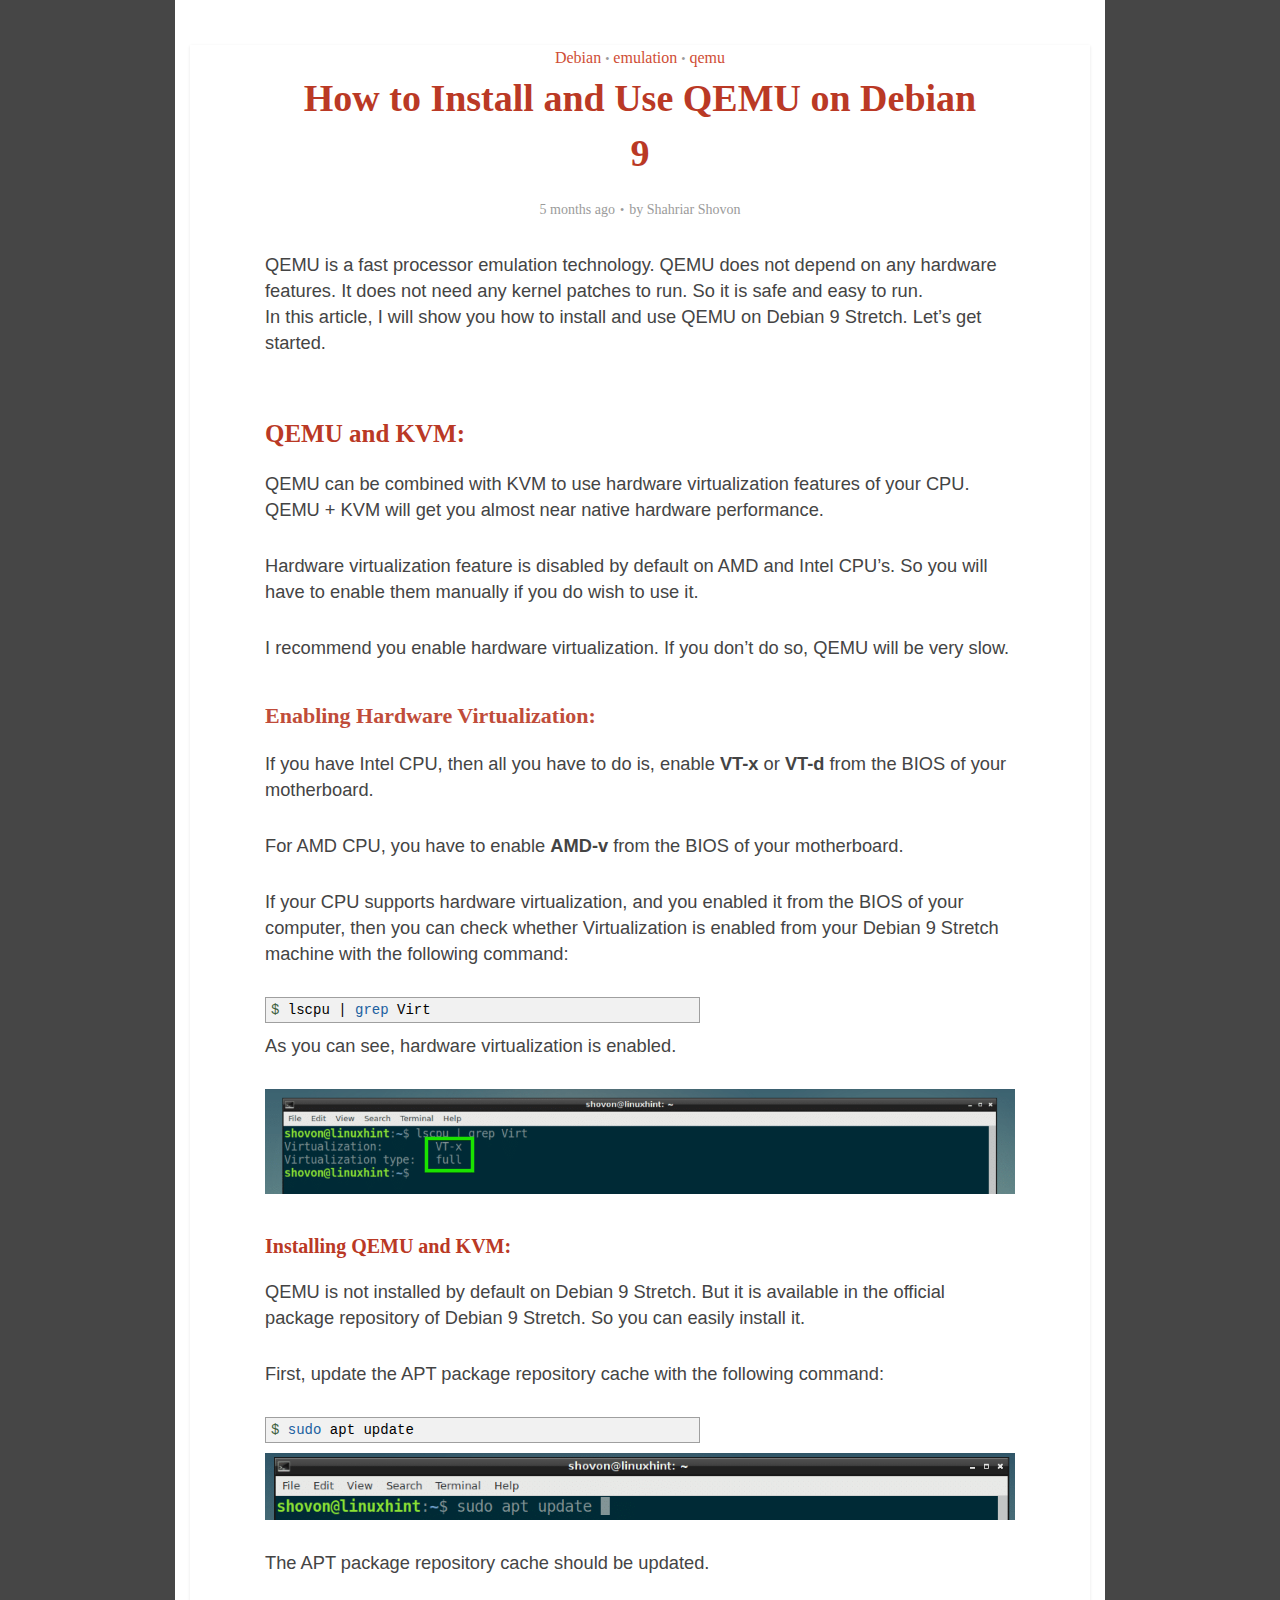
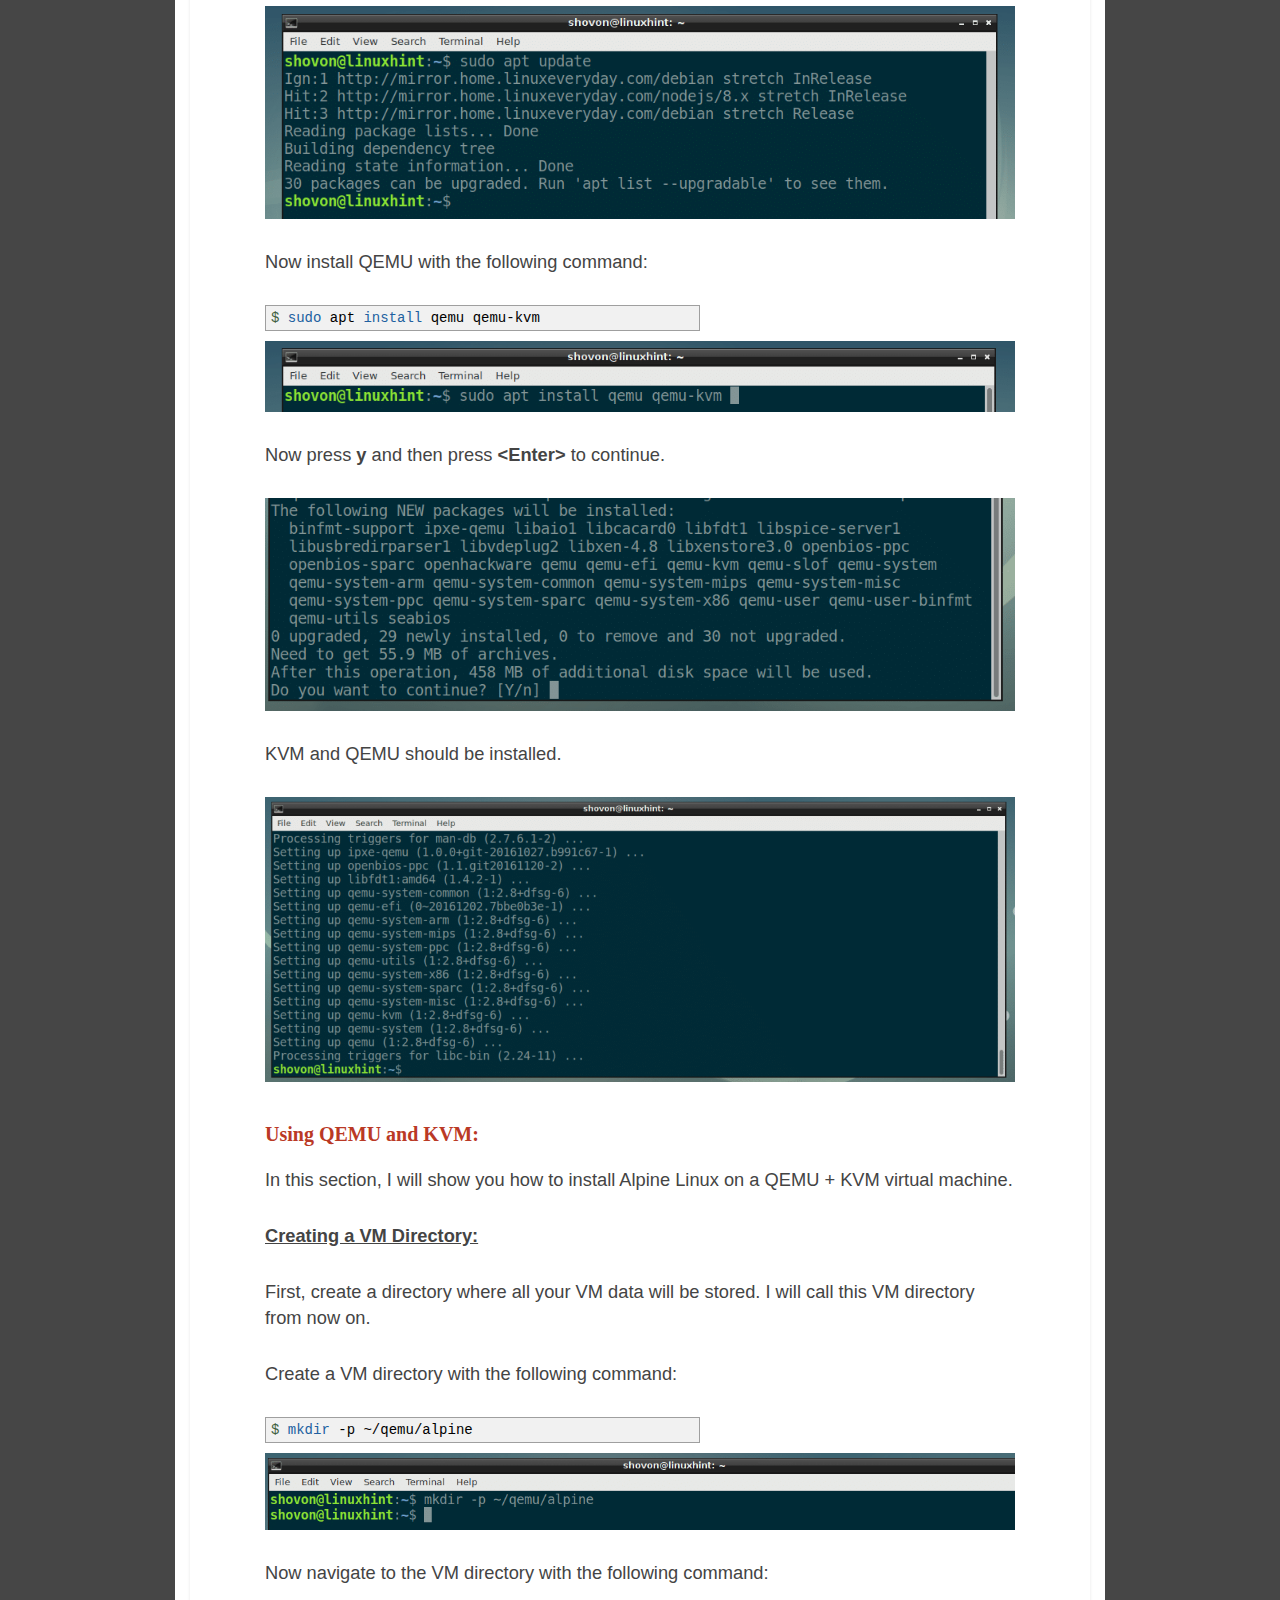
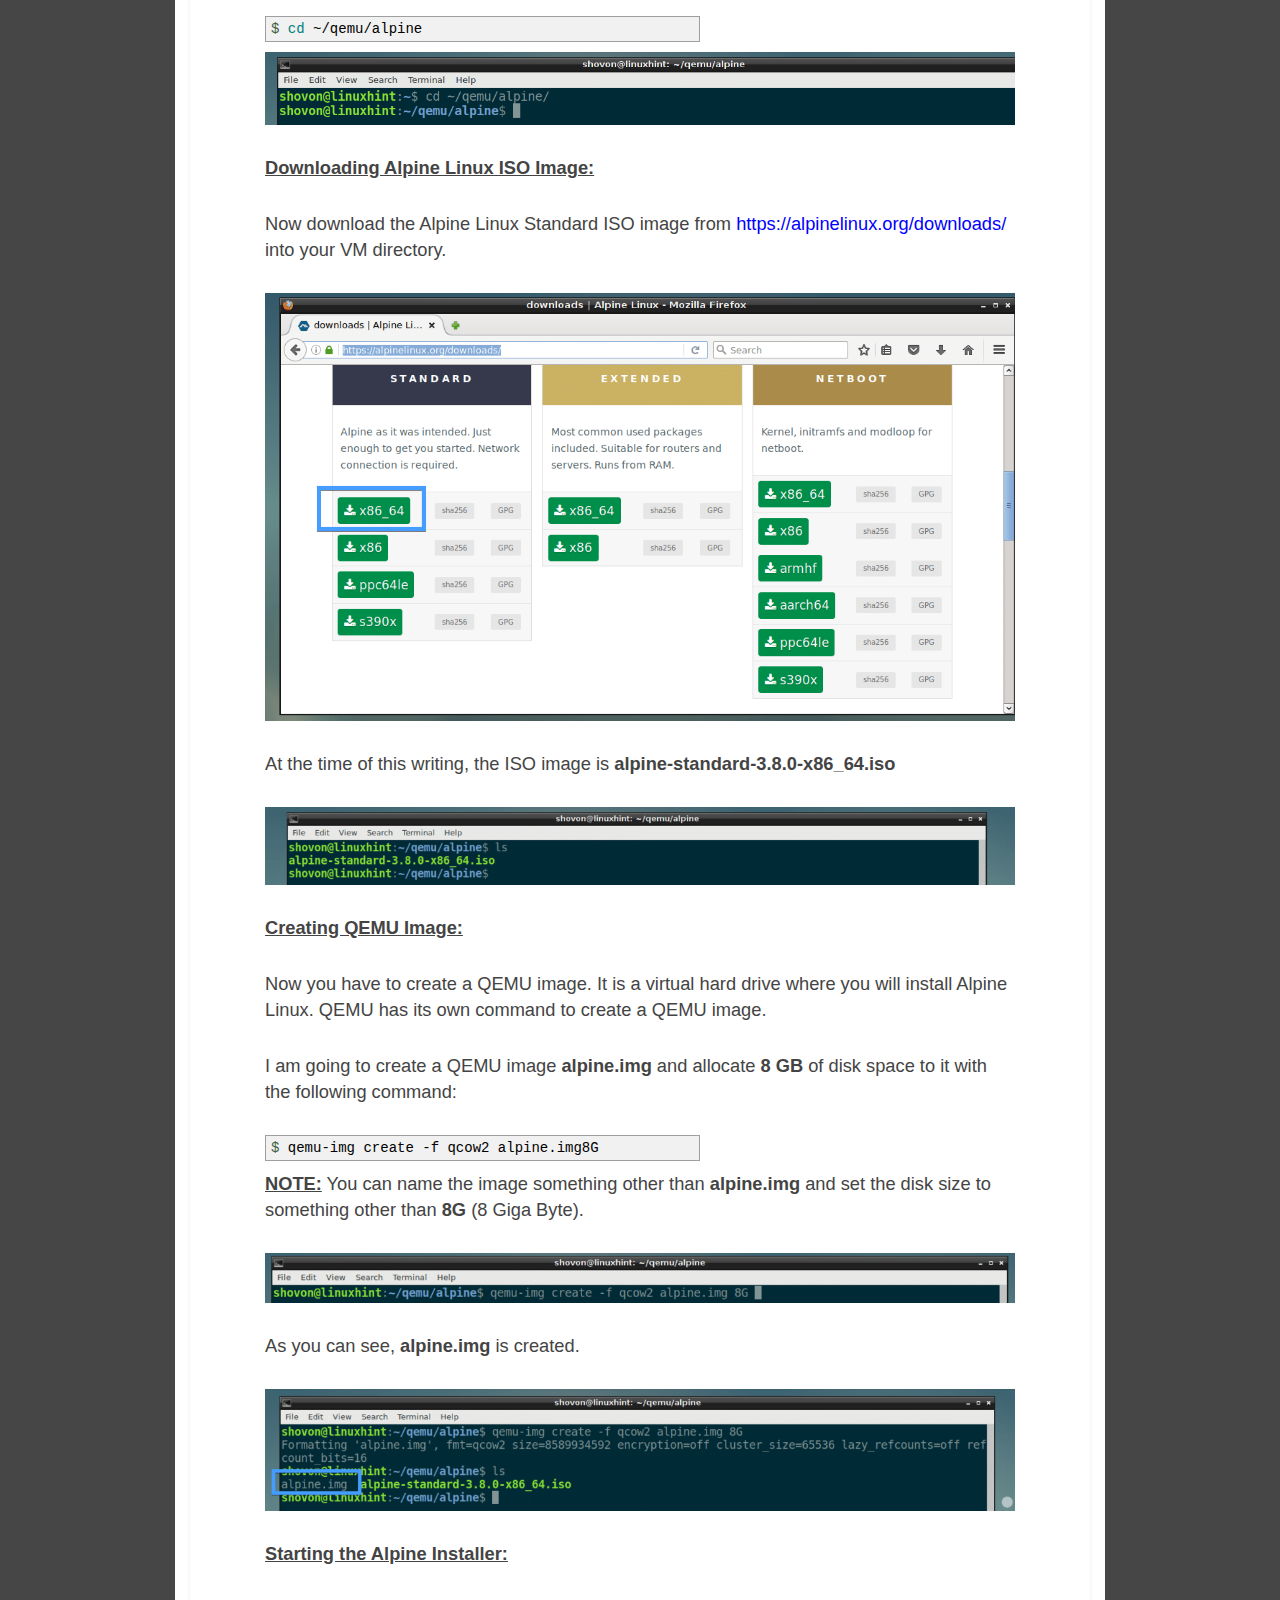
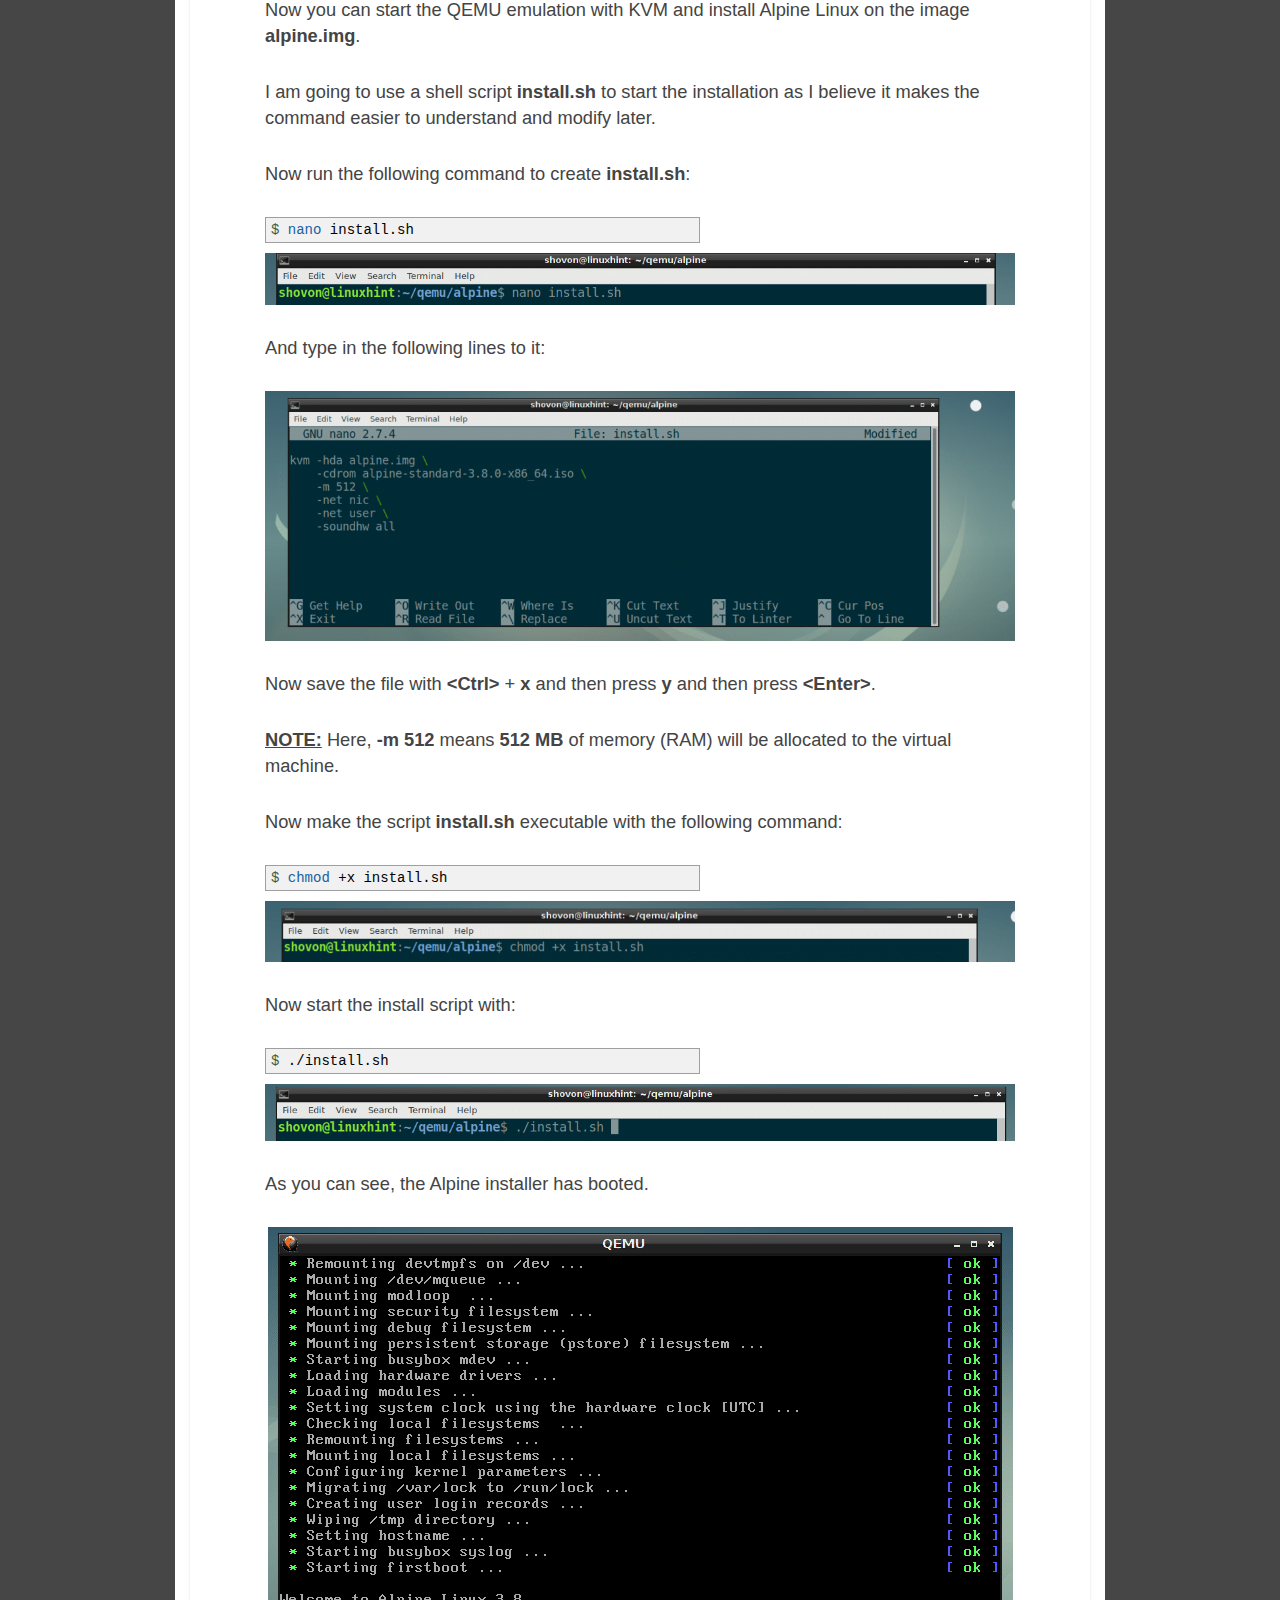
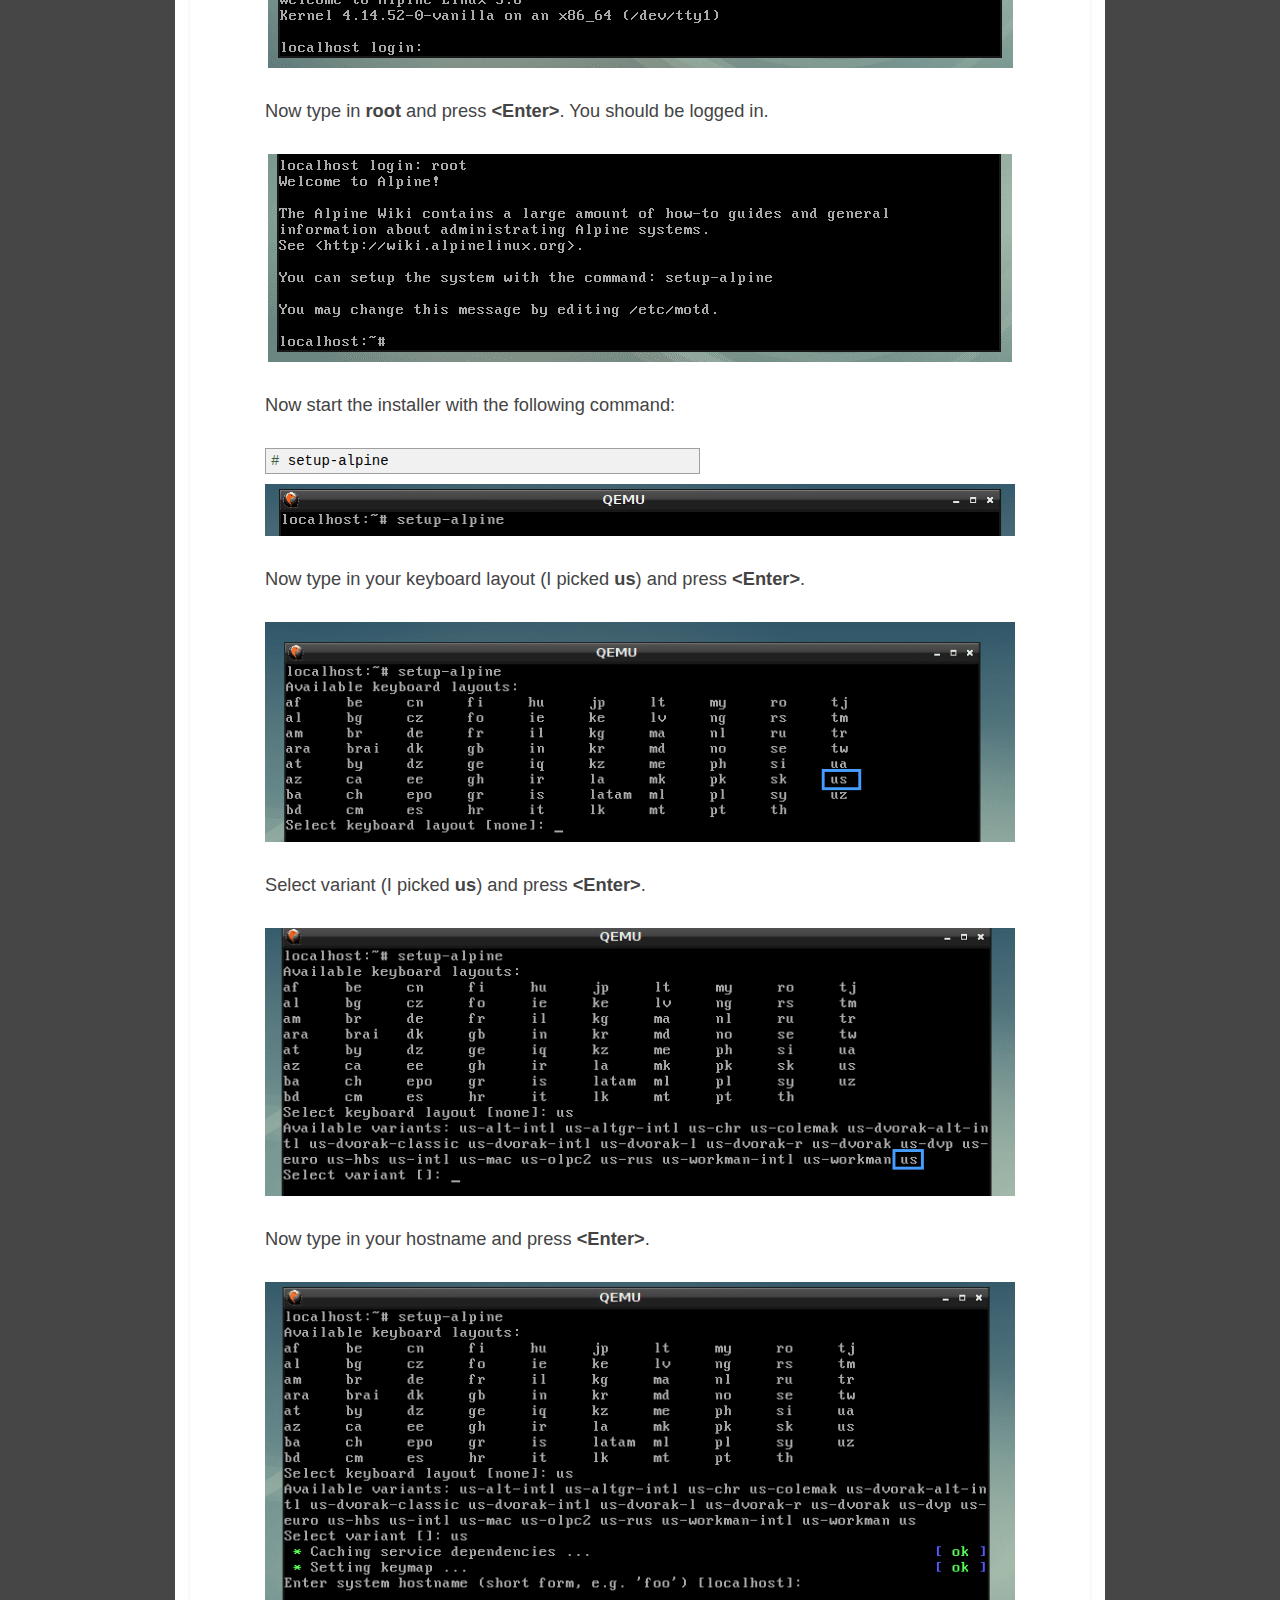
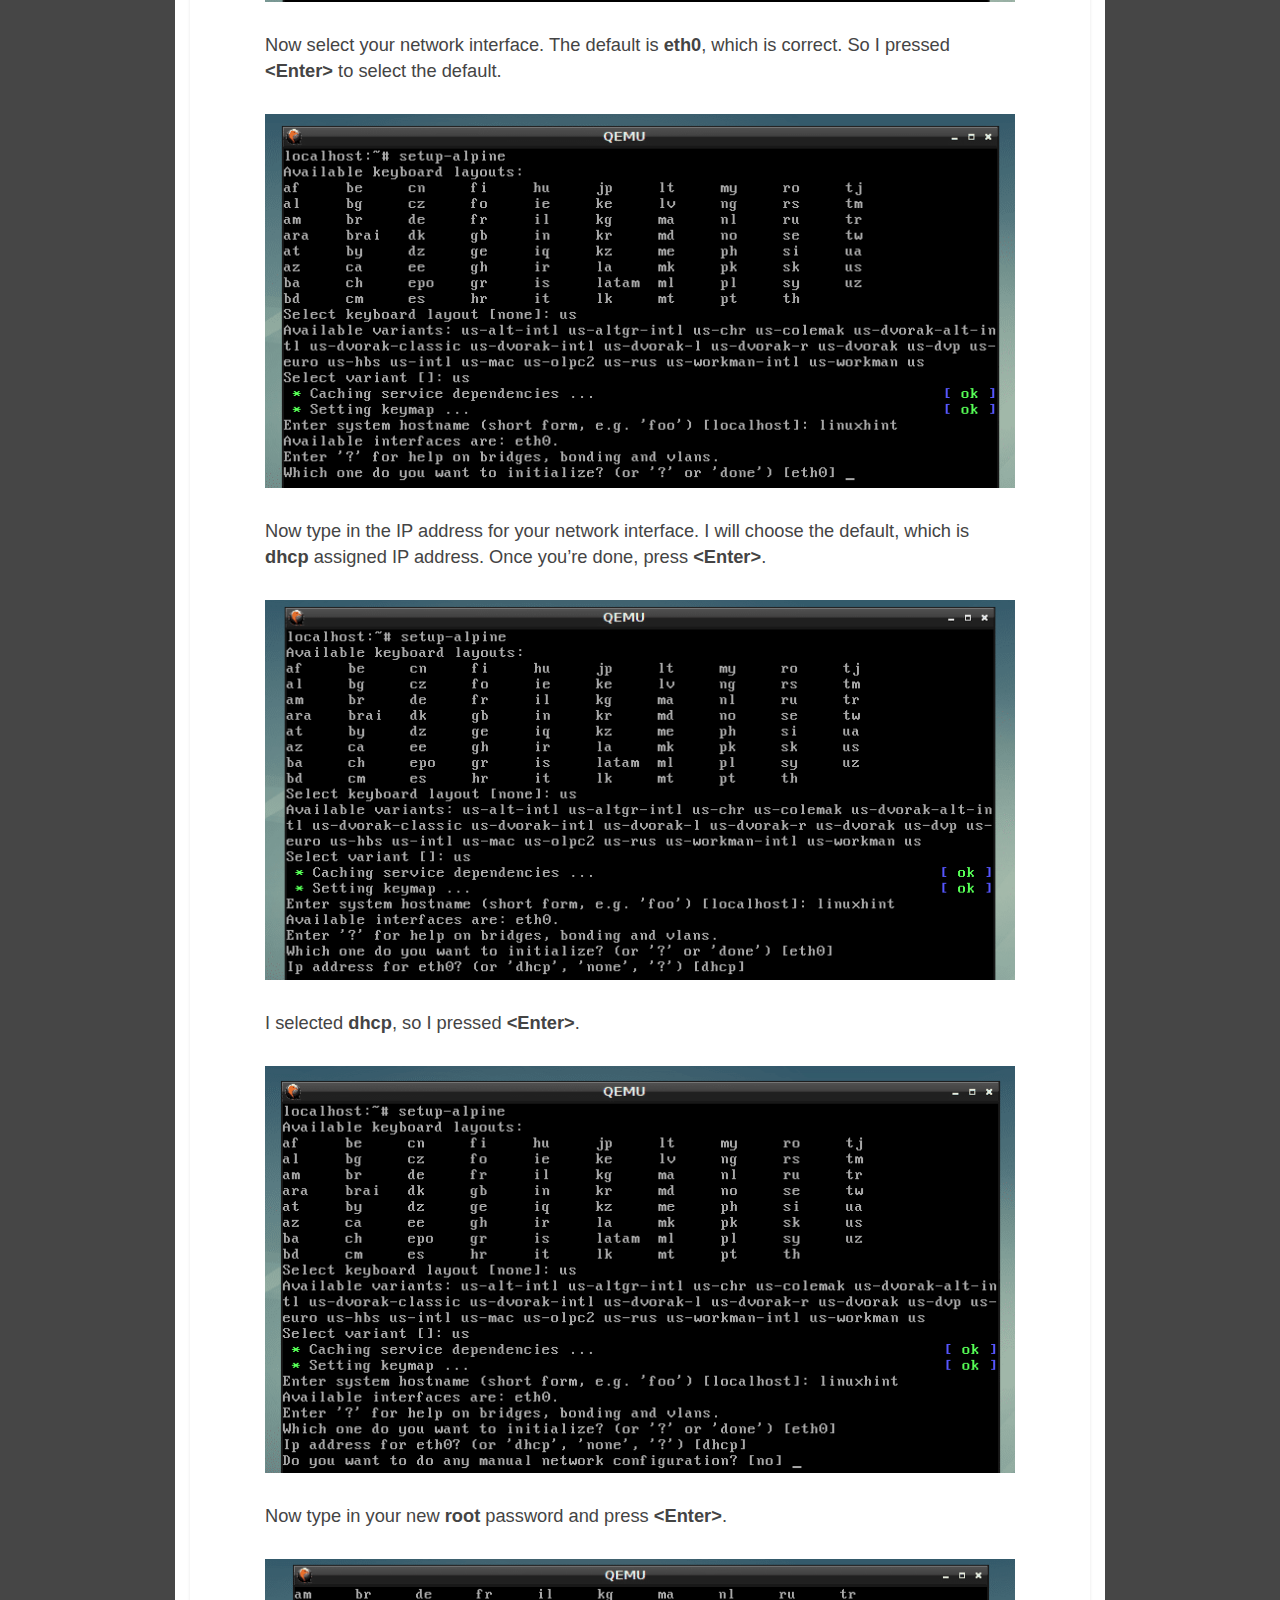
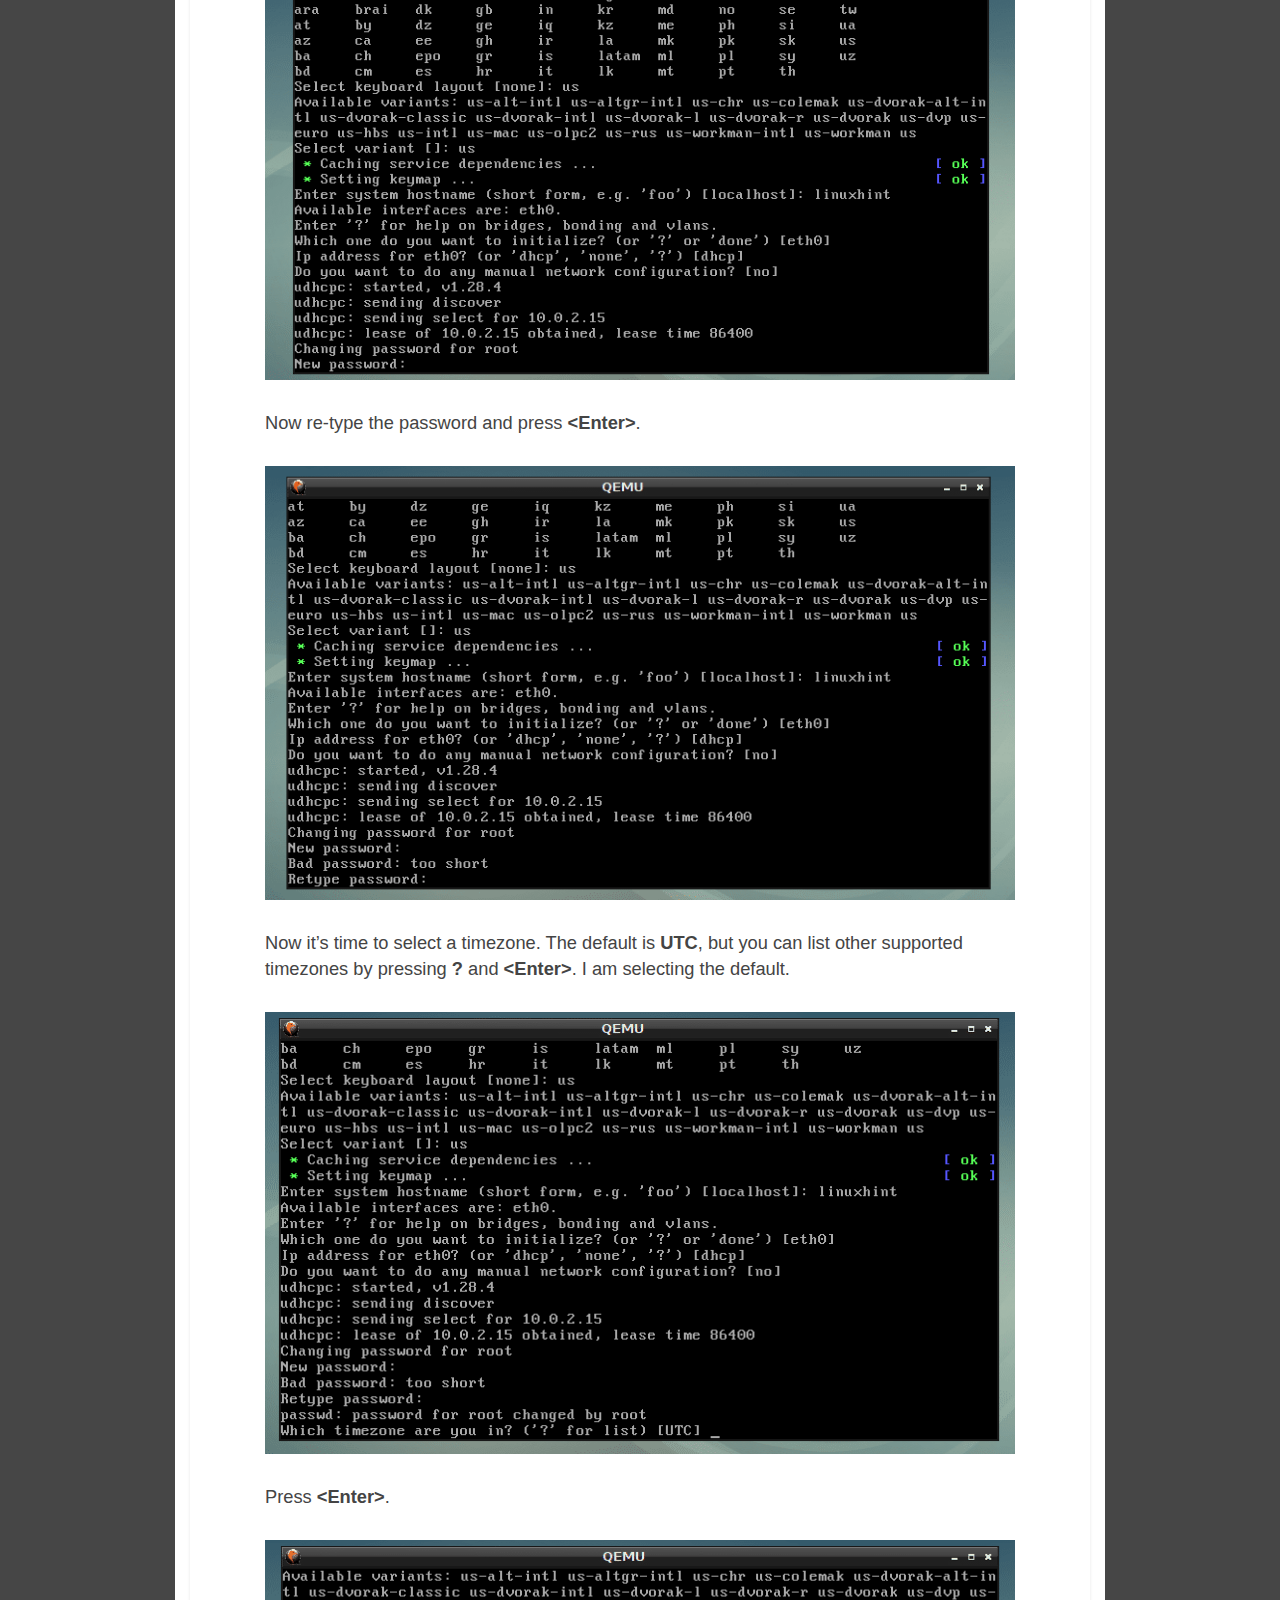
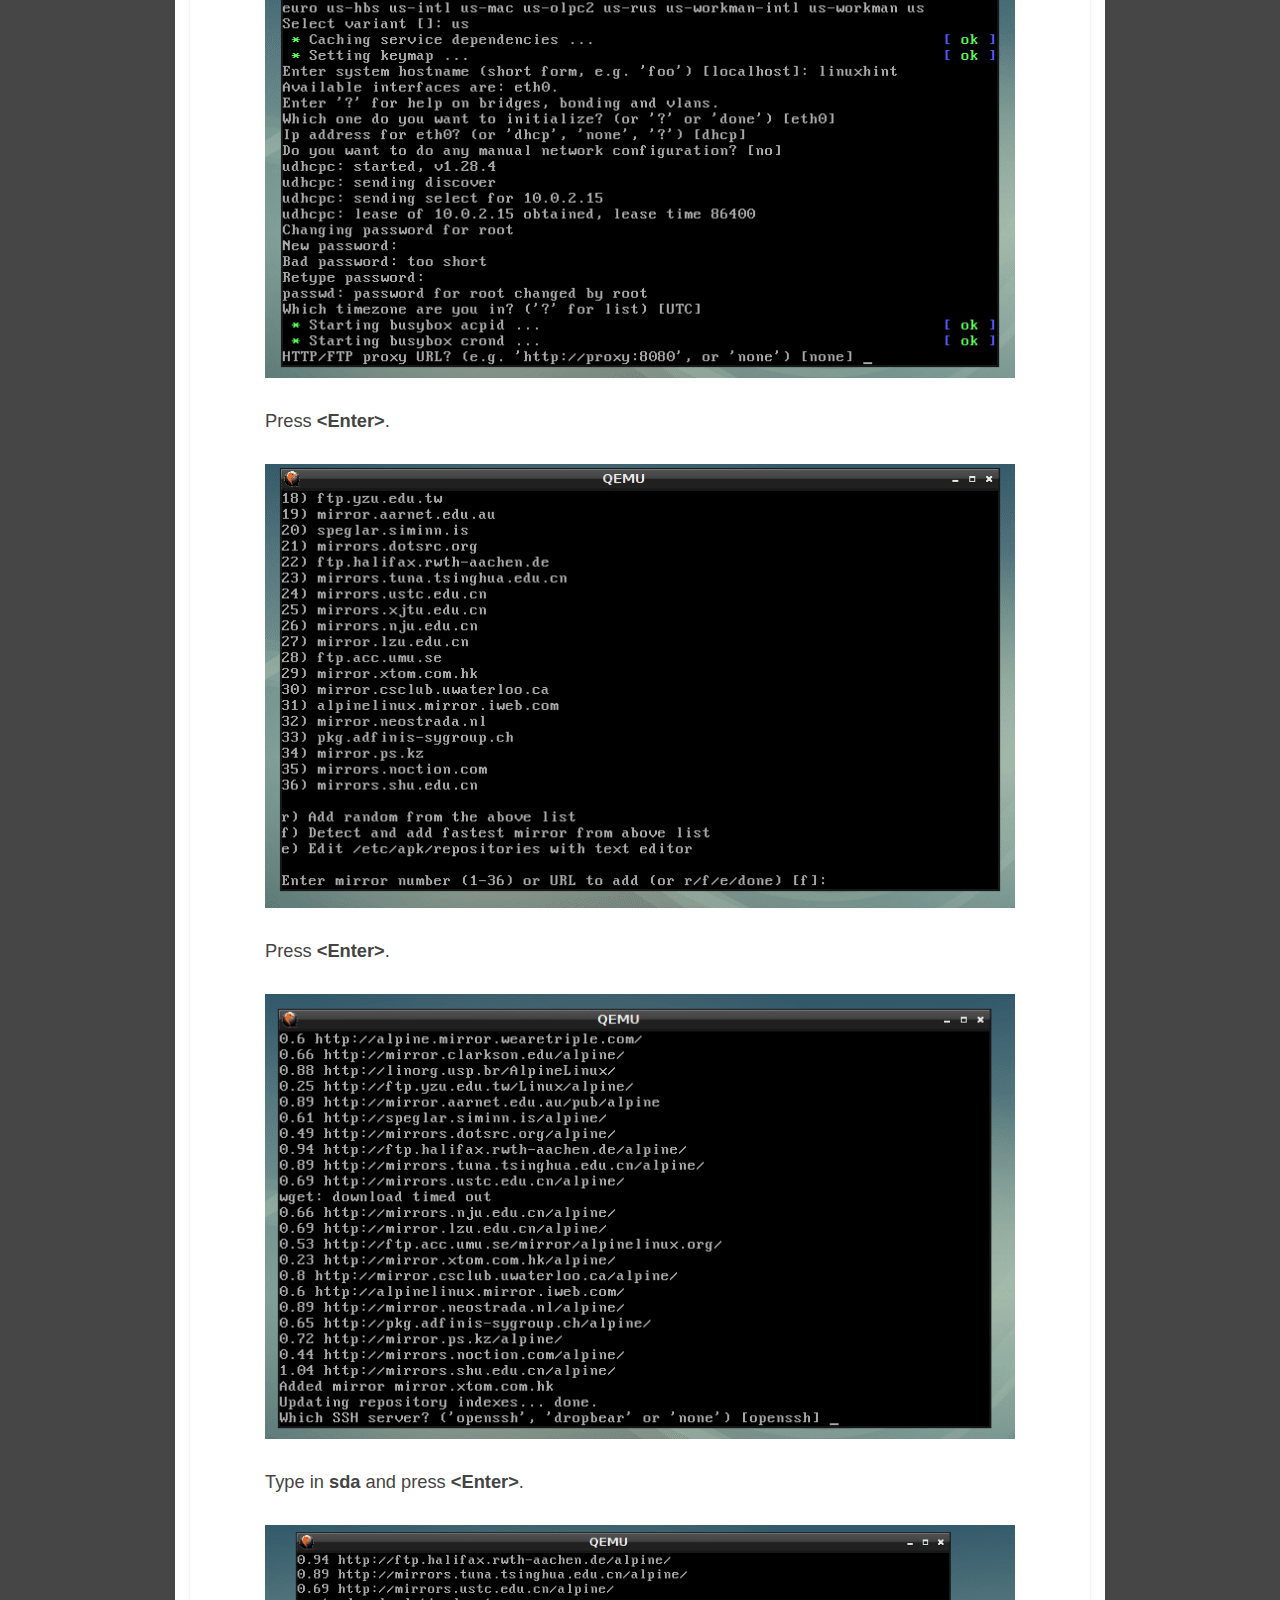
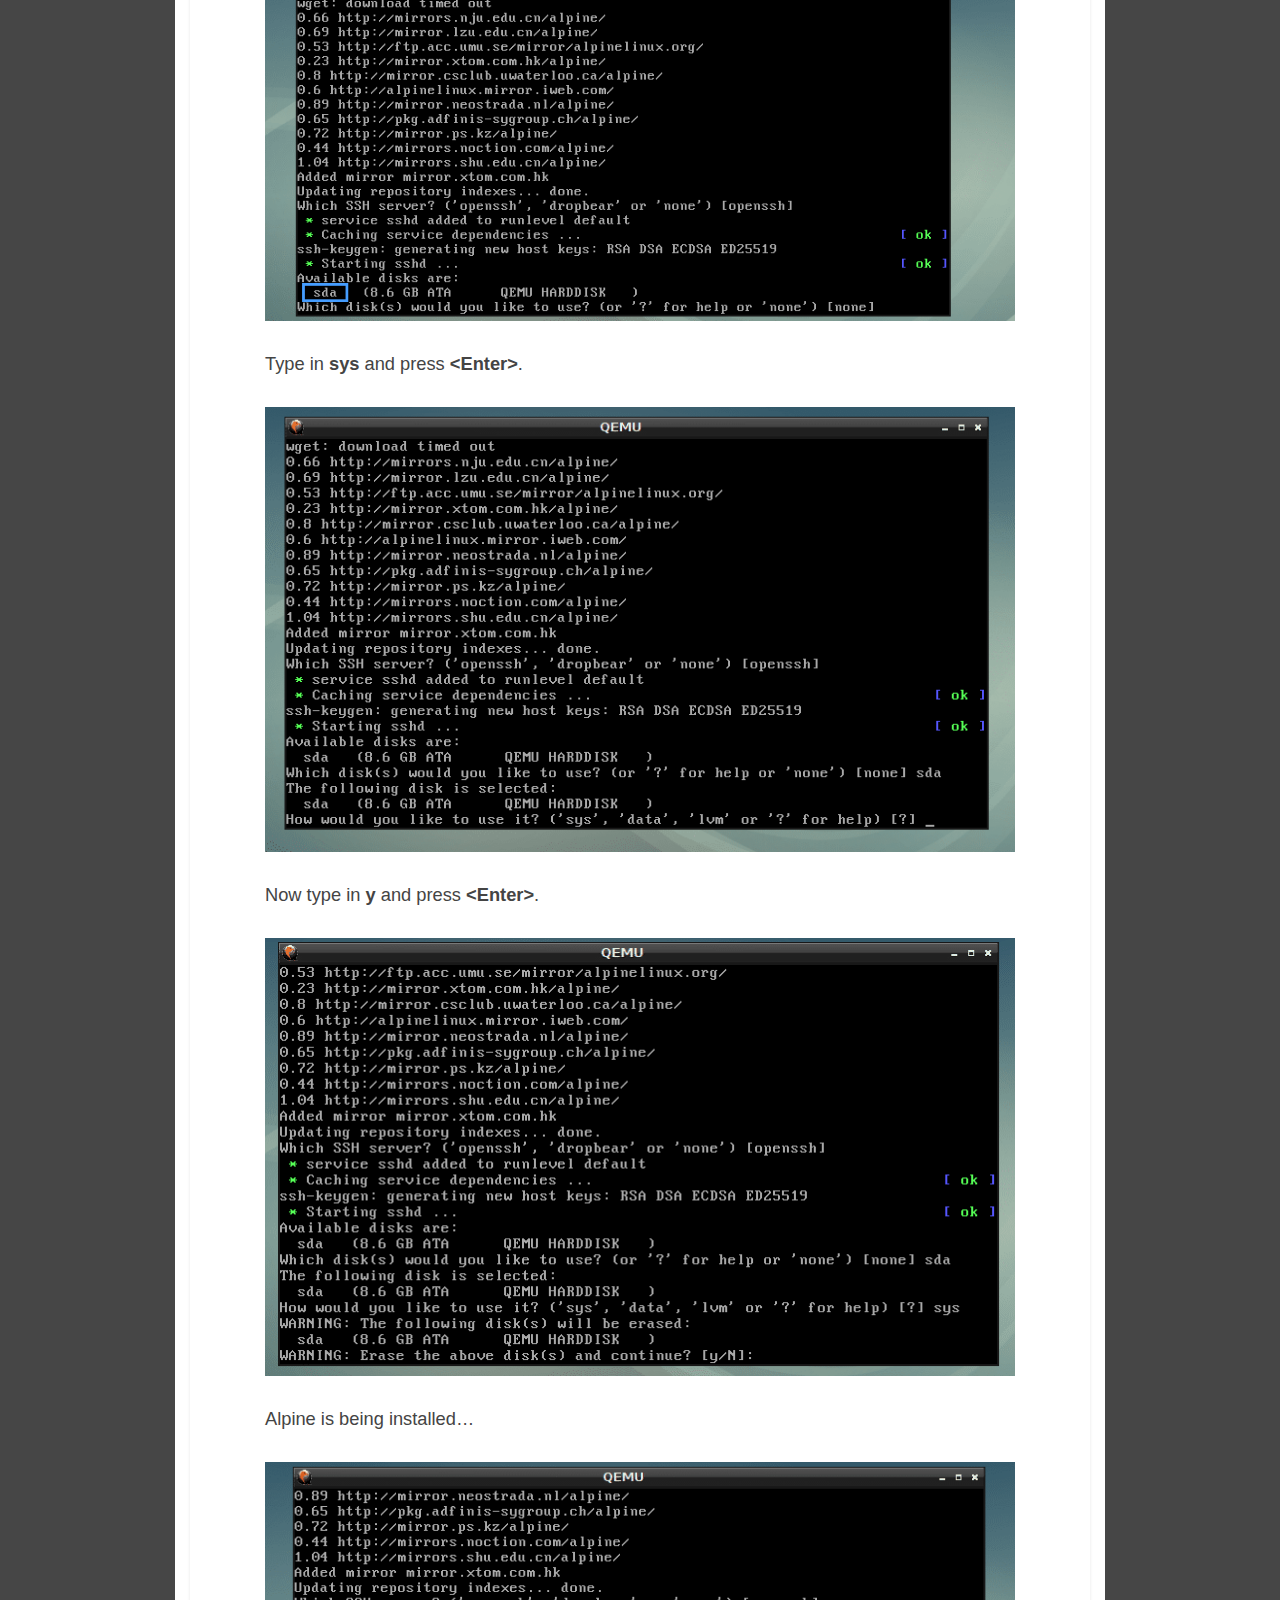
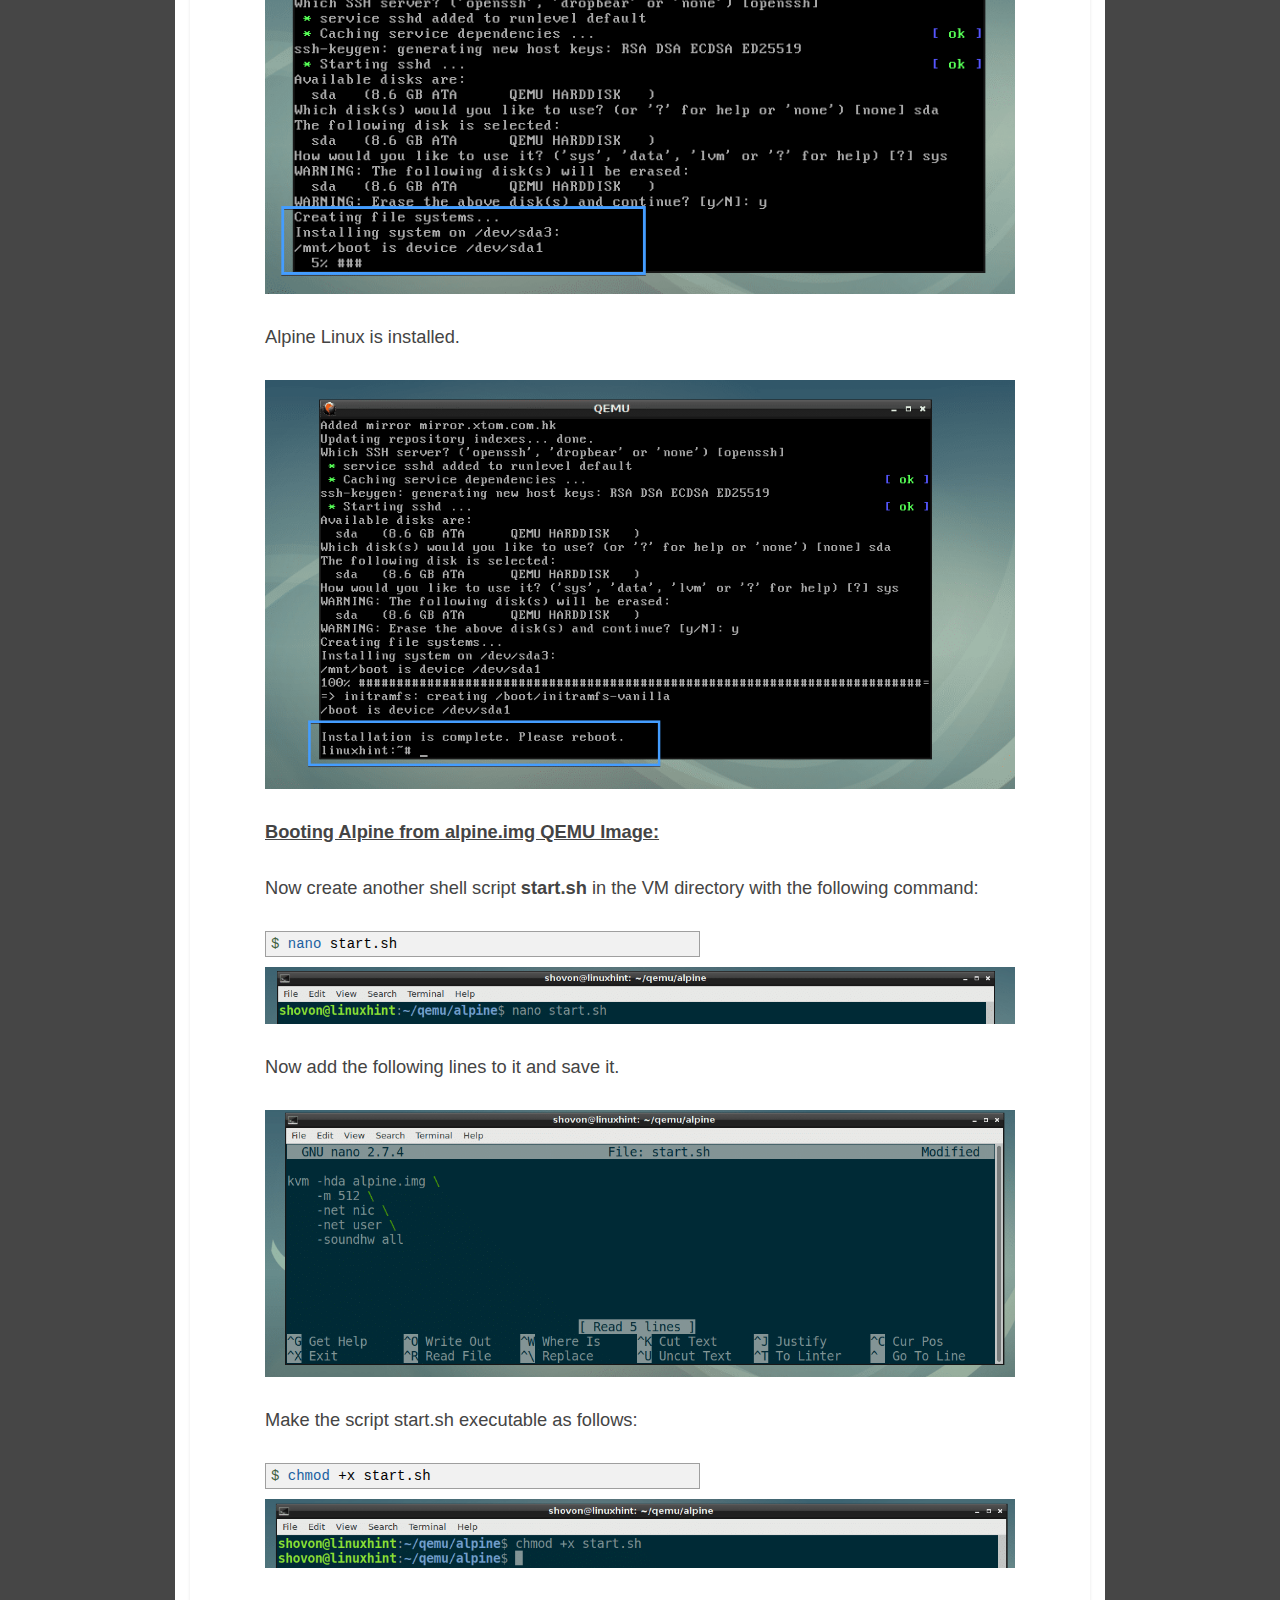
<file: server/ubuntu/doc-copy/debain9如何安装qeum/index.html>
<!DOCTYPE html>
<html>
  <!-- OriginalSrc: https://linuxhint.com/install_qemu_debian/ -->
  <head>
    <meta http-equiv="Content-Type" content="text/html"; charset="UTF-8" />
    <meta name="viewport" content="width=device-width, initial-scale=1.0" />

    <title>How to Install and Use QEMU on Debian 9 – Linux Hint</title>
    
<link rel="stylesheet" id="ezoic-integration-css" href="assets/1548914965-1314dd35c3da5b3265321eb3e237b564.css" type="text/css" media="all">

<link rel="stylesheet" id="spacexchimp_p005-bootstrap-tooltip-css-css" href="assets/1548914965-335e20c4d910edcbae6723be0a059595.css" type="text/css" media="all">

<link rel="stylesheet" id="spacexchimp_p005-frontend-css-css" href="assets/1548914965-847c1a725d35800249e9b64b9a2d584b.css" type="text/css" media="all">

<link rel="stylesheet" id="vce_font_0-css" href="assets/1548914965-d78343bc0644306bc6c2c3bc8eb7bc3e.css" type="text/css" media="screen">

<link rel="stylesheet" id="vce_style-css" href="assets/1548914965-2cdaf41df5ca52fdf8b054477171746c.css" type="text/css" media="screen, print">

<link rel="stylesheet" id="vce_child_load_scripts-css" href="assets/1548914965-ae38b8431114af789e184b5b864de092.css" type="text/css" media="screen">

<link rel="stylesheet" id="meks-author-widget-css" href="assets/1548914965-49f4bfd9dc67d1a276ae6f202b217c81.css" type="text/css" media="all">

<link rel="stylesheet" id="__EPYT__style-css" href="assets/1548914965-de4ad1f06e2a55d35df8b32cb5b48859.css" type="text/css" media="all">

<link rel="stylesheet" id="codecolorer-css" href="assets/1548914965-aba4e2b639418e8c6370c960616a2a44.css" type="text/css" media="screen">
<style>

img.wp-smiley,
img.emoji {
	display: inline !important;
	border: none !important;
	box-shadow: none !important;
	height: 1em !important;
	width: 1em !important;
	margin: 0 .07em !important;
	vertical-align: -0.1em !important;
	background: none !important;
	padding: 0 !important;
}

</style>
<style>


                    .sxc-follow-buttons {
                        text-align: center !important;
                    }
                    .sxc-follow-buttons .sxc-follow-button a img {
                        width: 64px !important;
                        height: 64px !important;
                        margin: 5px !important;
                    }
                  

</style>
<style>

body {background-color:#f0f0f0;}body,.mks_author_widget h3,.site-description,.meta-category a,textarea {font-family: 'Poppins';font-weight: 400;}h1,h2,h3,h4,h5,h6,blockquote,.vce-post-link,.site-title,.site-title a,.main-box-title,.comment-reply-title,.entry-title a,.vce-single .entry-headline p,.vce-prev-next-link,.author-title,.mks_pullquote,.widget_rss ul li .rsswidget,#bbpress-forums .bbp-forum-title,#bbpress-forums .bbp-topic-permalink {font-family: 'Poppins';font-weight: 400;}.main-navigation a,.sidr a{font-family: 'Poppins';font-weight: 400;}.vce-single .entry-content,.vce-single .entry-headline,.vce-single .entry-footer{width: 750px;}.vce-lay-a .lay-a-content{width: 750px;max-width: 750px;}.vce-page .entry-content,.vce-page .entry-title-page {width: 600px;}.vce-sid-none .vce-single .entry-content,.vce-sid-none .vce-single .entry-headline,.vce-sid-none .vce-single .entry-footer {width: 750px;}.vce-sid-none .vce-page .entry-content,.vce-sid-none .vce-page .entry-title-page,.error404 .entry-content {width: 600px;max-width: 600px;}body, button, input, select, textarea{color: #444444;}h1,h2,h3,h4,h5,h6,.entry-title a,.prev-next-nav a,#bbpress-forums .bbp-forum-title, #bbpress-forums .bbp-topic-permalink,.woocommerce ul.products li.product .price .amount{color: #444444;}a,.entry-title a:hover,.vce-prev-next-link:hover,.vce-author-links a:hover,.required,.error404 h4,.prev-next-nav a:hover,#bbpress-forums .bbp-forum-title:hover, #bbpress-forums .bbp-topic-permalink:hover,.woocommerce ul.products li.product h3:hover,.woocommerce ul.products li.product h3:hover mark,.main-box-title a:hover{color: #cf4d35;}.vce-square,.vce-main-content .mejs-controls .mejs-time-rail .mejs-time-current,button,input[type="button"],input[type="reset"],input[type="submit"],.vce-button,.pagination-wapper a,#vce-pagination .next.page-numbers,#vce-pagination .prev.page-numbers,#vce-pagination .page-numbers,#vce-pagination .page-numbers.current,.vce-link-pages a,#vce-pagination a,.vce-load-more a,.vce-slider-pagination .owl-nav > div,.vce-mega-menu-posts-wrap .owl-nav > div,.comment-reply-link:hover,.vce-featured-section a,.vce-lay-g .vce-featured-info .meta-category a,.vce-404-menu a,.vce-post.sticky .meta-image:before,#vce-pagination .page-numbers:hover,#bbpress-forums .bbp-pagination .current,#bbpress-forums .bbp-pagination a:hover,.woocommerce #respond input#submit,.woocommerce a.button,.woocommerce button.button,.woocommerce input.button,.woocommerce ul.products li.product .added_to_cart,.woocommerce #respond input#submit:hover,.woocommerce a.button:hover,.woocommerce button.button:hover,.woocommerce input.button:hover,.woocommerce ul.products li.product .added_to_cart:hover,.woocommerce #respond input#submit.alt,.woocommerce a.button.alt,.woocommerce button.button.alt,.woocommerce input.button.alt,.woocommerce #respond input#submit.alt:hover, .woocommerce a.button.alt:hover, .woocommerce button.button.alt:hover, .woocommerce input.button.alt:hover,.woocommerce span.onsale,.woocommerce .widget_price_filter .ui-slider .ui-slider-range,.woocommerce .widget_price_filter .ui-slider .ui-slider-handle,.comments-holder .navigation .page-numbers.current,.vce-lay-a .vce-read-more:hover,.vce-lay-c .vce-read-more:hover{background-color: #cf4d35;}#vce-pagination .page-numbers,.comments-holder .navigation .page-numbers{background: transparent;color: #cf4d35;border: 1px solid #cf4d35;}.comments-holder .navigation .page-numbers:hover{background: #cf4d35;border: 1px solid #cf4d35;}.bbp-pagination-links a{background: transparent;color: #cf4d35;border: 1px solid #cf4d35 !important;}#vce-pagination .page-numbers.current,.bbp-pagination-links span.current,.comments-holder .navigation .page-numbers.current{border: 1px solid #cf4d35;}.widget_categories .cat-item:before,.widget_categories .cat-item .count{background: #cf4d35;}.comment-reply-link,.vce-lay-a .vce-read-more,.vce-lay-c .vce-read-more{border: 1px solid #cf4d35;}.entry-meta div,.entry-meta-count,.entry-meta div a,.comment-metadata a,.meta-category span,.meta-author-wrapped,.wp-caption .wp-caption-text,.widget_rss .rss-date,.sidebar cite,.site-footer cite,.sidebar .vce-post-list .entry-meta div,.sidebar .vce-post-list .entry-meta div a,.sidebar .vce-post-list .fn,.sidebar .vce-post-list .fn a,.site-footer .vce-post-list .entry-meta div,.site-footer .vce-post-list .entry-meta div a,.site-footer .vce-post-list .fn,.site-footer .vce-post-list .fn a,#bbpress-forums .bbp-topic-started-by,#bbpress-forums .bbp-topic-started-in,#bbpress-forums .bbp-forum-info .bbp-forum-content,#bbpress-forums p.bbp-topic-meta,span.bbp-admin-links a,.bbp-reply-post-date,#bbpress-forums li.bbp-header,#bbpress-forums li.bbp-footer,.woocommerce .woocommerce-result-count,.woocommerce .product_meta{color: #9b9b9b;}.main-box-title, .comment-reply-title, .main-box-head{background: #cf4d35;color: #ffffff;}.main-box-title a{color: #ffffff;}.sidebar .widget .widget-title a{color: #ffffff;}.main-box,.comment-respond,.prev-next-nav{background: #f9f9f9;}.vce-post,ul.comment-list > li.comment,.main-box-single,.ie8 .vce-single,#disqus_thread,.vce-author-card,.vce-author-card .vce-content-outside,.mks-bredcrumbs-container,ul.comment-list > li.pingback{background: #ffffff;}.mks_tabs.horizontal .mks_tab_nav_item.active{border-bottom: 1px solid #ffffff;}.mks_tabs.horizontal .mks_tab_item,.mks_tabs.vertical .mks_tab_nav_item.active,.mks_tabs.horizontal .mks_tab_nav_item.active{background: #ffffff;}.mks_tabs.vertical .mks_tab_nav_item.active{border-right: 1px solid #ffffff;}#vce-pagination,.vce-slider-pagination .owl-controls,.vce-content-outside,.comments-holder .navigation{background: #f3f3f3;}.sidebar .widget-title{background: #ffffff;color: #dd3333;}.sidebar .widget{background: #f9f9f9;}.sidebar .widget,.sidebar .widget li a,.sidebar .mks_author_widget h3 a,.sidebar .mks_author_widget h3,.sidebar .vce-search-form .vce-search-input,.sidebar .vce-search-form .vce-search-input:focus{color: #444444;}.sidebar .widget li a:hover,.sidebar .widget a,.widget_nav_menu li.menu-item-has-children:hover:after,.widget_pages li.page_item_has_children:hover:after{color: #cf4d35;}.sidebar .tagcloud a {border: 1px solid #cf4d35;}.sidebar .mks_author_link,.sidebar .tagcloud a:hover,.sidebar .mks_themeforest_widget .more,.sidebar button,.sidebar input[type="button"],.sidebar input[type="reset"],.sidebar input[type="submit"],.sidebar .vce-button,.sidebar .bbp_widget_login .button{background-color: #cf4d35;}.sidebar .mks_author_widget .mks_autor_link_wrap,.sidebar .mks_themeforest_widget .mks_read_more{background: #f3f3f3;}.sidebar #wp-calendar caption,.sidebar .recentcomments,.sidebar .post-date,.sidebar #wp-calendar tbody{color: rgba(68,68,68,0.7);}.site-footer{background: #373941;}.site-footer .widget-title{color: #ffffff;}.site-footer,.site-footer .widget,.site-footer .widget li a,.site-footer .mks_author_widget h3 a,.site-footer .mks_author_widget h3,.site-footer .vce-search-form .vce-search-input,.site-footer .vce-search-form .vce-search-input:focus{color: #ccd2d8;}.site-footer .widget li a:hover,.site-footer .widget a,.site-info a{color: #cf4d35;}.site-footer .tagcloud a {border: 1px solid #cf4d35;}.site-footer .mks_author_link,.site-footer .mks_themeforest_widget .more,.site-footer button,.site-footer input[type="button"],.site-footer input[type="reset"],.site-footer input[type="submit"],.site-footer .vce-button,.site-footer .tagcloud a:hover{background-color: #cf4d35;}.site-footer #wp-calendar caption,.site-footer .recentcomments,.site-footer .post-date,.site-footer #wp-calendar tbody,.site-footer .site-info{color: rgba(204,210,216,0.7);}.top-header,.top-nav-menu li .sub-menu{background: #2c2d34;}.top-header,.top-header a{color: #ffffff;}.top-header .vce-search-form .vce-search-input,.top-header .vce-search-input:focus,.top-header .vce-search-submit{color: #ffffff;}.top-header .vce-search-form .vce-search-input::-webkit-input-placeholder { color: #ffffff;}.top-header .vce-search-form .vce-search-input:-moz-placeholder { color: #ffffff;}.top-header .vce-search-form .vce-search-input::-moz-placeholder { color: #ffffff;}.top-header .vce-search-form .vce-search-input:-ms-input-placeholder { color: #ffffff;}.header-1-wrapper{height: 150px;padding-top: 15px;}.header-2-wrapper,.header-3-wrapper{height: 150px;}.header-2-wrapper .site-branding,.header-3-wrapper .site-branding{top: 15px;left: 0px;}.site-title a, .site-title a:hover{color: #23282d;}.site-description{color: #aaaaaa;}.main-header{background-color: #23282d;}.header-bottom-wrapper{background: #e64338;}.vce-header-ads{margin: 30px 0;}.header-3-wrapper .nav-menu > li > a{padding: 65px 15px;}.header-sticky,.sidr{background: rgba(230,67,56,0.95);}.ie8 .header-sticky{background: #23282d;}.main-navigation a,.nav-menu .vce-mega-menu > .sub-menu > li > a,.sidr li a,.vce-menu-parent{color: #ffffff;}.nav-menu > li:hover > a,.nav-menu > .current_page_item > a,.nav-menu > .current-menu-item > a,.nav-menu > .current-menu-ancestor > a,.main-navigation a.vce-item-selected,.main-navigation ul ul li:hover > a,.nav-menu ul .current-menu-item a,.nav-menu ul .current_page_item a,.vce-menu-parent:hover,.sidr li a:hover,.sidr li.sidr-class-current_page_item > a,.main-navigation li.current-menu-item.fa:before,.vce-responsive-nav{color: #ffffff;}#sidr-id-vce_main_navigation_menu .soc-nav-menu li a:hover {color: #ffffff;}.nav-menu > li:hover > a,.nav-menu > .current_page_item > a,.nav-menu > .current-menu-item > a,.nav-menu > .current-menu-ancestor > a,.main-navigation a.vce-item-selected,.main-navigation ul ul,.header-sticky .nav-menu > .current_page_item:hover > a,.header-sticky .nav-menu > .current-menu-item:hover > a,.header-sticky .nav-menu > .current-menu-ancestor:hover > a,.header-sticky .main-navigation a.vce-item-selected:hover{background-color: #ce3418;}.search-header-wrap ul {border-top: 2px solid #ffffff;}.vce-cart-icon a.vce-custom-cart span {background: #ffffff;font-family: 'Poppins';}.vce-border-top .main-box-title{border-top: 2px solid #cf4d35;}.tagcloud a:hover,.sidebar .widget .mks_author_link,.sidebar .widget.mks_themeforest_widget .more,.site-footer .widget .mks_author_link,.site-footer .widget.mks_themeforest_widget .more,.vce-lay-g .entry-meta div,.vce-lay-g .fn,.vce-lay-g .fn a{color: #FFF;}.vce-featured-header .vce-featured-header-background{opacity: 0.5}.vce-featured-grid .vce-featured-header-background,.vce-post-big .vce-post-img:after,.vce-post-slider .vce-post-img:after{opacity: 0.5}.vce-featured-grid .owl-item:hover .vce-grid-text .vce-featured-header-background,.vce-post-big li:hover .vce-post-img:after,.vce-post-slider li:hover .vce-post-img:after {opacity: 0.8}.vce-featured-grid.vce-featured-grid-big .vce-featured-header-background,.vce-post-big .vce-post-img:after,.vce-post-slider .vce-post-img:after{opacity: 0.5}.vce-featured-grid.vce-featured-grid-big .owl-item:hover .vce-grid-text .vce-featured-header-background,.vce-post-big li:hover .vce-post-img:after,.vce-post-slider li:hover .vce-post-img:after {opacity: 0.8}#back-top {background: #323232}.sidr input[type=text]{background: rgba(255,255,255,0.1);color: rgba(255,255,255,0.5);}.meta-image:hover a img,.vce-lay-h .img-wrap:hover .meta-image > img,.img-wrp:hover img,.vce-gallery-big:hover img,.vce-gallery .gallery-item:hover img,.vce_posts_widget .vce-post-big li:hover img,.vce-featured-grid .owl-item:hover img,.vce-post-img:hover img,.mega-menu-img:hover img{-webkit-transform: scale(1.1);-moz-transform: scale(1.1);-o-transform: scale(1.1);-ms-transform: scale(1.1);transform: scale(1.1);}.site-title a{text-transform: uppercase;}.site-description{text-transform: uppercase;}.nav-menu li a{text-transform: uppercase;}.main-box-title{text-transform: uppercase;}.sidebar .widget-title{text-transform: uppercase;}.site-footer .widget-title{text-transform: uppercase;}.vce-featured-link-article{text-transform: uppercase;}

</style>
<style>


                .epyt-gallery-thumb {
                        width: 33.333%;
                }
                

</style>
<style>

</style>
<style>
div#wpbody a { color: #0000FF; } div#wpbody a:visited { color: #0000FF; } h1.entry-title { font-size: 38px; font-weight: bold; } h1 { font-size: 34px; font-weight: bold; } h2 { font-size: 28px; font-weight: bold; } h3 { font-size: 26px; font-weight: bold; } h4{ font-weight: bold; } .codecolorer, .codecolorer *, .codecolorer-container, .codecolorer-container * { font: 1.4rem/1.4rem Monaco, Lucida Console, monospace ! important; } .comment-form { margin-bottom: inherit; } .gglcptch_v1, .gglcptch_v2 { text-align: -webkit-right; } pre { background: #36363e; font-family: 'Poppins'; font-size: 14px; color: floralwhite; } .apsc-theme-1 .apsc-each-profile { margin: 3px; } input[type=text] { background: #fff; } div#wpbody { font-family: 'Arimo', sans-serif; font-weight: 400; font-size: 1.14286em; } div#wpbody blockquote { font-family: 'Arimo', sans-serif; font-weight: 400; font-size: 0.8em; font-style: italic; font-weight: bold; } div#newshl a { color: #000000; font-family: 'Arimo', sans-serif; font-weight: 400; font-size: 1.14286em; text-decoration: underline; } div#newshl a:visited { color: #000000; font-family: 'Arimo', sans-serif; font-weight: 400; font-size: 1.14286em; text-decoration: underline; }
</style>
<style>

			 
h1 {
font-size:25px;
color: #ba3925;}
h2 {
font-size:22px;
color: #ba3925;
opacity:0.9;}
h3 {
font-size:20px;
color: #ba3925;
}
h4 {
font-size:18px;
color: #ba3925;
opacity:0.9;}
h5 {
font-size:15px;
color: #ba3925;}
h6 {
font-size:12px;
color: #ba3925;}
@media only screen and (max-width: 1200px){
.codecolorer-container, .codecolorer {
max-width: 100%;
	}
}
@media only screen and (max-width: 1000px){
.main-header {
margin-bottom: 100px;
	}
}
@media only screen and (max-width: 1000px){
 .vce-header-ads {
   display: block !important;
   max-width: 100%;
	 text-align:center;
	}
}
		
</style>
<style>
.ezoic-ad.box-3 { display:block !important;float:none !important;margin-bottom:2px !important;margin-left:0px !important;margin-right:0px !important;margin-top:2px !important;min-height:270px;min-width:300px;text-align:center !important; }
.ezoic-ad.medrectangle-3 { display:block !important;float:none;margin-bottom:10px !important;margin-left:0px !important;margin-right:0px !important;margin-top:10px !important;min-height:400px;min-width:580px;text-align:center !important; }
.ezoic-ad.medrectangle-4 { display:block !important;float:none;margin-bottom:10px !important;margin-left:0px !important;margin-right:0px !important;margin-top:10px !important;min-height:250px;min-width:300px;text-align:center !important; }
.ezoic-ad.box-4 { display:block !important;float:none;margin-bottom:10px !important;margin-left:0px !important;margin-right:0px !important;margin-top:10px !important;min-height:250px;min-width:300px;text-align:center !important; }
.ezoic-ad.large-leaderboard-2 { display:block !important;float:none;margin-bottom:10px !important;margin-left:0px !important;margin-right:0px !important;margin-top:10px !important;min-height:280px;min-width:336px;text-align:center !important; }
.ezoic-ad.banner-1 { display:block !important;float:none;margin-bottom:10px !important;margin-left:0px !important;margin-right:0px !important;margin-top:10px !important;min-height:400px;min-width:580px;text-align:center !important; }
.ezoic-ad.leader-1 { display:block !important;float:none;margin-bottom:10px !important;margin-left:0px !important;margin-right:0px !important;margin-top:10px !important;min-height:90px;min-width:728px;text-align:center !important; }
.ezoic-ad.nativedouble-1 { display:block !important;float:none;margin-bottom:2px !important;margin-left:0px !important;margin-right:0px !important;margin-top:2px !important;min-height:480px;min-width:100%;text-align:center !important; }
.ezoic-ad.banner-2 { display:inline-block;float:none !important;margin-bottom:2px !important;margin-left:0px !important;margin-right:0px !important;margin-top:2px !important;min-height:620px;min-width:300px; }
.ezoic-ad.medrectangle-1 { display:block !important;float:none !important;margin-bottom:2px !important;margin-left:0px !important;margin-right:0px !important;margin-top:2px !important;min-height:110px;min-width:970px;text-align:center !important; }
.ezoic-ad.medrectangle-2 { display:inline-block;float:none;margin-bottom:2px !important;margin-left:0px !important;margin-right:0px !important;margin-top:2px !important;min-height:90px;min-width:970px; }
.ezoic-ad{display:inline-block;}
.adtester-container-122{display:none !important}
.adtester-container-140{display:none !important}
.adtester-container-107{display:none !important}
.adtester-container-125{display:none !important}
.adtester-container-151{display:none !important}
.adtester-container-146{display:none !important}
.adtester-container-132{display:none !important}
.adtester-container-126{display:none !important}
.adtester-container-139{display:none !important}
.adtester-container-168{display:none !important}
.adtester-container-153{display:none !important}
.adtester-container-155{display:none !important}
.adtester-container-177{display:none !important}
.adtester-container-156{display:none !important}
.adtester-container-130{display:none !important}
.adtester-container-161{display:none !important}
.adtester-container-160{display:none !important}
.adtester-container-121{display:none !important}
.adtester-container-145{display:none !important}
.adtester-container-148{display:none !important}
.adtester-container-144{display:none !important}
.adtester-container-181{display:none !important}
.adtester-container-131{display:none !important}
.adtester-container-149{display:none !important}
.adtester-container-180{display:none !important}
.adtester-container-167{display:none !important}
.adtester-container-154{display:none !important}
.adtester-container-157{display:none !important}
.adtester-container-165{display:none !important}
.adtester-container-158{display:none !important}
.adtester-container-129{display:none !important}
.adtester-container-163{display:none !important}
.adtester-container-101{display:none !important}
.adtester-container-120{display:none !important}
.adtester-container-110{display:none !important}
.adtester-container-109{display:none !important}
.adtester-container-112{display:none !important}
.adtester-container-114{display:none !important}
.adtester-container-150{display:none !important}
.adtester-container-166{display:none !important}
.adtester-container-179{display:none !important}
.adtester-container-118{display:none !important}
.adtester-container-133{display:none !important}
.adtester-container-143{display:none !important}
.adtester-container-103{display:none !important}
.adtester-container-152{display:none !important}
.adtester-container-176{display:none !important}
.adtester-container-128{display:none !important}
.adtester-container-178{display:none !important}
.adtester-container-127{display:none !important}
.adtester-container-162{display:none !important}
.adtester-container-124{display:none !important}
.adtester-container-113{display:none !important}
.adtester-container-119{display:none !important}
.adtester-container-164{display:none !important}

		.ezmob-footer {
			position: fixed; left: 0px; bottom: 0px; width: 100%; background: white; z-index: 100000;
		}
		body {
			padding-bottom: 50px;
		}
		.ezmob-footer-desktop {
			background-color:rgba(255, 255, 255, 0.8);
			border-top:1px solid lightgray;
			padding-top:5px;
		}
		.ezmob-footer-close {
			cursor: pointer;
			color: #b2b2b2;
			border: 1px solid #b2b2b2;
			border-radius: 20px;
			background: #fff;
			line-height: 20px;
			display: inline-block;
			font-size: 20px;
			font-family: arial,sans-serif;
			padding: 0 5px;
			position: absolute;
			top: 5px;
			right: 5px;
			height: 24px;
			width: 21px;
		}
	
</style>
<style>
.fluid-width-video-wrapper{width:100%;position:relative;padding:0;}.fluid-width-video-wrapper iframe,.fluid-width-video-wrapper object,.fluid-width-video-wrapper embed {position:absolute;top:0;left:0;width:100%;height:100%;}
</style>
<style>
.ob-tcolor{color:rgb(68, 68, 68)} .ob-lcolor{color:rgb(207, 77, 53)} .ob-bgtcolor{background-color:rgb(68, 68, 68)} .item-link-container:hover .ob-tcolor{border-color:rgb(68, 68, 68)} 
</style>
<style>
       
.AR_1.ob-widget .ob-widget-items-container {margin:0;padding:0;}
.AR_1.ob-widget .ob-widget-items-container .ob-clearfix {display:block;width:100%;float:none;clear:both;height:0px;line-height:0px;font-size:0px;}
.AR_1.ob-widget .ob-widget-items-container.ob-multi-row {padding-top: 2%;}
.AR_1.ob-widget .ob-dynamic-rec-container {position:relative;margin:0;padding;0;}
.AR_1.ob-widget .ob-dynamic-rec-link,
.AR_1.ob-widget .ob-dynamic-rec-link:hover {text-decoration:none;}
.AR_1.ob-widget .ob-rec-image-container .ob-video-icon-container {position:absolute;left:0;height:50%;width:100%;text-align:center;top:25%;}
.AR_1.ob-widget .ob-rec-image-container .ob-video-icon {display:inline-block;height:100%;float:none;opacity:0.7;transition: opacity 500ms;}
.AR_1.ob-widget .ob-rec-image-container .ob-video-icon:hover {opacity:1;}
.AR_1.ob-widget .ob_what{direction:ltr;clear:both;padding:5px 10px 0px;}
            .AR_1 .ob_what a:after {content: "";;;background-image: url("");background-size:75% 75%;width:12px;height:12px;padding-left:4px;display:inline-block;background-repeat:no-repeat;background-position:right center;border-left:1px solid #999;}
    .AR_1.ob-widget .ob_what a{color:#999;font-size:11px;font-family:arial;text-decoration: none;}
.AR_1.ob-widget .ob_what.ob-hover:hover a{text-decoration: underline;}
.AR_1.ob-widget .ob_amelia,
.AR_1.ob-widget .ob_logo,
.AR_1.ob-widget .ob_feed_logo,
.AR_1.ob-widget .ob_sfeed_logo,
.AR_1.ob-widget .ob_text_logo{vertical-align:baseline !important;display:inline-block;vertical-align:text-bottom;padding:0px 5px;box-sizing:content-box;-moz-box-sizing:content-box;-webkit-box-sizing:content-box;}
.AR_1.ob-widget .ob_amelia{background:url("") no-repeat center top;width:16px;height:16px;margin-bottom:-2px;}
.AR_1.ob-widget .ob_logo{background:url("") no-repeat center top;width:67px;height:12px;}
.AR_1.ob-widget .ob_text_logo{background:url("") no-repeat center top;width:67px;height:22px;}
.AR_1.ob-widget .ob_feed_logo{background:url("") no-repeat center top;width:86px;height:23px;}
.AR_1.ob-widget .ob_sfeed_logo{background:url("") no-repeat center top;width:140px;height:21px;}
.AR_1.ob-widget .ob_sphere_logo{background:url("") no-repeat center top;width:93px;height:27px;vertical-align:baseline!important;display:inline-block;vertical-align:text-bottom;padding:0px 0px;box-sizing:content-box;-moz-box-sizing:content-box;-webkit-box-sizing:content-box;}
@media only screen and (-webkit-min-device-pixel-ratio: 2),(min-resolution: 192dpi) {
.AR_1.ob-widget .ob_amelia{background:url("") no-repeat center top;width:16px;height:16px;margin-bottom:-2px; background-size:16px 32px;}
.AR_1.ob-widget .ob_logo{background:url("") no-repeat center top;width:67px;height:12px; background-size:67px 24px;}
.AR_1.ob-widget .ob_text_logo{background:url("") no-repeat center top;width:67px;height:20px; background-size:67px 40px;}
.AR_1.ob-widget .ob_feed_logo{background:url("") no-repeat center top;width:86px;height:23px;background-size: 86px 23px;}
}
@media only screen and (max-width: 600px) {
.AR_1.ob-widget .ob_sfeed_logo{width:90px;height:20px;background-size:90px 20px;}
}
.AR_1.ob-widget:hover .ob_amelia,
.AR_1.ob-widget:hover .ob_logo,
.AR_1.ob-widget:hover .ob_text_logo{background-position:center bottom;}
  .AR_1.ob-widget .ob_what{text-align:right;}

.AR_1.ob-widget .ob-rec-image-container .ob-rec-image {display:block;}
       
.AR_1.ob-widget .ob-rec-image-container {position:relative;}
.AR_1.ob-widget .ob-rec-image-container .ob-image-ratio {height:0px;line-height:0px;padding-top:100.0%;}
.AR_1.ob-widget .ob-rec-image-container img.ob-rec-image {width:100%;position:absolute;top:0;bottom:0;left:0;right:0;opacity:0;transition:all 750ms;}
.AR_1.ob-widget .ob-rec-image-container img.ob-show {opacity:1;}
.AR_1.ob-widget .ob-rec-image-container .ob-rec-label {position:absolute;bottom:0px;left:0px;padding:0px 3px;background-color:#666;color:white;font-size:10px;line-height:15px;}
.AR_1.ob-widget {width:auto;min-width:360px;}
.AR_1.ob-widget .ob-dynamic-rec-container {display:inline-block;vertical-align:top;min-width:50px;width:31.8%;box-sizing:border-box;-moz-box-sizing:border-box;}
.AR_1.ob-widget .ob-unit.ob-rec-brandName,
.AR_1.ob-widget .ob-unit.ob-rec-brandLogo-container,
.AR_1.ob-widget .ob-rec-brandLogoAndName {display:inline-block;}
.AR_1.ob-widget .ob-rec-brandLogo {width:20px;height:20px;}
.AR_1.ob-widget .ob-rec-brandName {vertical-align:bottom;}
.AR_1.ob-widget .ob-unit.ob-rec-brandName {vertical-align:super;}
  .AR_1.ob-widget .ob-widget-items-container {direction: ltr;}
  .AR_1.ob-widget .ob-dynamic-rec-container {margin-left:0;}
  .AR_1.ob-widget .ob-dynamic-rec-container ~ .ob-dynamic-rec-container {margin:0 0 0 2.3%; }
.AR_1.ob-widget .ob-widget-header {direction:ltr; font-weight:bold;}
.AR_1.ob-widget .ob-unit {display:block;}
.AR_1.ob-widget .ob-rec-text {max-height:53.0px;overflow:hidden;font-weight:bold;}
.AR_1.ob-widget .ob-rec-source {}
.AR_1.ob-widget .ob-rec-date {font-weight:bold;}




       
      
.AR_1.ob-strip-layout .ob-widget-header {font-family:inherit;font-size:18px;color:black;padding-bottom:12px;padding-top:0px;}
.AR_1.ob-strip-layout .ob-dynamic-rec-container {max-width:275px;}
.AR_1.ob-strip-layout .ob-rec-text {font-family:inherit;color:black;padding:5px 0 0px;text-align:left;line-height:1.25;font-size:14px;}
.AR_1.ob-strip-layout .ob-rec-text:hover {color:#463636;}
.AR_1.ob-strip-layout .ob-rec-source {font-family:inherit;color:#888;padding:0px 0 5px;text-align:left;font-size:13px;}
.AR_1.ob-strip-layout .ob-rec-date {font-family:inherit;color:black;padding:0px 0 0px;text-align:left;font-size:12px;}
.AR_1.ob-strip-layout .ob-rec-author {font-family:inherit;color:black;padding:0px 0 0px;text-align:left;font-size:12px;}
.AR_1.ob-strip-layout .ob-rec-description {font-family:inherit;color:black;padding:0px 0 0px;text-align:left;font-size:12px;}
.AR_1.ob-strip-layout .ob-rec-brandName {font-family:inherit;padding:5px 0 0px;line-height:1.25;font-size:13px;font-weight:400;}
.AR_1.ob-strip-layout .ob-rec-brandLogo {width:20px;height:20px;}    
</style>
<style>

      .AR_1.ob-widget .ob-widget-items-container { margin: 0; padding: 0; margin-right: 17px;}.AR_1 img.ob-rec-image.ob-show { border: none!important;}@media (min-width: 1px) and (max-width: 450px) { .AR_1.ob-widget .ob-dynamic-rec-container { min-width: 50px; width: 100%; } .AR_1.ob-widget .ob-dynamic-rec-container~.ob-dynamic-rec-container { margin: 0 0 0 0; } .AR_1.ob-widget { width: auto; min-width: initial; }} .AR_1.ob-strip-layout .ob-dynamic-rec-container { max-width: 600px;} .AR_1.ob-strip-layout .ob-dynamic-rec-container { background: none; float: none;}
    
</style>

    <style class="mx-wc-style">
      .mx-wc-main img {max-width: 100%;}
      .mx-wc-main{
        box-sizing: content-box;
        background-color: rgb(255, 255, 255) !important;
        margin: 0 auto;
        max-width: 900px;
        padding: 15px 15px 80px 15px;
      }

      .mx-wc-main > .clipping-information{
        text-align: left;
        margin-top: 20px;
        background-color: #eeeeee !important;
        padding: 15px;
        border-radius: 4px;
        color: #333;
        font-size: 14px !important;
        line-height: 22px !important;
      }
      .mx-wc-main > .clipping-information a {
        color: blue !important;
        text-decoration: underline !important;
      }
      .mx-wc-main > .clipping-information label {
        display: inline;
        text-transform: none;
      }
      .mx-wc-main > .clipping-information label > code {
        padding: 2px 8px;
        background-color: rgba(200, 200, 200, 0.7)!important;
        font-size: 14px;
      }

    </style>
  </head>
  <body style="background-color: #464646 !important; min-height: 100%; height: auto;" id="" class="post-template-default single single-post postid-30197 single-format-standard chrome vce-sid-right">
    <div class="mx-wc-main">
      <DIV id="vce-main" style="display: block; float: none; position: relative; top: 0; left: 0; border: 0px; width: 100%; min-width:100%; max-width: 100%; min-height: auto; max-height: 100%; height: auto; padding: 0px; margin: 0px;"><DIV id="main-wrapper" style="display: block; float: none; position: relative; top: 0; left: 0; border: 0px; width: 100%; min-width:100%; max-width: 100%; min-height: auto; max-height: 100%; height: auto; padding: 0px; margin: 0px;"><DIV id="content" class="container site-content vce-sid-right" style="display: block; float: none; position: relative; top: 0; left: 0; border: 0px; width: 100%; min-width:100%; max-width: 100%; min-height: auto; max-height: 100%; height: auto; padding: 0px; margin: 0px;"><DIV id="primary" class="vce-main-content" style="display: block; float: none; position: relative; top: 0; left: 0; border: 0px; width: 100%; min-width:100%; max-width: 100%; min-height: auto; max-height: 100%; height: auto; padding: 0px; margin: 0px;"><MAIN id="main" class="main-box main-box-single" style="display: block; float: none; position: relative; top: 0; left: 0; border: 0px; width: 100%; min-width:100%; max-width: 100%; min-height: auto; max-height: 100%; height: auto; padding: 0px; margin: 0px;"><article id="post-30197" class="vce-single post-30197 post type-post status-publish format-standard has-post-thumbnail hentry category-debian category-emulation category-qemu mx-wc-selected-elem" style="float: none; position: relative; top: 0px; left: 0px; margin: 0px; flex: unset; width: 100%; max-width: 100%; box-sizing: border-box;">

			<header class="entry-header">
							<span class="meta-category"><a href="https://linuxhint.com/category/debian/" class="category-1486">Debian</a> <span>•</span> <a href="https://linuxhint.com/category/emulation/" class="category-1964">emulation</a> <span>•</span> <a href="https://linuxhint.com/category/qemu/" class="category-1963">qemu</a></span>
			
			<h1 class="entry-title">How to Install and Use QEMU on Debian 9</h1>
			<div class="entry-meta"><div class="meta-item date"><span class="updated">5 months ago</span></div><div class="meta-item author"><span class="vcard author"><span class="fn">by <a href="https://linuxhint.com/author/shahriar_shovon/">Shahriar Shovon</a></span></span></div></div>
		</header>
	
	
		
		
	    
		<div class="vce-ad vce-ad-container"><!-- Ezoic - Before Single Post - under_page_title -->
<span id="ezoic-pub-ad-placeholder-107"></span>
<!-- End Ezoic - Before Single Post - under_page_title --></div>
	
	<div class="entry-content">
		<div id="wpbody">
QEMU is a fast processor emulation technology. QEMU does not depend on any hardware features. It does not need any kernel patches to run. So it is safe and easy to run.
<p>In this article, I will show you how to install and use QEMU on Debian 9 Stretch. Let’s get started.</p><div class="iYBaBrKe" style="clear:both;float:left;width:100%;margin:0 0 20px 0;"><!-- Ezoic - After P3 - native_mid -->
<span id="ezoic-pub-ad-placeholder-117"></span><!-- placeholder 117 blocked.  Reason : inactive -->
<!-- End Ezoic - After P3 - native_mid --></div>
<h1>QEMU and KVM:</h1>
<p>QEMU can be combined with KVM to use hardware virtualization features of your CPU. QEMU + KVM will get you almost near native hardware performance.</p>
<p>Hardware virtualization feature is disabled by default on AMD and Intel CPU’s. So you will have to enable them manually if you do wish to use it.
<p>I recommend you enable hardware virtualization. If you don’t do so, QEMU will be very slow.</p>
<h2>Enabling Hardware Virtualization:</h2>
<p>If you have Intel CPU, then all you have to do is, enable <strong>VT-x</strong> or <strong>VT-d</strong> from the BIOS of your motherboard.</p>
<p>For AMD CPU, you have to enable <strong>AMD-v</strong> from the BIOS of your motherboard.</p>
<p>If your CPU supports hardware virtualization, and you enabled it from the BIOS of your computer, then you can check whether Virtualization is enabled from your Debian 9 Stretch machine with the following command:</p>
<div class="codecolorer-container bash default" style="overflow:auto;white-space:nowrap;width:435px;"><div class="bash codecolorer"><span class="co4">$ </span>lscpu <span class="sy0">|</span> <span class="kw2">grep</span> Virt</div></div>
<p>As you can see, hardware virtualization is enabled.
<p><img class="aligncenter size-full wp-image-30199" src="assets/1548914965-77ee291aa931547bdc6bbc456e4184d0.png" alt="" width="1140" height="160" sizes="(max-width: 1140px) 100vw, 1140px"></p>
<h3>Installing QEMU and KVM:</h3>
<p>QEMU is not installed by default on Debian 9 Stretch. But it is available in the official package repository of Debian 9 Stretch. So you can easily install it.</p>
<p>First, update the APT package repository cache with the following command:</p>
<div class="codecolorer-container bash default" style="overflow:auto;white-space:nowrap;width:435px;"><div class="bash codecolorer"><span class="co4">$ </span><span class="kw2">sudo</span> apt update</div></div>
<p><img class="aligncenter size-full wp-image-30200" src="assets/1548914965-2295c76dfef4d0ac71034e85ef10cb2b.png" alt="" width="916" height="81" sizes="(max-width: 916px) 100vw, 916px"><span id="ezoic-pub-ad-placeholder-122" class="ezoic-adpicker-ad"></span></p>
<p>The APT package repository cache should be updated.</p>
<p><img class="aligncenter size-full wp-image-30201" src="assets/1548914965-3735e0581c00f85393bbcc9e426a698e.png" alt="" width="941" height="268" sizes="(max-width: 941px) 100vw, 941px"></p>
<p>Now install QEMU with the following command:</p>
<div class="codecolorer-container bash default" style="overflow:auto;white-space:nowrap;width:435px;"><div class="bash codecolorer"><span class="co4">$ </span><span class="kw2">sudo</span> apt <span class="kw2">install</span> qemu qemu-kvm</div></div>
<p><img class="aligncenter size-full wp-image-30202" src="assets/1548914965-197a08cd5cb7d321f115531e34b3a390.png" alt="" width="943" height="89" sizes="(max-width: 943px) 100vw, 943px"></p>
<p>Now press <strong>y</strong> and then press <strong>&lt;Enter&gt;</strong> to continue.</p>
<p><img class="aligncenter size-full wp-image-30203" src="assets/1548914965-875bed015118e7dc3099c9628fe3d43f.png" alt="" width="917" height="261" sizes="(max-width: 917px) 100vw, 917px"></p>
<p>KVM and QEMU should be installed.</p>
<p><img class="aligncenter size-full wp-image-30204" src="assets/1548914965-e81f889a3c66dc834d2bd3491eb5a393.png" alt="" width="1140" height="432" sizes="(max-width: 1140px) 100vw, 1140px"></p>
<h3>Using QEMU and KVM:</h3>
<p>In this section, I will show you how to install Alpine Linux on a QEMU + KVM virtual machine.</p>
<p><strong><u>Creating a VM Directory:</u></strong></p>
<p>First, create a directory where all your VM data will be stored. I will call this VM directory from now on.
<p>Create a VM directory with the following command:</p>
<div class="codecolorer-container bash default" style="overflow:auto;white-space:nowrap;width:435px;"><div class="bash codecolorer"><span class="co4">$ </span><span class="kw2">mkdir</span> <span class="re5">-p</span> ~<span class="sy0">/</span>qemu<span class="sy0">/</span>alpine</div></div>
<p><img class="aligncenter size-full wp-image-30205" src="assets/1548914965-16c3f6dcc0925b6f193dd8e728256aa6.png" alt="" width="1071" height="110" sizes="(max-width: 1071px) 100vw, 1071px"></p>
<p>Now navigate to the VM directory with the following command:</p>
<div class="codecolorer-container bash default" style="overflow:auto;white-space:nowrap;width:435px;"><div class="bash codecolorer"><span class="co4">$ </span><span class="kw3">cd</span> ~<span class="sy0">/</span>qemu<span class="sy0">/</span>alpine</div></div>
<p><img class="aligncenter size-full wp-image-30206" src="assets/1548914965-8d1c95e577438dbb8cdf856dd0f7cc11.png" alt="" width="1128" height="111" sizes="(max-width: 1128px) 100vw, 1128px"></p>
<p><strong><u>Downloading Alpine Linux ISO Image:</u></strong></p>
<p>Now download the Alpine Linux Standard ISO image from <a href="https://alpinelinux.org/downloads/">https://alpinelinux.org/downloads/</a> into your VM directory.</p>
<p><img class="aligncenter size-full wp-image-30207" src="assets/1548914965-5d93e172f14daa7a7f794fbf23a60956.png" alt="" width="1043" height="595" sizes="(max-width: 1043px) 100vw, 1043px"><span id="ezoic-pub-ad-placeholder-160" class="ezoic-adpicker-ad"></span></p>
<p>At the time of this writing, the ISO image is <strong>alpine-standard-3.8.0-x86_64.iso</strong></p>
<p><img class="aligncenter size-full wp-image-30208" src="assets/1548914965-29df653802321cc053fddb7eee79512f.png" alt="" width="1140" height="118" sizes="(max-width: 1140px) 100vw, 1140px"></p>
<p><strong><u>Creating QEMU Image:</u></strong></p>
<p>Now you have to create a QEMU image. It is a virtual hard drive where you will install Alpine Linux. QEMU has its own command to create a QEMU image.</p>
<p>I am going to create a QEMU image <strong>alpine.img</strong> and allocate <strong>8 GB</strong> of disk space to it with the following command:</p>
<div class="codecolorer-container bash default" style="overflow:auto;white-space:nowrap;width:435px;"><div class="bash codecolorer"><span class="co4">$ </span>qemu-img create <span class="re5">-f</span> qcow2 alpine.img8G</div></div>
<p><strong><u>NOTE:</u></strong> You can name the image something other than <strong>alpine.img</strong> and set the disk size to something other than <strong>8G</strong> (8 Giga Byte).</p>
<p><img class="aligncenter size-full wp-image-30209" src="assets/1548914965-fa1458e6a5b1f200f9301bb80a5dc549.png" alt="" width="1140" height="76" sizes="(max-width: 1140px) 100vw, 1140px"></p>
<p>As you can see, <strong>alpine.img</strong> is created.</p>
<p><img class="aligncenter size-full wp-image-30210" src="assets/1548914965-c44c5a6b931705c4842dbf8706571b37.png" alt="" width="1140" height="186" sizes="(max-width: 1140px) 100vw, 1140px"></p>
<p><strong><u>Starting the Alpine Installer:</u></strong></p>
<p>Now you can start the QEMU emulation with KVM and install Alpine Linux on the image <strong>alpine.img</strong>.</p>
<p>I am going to use a shell script <strong>install.sh</strong> to start the installation as I believe it makes the command easier to understand and modify later.<span id="ezoic-pub-ad-placeholder-140" class="ezoic-adpicker-ad"></span></p>
<p>Now run the following command to create <strong>install.sh</strong>:</p>
<div class="codecolorer-container bash default" style="overflow:auto;white-space:nowrap;width:435px;"><div class="bash codecolorer"><span class="co4">$ </span><span class="kw2">nano</span> install.sh</div></div>
<p><img class="aligncenter size-full wp-image-30211" src="assets/1548914965-64d5372bf3565a3930c5aab10d65a05a.png" alt="" width="1131" height="78" sizes="(max-width: 1131px) 100vw, 1131px"></p>
<p>And type in the following lines to it:</p>
<p><img class="aligncenter size-full wp-image-30212" src="assets/1548914965-13aa5e11d0dc937bb4c44448af16b597.png" alt="" width="1249" height="416" sizes="(max-width: 1249px) 100vw, 1249px"></p>
<p>Now save the file with <strong>&lt;Ctrl&gt; </strong>+ <strong>x</strong> and then press <strong>y</strong> and then press <strong>&lt;Enter&gt;</strong>.</p>
<p><strong><u>NOTE:</u></strong> Here, <strong>-m 512</strong> means <strong>512 MB</strong> of memory (RAM) will be allocated to the virtual machine.</p>
<p>Now make the script <strong>install.sh</strong> executable with the following command:</p>
<div class="codecolorer-container bash default" style="overflow:auto;white-space:nowrap;width:435px;"><div class="bash codecolorer"><span class="co4">$ </span><span class="kw2">chmod</span> +x install.sh</div></div>
<p><img class="aligncenter size-full wp-image-30213" src="assets/1548914965-5a9c7dd69292edb7abe75a400ad56dff.png" alt="" width="1140" height="93" sizes="(max-width: 1140px) 100vw, 1140px"></p>
<p>Now start the install script with:<span id="ezoic-pub-ad-placeholder-139" class="ezoic-adpicker-ad"></span></p>
<div class="codecolorer-container bash default" style="overflow:auto;white-space:nowrap;width:435px;"><div class="bash codecolorer"><span class="co4">$ </span>.<span class="sy0">/</span>install.sh</div></div>
<p><img class="aligncenter size-full wp-image-30214" src="assets/1548914965-b1b0f516392d7c95bf4b43f4cda149db.png" alt="" width="1114" height="84" sizes="(max-width: 1114px) 100vw, 1114px"></p>
<p>As you can see, the Alpine installer has booted.</p>
<p><img class="aligncenter size-full wp-image-30215" src="assets/1548914965-8e1362e769512cbb0b045cd56ed44e34.png" alt="" width="745" height="441" sizes="(max-width: 745px) 100vw, 745px"></p>
<p>Now type in <strong>root</strong> and press <strong>&lt;Enter&gt;</strong>. You should be logged in.</p>
<p><img class="aligncenter size-full wp-image-30216" src="assets/1548914965-30c10b5dce1bb41e247036d2722149ce.png" alt="" width="744" height="208" sizes="(max-width: 744px) 100vw, 744px"></p>
<p>Now start the installer with the following command:</p>
<div class="codecolorer-container bash default" style="overflow:auto;white-space:nowrap;width:435px;"><div class="bash codecolorer"><span class="co4"># </span>setup-alpine</div></div>
<p><img class="aligncenter size-full wp-image-30217" src="assets/1548914965-1935fa5ec2ace2528e4425ec3ae2f818.png" alt="" width="752" height="52" sizes="(max-width: 752px) 100vw, 752px"></p>
<p>Now type in your keyboard layout (I picked <strong>us</strong>) and press <strong>&lt;Enter&gt;</strong>.</p>
<p><img class="aligncenter size-full wp-image-30218" src="assets/1548914965-a8ffcac9e961a4e9299ad6dbdecf7244.png" alt="" width="780" height="229" sizes="(max-width: 780px) 100vw, 780px"></p>
<p>Select variant (I picked <strong>us</strong>) and press <strong>&lt;Enter&gt;</strong>.</p>
<p><img class="aligncenter size-full wp-image-30219" src="assets/1548914965-10058d4f6384e7c092bc67129e0c12d2.png" alt="" width="765" height="274" sizes="(max-width: 765px) 100vw, 765px"></p>
<p>Now type in your hostname and press <strong>&lt;Enter&gt;</strong>.</p>
<p><img class="aligncenter size-full wp-image-30220" src="assets/1548914965-80a07a455c2dc3604625421fdfb46166.png" alt="" width="768" height="327" sizes="(max-width: 768px) 100vw, 768px"></p>
<p>Now select your network interface. The default is <strong>eth0</strong>, which is correct. So I pressed <strong>&lt;Enter&gt; </strong>to select the default.</p>
<p><img class="aligncenter size-full wp-image-30221" src="assets/1548914965-2f38c2993bd607bd9d825f0f9d167930.png" alt="" width="757" height="378" sizes="(max-width: 757px) 100vw, 757px"></p>
<p>Now type in the IP address for your network interface. I will choose the default, which is <strong>dhcp</strong> assigned IP address. Once you’re done, press <strong>&lt;Enter&gt;</strong>.</p>
<p><img class="aligncenter size-full wp-image-30222" src="assets/1548914965-1e0060f8145c6473708d3fad8a328737.png" alt="" width="764" height="387" sizes="(max-width: 764px) 100vw, 764px"></p>
<p>I selected <strong>dhcp</strong>, so I pressed <strong>&lt;Enter&gt;</strong>.</p>
<p><img class="aligncenter size-full wp-image-30223" src="assets/1548914965-5f9a51a270eaf0e1bd013f55ec971a7f.png" alt="" width="755" height="410" sizes="(max-width: 755px) 100vw, 755px"></p>
<p>Now type in your new <strong>root</strong> password and press <strong>&lt;Enter&gt;</strong>.</p>
<p><img class="aligncenter size-full wp-image-30224" src="assets/1548914965-a5ea31affe53d10bc69f0587f66d1427.png" alt="" width="780" height="437" sizes="(max-width: 780px) 100vw, 780px"></p>
<p>Now re-type the password and press <strong>&lt;Enter&gt;</strong>.</p>
<p><img class="aligncenter size-full wp-image-30225" src="assets/1548914965-8461f6e343931fa72185ed5763f98af7.png" alt="" width="771" height="447" sizes="(max-width: 771px) 100vw, 771px"></p>
<p>Now it’s time to select a timezone. The default is <strong>UTC</strong>, but you can list other supported timezones by pressing <strong>?</strong> and <strong>&lt;Enter&gt;</strong>. I am selecting the default.</p>
<p><img class="aligncenter size-full wp-image-30226" src="assets/1548914965-d987160f0743e5c45ba1ef3bd7566a5f.png" alt="" width="754" height="444" sizes="(max-width: 754px) 100vw, 754px"></p>
<p>Press <strong>&lt;Enter&gt;</strong>.</p>
<p><img class="aligncenter size-full wp-image-30227" src="assets/1548914965-00607652ab1d48dba7cdc3b93bdbbe04.png" alt="" width="756" height="442" sizes="(max-width: 756px) 100vw, 756px"></p>
<p>Press <strong>&lt;Enter&gt;</strong>.</p>
<p><img class="aligncenter size-full wp-image-30228" src="assets/1548914965-84c1d170fba6be410aed028d5ca36042.png" alt="" width="754" height="446" sizes="(max-width: 754px) 100vw, 754px"></p>
<p>Press <strong>&lt;Enter&gt;</strong>.</p>
<p><img class="aligncenter size-full wp-image-30229" src="assets/1548914965-2fdbd5bb89419d49e4238816fab05ca9.png" alt="" width="761" height="451" sizes="(max-width: 761px) 100vw, 761px"></p>
<p>Type in <strong>sda</strong> and press <strong>&lt;Enter&gt;</strong>.</p>
<p><img class="aligncenter size-full wp-image-30230" src="assets/1548914965-58a8e22b65480615b94d60e9bce0210d.png" alt="" width="829" height="438" sizes="(max-width: 829px) 100vw, 829px"></p>
<p>Type in <strong>sys</strong> and press <strong>&lt;Enter&gt;</strong>.</p>
<p><img class="aligncenter size-full wp-image-30231" src="assets/1548914965-65107186477df925144f07dce626c351.png" alt="" width="771" height="458" sizes="(max-width: 771px) 100vw, 771px"></p>
<p>Now type in <strong>y</strong> and press <strong>&lt;Enter&gt;</strong>.</p>
<p><img class="aligncenter size-full wp-image-30232" src="assets/1548914965-abbf06dff997690f65ab44445035693a.png" alt="" width="753" height="439" sizes="(max-width: 753px) 100vw, 753px"></p>
<p>Alpine is being installed…</p>
<p><img class="aligncenter size-full wp-image-30233" src="assets/1548914965-89a717772360868bbad9ede01ff36421.png" alt="" width="784" height="452" sizes="(max-width: 784px) 100vw, 784px"></p>
<p>Alpine Linux is installed.</p>
<p><img class="aligncenter size-full wp-image-30234" src="assets/1548914965-61caa957981051c08c923ee19a95f285.png" alt="" width="886" height="483" sizes="(max-width: 886px) 100vw, 886px"></p>
<p><strong><u>Booting Alpine from alpine.img QEMU Image:</u></strong></p>
<p>Now create another shell script <strong>start.sh</strong> in the VM directory with the following command:</p>
<div class="codecolorer-container bash default" style="overflow:auto;white-space:nowrap;width:435px;"><div class="bash codecolorer"><span class="co4">$ </span><span class="kw2">nano</span> start.sh</div></div>
<p><img class="aligncenter size-full wp-image-30235" src="assets/1548914965-9cdd9e0f2e6172cdb1ee9371fae96e5a.png" alt="" width="1133" height="86" sizes="(max-width: 1133px) 100vw, 1133px"></p>
<p>Now add the following lines to it and save it.</p>
<p><img class="aligncenter size-full wp-image-30236" src="assets/1548914965-2b7879c2beeb45153f205a0f42398b8d.png" alt="" width="1131" height="403" sizes="(max-width: 1131px) 100vw, 1131px"></p>
<p>Make the script start.sh executable as follows:</p>
<div class="codecolorer-container bash default" style="overflow:auto;white-space:nowrap;width:435px;"><div class="bash codecolorer"><span class="co4">$ </span><span class="kw2">chmod</span> +x start.sh</div></div>
<p><img class="aligncenter size-full wp-image-30237" src="assets/1548914965-46bb28ed288d050189c1bdc238dff7c5.png" alt="" width="1112" height="103" sizes="(max-width: 1112px) 100vw, 1112px"></p>
<p>Finally, you can boot into your newly installed Alpine OS with QEMU KVM as follows:</p>
<div class="codecolorer-container bash default" style="overflow:auto;white-space:nowrap;width:435px;"><div class="bash codecolorer"><span class="co4">$ </span>.<span class="sy0">/</span>start.sh</div></div>
<p><img class="aligncenter size-full wp-image-30238" src="assets/1548914965-68c11ddb9107127c3cfd07da6661eede.png" alt="" width="1134" height="84" sizes="(max-width: 1134px) 100vw, 1134px"></p>
<p>As you can see, Alpine Linux booted from the QEMU image.</p>
<p><img class="aligncenter size-full wp-image-30239" src="assets/1548914965-1b20e75a9419e86709a1d0c9e3ac4dd5.png" alt="" width="770" height="465" sizes="(max-width: 770px) 100vw, 770px"></p>
<h4>Emulating Other Architectures with QEMU:</h4>
<p>QEMU supports a lot of CPU architectures as you can see from the screenshot below.</p>
<p><img class="aligncenter size-full wp-image-30240" src="assets/1548914965-2542f274eb8a3a357f1cebe4d8df2cc8.png" alt="" width="1140" height="406" sizes="(max-width: 1140px) 100vw, 1140px"></p>
<p>I used the <strong>kvm</strong> command in the earlier examples. It is actually a hardware virtualization enabled <strong>qemu-system-x86_64</strong>.</p>
<p>You can replace all the <strong>kvm</strong> commands with <strong>qemu-system-x86_64</strong> command in the earlier examples and it would still work. But it will run slowly as it will not use hardware virtualization.</p>
<p><img class="aligncenter size-full wp-image-30241" src="assets/1548914965-cc5d803964f6b8e0597dd8e487ec8e69.png" alt="" width="1140" height="482" sizes="(max-width: 1140px) 100vw, 1140px"></p>
<p>So that’s how you install and use QEMU on Debian 9 Stretch. Thanks for reading this article.
</p></div>

    </div>
  </body>
</html>
</file>
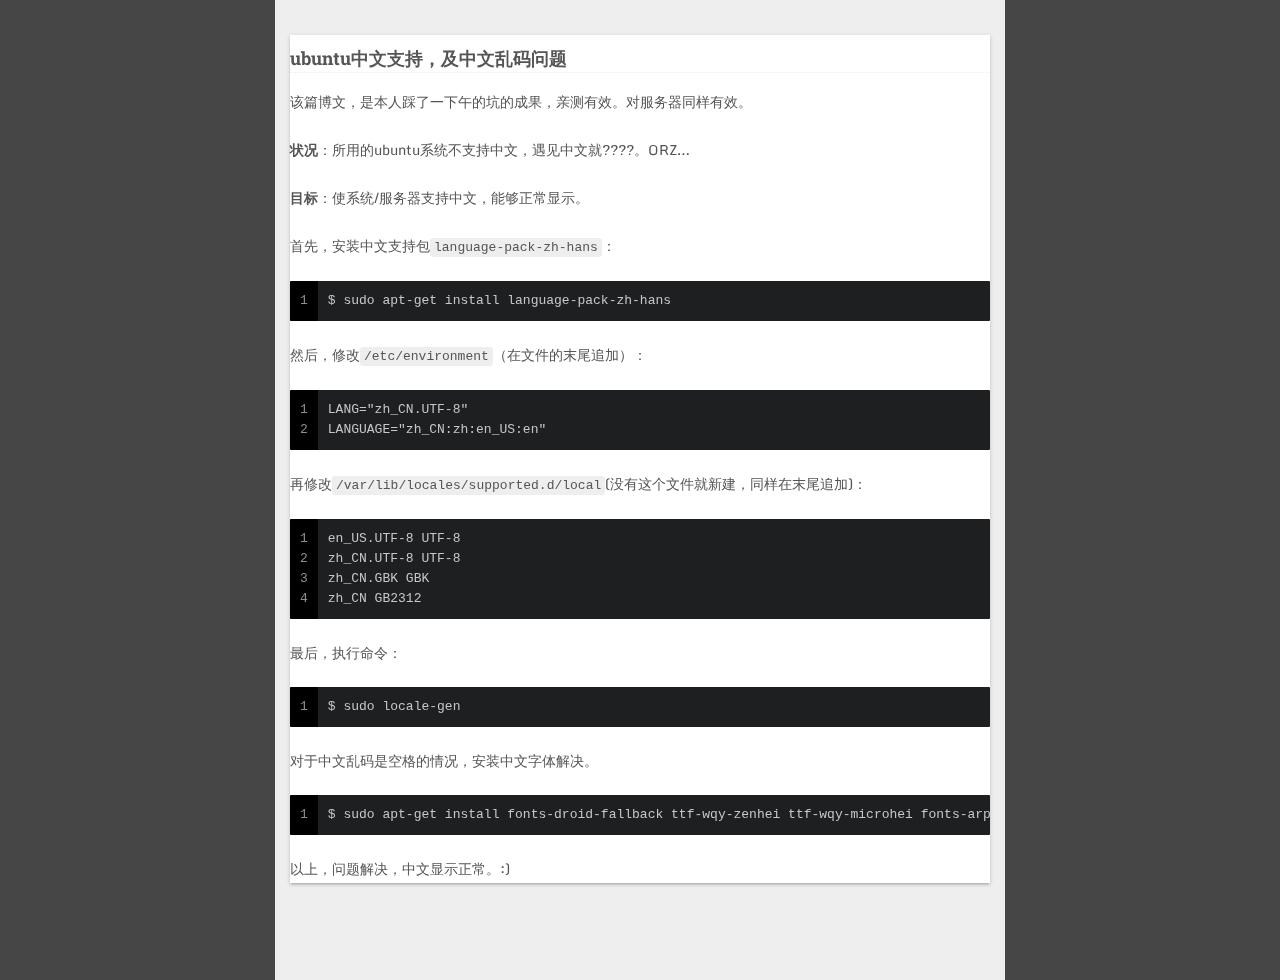
<file: server/ubuntu/doc-copy/ubuntu中文乱码/index.html>
<!DOCTYPE html>
<html>
  <!-- OriginalSrc: http://www.enningxie.com/2017/11/24/%E8%A7%A3%E5%86%B3ubuntu%E7%9A%84%E4%B8%AD%E6%96%87%E4%B9%B1%E7%A0%81%E9%97%AE%E9%A2%98/ -->
  <head>
    <meta http-equiv="Content-Type" content="text/html"; charset="UTF-8" />
    <meta name="viewport" content="width=device-width, initial-scale=1.0" />

    <title>解决ubuntu的中文乱码问题 | Coolixz</title>
    
<link href="assets/1545197601-0631fc95e327d27f880c97ebccc24e70.css" rel="stylesheet" type="text/css">

<link href="assets/1545197601-f152df4720a34e7d2ba0aaca778f0829.css" rel="stylesheet" type="text/css">

<link href="assets/1545197601-590157c2b767aa618384a99bf494daff.css" rel="stylesheet" type="text/css">

<link href="assets/1545197601-34d9b5860bc4719368a93d808e222571.css" rel="stylesheet" type="text/css">

<link rel="stylesheet" href="assets/1545197601-5e66868b72c34a1f8cdcf77b74bed7fd.css">
<style>
@media print {#ghostery-purple-box {display:none !important}}
</style>
<style>

</style>
<style>
.v *{-webkit-box-sizing:border-box;box-sizing:border-box;line-height:2;color:#555;-webkit-transition:all .3s ease;transition:all .3s ease}.v hr{margin:.825rem 0;border-color:#f6f6f6;border-style:dashed}.v.hide-avatar .vimg{display:none}.v a{position:relative;cursor:pointer;color:#1abc9c;display:inline-block}.v a:before{content:"";position:absolute;width:0;right:0;bottom:0;height:1px;background:#1abc9c;-webkit-transition:width .3s ease;transition:width .3s ease}.v a:hover{color:#d7191a}.v a:hover:before{width:100%;left:0;right:auto}.v code,.v pre{background-color:#f6f6f6;color:#555;padding:.2em .4em;border-radius:3px;font-size:85%;margin:0;font-family:Source Code Pro,courier new,Input Mono,PT Mono,SFMono-Regular,Consolas,Monaco,Menlo,PingFang SC,Liberation Mono,Microsoft YaHei,Courier，monospace}.v pre{padding:10px;overflow:auto;line-height:1.45}.v pre code{padding:0;background:transparent;white-space:pre-wrap;word-break:keep-all}.v blockquote{color:#666;margin:.5rem 0;padding:0 0 0 1rem;border-left:8px solid hsla(0,0%,93%,.5)}.v .vinput{border:none;resize:none;outline:none;padding:10px 5px;max-width:100%;font-size:.775rem}.v input[type=checkbox],.v input[type=radio]{display:inline-block;vertical-align:middle;margin-top:-2px}.v .vwrap{border:1px solid #f0f0f0;border-radius:4px;margin-bottom:10px;overflow:hidden;position:relative;padding:10px}.v .vwrap input{background:transparent}.v .vwrap .vedit{position:relative;padding-top:10px}.v .vwrap .vedit .vctrl{text-align:right;font-size:12px}.v .vwrap .vedit .vctrl span{padding:10px;display:inline-block;vertical-align:middle;cursor:pointer}.v .vwrap .vedit .vemojis{display:none;font-size:18px;text-align:justify;max-height:145px;overflow:auto;margin-bottom:10px;-webkit-box-shadow:0 0 1px #f0f0f0;box-shadow:0 0 1px #f0f0f0}.v .vwrap .vedit .vemojis i{font-style:normal;padding:7px 0;width:38px;cursor:pointer;text-align:center;display:inline-block;vertical-align:middle}.v .vwrap .vedit .vpreview{padding:7px;-webkit-box-shadow:0 0 1px #f0f0f0;box-shadow:0 0 1px #f0f0f0}.v .vwrap .vedit .vpreview frame,.v .vwrap .vedit .vpreview iframe,.v .vwrap .vedit .vpreview img{max-width:100%;border:none}.v .vwrap .vheader .vinput{width:33.33%;border-bottom:1px dashed #dedede}.v .vwrap .vheader.item2 .vinput{width:50%}.v .vwrap .vheader.item1 .vinput{width:100%}.v .vwrap .vheader .vinput:focus{border-bottom-color:#eb5055}@media screen and (max-width:520px){.v .vwrap .vheader.item2 .vinput,.v .vwrap .vheader .vinput{width:100%}}.v .vwrap .vcontrol{font-size:0;padding-top:15px}.v .vwrap .vcontrol .col{display:inline-block;font-size:.725rem;vertical-align:middle;color:#ccc}.v .vwrap .vcontrol .col.text-right{text-align:right}.v .vwrap .vcontrol .col svg{margin-right:2px;overflow:hidden;fill:currentColor;vertical-align:middle}.v .vwrap .vcontrol .col.col-20{width:20%}.v .vwrap .vcontrol .col.col-40{width:40%}.v .vwrap .vcontrol .col.col-60{width:60%}.v .vwrap .vcontrol .col.col-80{width:80%}.v .vwrap .vcontrol .col.split{width:50%}.v .vwrap .vmark{position:absolute;background:rgba(0,0,0,.65);width:100%;height:100%;left:0;top:0}.v .vwrap .vmark .valert{padding-top:3rem}.v .vwrap .vmark .valert .vtext{color:#fff;padding:1rem 0}.v .vwrap .vmark .valert .vcode{width:4.6875rem;border-radius:.3125rem;padding:.5rem;background:#dedede}.v .vwrap .vmark .valert .vcode:focus{border-color:#3090e4;background-color:#fff}@media screen and (max-width:720px){.v .vwrap .vmark .valert{padding-top:5.5rem}.v .vwrap .vmark .valert .vtext{color:#fff;padding:1rem 0}}.v .power{color:#999;padding:.5rem 0}.v .power,.v .power a{font-size:.75rem}.v .vinfo{font-size:0;padding:5px}.v .vinfo .col{font-size:.875rem;display:inline-block;width:50%;vertical-align:middle}.v .vinfo .vcount .vnum{font-weight:600;font-size:1.25rem}.v a{text-decoration:none;color:#555}.v a:hover{color:#222}.v ol,.v ul{padding:0;margin-left:1.25rem}.v .txt-center{text-align:center}.v .txt-right{text-align:right}.v .pd5{padding:5px}.v .pd10{padding:10px}.v .veditor{width:100%;min-height:8.75rem;font-size:.875rem;background:transparent;resize:vertical;-webkit-transition:all .25s ease;transition:all .25s ease}.v .vbtn{-webkit-transition-duration:.4s;transition-duration:.4s;text-align:center;color:#313131;border:1px solid #ededed;border-radius:.3rem;display:inline-block;background:#ededed;margin-bottom:0;font-weight:400;vertical-align:middle;-ms-touch-action:manipulation;touch-action:manipulation;cursor:pointer;white-space:nowrap;padding:.5rem 1.25rem;font-size:.875rem;line-height:1.42857143;-webkit-user-select:none;-moz-user-select:none;-ms-user-select:none;user-select:none;outline:none}.v .vbtn+.vbtn{margin-left:1.25rem}.v .vbtn:active,.v .vbtn:hover{color:#3090e4;border-color:#3090e4;background-color:#fff}.v .vempty{padding:1.25rem;text-align:center;color:#999}.v .vlist{width:100%}.v .vlist .vcard{padding-top:1.5rem;position:relative;display:block}.v .vlist .vcard:after{content:"";clear:both;display:block}.v .vlist .vcard .vimg{width:3.125rem;height:3.125rem;float:left;border-radius:50%;margin-right:.7525rem;border:1px solid #f5f5f5;padding:.125rem}@media screen and (max-width:720px){.v .vlist .vcard .vimg{width:2.5rem;height:2.5rem}}.v .vlist .vcard .vhead{line-height:1.5;margin-top:0}.v .vlist .vcard .vhead .vnick{position:relative;font-size:.875rem;font-weight:500;margin-right:.875rem;cursor:pointer;color:#1abc9c;text-decoration:none;display:inline-block}.v .vlist .vcard .vhead .vnick:before{content:"";position:absolute;width:0;right:0;bottom:0;height:1px;background:#1abc9c;-webkit-transition:width .3s ease;transition:width .3s ease}.v .vlist .vcard .vhead .vnick:hover{color:#d7191a}.v .vlist .vcard .vhead .vnick:hover:before{width:100%;left:0;right:auto}.v .vlist .vcard .vhead .vsys{display:inline-block;padding:.2rem .5rem;background:#ededed;color:#b3b1b1;font-size:.75rem;border-radius:.2rem;margin-right:.3rem}@media screen and (max-width:520px){.v .vlist .vcard .vhead .vsys{display:none}}.v .vlist .vcard .vh{overflow:hidden;padding-bottom:.5rem;border-bottom:1px dashed #f5f5f5}.v .vlist .vcard .vh .vtime{color:#b3b3b3;font-size:.75rem;margin-right:.875rem}.v .vlist .vcard .vh .vmeta{line-height:1;position:relative}.v .vlist .vcard .vh .vmeta .vat{font-size:.8125rem;color:#ef2f11;cursor:pointer;float:right}.v .vlist .vcard .vcontent{word-wrap:break-word;word-break:break-all;text-align:justify;color:#4a4a4a;font-size:.875rem;line-height:2;position:relative;margin-bottom:.75rem;padding-top:.625rem}.v .vlist .vcard .vcontent frame,.v .vlist .vcard .vcontent iframe,.v .vlist .vcard .vcontent img{max-width:100%;border:none}.v .vlist .vcard .vcontent.expand{cursor:pointer;max-height:11.25rem;overflow:hidden}.v .vlist .vcard .vcontent.expand:before{display:block;content:"";position:absolute;width:100%;left:0;top:0;bottom:3.15rem;pointer-events:none;background:-webkit-gradient(linear,left top,left bottom,from(hsla(0,0%,100%,0)),to(hsla(0,0%,100%,.9)));background:linear-gradient(180deg,hsla(0,0%,100%,0),hsla(0,0%,100%,.9))}.v .vlist .vcard .vcontent.expand:after{display:block;content:"Click on expand";text-align:center;color:#828586;position:absolute;width:100%;height:3.15rem;line-height:3.15rem;left:0;bottom:0;pointer-events:none;background:hsla(0,0%,100%,.9)}.v .vlist .vcard .vquote{color:#666;margin-top:1rem;padding-left:1rem;border-left:1px dashed hsla(0,0%,93%,.5)}.v .vlist .vcard .vquote .vimg{width:2.225rem;height:2.225rem}.v .vpage .vmore{margin:1rem 0}.v .clear{content:"";display:block;clear:both}@-webkit-keyframes spin{0%{-webkit-transform:rotate(0deg);transform:rotate(0deg)}to{-webkit-transform:rotate(1turn);transform:rotate(1turn)}}@keyframes spin{0%{-webkit-transform:rotate(0deg);transform:rotate(0deg)}to{-webkit-transform:rotate(1turn);transform:rotate(1turn)}}@-webkit-keyframes pulse{50%{background:#dcdcdc}}@keyframes pulse{50%{background:#dcdcdc}}.v .vloading{position:relative;padding:20px;display:block;height:80px}.v .vloading:before{-webkit-box-sizing:border-box;box-sizing:border-box;content:"";position:absolute;display:inline-block;top:20px;left:50%;margin-left:-20px;width:40px;height:40px;border:6px double #a0a0a0;border-top-color:transparent;border-bottom-color:transparent;border-radius:50%;-webkit-animation:spin 1s infinite linear;animation:spin 1s infinite linear}
</style>
<style>
.fancybox-margin{margin-right:0px;}
</style>
<style>
object,embed{                -webkit-animation-duration:.001s;-webkit-animation-name:playerInserted;                -ms-animation-duration:.001s;-ms-animation-name:playerInserted;                -o-animation-duration:.001s;-o-animation-name:playerInserted;                animation-duration:.001s;animation-name:playerInserted;}                @-webkit-keyframes playerInserted{from{opacity:0.99;}to{opacity:1;}}                @-ms-keyframes playerInserted{from{opacity:0.99;}to{opacity:1;}}                @-o-keyframes playerInserted{from{opacity:0.99;}to{opacity:1;}}                @keyframes playerInserted{from{opacity:0.99;}to{opacity:1;}}
</style>
<style>
.MathJax_Hover_Frame {border-radius: .25em; -webkit-border-radius: .25em; -moz-border-radius: .25em; -khtml-border-radius: .25em; box-shadow: 0px 0px 15px #83A; -webkit-box-shadow: 0px 0px 15px #83A; -moz-box-shadow: 0px 0px 15px #83A; -khtml-box-shadow: 0px 0px 15px #83A; border: 1px solid #A6D ! important; display: inline-block; position: absolute}
.MathJax_Menu_Button .MathJax_Hover_Arrow {position: absolute; cursor: pointer; display: inline-block; border: 2px solid #AAA; border-radius: 4px; -webkit-border-radius: 4px; -moz-border-radius: 4px; -khtml-border-radius: 4px; font-family: 'Courier New',Courier; font-size: 9px; color: #F0F0F0}
.MathJax_Menu_Button .MathJax_Hover_Arrow span {display: block; background-color: #AAA; border: 1px solid; border-radius: 3px; line-height: 0; padding: 4px}
.MathJax_Hover_Arrow:hover {color: white!important; border: 2px solid #CCC!important}
.MathJax_Hover_Arrow:hover span {background-color: #CCC!important}

</style>
<style>
#MathJax_About {position: fixed; left: 50%; width: auto; text-align: center; border: 3px outset; padding: 1em 2em; background-color: #DDDDDD; color: black; cursor: default; font-family: message-box; font-size: 120%; font-style: normal; text-indent: 0; text-transform: none; line-height: normal; letter-spacing: normal; word-spacing: normal; word-wrap: normal; white-space: nowrap; float: none; z-index: 201; border-radius: 15px; -webkit-border-radius: 15px; -moz-border-radius: 15px; -khtml-border-radius: 15px; box-shadow: 0px 10px 20px #808080; -webkit-box-shadow: 0px 10px 20px #808080; -moz-box-shadow: 0px 10px 20px #808080; -khtml-box-shadow: 0px 10px 20px #808080; filter: progid:DXImageTransform.Microsoft.dropshadow(OffX=2, OffY=2, Color='gray', Positive='true')}
#MathJax_About.MathJax_MousePost {outline: none}
.MathJax_Menu {position: absolute; background-color: white; color: black; width: auto; padding: 5px 0px; border: 1px solid #CCCCCC; margin: 0; cursor: default; font: menu; text-align: left; text-indent: 0; text-transform: none; line-height: normal; letter-spacing: normal; word-spacing: normal; word-wrap: normal; white-space: nowrap; float: none; z-index: 201; border-radius: 5px; -webkit-border-radius: 5px; -moz-border-radius: 5px; -khtml-border-radius: 5px; box-shadow: 0px 10px 20px #808080; -webkit-box-shadow: 0px 10px 20px #808080; -moz-box-shadow: 0px 10px 20px #808080; -khtml-box-shadow: 0px 10px 20px #808080; filter: progid:DXImageTransform.Microsoft.dropshadow(OffX=2, OffY=2, Color='gray', Positive='true')}
.MathJax_MenuItem {padding: 1px 2em; background: transparent}
.MathJax_MenuArrow {position: absolute; right: .5em; padding-top: .25em; color: #666666; font-size: .75em}
.MathJax_MenuActive .MathJax_MenuArrow {color: white}
.MathJax_MenuArrow.RTL {left: .5em; right: auto}
.MathJax_MenuCheck {position: absolute; left: .7em}
.MathJax_MenuCheck.RTL {right: .7em; left: auto}
.MathJax_MenuRadioCheck {position: absolute; left: .7em}
.MathJax_MenuRadioCheck.RTL {right: .7em; left: auto}
.MathJax_MenuLabel {padding: 1px 2em 3px 1.33em; font-style: italic}
.MathJax_MenuRule {border-top: 1px solid #DDDDDD; margin: 4px 3px}
.MathJax_MenuDisabled {color: GrayText}
.MathJax_MenuActive {background-color: #606872; color: white}
.MathJax_MenuDisabled:focus, .MathJax_MenuLabel:focus {background-color: #E8E8E8}
.MathJax_ContextMenu:focus {outline: none}
.MathJax_ContextMenu .MathJax_MenuItem:focus {outline: none}
#MathJax_AboutClose {top: .2em; right: .2em}
.MathJax_Menu .MathJax_MenuClose {top: -10px; left: -10px}
.MathJax_MenuClose {position: absolute; cursor: pointer; display: inline-block; border: 2px solid #AAA; border-radius: 18px; -webkit-border-radius: 18px; -moz-border-radius: 18px; -khtml-border-radius: 18px; font-family: 'Courier New',Courier; font-size: 24px; color: #F0F0F0}
.MathJax_MenuClose span {display: block; background-color: #AAA; border: 1.5px solid; border-radius: 18px; -webkit-border-radius: 18px; -moz-border-radius: 18px; -khtml-border-radius: 18px; line-height: 0; padding: 8px 0 6px}
.MathJax_MenuClose:hover {color: white!important; border: 2px solid #CCC!important}
.MathJax_MenuClose:hover span {background-color: #CCC!important}
.MathJax_MenuClose:hover:focus {outline: none}

</style>
<style>
.MathJax_Preview .MJXf-math {color: inherit!important}

</style>
<style>
.MJX_Assistive_MathML {position: absolute!important; top: 0; left: 0; clip: rect(1px, 1px, 1px, 1px); padding: 1px 0 0 0!important; border: 0!important; height: 1px!important; width: 1px!important; overflow: hidden!important; display: block!important; -webkit-touch-callout: none; -webkit-user-select: none; -khtml-user-select: none; -moz-user-select: none; -ms-user-select: none; user-select: none}
.MJX_Assistive_MathML.MJX_Assistive_MathML_Block {width: 100%!important}

</style>
<style>
#MathJax_Zoom {position: absolute; background-color: #F0F0F0; overflow: auto; display: block; z-index: 301; padding: .5em; border: 1px solid black; margin: 0; font-weight: normal; font-style: normal; text-align: left; text-indent: 0; text-transform: none; line-height: normal; letter-spacing: normal; word-spacing: normal; word-wrap: normal; white-space: nowrap; float: none; -webkit-box-sizing: content-box; -moz-box-sizing: content-box; box-sizing: content-box; box-shadow: 5px 5px 15px #AAAAAA; -webkit-box-shadow: 5px 5px 15px #AAAAAA; -moz-box-shadow: 5px 5px 15px #AAAAAA; -khtml-box-shadow: 5px 5px 15px #AAAAAA; filter: progid:DXImageTransform.Microsoft.dropshadow(OffX=2, OffY=2, Color='gray', Positive='true')}
#MathJax_ZoomOverlay {position: absolute; left: 0; top: 0; z-index: 300; display: inline-block; width: 100%; height: 100%; border: 0; padding: 0; margin: 0; background-color: white; opacity: 0; filter: alpha(opacity=0)}
#MathJax_ZoomFrame {position: relative; display: inline-block; height: 0; width: 0}
#MathJax_ZoomEventTrap {position: absolute; left: 0; top: 0; z-index: 302; display: inline-block; border: 0; padding: 0; margin: 0; background-color: white; opacity: 0; filter: alpha(opacity=0)}

</style>
<style>
.MathJax_Preview {color: #888}
#MathJax_Message {position: fixed; left: 1em; bottom: 1.5em; background-color: #E6E6E6; border: 1px solid #959595; margin: 0px; padding: 2px 8px; z-index: 102; color: black; font-size: 80%; width: auto; white-space: nowrap}
#MathJax_MSIE_Frame {position: absolute; top: 0; left: 0; width: 0px; z-index: 101; border: 0px; margin: 0px; padding: 0px}
.MathJax_Error {color: #CC0000; font-style: italic}

</style>
<style>
.MJXp-script {font-size: .8em}
.MJXp-right {-webkit-transform-origin: right; -moz-transform-origin: right; -ms-transform-origin: right; -o-transform-origin: right; transform-origin: right}
.MJXp-bold {font-weight: bold}
.MJXp-italic {font-style: italic}
.MJXp-scr {font-family: MathJax_Script,'Times New Roman',Times,STIXGeneral,serif}
.MJXp-frak {font-family: MathJax_Fraktur,'Times New Roman',Times,STIXGeneral,serif}
.MJXp-sf {font-family: MathJax_SansSerif,'Times New Roman',Times,STIXGeneral,serif}
.MJXp-cal {font-family: MathJax_Caligraphic,'Times New Roman',Times,STIXGeneral,serif}
.MJXp-mono {font-family: MathJax_Typewriter,'Times New Roman',Times,STIXGeneral,serif}
.MJXp-largeop {font-size: 150%}
.MJXp-largeop.MJXp-int {vertical-align: -.2em}
.MJXp-math {display: inline-block; line-height: 1.2; text-indent: 0; font-family: 'Times New Roman',Times,STIXGeneral,serif; white-space: nowrap; border-collapse: collapse}
.MJXp-display {display: block; text-align: center; margin: 1em 0}
.MJXp-math span {display: inline-block}
.MJXp-box {display: block!important; text-align: center}
.MJXp-box:after {content: " "}
.MJXp-rule {display: block!important; margin-top: .1em}
.MJXp-char {display: block!important}
.MJXp-mo {margin: 0 .15em}
.MJXp-mfrac {margin: 0 .125em; vertical-align: .25em}
.MJXp-denom {display: inline-table!important; width: 100%}
.MJXp-denom > * {display: table-row!important}
.MJXp-surd {vertical-align: top}
.MJXp-surd > * {display: block!important}
.MJXp-script-box > *  {display: table!important; height: 50%}
.MJXp-script-box > * > * {display: table-cell!important; vertical-align: top}
.MJXp-script-box > *:last-child > * {vertical-align: bottom}
.MJXp-script-box > * > * > * {display: block!important}
.MJXp-mphantom {visibility: hidden}
.MJXp-munderover {display: inline-table!important}
.MJXp-over {display: inline-block!important; text-align: center}
.MJXp-over > * {display: block!important}
.MJXp-munderover > * {display: table-row!important}
.MJXp-mtable {vertical-align: .25em; margin: 0 .125em}
.MJXp-mtable > * {display: inline-table!important; vertical-align: middle}
.MJXp-mtr {display: table-row!important}
.MJXp-mtd {display: table-cell!important; text-align: center; padding: .5em 0 0 .5em}
.MJXp-mtr > .MJXp-mtd:first-child {padding-left: 0}
.MJXp-mtr:first-child > .MJXp-mtd {padding-top: 0}
.MJXp-mlabeledtr {display: table-row!important}
.MJXp-mlabeledtr > .MJXp-mtd:first-child {padding-left: 0}
.MJXp-mlabeledtr:first-child > .MJXp-mtd {padding-top: 0}
.MJXp-merror {background-color: #FFFF88; color: #CC0000; border: 1px solid #CC0000; padding: 1px 3px; font-style: normal; font-size: 90%}
.MJXp-scale0 {-webkit-transform: scaleX(.0); -moz-transform: scaleX(.0); -ms-transform: scaleX(.0); -o-transform: scaleX(.0); transform: scaleX(.0)}
.MJXp-scale1 {-webkit-transform: scaleX(.1); -moz-transform: scaleX(.1); -ms-transform: scaleX(.1); -o-transform: scaleX(.1); transform: scaleX(.1)}
.MJXp-scale2 {-webkit-transform: scaleX(.2); -moz-transform: scaleX(.2); -ms-transform: scaleX(.2); -o-transform: scaleX(.2); transform: scaleX(.2)}
.MJXp-scale3 {-webkit-transform: scaleX(.3); -moz-transform: scaleX(.3); -ms-transform: scaleX(.3); -o-transform: scaleX(.3); transform: scaleX(.3)}
.MJXp-scale4 {-webkit-transform: scaleX(.4); -moz-transform: scaleX(.4); -ms-transform: scaleX(.4); -o-transform: scaleX(.4); transform: scaleX(.4)}
.MJXp-scale5 {-webkit-transform: scaleX(.5); -moz-transform: scaleX(.5); -ms-transform: scaleX(.5); -o-transform: scaleX(.5); transform: scaleX(.5)}
.MJXp-scale6 {-webkit-transform: scaleX(.6); -moz-transform: scaleX(.6); -ms-transform: scaleX(.6); -o-transform: scaleX(.6); transform: scaleX(.6)}
.MJXp-scale7 {-webkit-transform: scaleX(.7); -moz-transform: scaleX(.7); -ms-transform: scaleX(.7); -o-transform: scaleX(.7); transform: scaleX(.7)}
.MJXp-scale8 {-webkit-transform: scaleX(.8); -moz-transform: scaleX(.8); -ms-transform: scaleX(.8); -o-transform: scaleX(.8); transform: scaleX(.8)}
.MJXp-scale9 {-webkit-transform: scaleX(.9); -moz-transform: scaleX(.9); -ms-transform: scaleX(.9); -o-transform: scaleX(.9); transform: scaleX(.9)}
.MathJax_PHTML .noError {vertical-align: ; font-size: 90%; text-align: left; color: black; padding: 1px 3px; border: 1px solid}

</style>
<style>
 :root .adsbox {display:none !important;}
</style>

    <style class="mx-wc-style">
      .mx-wc-main img {max-width: 100%;}
      .mx-wc-main{
        box-sizing: content-box;
        background-color: rgb(238, 238, 238) !important;
        margin: 0 auto;
        max-width: 700px;
        padding: 15px 15px 80px 15px;
      }

      .mx-wc-main > .clipping-information{
        text-align: left;
        margin-top: 20px;
        background-color: #eeeeee !important;
        padding: 15px;
        border-radius: 4px;
        color: #333;
        font-size: 14px !important;
        line-height: 22px !important;
      }
      .mx-wc-main > .clipping-information a {
        color: blue !important;
        text-decoration: underline !important;
      }
      .mx-wc-main > .clipping-information label {
        display: inline;
        text-transform: none;
      }
      .mx-wc-main > .clipping-information label > code {
        padding: 2px 8px;
        background-color: rgba(200, 200, 200, 0.7)!important;
        font-size: 14px;
      }

    </style>
  </head>
  <body style="background-color: #464646 !important; min-height: 100%; height: auto;" id="" class="">
    <div class="mx-wc-main">
      <DIV class="container sidebar-position-left page-post-detail" style="display: block; float: none; position: relative; top: 0; left: 0; border: 0px; width: 100%; min-width:100%; max-width: 100%; min-height: auto; max-height: 100%; height: auto; padding: 0px; margin: 0px;"><MAIN id="main" class="main" style="display: block; float: none; position: relative; top: 0; left: 0; border: 0px; width: 100%; min-width:100%; max-width: 100%; min-height: auto; max-height: 100%; height: auto; padding: 0px; margin: 0px;"><DIV class="main-inner" style="display: block; float: none; position: relative; top: 0; left: 0; border: 0px; width: 100%; min-width:100%; max-width: 100%; min-height: auto; max-height: 100%; height: auto; padding: 0px; margin: 0px;"><DIV class="content-wrap" style="display: block; float: none; position: relative; top: 0; left: 0; border: 0px; width: 100%; min-width:100%; max-width: 100%; min-height: auto; max-height: 100%; height: auto; padding: 0px; margin: 0px;"><DIV id="content" class="content" style="display: block; float: none; position: relative; top: 0; left: 0; border: 0px; width: 100%; min-width:100%; max-width: 100%; min-height: auto; max-height: 100%; height: auto; padding: 0px; margin: 0px;"><DIV id="posts" class="posts-expand" style="display: block; float: none; position: relative; top: 0; left: 0; border: 0px; width: 100%; min-width:100%; max-width: 100%; min-height: auto; max-height: 100%; height: auto; padding: 0px; margin: 0px;"><ARTICLE class="post post-type-normal" itemscope="" itemtype="http://schema.org/Article" style="display: block; float: none; position: relative; top: 0; left: 0; border: 0px; width: 100%; min-width:100%; max-width: 100%; min-height: auto; max-height: 100%; height: auto; padding: 0px; margin: 0px;"><DIV class="post-block" style="opacity: 1; display: block;display: block; float: none; position: relative; top: 0; left: 0; border: 0px; width: 100%; min-width:100%; max-width: 100%; min-height: auto; max-height: 100%; height: auto; padding: 0px; margin: 0px;"><div class="post-body mx-wc-selected-elem" itemprop="articleBody" style="opacity: 1; display: block; transform: translateY(0px); float: none; position: relative; top: 0px; left: 0px; margin: 0px; flex: unset; width: 100%; max-width: 100%; box-sizing: border-box;">

      
      

      
        <h3 id="ubuntu中文支持，及中文乱码问题"><a href="#ubuntu%E4%B8%AD%E6%96%87%E6%94%AF%E6%8C%81%EF%BC%8C%E5%8F%8A%E4%B8%AD%E6%96%87%E4%B9%B1%E7%A0%81%E9%97%AE%E9%A2%98" class="headerlink" title="ubuntu中文支持，及中文乱码问题"></a>ubuntu中文支持，及中文乱码问题</h3><p>该篇博文，是本人踩了一下午的坑的成果，亲测有效。对服务器同样有效。</p>
<p><strong>状况</strong>：所用的ubuntu系统不支持中文，遇见中文就????。ORZ…</p>
<a id="more"></a>
<p><strong>目标</strong>：使系统/服务器支持中文，能够正常显示。</p>
<p>首先，安装中文支持包<code>language-pack-zh-hans</code>：</p>
<figure class="highlight plain"><table><tbody><tr><td class="gutter"><pre><div class="line">1</div></pre></td><td class="code"><pre><div class="line">$ sudo apt-get install language-pack-zh-hans</div></pre></td></tr></tbody></table></figure>
<p>然后，修改<code>/etc/environment</code>（在文件的末尾追加）：</p>
<figure class="highlight plain"><table><tbody><tr><td class="gutter"><pre><div class="line">1</div><div class="line">2</div></pre></td><td class="code"><pre><div class="line">LANG="zh_CN.UTF-8"</div><div class="line">LANGUAGE="zh_CN:zh:en_US:en"</div></pre></td></tr></tbody></table></figure>
<p>再修改<code>/var/lib/locales/supported.d/local</code>(没有这个文件就新建，同样在末尾追加)：</p>
<figure class="highlight plain"><table><tbody><tr><td class="gutter"><pre><div class="line">1</div><div class="line">2</div><div class="line">3</div><div class="line">4</div></pre></td><td class="code"><pre><div class="line">en_US.UTF-8 UTF-8</div><div class="line">zh_CN.UTF-8 UTF-8</div><div class="line">zh_CN.GBK GBK</div><div class="line">zh_CN GB2312</div></pre></td></tr></tbody></table></figure>
<p>最后，执行命令：</p>
<figure class="highlight plain"><table><tbody><tr><td class="gutter"><pre><div class="line">1</div></pre></td><td class="code"><pre><div class="line">$ sudo locale-gen</div></pre></td></tr></tbody></table></figure>
<p>对于中文乱码是空格的情况，安装中文字体解决。</p>
<figure class="highlight plain"><table><tbody><tr><td class="gutter"><pre><div class="line">1</div></pre></td><td class="code"><pre><div class="line">$ sudo apt-get install fonts-droid-fallback ttf-wqy-zenhei ttf-wqy-microhei fonts-arphic-ukai fonts-arphic-uming</div></pre></td></tr></tbody></table></figure>
<p>以上，问题解决，中文显示正常。:)</p>
  </body>
</html>
</file>
<file: server/ubuntu/doc-copy/debain9如何安装qeum/assets/1548914965-1314dd35c3da5b3265321eb3e237b564.css>

</file>
<file: server/ubuntu/doc-copy/debain9如何安装qeum/assets/1548914965-847c1a725d35800249e9b64b9a2d584b.css>
.sxc-follow-buttons {
    margin: 0 !important;                
    padding: 0 !important;               
    background-image: none !important;   
    border: none !important;             
    border-bottom: 0 !important;         
}

 
.sxc-follow-buttons .sxc-follow-button {
    display: inline-block !important;    
    margin: 0 !important;                
    padding: 0 !important;               
    background-image: none !important;   
    border: none !important;             
    border-bottom: 0 !important;         
    list-style-type: none !important;    
    -webkit-user-select: none;           
    -moz-user-select: none;              
}
.sxc-follow-buttons .sxc-follow-button::before {
    content: "" !important;              
    content: none !important;            
}
.sxc-follow-buttons .sxc-follow-button::after {
    content: "" !important;              
    content: none !important;            
}

.sxc-follow-buttons .sxc-follow-button a {
    display: block !important;           
    border: none !important;             
    border-bottom: 0 !important;         
    box-shadow: none !important;         
}

.sxc-follow-buttons .sxc-follow-button a img {
    margin: 0 !important;                
    padding: 0 !important;               
    vertical-align: top;
}
</file>
<file: server/ubuntu/doc-copy/debain9如何安装qeum/assets/1548914965-d78343bc0644306bc6c2c3bc8eb7bc3e.css>
@font-face {
  font-family: 'Poppins';
  font-style: normal;
  font-weight: 400;
  src: local('Poppins Regular'), local('Poppins-Regular'), url("") format('woff2');
  unicode-range: U+0900-097F, U+1CD0-1CF6, U+1CF8-1CF9, U+200C-200D, U+20A8, U+20B9, U+25CC, U+A830-A839, U+A8E0-A8FB;
}
 
@font-face {
  font-family: 'Poppins';
  font-style: normal;
  font-weight: 400;
  src: local('Poppins Regular'), local('Poppins-Regular'), url("") format('woff2');
  unicode-range: U+0100-024F, U+0259, U+1E00-1EFF, U+2020, U+20A0-20AB, U+20AD-20CF, U+2113, U+2C60-2C7F, U+A720-A7FF;
}
 
@font-face {
  font-family: 'Poppins';
  font-style: normal;
  font-weight: 400;
  src: local('Poppins Regular'), local('Poppins-Regular'), url("") format('woff2');
  unicode-range: U+0000-00FF, U+0131, U+0152-0153, U+02BB-02BC, U+02C6, U+02DA, U+02DC, U+2000-206F, U+2074, U+20AC, U+2122, U+2191, U+2193, U+2212, U+2215, U+FEFF, U+FFFD;
}
</file>
<file: server/ubuntu/doc-copy/debain9如何安装qeum/assets/1548914965-2cdaf41df5ca52fdf8b054477171746c.css>
.bit-1,.container-full{width:100%}h1,h2,h3,h4,h5,h6,p{-ms-word-wrap:break-word}body,h3{-webkit-font-smoothing:antialiased}blockquote,h5{line-height:30px}body,table{background:#fff}pre,textarea{overflow:auto}.mfp-arrow,.owl-carousel,.owl-carousel .owl-item{-webkit-tap-highlight-color:transparent}.fa,body{text-rendering:auto}a,abbr,acronym,address,applet,big,blockquote,body,caption,cite,code,dd,del,dfn,div,dl,dt,em,fieldset,font,form,h1,h2,h3,h4,h5,h6,html,iframe,ins,kbd,label,legend,li,object,ol,p,pre,q,s,samp,small,span,strike,strong,sub,sup,table,tbody,td,tfoot,th,thead,tr,tt,ul,var{border:0;font-size:100%;margin:0;outline:0;padding:0;vertical-align:baseline}html{font-size:62.5%;overflow-y:scroll;overflow-x:hidden;-webkit-text-size-adjust:100%;-ms-text-size-adjust:100%;-ms-touch-action:manipulation;touch-action:manipulation}*,:after,:before{-webkit-box-sizing:border-box;-moz-box-sizing:border-box;box-sizing:border-box}.mfp-container,.nav-menu .vce-mega-menu>.sub-menu>li{-webkit-box-sizing:border-box;-moz-box-sizing:border-box}body{font-style:inherit;font-weight:inherit;font-family:inherit}article,aside,details,figcaption,figure,footer,header,main,nav,section{display:block}caption,td,th{font-weight:400;text-align:left}td{padding:10px 15px;border-bottom:1px solid rgba(0,0,0,.07);border-right:1px solid rgba(0,0,0,.07)}.sidebar,.vce-sid-left .sidebar{padding-top:15px;float:left}td.pad{border-right:none}blockquote:before,q:before{content:"\f10e";font-family:FontAwesome;font-size:24px;position:absolute;top:-2px;left:-35px;line-height:41px;z-index:0;color:#666}blockquote,q{quotes:"" ""}a:active,a:focus,a:hover{outline:0}a{text-decoration:none}.entry-content a:hover{text-decoration:underline}a img{border:0}.container{margin:0 auto;max-width:1140px}img,pre{max-width:100%}.container-fix{margin:0 -15px}.container:after{content:"";display:table;clear:both}[class*=bit-]{float:left;padding:15px}[class*=bit-]:last-of-type{float:right}.bit-2{width:50%}.bit-3{width:33.33%}.bit-4{width:25%}.bit-5{width:20%}.bit-6{width:16.6666666667%}.bit-7{width:14.2857142857%}.bit-8{width:12.5%}.bit-9{width:11.1111111111%}.bit-10{width:10%}.bit-11{width:9.09090909091%}.bit-12{width:8.33%}.bit-23{width:66.66%}.sidebar{width:300px;position:relative;min-height:1px}.vce-main-content{float:left;width:840px;padding:15px 30px 0 0}.vce-sid-left .vce-main-content{float:right;padding:15px 0 15px 30px}.vce-sid-none .vce-main-content{padding:15px 0 0}.bit-no-top-bottom{padding:0}.vce-sticky{-webkit-transition:top .2s ease;-moz-transition:top .2s ease;-ms-transition:top .2s ease;-o-transition:top .2s ease;transition:top .2s ease}.vce-sticky .widget:last-child{margin-bottom:0}.error404 .vce-main-content,.vce-sid-none .vce-main-content{width:100%}.vce-sid-none .vce-lay-b{width:540px;float:left;min-height:130px;margin:0 20px 20px 0}.vce-sid-none .vce-slider-pagination .vce-lay-b{width:539px}.vce-sid-none .vce-lay-b:nth-child(2n){margin:0 0 20px}.vce-sid-none .vce-lay-b .meta-image{width:250px;min-width:250px;margin-right:15px}.vce-sid-none .vce-lay-b .entry-header{padding:10px 0 0 265px}.vce-sid-none .vce-lay-b:last-child{margin-bottom:20px}.vce-sid-none .vce-lay-c,.vce-sid-none .vce-lay-d,.vce-sid-none .vce-lay-f,.vce-sid-none .vce-lay-h{width:353px}.vce-sid-none .vce-slider-pagination .vce-lay-c,.vce-sid-none .vce-slider-pagination .vce-lay-d,.vce-sid-none .vce-slider-pagination .vce-lay-f{width:323px;margin:0 20px 20px 2px!important}.vce-sid-none .vce-slider-pagination .vce-lay-h{width:100%;margin:0 0 20px 2px!important}h1,h2,h3,h4,h5,h6{margin-bottom:10px}hr,pre{margin-bottom:1.5em}body,button,input,select,textarea{font-size:16px;line-height:26px}h1,h2,h3,h4,h5,h6{font-style:normal;word-wrap:break-word}h1{font-size:45px;line-height:55px}h2{font-size:40px;line-height:50px}h3{font-size:35px;line-height:45px}h4{font-size:25px;line-height:35px}h5{font-size:20px}h6{font-size:18px;line-height:28px}p{margin-bottom:30px;word-wrap:break-word}b,dt,strong{font-weight:700}cite,dfn,em,i{font-style:italic}blockquote{margin:0 0 0 37px;font-size:22px;color:#232323;position:relative}address{margin:0 0 1.5em}pre{background:#f6f6f6;font-family:"Courier 10 Pitch",Courier,monospace;font-size:14px;line-height:1.5em;padding:1.5em;border-radius:4px}hr,img{border:0}code,kbd,tt,var{font:15px Monaco,Consolas,"Andale Mono","DejaVu Sans Mono",monospace}small,sub,sup{font-size:75%}.comment-notes,.post-date{font-style:italic}abbr,acronym{border-bottom:1px dotted #666;cursor:help}ins,mark{text-decoration:none}sub,sup{height:0;line-height:0;position:relative;vertical-align:baseline}sup{bottom:1ex}sub{top:.5ex}big{font-size:125%}hr{background-color:#ccc;height:1px}ol,ul{margin:0 0 30px 30px}ul{list-style:disc}ol{list-style:decimal}li>ol,li>ul{margin-bottom:0;margin-left:1.5em}dd{margin:0 1.5em 1.5em}img{height:auto;vertical-align:middle;-ms-interpolation-mode:bicubic}.owl-carousel .owl-item img,.vce-featured-grid .owl-item img{width:auto}figure{margin:0}table{border-collapse:separate;border-spacing:0;margin:0 0 1.5em;width:100%;border-top:1px solid#e6e6e6;border-left:1px solid rgba(0,0,0,.07)}th{font-weight:700}button,input,select,textarea{font-size:100%;margin:0;vertical-align:baseline}#vce-pagination .next.page-numbers,#vce-pagination .page-numbers,#vce-pagination .page-numbers.current,#vce-pagination .prev.page-numbers,#vce-pagination a,.bbp-pagination-links a,.bbp-pagination-links span.current,.mks_author_link,.mks_themeforest_widget .more,.pagination-wapper a,.sidebar .bbp_widget_login .button,.vce-404-menu a,.vce-button,.vce-link-pages a,.vce-load-more a,.vce-mega-menu-posts-wrap .owl-nav>div,.vce-slider-pagination .owl-nav>div,.woocommerce #respond input#submit,.woocommerce a.button,.woocommerce button.button,.woocommerce input.button,.woocommerce ul.products li.product .added_to_cart,.woocommerce-cart .wc-proceed-to-checkout a.checkout-button,button,input[type=button],input[type=reset],input[type=submit]{border-radius:4px;font-size:14px;line-height:22px;color:#FFF;text-align:center;display:inline-block;width:auto;padding:5px 10px;text-decoration:none;border:none;min-width:90px;background-position:center center;-webkit-transition:all .2s ease-in-out;-moz-transition:all .2s ease-in-out;-o-transition:all .2s ease-in-out;transition:all .2s ease-in-out;-webkit-appearance:none}.vce-custom-cart .fa-shopping-cart{font-size:18px}.vce-custom-cart .vce-cart-count{font-size:13px}#vce-pagination .next.page-numbers:hover,#vce-pagination .page-numbers:hover,#vce-pagination .prev.page-numbers:hover,#vce-pagination a:hover,.mks_author_link:hover,.mks_themeforest_widget .more:hover,.pagination-wapper a:hover,.sidebar .bbp_widget_login .button:hover,.vce-404-menu a:hover,.vce-button:hover,.vce-featured-section a:hover,.vce-lay-g .vce-featured-info .meta-category a:hover,.vce-lay-h .meta-category a:hover,.vce-link-pages a:hover,.vce-load-more a:hover,.vce-mega-menu-posts-wrap .owl-nav>div:hover,.vce-post-big .meta-category a:hover,.vce-post-slider .meta-category a:hover,.vce-share-items li a:hover,.vce-slider-pagination .owl-nav>div:hover,.woocommerce #respond input#submit.alt:hover,.woocommerce #respond input#submit:hover,.woocommerce a.button.alt:hover,.woocommerce a.button:hover,.woocommerce button.button.alt:hover,.woocommerce button.button:hover,.woocommerce input.button.alt:hover,.woocommerce input.button:hover,.woocommerce ul.products li.product .added_to_cart:hover,a.mks_button:hover,button:hover,input[type=button]:hover,input[type=reset]:hover,input[type=submit]:hover{cursor:pointer;text-decoration:none;background-image:-moz-linear-gradient(left,rgba(0,0,0,.1) 0,rgba(0,0,0,.1) 100%);background-image:-webkit-gradient(linear,left top,right top,color-stop(0,rgba(0,0,0,.1)),color-stop(100%,rgba(0,0,0,.1)));background-image:-webkit-linear-gradient(left,rgba(0,0,0,.1) 0,rgba(0,0,0,.1) 100%);background-image:-o-linear-gradient(left,rgba(0,0,0,.1) 0,rgba(0,0,0,.1) 100%);background-image:-ms-linear-gradient(left,rgba(0,0,0,.1) 0,rgba(0,0,0,.1) 100%);background-image:linear-gradient(to right,rgba(0,0,0,.1) 0,rgba(0,0,0,.1) 100%)}.vce-share-items li a{-moz-background-size:400% 400%;background-size:400% 400%;background-position:center center;-webkit-transition:background-size .3s ease-in-out;-moz-transition:background-size .3s ease-in-out;-o-transition:background-size .3s ease-in-out;transition:background-size .3s ease-in-out;-webkit-transition-delay:.2s;transition-delay:.2s}#vce-pagination .vce-action-link,#vce-pagination.vce-load-more a{margin:0 auto;min-width:130px}input[type=submit]{min-width:140px}#vce-pagination .page-numbers.current{min-width:34px;display:inline-block}.mks_author_link,.mks_themeforest_widget .more{display:inline-block;min-width:130px}#vce-pagination a.vce-loader,#vce-pagination.vce-infinite-scroll a,#vce-pagination.vce-infinite-scroll-single a{background:url("") center center no-repeat;background-size:initial;box-shadow:none;margin:0 auto;color:#333;text-indent:-9999px;display:inline-block}#vce-pagination.vce-infinite-scroll-single{border:none;background:0 0}.vce-mega-menu-wrapper.vce-loader{background-image:url("");background-repeat:no-repeat;background-position:center center}#vce-pagination.vce-infinite-scroll,#vce-pagination.vce-infinite-scroll-single{opacity:0;height:0;padding:0}.vce-action-link{margin:0 auto}a.mks_button{font-size:16px;line-height:22px}.mks_button:hover,.mks_ico:hover{-ms-filter:"progid:DXImageTransform.Microsoft.Alpha(Opacity=100)";filter:alpha(opacity=100);opacity:1}.sidebar .mks_author_widget .mks_autor_link_wrap,.sidebar .mks_themeforest_widget .mks_read_more{position:relative;text-align:center;display:block;width:100%;padding:10px;background:#f3f3f3;border-top:1px solid rgba(0,0,0,.07)}input[type=checkbox],input[type=radio]{padding:0}input[type=search]{-webkit-appearance:textfield}input[type=search]::-webkit-search-decoration{-webkit-appearance:none}button::-moz-focus-inner,input::-moz-focus-inner{border:0;padding:0}input[type=search],input[type=text],input[type=email],input[type=url],input[type=password],textarea{color:#666;border:1px solid #ccc;border-radius:4px}input[type=search]:focus,input[type=text]:focus,input[type=email]:focus,input[type=url]:focus,input[type=password]:focus,textarea:focus{color:#111}input[type=search],input[type=text],input[type=email],input[type=url],input[type=password]{padding:3px}textarea{padding-left:3px;vertical-align:top}.main-navigation ul,.top-nav-menu{margin:0;padding:0;list-style:none}a:hover{text-decoration:underline}.main-navigation a,.site-footer .widget li a:hover,.widget li a,.widget li a:hover,.widget_categories a,a:active,a:focus{text-decoration:none}.main-navigation{clear:both;display:block;float:left;width:100%}.main-navigation ul{text-align:center}.main-navigation li,.top-nav-menu li{display:inline-block;vertical-align:top;position:relative}.top-nav-menu li{margin:0 10px 0 0}.top-nav-menu li:last-child{margin-right:0}.main-navigation .nav-menu{font-size:0}.main-navigation li{font-size:16px}.main-navigation a{display:block;font-size:16px;line-height:20px;padding:15px}.nav-menu ul{-webkit-transition:all .2s ease-in-out;-moz-transition:all .2s ease-in-out;-ms-transition:all .2s ease-in-out;-o-transition:all .2s ease-in-out;transition:all .2s ease-in-out}.nav-menu>li>a{box-shadow:-1px 0 0 0 rgba(0,0,0,.05)}.header-2-wrapper .nav-menu>li:last-child>a,.nav-menu>li:last-child a{box-shadow:-1px 0 0 0 rgba(0,0,0,.05),1px 0 0 0 rgba(0,0,0,.05)}.header-left-nav .nav-menu>li>a{box-shadow:1px 0 0 0 rgba(0,0,0,.05)}.header-left-nav .nav-menu>.current-menu-ancestor>a .header-left-nav .nav-menu>.current_page_item>a,.header-left-nav .nav-menu>.current-menu-item>a{box-shadow:0 2px 2px rgba(0,0,0,.1)}.header-left-nav .nav-menu>li:first-child>a,.header-left-nav .nav-menu>li:last-child>a{box-shadow:-1px 0 0 0 rgba(0,0,0,.05),1px 0 0 0 rgba(0,0,0,.05)}.main-navigation li.fa a{padding:15px 10px 15px 25px}.main-navigation a:hover{cursor:pointer}.main-navigation li.fa:before{position:absolute;left:5px;top:17px}.main-navigation ul ul{position:absolute;top:100%;opacity:0;visibility:hidden;display:block;z-index:99999}.vce-mega-menu-wrapper .vce-mega-subcats{opacity:0;visibility:hidden;display:none}.main-navigation li:hover .vce-mega-menu-wrapper .vce-mega-subcats{display:block}.main-navigation li:active>ul,.main-navigation li:focus>ul,.main-navigation li:hover .vce-mega-menu-wrapper .vce-mega-subcats,.main-navigation li:hover>ul,.main-navigation li:hover>ul.vce-mega-menu-wrapper>li.vce-mega-menu-posts-wrap>ul{visibility:visible;opacity:1;pointer-events:auto}.main-navigation li:hover>ul.vce-mega-menu-wrapper>li.vce-mega-menu-posts-wrap>ul{position:relative}.main-navigation .sub-menu,.search-header-form-ul,.vce-mega-menu-wrapper{box-shadow:0 3px 6px rgba(0,0,0,.2)}.main-navigation ul ul ul{top:0}.main-navigation ul ul a{width:250px;text-align:left;font-size:14px}.main-navigation ul ul li{border-bottom:1px solid rgba(0,0,0,.05)}.main-navigation ul ul li:last-child{border-bottom:none}.nav-menu .vce-mega-cat>a:after,.nav-menu>.menu-item-has-children>a:after{content:"\f107";font-family:FontAwesome;float:right;margin:2px 0 0 5px}.nav-menu ul .menu-item-has-children>a:after{content:"\f105";font-family:FontAwesome;float:right}.main-navigation ul li.search-header-wrap>ul{display:block;opacity:0;-webkit-transform:scale(0);-moz-transform:scale(0);-ms-transform:scale(0);-o-transform:scale(0);transform:scale(0);-webkit-transition:all .15s ease-in-out;-moz-transition:all .15s ease-in-out;-ms-transition:all .15s ease-in-out;-o-transition:all .15s ease-in-out;transition:all .15s ease-in-out}.main-navigation ul li.search-header-wrap.vce-zoomed>ul.search-header-form-ul{display:block;opacity:1;visibility:visible;-webkit-transform:scale(1);-moz-transform:scale(1);-ms-transform:scale(1);-o-transform:scale(1);transform:scale(1)}.vce-mega-menu-posts-wrap .owl-controls{text-align:center;border-top:1px solid rgba(0,0,0,.05);padding:10px 0;margin:0 -20px}.vce-mega-menu-posts-wrap.vce-has-subcats .owl-controls{margin:0 -20px 0 -10px}.search-header-wrap ul{padding:10px;width:295px;right:0;border-radius:2px}.search-header-form .search-input,.search-header-form .search-input:focus{height:36px;font-size:14px;border:none}.search-header-wrap{width:50px}.search-header-form-ul li{float:left;width:100%}.main-navigation ul ul li>ul{left:100%}.main-navigation a.vce-item-selected,.nav-menu>.current-menu-ancestor>a,.nav-menu>.current-menu-item>a,.nav-menu>.current_page_item>a,.nav-menu>li:hover>a{box-shadow:0 2px 2px rgba(0,0,0,.1)}.header-3-wrapper .nav-menu li a{box-shadow:none!important}.header-sticky{position:fixed;top:0;left:0;width:100%;z-index:2000;height:50px;-webkit-backface-visibility:hidden;-webkit-transform:translateY(-200%);-moz-transform:translateY(-200%);transform:translateY(-200%);will-change:transform;-webkit-transition:transform .3s linear;-moz-transition:transform .3s linear;-ms-transition:transform .3s linear;-o-transition:transform .3s linear;transition:transform .3s linear}.header-is-sticky{-webkit-transform:translateY(0);-moz-transform:translateY(0);transform:translateY(0)}.header-sticky .site-title{float:left;padding:4px 0 0}.header-sticky .main-navigation{clear:none;float:right;width:auto}.admin-bar .header-sticky{top:32px}.sidr-open .header-is-sticky{left:260px}.header-sticky .nav-menu{position:static}.header-sticky .container{position:relative}.header-sticky .site-title img{max-height:28px}.header-sticky .main-navigation a.vce-item-selected,.header-sticky .nav-menu>.current-menu-ancestor>a,.header-sticky .nav-menu>.current-menu-item>a,.header-sticky .nav-menu>.current_page_item>a{box-shadow:none;background-color:transparent;border-left:1px solid rgba(0,0,0,.1)}.top-nav-menu li a{font-size:13px;line-height:40px}.top-nav-menu li .sub-menu{display:none;position:absolute;left:0;top:100%;z-index:100;margin:0;width:150px}.top-nav-menu li .sub-menu li{display:block;text-align:left;margin:0;padding:0 10px}.top-nav-menu li .sub-menu li a{line-height:30px}.top-nav-menu li:hover .sub-menu{display:block;z-index:100}.top-nav-menu li.menu-item-has-children:after{font-family:FontAwesome;content:"\f107"}.nav-menu>li>.sub-menu .sub-menu.vce-rev{left:initial;right:100%}.sub-menu.vce-rev{-webkit-transition:opacity .2s ease-in-out;-moz-transition:opacity .2s ease-in-out;-ms-transition:opacity .2s ease-in-out;-o-transition:opacity .2s ease-in-out;transition:opacity .2s ease-in-out}.nav-menu ul.owl-carousel{-webkit-transition:none;-moz-transition:none;-ms-transition:none;-o-transition:none;transition:none;transition-delay:0;-webkit-transition-delay:0}.alignleft{display:inline;float:left;margin-right:20px}.alignright{display:inline;float:right;margin-left:20px}.aligncenter{clear:both;display:block;margin:0 auto 30px}.vce-wrap-left{float:left}.vce-wrap-right,.vce-wrap-right>div,.vce-wrap-right>ul{float:right}.vce-wrap-center{margin:0 auto;width:33%;text-align:center;height:40px}.widget select,.widget ul{width:100%}.vce-wrap-center>div,.vce-wrap-center>ul{display:inline-block}.vce-wrap-left>div,.vce-wrap-left>ul{float:left}.clear:after,.clear:before,.comment-content:after,.comment-content:before,.entry-content:after,.entry-content:before,.site-content:after,.site-content:before,.site-footer:after,.site-footer:before,.site-header:after,.site-header:before{content:'';display:table}.clear:after,.comment-content:after,.entry-content:after,.simple-clear,.site-content:after,.site-footer:after,.site-header:after{clear:both}.sidebar .widget{font-size:14px;line-height:22px;margin:0 0 30px}.sidebar .widget-title{font-size:18px;line-height:28px;padding:12px;text-align:center;margin-bottom:0}.sidebar .widget-title a{background:#FFF;font-size:20px;color:#232323;line-height:27px;padding:12px;text-align:center;margin-bottom:0}.nav-menu .vce-mega-menu .sub-menu .sub-menu a,.widget .vce-post-list .meta-category a{font-size:14px}.widget li,.widget ul{margin:0;list-style:none}.widget p,.widget>div,.widget>form,.widget>ul{padding:20px}.widget li{border-bottom:1px solid rgba(0,0,0,.07);padding:12px 20px}.widget li:last-child{border-bottom:none}.widget li a{-ms-word-wrap:break-word;word-wrap:break-word;-webkit-transition:all .1s linear;-moz-transition:all .1s linear;-ms-transition:all .1s linear;-o-transition:all .1s linear;transition:all .1s linear}#wp-calendar tbody td,.widget_categories a .count,.widget_categories li:before{-webkit-transition:all .2s ease-in-out;-moz-transition:all .2s ease-in-out;-ms-transition:all .2s ease-in-out;-o-transition:all .2s ease-in-out}.widget.vce-no-padding,.widget.vce-no-padding iframe,.widget.vce-no-padding li,.widget.vce-no-padding p,.widget.vce-no-padding>div,.widget.vce-no-padding>form,.widget.vce-no-padding>ul{padding:0!important}.sidebar td,.widget ul,.widget_categories ul{padding:0}.admin-bar .vce-sticky.is_stuck{top:60px}.vce-sticky.is_stuck{top:30px}.sticky-active .vce-sticky.is_stuck{top:80px}.sticky-active.admin-bar .vce-sticky.is_stuck{top:100px}.sidebar .widget_archive select,.sidebar .widget_categories select{max-width:86%;margin:20px}.widget_search .search-submit{display:none}.widget ul{display:inline-block}.count-hidden,.widget_categories a .count{float:right;width:42px;text-align:center}.widget_categories li{padding:0;border:none;margin-bottom:0;position:relative}.widget_archive label,.widget_categories label{display:none}.widget_categories a{padding:0 0 0 20px;display:block;position:relative;line-height:42px;color:#787878}.widget_categories a .count{height:42px;display:inline-block;color:#FFF;position:absolute;right:0}.widget_categories a .count,.widget_categories li:before{transition:all .2s ease-in-out}.widget_categories li:before{content:"";position:absolute;width:2px;height:100%}.widget_categories li:hover:before{width:100%}.widget_categories a .category-text{-webkit-transition:all .2s linear;-moz-transition:all .2s linear;-ms-transition:all .2s linear;-o-transition:all .2s linear;transition:all .2s linear}.widget.widget_categories a:hover,.widget_categories a:hover .category-text{color:#FFF;text-decoration:none}.widget_categories .category-text{position:relative;z-index:2}.widget ul.flickr{width:100%;float:left;margin:0;padding:20px 10px 10px 20px}.sidebar .widget ul.flickr li{margin:0 10px 10px 0;border:none;padding:0}.widget>div.clear{padding:0}.sidebar .vce_posts_widget,.sidebar .widget.mks_social_widget{line-height:11px}.sidebar .vce_posts_widget p,.sidebar .widget.mks_social_widget p{line-height:22px}.mks_social_widget p{margin-bottom:0;padding:20px 20px 0}ul.mks_social_widget_ul{padding:20px 15px 15px 20px}.mks_social_widget ul.mks_social_widget_ul li a.soc_rounded{border-radius:4px}ul.mks_social_widget_ul li{float:left}.mks_themeforest_widget .mks_themeforest_widget_ul li{float:left;border:none;margin:0 10px 10px 0}.sidebar .mks_themeforest_widget .mks_themeforest_widget_ul li{padding:0}.site-footer .mks_themeforest_widget .mks_themeforest_widget_ul li{float:none}.mks_themeforest_widget .mks_themeforest_widget_ul li:nth-child(3n){margin:0 0 5px}.mks_themeforest_widget p{margin:0;padding-bottom:0}.mks_themeforest_widget p.mks_read_more{margin:0;padding:0}.mks_themeforest_widget .mks_themeforest_widget_ul{padding:20px 20px 0}.widget>div p,.widget>form p,.widget_text p{padding:0;margin-bottom:10px}.widget_rss .widget-title a{padding:0}.widget .aligncenter{margin:0 auto}.widget .alignleft,.widget .alignright{margin-right:10px}.widget .textwidget li{padding:12px}.widget .vce-post-list .meta-category a:hover{text-decoration:underline}.widget .wp-video{background:0 0;min-height:auto}.widget div.mejs-container .mejs-controls,body .widget .mejs-container.wp-audio-shortcode{height:30px!important}.widget .mejs-overlay-button{-webkit-transform:scale(.6);-moz-transform:scale(.6);-ms-transform:scale(.6);-o-transform:scale(.6);transform:scale(.6)}body .widget .mejs-container .mejs-controls .mejs-button button{height:16px}.widget .mejs-container{background:0 0}.widget .wp-audio-shortcode{min-height:auto;max-width:100%}.nav-menu{position:relative}.nav-menu .vce-mega-cat,.nav-menu .vce-mega-menu{position:initial}.nav-menu .vce-mega-menu .sub-menu,.nav-menu .vce-mega-menu-wrapper,.nav-menu .vce-mega-menu-wrapper>li.vce-mega-menu-posts-wrap>ul{left:0;width:100.2%;padding:0 10px;margin:0 0 0 -.1%}.nav-menu .vce-mega-menu-wrapper,.nav-menu .vce-mega-menu-wrapper>li.vce-mega-menu-posts-wrap{min-height:210px}.nav-menu .vce-mega-menu-wrapper>li.vce-mega-menu-posts-wrap>ul{min-height:200px;background:0 0}.nav-menu .vce-mega-menu .sub-menu ul{display:block;position:relative;width:auto;padding:0;min-height:initial;box-shadow:none;opacity:1!important;visibility:visible!important}.nav-menu .vce-mega-menu-wrapper>li.vce-mega-menu-posts-wrap>ul>li{display:block;padding:20px 10px;text-align:center;float:left;width:20%;border-bottom:none}.nav-menu .vce-mega-menu-wrapper>li.vce-mega-menu-posts-wrap{float:left;position:relative;width:100%}.nav-menu .vce-mega-menu-wrapper>li.vce-mega-subcats ul{width:100%;float:none;position:initial}.nav-menu .vce-mega-cat:hover .vce-mega-menu-wrapper>li.vce-mega-subcats ul{visibility:visible;opacity:1}.nav-menu .vce-mega-menu-wrapper>li.vce-mega-subcats ul li{display:block;float:none}.nav-menu .vce-mega-menu-wrapper>li.vce-mega-subcats>ul>li>a{display:block;width:100%}.vce-mega-menu-wrapper>li.mega-menu-slider{width:80%}.vce-mega-menu-wrapper>li.mega-menu-slider>ul{float:none;position:initial;visibility:visible;opacity:1}.vce-mega-menu-posts-wrap .owl-item{width:22%}.vce-mega-menu-wrapper>li.mega-menu-slider>ul>li{width:25%;padding:20px 10px;border-bottom:none}.nav-menu .vce-mega-menu>.sub-menu{display:none;table-layout:fixed;padding:0}.nav-menu .vce-mega-menu:hover>.sub-menu{display:table}.nav-menu .vce-mega-menu>.sub-menu>li{display:table-cell;padding:20px;text-align:center;border-left:1px solid rgba(0,0,0,.1);box-sizing:border-box}.nav-menu .vce-mega-menu>.sub-menu>li:first-child{border-left:none}.nav-menu .vce-mega-menu ul a:after{display:none}.nav-menu .vce-mega-menu-wrapper>li .mega-menu-img,.nav-menu .vce-mega-menu-wrapper>li>ul.vce-mega-menu-wrapper>.mega-menu-img{padding:0;width:auto;position:relative;height:104px;overflow:hidden;-webkit-backface-visibility:hidden}.nav-menu .vce-mega-menu-wrapper>li .mega-menu-link{display:block;border:1px solid rgba(0,0,0,.05);padding:10px;width:auto;text-align:center;font-size:14px;line-height:22px}.nav-menu .vce-mega-menu .sub-menu .sub-menu li,.nav-menu .vce-mega-menu .sub-menu a{padding:0;width:auto}.nav-menu .vce-mega-menu .sub-menu .sub-menu{padding:15px 0 0}.nav-menu .vce-mega-menu .sub-menu .sub-menu li{padding:0 0 8px}.nav-menu .vce-mega-menu .sub-menu .sub-menu li:last-child{padding:0}.nav-menu .vce-mega-menu .sub-menu .sub-menu a:before{font-family:FontAwesome;content:"\f105";font-size:10px;margin:3px 10px 0 5px;line-height:16px;float:left}.main-navigation .vce-mega-menu ul ul li{display:block;width:100%;border-bottom:none}.header-sticky .nav-menu .vce-mega-menu .sub-menu,.header-sticky .nav-menu .vce-mega-menu-wrapper{margin-top:-1px}.vce-mega-menu-posts-wrap .owl-carousel .owl-item{padding:20px 10px}.vce-mega-menu-wrapper .vce-mega-subcats{width:20%;float:left;border:none}.nav-menu .vce-mega-menu-wrapper>.vce-mega-menu-posts-wrap.vce-has-subcats{width:80%;border-left:1px solid rgba(0,0,0,.05)}.vce-mega-subcats>ul{padding:20px 0 0}.vce-mega-subcats>ul>li a{padding:10px}.main-navigation .vce-mega-subcats>ul>li:last-child,.vce-mega-subcats>ul>li,.vce-mega-subcats>ul>li:first-child{border-bottom:1px solid rgba(0,0,0,.05)}#wp-calendar tbody td,#wp-calendar thead th{border-bottom:1px solid rgba(0,0,0,.1);text-align:center}.post-date{font-size:14px;line-height:20px;display:block;margin-top:5px}.vce_video_widget .video-widget-inside{padding:0}.widget.vce_video_widget p{padding:10px 20px 0;margin-bottom:20px}#calendar_wrap{padding:0}#wp-calendar{width:100%}#wp-calendar caption{font-size:14px;margin-top:10px;padding:0 20px 10px;text-align:center}#wp-calendar thead{font-size:10px}#wp-calendar thead th{padding-bottom:5px;color:#AAA}#wp-calendar tbody td{padding:8px;transition:all .2s ease-in-out;border-right:1px solid rgba(0,0,0,.1)}.soc-nav-menu a,.vce-post-big .vce-post-img:after,.vce-post-slider .vce-post-img:after{-webkit-transition:all .2s ease-in-out;-moz-transition:all .2s ease-in-out;-ms-transition:all .2s ease-in-out;-o-transition:all .2s ease-in-out}#wp-calendar tbody td a{color:#FFF;background:#cf4d35;border-radius:4px;padding:2px 3px;text-decoration:none}#wp-calendar tbody td:hover{background:#fff;box-shadow:-1px -1px 1px rgba(0,0,0,.1)}#wp-calendar tbody .pad{background:0 0}#wp-calendar tfoot #next{font-size:14px;text-transform:uppercase;text-align:right}#wp-calendar tfoot #prev{font-size:14px;text-transform:uppercase;padding:10px 20px}.widget_nav_menu>div{padding:0}.mks_author_widget{text-align:center}.widget.mks_author_widget img{border-radius:50%;-moz-box-shadow:0 3px 6px 0 rgba(0,0,0,.07);box-shadow:0 3px 6px 0 rgba(0,0,0,.07);border:5px solid #FFF;margin:15px auto 0;float:none}.mks_author_widget h3{font-size:20px;margin:10px 0;text-align:center;display:block;width:100%;clear:both;line-height:30px}.mks_author_widget .vce-author-links{float:left;padding:0 20px;display:block;height:auto;width:100%;text-align:center;margin-bottom:8px}.mks_author_widget .vce-author-links a,.tagcloud a,.vce-search-submit{vertical-align:top;display:inline-block}.mks_author_widget .vce-author-links a:hover{opacity:.75}.mks_author_widget .vce-author-links a{float:none}.mks_author_widget h3 a{text-decoration:none}.mks_author_widget h3 a:hover{color:#cf4d35;text-decoration:underline}.tagcloud a:hover,.vce-post-big .entry-meta div,.vce-post-big .entry-meta div a,.vce-post-big .fn,.vce-post-big .fn a,.vce-post-slider .entry-meta div,.vce-post-slider .entry-meta div a,.vce-post-slider .fn,.vce-post-slider .fn a,.vce-search-submit{color:#FFF}.tagcloud a,.vce_posts_widget .vce-post-list a:hover{text-decoration:none}.mks_author_widget p{text-align:left;padding:20px;margin-bottom:0}.tagcloud a{font-size:14px!important;border-radius:4px;padding:2px 7px;margin:0 2px 2px 0}.tagcloud a:before{content:"#"}.mks_adswidget_ul.small,.site-footer .mks_adswidget_ul.small{padding-bottom:15px;text-align:center}.mks_adswidget_ul.small li,.site-footer .mks_adswidget_ul.small li{border:none;padding:15px 15px 0;margin-right:0!important}.mks_adswidget_ul.small li:nth-child(2n),.site-footer .mks_adswidget_ul.small li:nth-child(2n){padding:15px 15px 0 0}.mks_adswidget_ul.large li,.site-footer .mks_adswidget_ul.large li{padding:0;text-align:center}.site-footer .widget_recent_comments .recentcomments:before{left:10px}.vce-search-form{padding:20px}.search #post-0 .vce-search-form .vce-search-input,.vce-search-form .vce-search-input,.vce-search-form .vce-search-input:focus{width:200px;display:inline-block;vertical-align:top}.vce-search-submit{width:50px;min-width:50px;height:40px;margin-left:3px;font-size:18px;margin-top:1px}.vce_adsense_expand .vce_adsense_wrapper iframe,.vce_adsense_expand .vce_adsense_wrapper ins,.widget embed,.widget iframe,.widget object,ins{vertical-align:middle}#post-0 .vce-search-form{padding:0;margin:0 auto 30px;text-align:center}#post-0 .vce-search-form .vce-search-input,#post-0 .vce-search-form .vce-search-input:focus{width:640px}.vce_posts_widget li{border-bottom:none;text-align:center;padding:0;margin-bottom:20px;float:left;width:100%}.vce-post-link{font-size:20px;line-height:26px}.vce-post-img{overflow:hidden;float:left;width:100%;display:block}.vce-post-slider{height:205px;overflow:hidden}.vce-post-big li a.featured_image_sidebar,.vce-post-slider li a.featured_image_sidebar{position:relative;float:left}.vce-post-big .vce-posts-wrap,.vce-post-slider .vce-posts-wrap{-ms-word-wrap:break-word;word-wrap:break-word;display:block;float:left;width:100%;text-align:center;text-shadow:1px 1px 3px rgba(0,0,0,.7);color:#FFF;position:absolute;opacity:0;padding:0 20px}.vce-post-big .vce-posts-wrap .entry-meta,.vce-post-slider .vce-posts-wrap .entry-meta{margin-top:10px}.vce-posts-wrap .entry-meta div,.vce-posts-wrap .entry-meta div a,.vce-posts-wrap .fn,.vce-posts-wrap .fn a{font-size:13px}.vce-post-big .vce-post-img:after,.vce-post-slider .vce-post-img:after{position:absolute;height:100%;width:100%;opacity:.5;background:rgba(0,0,0,1);content:"";top:0;left:0;-webkit-backface-visibility:hidden;transition:all .2s ease-in-out}.sidebar .vce-post-big li a,.sidebar .vce-post-slider li a,.site-footer .vce-post-big li a,.site-footer .vce-post-slider li a{color:#FFF!important}.vce-post-big li:hover .vce-post-img:after,.vce-post-slider li:hover .vce-post-img:after{opacity:.8}.vce-post-big li,.vce-post-slider li{position:relative;float:left;width:100%;margin-bottom:1px}.vce-post-big li:last-child,.vce-post-slider li:last-child,.vce_posts_widget .vce-post-list li:last-child{margin-bottom:0}.vce-post-list .vce-post-img{width:100px;margin-right:13px}.vce-post-list .vce-post-link{font-size:14px;line-height:20px;text-align:left;-ms-word-wrap:break-word;word-wrap:break-word;padding:5px 10px 0 0;display:block}.comment-content a,.mfp-title{word-wrap:break-word}.vce-post-list .vce-posts-wrap{width:56%;float:left}.vce-post-list .featured_image_sidebar{width:44%;float:left}.vce_posts_widget .vce-post-list li{text-align:left;margin-bottom:20px}#sidr-id-vce_main_navigation_menu .soc-nav-menu,.site-branding,.site-footer .widget-title,.soc-nav-menu a,.vce-gallery .gallery-item,.vce_adsense_wrapper,.wp-caption-text,body.blog .vce-post.sticky .meta-image:before{text-align:center}.widget ul.vce-post-list{padding:20px}.vce-post-big .meta-category,.vce-post-slider .meta-category{display:block;margin-bottom:5px;text-align:center}.vce-post-big .meta-category a,.vce-post-slider .meta-category a{font-size:13px;line-height:23px;position:relative;z-index:2000;text-decoration:none;padding:0 10px;border-radius:4px;margin:0 2px;display:inline-block;text-shadow:none;width:auto;-webkit-backface-visibility:hidden}.vce-post-big .vce-post-link,.vce-post-slider .vce-post-link,.vce-post-slider .vce-posts-wrap{-webkit-backface-visibility:hidden}.vce-post-big .meta-category span,.vce-post-slider .meta-category span{display:none}.widget_nav_menu .menu-item-has-children ul.sub-menu,.widget_pages .page_item_has_children ul.children{display:none;padding:0 0 0 20px;float:left;border-top:1px solid #eee;margin-bottom:-1px}.site-footer .widget_nav_menu .menu-item-has-children ul.sub-menu,.site-footer .widget_nav_menu li.menu-item-has-children li:last-child,.site-footer .widget_pages .page_item_has_children ul.children,.site-footer .widget_pages li.page_item_has_children li:last-child{border-top:none;border-bottom:none}.widget_nav_menu li,.widget_pages li{position:relative;padding:0;width:100%;float:left}.widget_nav_menu li a,.widget_pages li a{padding:10px 20px;float:left}.widget_nav_menu .menu-item-has-children:after,.widget_pages li.page_item_has_children:after{font-family:FontAwesome;content:"\f107";float:right;position:absolute;right:10px;top:10px}.widget_nav_menu li.menu-item-has-children li:last-child,.widget_pages li.page_item_has_children li:last-child{border-bottom:1px solid #eee}.widget_nav_menu li.menu-item-has-children:hover>span,.widget_pages li.page_item_has_children:hover>span{color:#cf4d35;text-decoration:underline}.widget .tiled-gallery{margin-bottom:0}.widget_facebook_likebox .widget-title{margin-bottom:5px}.widget_twitter_timeline iframe{padding:10px 10px 0}.vce_adsense_expand .vce_adsense_wrapper{padding:0}.site-footer .widget_recent_comments .recentcomments,.widget_recent_comments .recentcomments{position:relative;padding:12px 20px 12px 45px}.widget_recent_comments .recentcomments:before{content:"\f0e5";font-family:FontAwesome;font-size:18px;margin:0;position:absolute;top:13px;left:20px}.site-footer .widget-title{font-size:18px;color:#FFF;line-height:24px;border-bottom:1px solid rgba(0,0,0,.2);padding-bottom:15px;margin:0 -20px 20px;background:rgba(0,0,0,.15);padding-top:14px}.site-footer .widget.mks_author_widget img{margin:10px auto 0}#footer.site-footer .mks_autor_link_wrap,#footer.site-footer p.mks_read_more{padding:10px 20px;margin:20px -20px -20px;border-top:1px solid rgba(0,0,0,.2);background:rgba(0,0,0,.1)}.site-footer .widget{color:#FFF;margin-bottom:30px;background:rgba(0,0,0,.2);padding:0 20px 15px;border-radius:4px;border:1px solid rgba(0,0,0,.1);font-size:14px;line-height:22px}.site-footer [class*=bit-] .widget:last-child{margin-bottom:15px}.site-footer .widget p,.site-footer .widget>div,.site-footer .widget>ul{padding:0}.site-footer .widget li a{-webkit-transition:all .1s linear;-moz-transition:all .1s linear;-ms-transition:all .1s linear;-o-transition:all .1s linear;transition:all .1s linear;color:#FFF}.site-footer .widget li{border-bottom:none;padding:5px 0}.site-footer .vce-search-form,.site-footer .vce_posts_widget .vce-post-list li,.site-footer .widget_categories li,.site-footer .widget_nav_menu li a,.site-footer .widget_pages li a{padding:0}.site-footer .widget_categories li a:hover{text-decoration:none}.site-footer .tagcloud a{background:rgba(0,0,0,.09)}.site-footer table{background:0 0;color:#FFF;border-color:#333}.site-footer td{border-color:#333}.site-footer #wp-calendar tbody td:hover{background:rgba(0,0,0,.5);box-shadow:-1px -1px 1px rgba(0,0,0,.1)}.site-footer #wp-calendar caption,.site-footer .mks_author_widget h3{color:#FFF}.site-footer .widget.mks_social_widget{padding:0 20px 12px}.site-footer .bit-4 .vce-post-list .vce-posts-wrap{margin-left:20px;width:60%;max-width:100px}.site-footer .bit-3 .vce-post-list .vce-posts-wrap{margin-left:20px;width:60%;max-width:190px}.site-footer .bit-2 .vce-post-list .vce-posts-wrap{margin-left:20px;width:70%;max-width:350px}.site-footer .bit-1 .vce-post-list .vce-posts-wrap{margin-left:20px;width:80%;max-width:80%}.wp-caption,embed,iframe,object{max-width:100%}.site-footer .vce-post-list .featured_image_sidebar{width:auto;float:none}.site-footer .vce-post-list .vce-post-img{margin-right:0}.bypostauthor{display:block}.comment-content img.wp-smiley,.entry-content img.wp-smiley,.page-content img.wp-smiley{border:none;margin-bottom:0;margin-top:0;padding:0}.wp-caption{margin-bottom:1em}.wp-caption img[class*=wp-image-]{display:block;margin:0 auto}.vce-gallery{margin-bottom:1.5em}.vce-gallery .gallery-item{display:inline-block;float:left;vertical-align:top;margin-top:0!important;overflow:hidden;-webkit-backface-visibility:hidden;position:relative;z-index:1}.vce-gallery .gallery-item img{border:none!important}.vce-gallery .gallery-size-thumbnail .gallery-item{width:auto}.gallery-caption{display:block}body.blog .vce-post.sticky .meta-image:before{content:"\f08d";font-family:FontAwesome;height:24px;width:24px;left:0;top:0;position:absolute;color:#FFF;z-index:2000}.widget_rss .rsswidget img{display:none}.widget_rss .rss-date{display:block}.gallery-columns-5 .gallery-item{width:100%}.top-header{font-size:13px;line-height:19px;height:40px}.header-bottom-wrapper{box-shadow:inset 0 1px 3px rgba(0,0,0,.1);background:#fcfcfc}.soc-nav-menu{margin:0;padding:0}.soc-nav-menu li{float:left;list-style:none}.soc-nav-menu li:last-child{margin-right:0}.soc-nav-menu a:before{font-family:FontAwesome;text-decoration:none}.soc-nav-menu a{position:relative;font-size:14px;line-height:40px;height:40px;width:40px;padding:0 8px;text-decoration:none;transition:all .2s ease-in-out;display:block}.vce-social-name{opacity:0;display:none;color:#fff;float:right;font-size:12px;margin:0 4px 0 8px;-webkit-transition:all .2s ease-in-out;-moz-transition:all .2s ease-in-out;-ms-transition:all .2s ease-in-out;-o-transition:all .2s ease-in-out;transition:all .2s ease-in-out}.vce-lay-a .vce-read-more:hover,.vce-lay-c .vce-read-more:hover,.vce-lay-g .entry-meta div,.vce-lay-g .entry-meta div a{color:#FFF}#sidr-id-vce_main_navigation_menu .soc-nav-menu li a .vce-social-name{display:none}#sidr-id-vce_main_navigation_menu .soc-nav-menu li{border-bottom:none;padding:5px 0;float:none;display:inline-block}#sidr-id-vce_main_navigation_menu .soc-nav-menu li a{padding-left:13px}.soc-nav-menu li a[href*="/feed"]::before,.soc-nav-menu li a[href*="/rss"]::before,.soc-nav-menu li a[href*=feedburner]::before{content:"\f09e"}.soc-nav-menu li a[href*="@"]::before{content:"\f0e0"}.soc-nav-menu li a[href*="codepen.io"]::before{content:"\f1cb"}.soc-nav-menu li a[href*="digg.com"]::before{content:"\f1a6"}.soc-nav-menu li a[href*="dribbble.com"]::before{content:"\f17d"}.soc-nav-menu li a[href*="dropbox.com"]::before{content:"\f16b"}.soc-nav-menu li a[href*="facebook.com"]::before{content:"\f09a"}.soc-nav-menu li a[href*="flickr.com"]::before{content:"\f16e"}.soc-nav-menu li a[href*="foursquare.com"]::before{content:"\f180"}.soc-nav-menu li a[href*="google.com"]::before{content:"\f0d5"}.soc-nav-menu li a[href*="github.com"]::before{content:"\f09b"}.soc-nav-menu li a[href*="instagram.com"]::before{content:"\f16d"}.soc-nav-menu li a[href*="linkedin.com"]::before{content:"\f0e1"}.soc-nav-menu li a[href*="last.fm"]::before{content:"\f202"}.soc-nav-menu li a[href*="pinterest.com"]::before{content:"\f0d2"}.soc-nav-menu li a[href*="reddit.com"]::before{content:"\f1a1"}.soc-nav-menu li a[href*="soundcloud.com"]::before{content:"\f1be"}.soc-nav-menu li a[href*="spotify.com"]::before{content:"\f1bc"}.soc-nav-menu li a[href*="stumbleupon.com"]::before{content:"\f1a4"}.soc-nav-menu li a[href*="tumblr.com"]::before{content:"\f173"}.soc-nav-menu li a[href*="twitter.com"]::before{content:"\f099"}.soc-nav-menu li a[href*="vimeo.com"]::before{content:"\f194"}.soc-nav-menu li a[href*="vine.co"]::before{content:"\f1ca"}.soc-nav-menu li a[href*="vk.com"]::before{content:"\f189"}.soc-nav-menu li a[href*="wordpress.org"]::before,.soc-nav-menu li a[href*="wordpress.com"]::before{content:"\f19a"}.soc-nav-menu li a[href*="xing.com"]::before{content:"\f168"}.soc-nav-menu li a[href*="youtube.com"]::before{content:"\f16a"}.soc-nav-menu li a[href*="medium.com"]::before{content:"\f23a"}.soc-nav-menu li a[href*="buysellads.com"]::before{content:"\f20d"}.soc-nav-menu li a[href*="behance.com"]::before{content:"\f1b4"}.soc-nav-menu li a[href*="slack.com"]::before{content:"\f198"}.soc-nav-menu li a[href*="weibo.com"]::before{content:"\f18a"}.soc-nav-menu li a[href*="tel:"]::before{content:"\f095"}.soc-nav-menu li a[href*=telegram]::before,.soc-nav-menu li a[href*="t.me"]::before,.soc-nav-menu li a[href*="tg:"]::before{content:"\f2c6"}.soc-nav-menu li a[href*="snapchat.com"]::before{content:"\f2ac"}.soc-nav-menu li a[href*="500px.com"]::before{content:"\f26e"}.soc-nav-menu li a[href*="amazon.com"]::before{content:"\f270"}.soc-nav-menu li a[href*="mixcloud.com"]::before{content:"\f289"}.soc-nav-menu li a[href*="ok.ru"]::before{content:"\f263"}.soc-nav-menu li a[href*="/feed"]:hover,.soc-nav-menu li a[href*="/rss"]:hover{background-color:#FA9B39}.soc-nav-menu li a[href*="@"]:hover{background-color:#AAA}.soc-nav-menu li a[href*="codepen.io"]:hover,.soc-nav-menu li a[href*="digg.com"]:hover{background-color:#fff}.soc-nav-menu li a[href*="dribbble.com"]:hover{background-color:#ea4c89}.soc-nav-menu li a[href*="dropbox.com"]:hover{background-color:#007ee5}.soc-nav-menu li a[href*="facebook.com"]:hover{background-color:#3b5998}.soc-nav-menu li a[href*="flickr.com"]:hover{background-color:#ff0084}.soc-nav-menu li a[href*="foursquare.com"]:hover{background-color:#0732a2}.soc-nav-menu li a[href*="google.com"]:hover{background-color:#dd4b39}.soc-nav-menu li a[href*="github.com"]:hover{background-color:#4183c4}.soc-nav-menu li a[href*="instagram.com"]:hover{background-color:#3f729b}.soc-nav-menu li a[href*="linkedin.com"]:hover{background-color:#0e76a8}.soc-nav-menu li a[href*="last.fm"]:hover{background-color:#e31b23}.soc-nav-menu li a[href*="pinterest.com"]:hover{background-color:#c8232c}.soc-nav-menu li a[href*="reddit.com"]:hover{background-color:#369}.soc-nav-menu li a[href*="soundcloud.com"]:hover{background-color:#f50}.soc-nav-menu li a[href*="spotify.com"]:hover{background-color:#81b900}.soc-nav-menu li a[href*="stumbleupon.com"]:hover{background-color:#ff2618}.soc-nav-menu li a[href*="tumblr.com"]:hover{background-color:#34526f}.soc-nav-menu li a[href*="twitter.com"]:hover{background-color:#3cf}.soc-nav-menu li a[href*="vimeo.com"]:hover{background-color:#1AB7EA}.soc-nav-menu li a[href*="vine.co"]:hover{background-color:#00d9a3}.soc-nav-menu li a[href*="vk.com"]:hover{background-color:#4e729a}.soc-nav-menu li a[href*="wordpress.org"]:hover,.soc-nav-menu li a[href*="wordpress.com"]:hover{background-color:#21759b}.soc-nav-menu li a[href*="xing.com"]:hover{background-color:#026466}.soc-nav-menu li a[href*="youtube.com"]:hover{background-color:#c4302b}.soc-nav-menu li a[href*="medium.com"]:hover{background-color:#57ad68}.soc-nav-menu li a[href*="buysellads.com"]:hover{background-color:#c90100}.soc-nav-menu li a[href*="behance.com"]:hover{background-color:#1769ff}.soc-nav-menu li a[href*="slack.com"]:hover{background-color:#6ecadc}.soc-nav-menu li a[href*="weibo.com"]:hover{background-color:#B53434}.soc-nav-menu li a[href*="tel:"]:hover{background-color:#cf4d35}.soc-nav-menu li a[href*="snapchat.com"]:hover{background-color:#FFFC00}.soc-nav-menu li a[href*="500px.com"]:hover{background-color:#0099e5}.soc-nav-menu li a[href*="amazon.com"]:hover{background-color:#f90}.soc-nav-menu li a[href*="mixcloud.com"]:hover{background-color:#314359}.soc-nav-menu li a[href*="ok.ru"]:hover{background-color:#ed812b}.soc-nav-menu li a[href*="steamcommunity.com"]:hover{background-color:#1b2838}.soc-nav-menu li a[href*="steamcommunity.com"]::before{content:"\f1b6"}.soc-nav-menu li a[href*=telegram]:hover,.soc-nav-menu li a[href*="t.me"]:hover,.soc-nav-menu li a[href*="tg:"]:hover{background-color:#32a9df}.top-header .vce-search-form{padding:0}.top-header .vce-search-form .vce-search-input{height:30px;margin:5px 0;width:auto;border:none;padding:0 30px 0 10px}.top-header .vce-search-submit{background:0 0;height:30px;padding:0;margin:5px 0 0 -30px;width:20px;min-width:20px;font-size:14px}.main-header .site-title,.main-header .site-title a{font-size:80px;line-height:80px;text-decoration:none;margin-bottom:0;display:inline-block}.main-header .header-3-wrapper .site-title,.main-header .header-3-wrapper .site-title a{line-height:58px;font-size:60px}.main-header .header-2-wrapper .site-title,.main-header .header-2-wrapper .site-title a{line-height:40px}.main-header .header-2-wrapper .site-title a{line-height:61px;font-size:70px}.main-header .header-2-wrapper .site-title{font-size:40px}.main-header .header-2-wrapper .site-title a.has-logo{line-height:40px}.main-header .header-3-wrapper .site-title{font-size:initial;line-height:initial}.main-header .header-3-wrapper .site-title a.has-logo{line-height:50px}.header-sticky .site-title a{font-size:36px;line-height:40px;text-decoration:none}.header-sticky .site-title a.has-logo{line-height:33px}.site-description{font-size:16px;line-height:24px;margin:5px 0 0;display:block}.header-left-nav .main-navigation ul{text-align:left}.vce-header-ads{position:absolute;right:0;width:728px}.vce-header-ads .aligncenter,.vce-header-ads .alignleft,.vce-header-ads .alignright{margin:0}.header-2-wrapper .site-branding,.header-3-wrapper .site-branding{float:left;text-align:left}.header-3-wrapper .main-navigation,.header-left-nav .search-header-wrap{width:45px;float:right}.header-3-wrapper .main-navigation{width:auto;clear:none}.header-main-area{position:relative}.header-2-wrapper .site-branding,.header-3-wrapper .site-branding{position:absolute}.header-3-wrapper .nav-menu{position:static}#disqus_thread,.comment-respond,.main-box{padding:0;margin-bottom:30px;float:left;width:100%;-moz-box-shadow:0 3px 6px 0 rgba(0,0,0,.07);box-shadow:0 3px 6px 0 rgba(0,0,0,.07)}.vce-module-columns .main-box-half{width:395px}.vce-sid-left .vce-module-columns .main-box-half:nth-child(2n),.vce-sid-right .vce-module-columns .main-box-half:nth-child(2n){margin-left:20px}.vce-sid-none .vce-module-columns .main-box-half{width:366px;margin-right:20px}.vce-sid-none .main-box-half:nth-child(3n){margin-right:0}.main-box-half .vce-lay-c,.main-box-half .vce-lay-d,.main-box-half .vce-lay-f,.main-box-half .vce-lay-h{width:100%!important;margin:0 0 20px!important}.main-box-inside,.vce-lay-a,.vce-lay-a .meta-image,.vce-lay-a img{width:100%;float:left}.main-box-half .vce-lay-f{margin-bottom:10px!important}.main-box-inside{padding:20px 20px 0}.main-box-nopad{padding:0}.main-box-nopad .vce-lay-a,.main-box-nopad .vce-lay-g{margin-bottom:0;box-shadow:none}.vce-lay-a.vce-post{margin-bottom:20px}.main-box-nopad .vce-lay-a.vce-post{margin-bottom:0}.mbi-inside{padding:20px 20px 0}.comment-reply-title,.main-box-title{font-size:22px;line-height:25px;text-align:center;margin-bottom:0;padding:15px 15px 18px}.main-box-title a:after{font-family:FontAwesome;content:"\f105";margin-left:8px}.main-box-title a:hover{text-decoration:none}.site-content{padding:15px 0 0}.content-inside{padding:20px}#disqus_thread,.comment-reply-title,.comment-respond,.comments-holder .navigation,.header-sticky,.main-box,.main-box-head,.main-box-title,.main-header,.mks-bredcrumbs-container,.sidebar .widget,.sidebar .widget-title,.vce-author-card,.vce-post,ul.comment-list>li.comment,ul.comment-list>li.pingback,ul.comment-list>li.trackback{-moz-box-shadow:0 1px 3px 0 rgba(0,0,0,.1);box-shadow:0 1px 3px 0 rgba(0,0,0,.1)}.vce-lay-a .entry-header{text-align:center;margin-bottom:14px;float:left;width:100%}.vce-lay-a .entry-content{padding:0;text-align:center;max-width:600px;margin:0 auto}.vce-lay-a .meta-category{display:block}.vce-lay-a .meta-image{margin-bottom:20px}.vce-slider-pagination .vce-lay-a .meta-image{max-height:500px;overflow:hidden}.vce-lay-a .post-title{padding:0 50px;margin:0 0 5px}.vce-lay-a .post-title a{font-size:36px;line-height:48px}.vce-lay-a{padding-bottom:15px}.vce-slider-pagination .vce-lay-a{width:767px;margin-right:19px;margin-left:1px}.vce-sid-none .vce-slider-pagination .vce-lay-a{width:1097px}.vce-lay-a p{margin-bottom:15px}.vce-lay-a .entry-content.lay-a-content{text-align:left}.vce-lay-a .entry-content.lay-a-content .more-link{display:none}.vce-lay-a .vce-read-more{border:1px solid;border-radius:4px;padding:6px 0 7px;margin:15px auto 20px;display:block;width:130px;text-align:center;text-decoration:none;-webkit-transition:all .1s ease-in-out;-moz-transition:all .1s ease-in-out;-ms-transition:all .1s ease-in-out;-o-transition:all .1s ease-in-out;transition:all .1s ease-in-out}.vce-lay-b{margin:0 0 20px;padding:0 20px 0 0;min-height:195px;width:769px}.vce-slider-pagination .vce-lay-b{margin:0 20px 20px 0}.vce-lay-b .meta-image{float:left;margin-right:20px;display:block}.vce-sid-left .vce-lay-b .meta-image,.vce-sid-right .vce-lay-b .meta-image{min-height:195px;min-width:375px}.vce-lay-d,.vce-lay-d img{min-height:100px;float:left}.vce-lay-b img{float:left;width:375px;max-height:195px}.vce-lay-b .entry-header{margin:0 0 5px;padding:10px 0 0}.vce-lay-b .meta-category a{font-size:14px}.vce-lay-b .entry-title,.vce-lay-h .entry-title{margin-bottom:3px;line-height:30px;font-size:24px;margin-top:2px}.vce-sid-none .vce-lay-b .entry-title{line-height:26px;font-size:18px}.vce-lay-b .entry-content{margin-left:395px;padding-bottom:0}.vce-sid-none .vce-lay-b .entry-content{margin-left:initial}.vce-lay-b .entry-content p{margin-bottom:0;font-size:14px;line-height:20px}.vce-lay-c{width:375px;float:left;padding-bottom:10px}.vce-sid-left .vce-slider-pagination .vce-lay-c,.vce-sid-left .vce-slider-pagination .vce-lay-d,.vce-sid-right .vce-slider-pagination .vce-lay-c,.vce-sid-right .vce-slider-pagination .vce-lay-d{width:370px;margin:0 20px 20px 0!important}.vce-sid-left .vce-lay-c,.vce-sid-left .vce-lay-d,.vce-sid-left .vce-lay-e,.vce-sid-none .vce-lay-c,.vce-sid-none .vce-lay-d,.vce-sid-none .vce-lay-e,.vce-sid-none .vce-lay-h,.vce-sid-right .vce-lay-c,.vce-sid-right .vce-lay-d,.vce-sid-right .vce-lay-e{margin:0 20px 20px 0}.vce-sid-none .vce-lay-f{margin:0 20px 10px 0}.vce-sid-left .vce-lay-c:nth-child(2n),.vce-sid-left .vce-lay-d:nth-child(2n),.vce-sid-left .vce-lay-e:nth-child(5n),.vce-sid-none .vce-lay-c:nth-child(3n),.vce-sid-none .vce-lay-d:nth-child(3n),.vce-sid-none .vce-lay-e:nth-child(7n),.vce-sid-right .vce-lay-c:nth-child(2n),.vce-sid-right .vce-lay-d:nth-child(2n),.vce-sid-right .vce-lay-e:nth-child(5n){margin:0 0 20px}.vce-sid-left article.vce-lay-c:nth-of-type(1n),.vce-sid-left article.vce-lay-d:nth-of-type(1n),.vce-sid-left article.vce-lay-e:nth-of-type(1n),.vce-sid-none article.vce-lay-c:nth-of-type(1n),.vce-sid-none article.vce-lay-d:nth-of-type(1n),.vce-sid-none article.vce-lay-e:nth-of-type(1n),.vce-sid-none article.vce-lay-h:nth-of-type(1n),.vce-sid-right article.vce-lay-c:nth-of-type(1n),.vce-sid-right article.vce-lay-d:nth-of-type(1n),.vce-sid-right article.vce-lay-e:nth-of-type(1n){margin:0 20px 20px 0}.vce-sid-left article.vce-lay-c:nth-of-type(2n),.vce-sid-left article.vce-lay-d:nth-of-type(2n),.vce-sid-left article.vce-lay-e:nth-of-type(5n),.vce-sid-none article.vce-lay-c:nth-of-type(3n),.vce-sid-none article.vce-lay-d:nth-of-type(3n),.vce-sid-none article.vce-lay-e:nth-of-type(7n),.vce-sid-right article.vce-lay-c:nth-of-type(2n),.vce-sid-right article.vce-lay-d:nth-of-type(2n),.vce-sid-right article.vce-lay-e:nth-of-type(5n){margin:0 0 20px}.vce-sid-left .vce-lay-f:nth-child(2n),.vce-sid-none .vce-lay-f:nth-child(3n),.vce-sid-right .vce-lay-f:nth-child(2n){margin:0 0 10px}.vce-sid-left .vce-lay-h:nth-child(2n),.vce-sid-right .vce-lay-h:nth-child(2n){margin:0 0 20px 20px}.vce-sid-left article.vce-lay-h:nth-of-type(1n),.vce-sid-none .vce-lay-h:nth-child(3n),.vce-sid-right article.vce-lay-h:nth-of-type(1n){margin:0 0 20px}.vce-sid-left article.vce-lay-h:nth-of-type(2n),.vce-sid-none article.vce-lay-h:nth-of-type(3n),.vce-sid-right article.vce-lay-h:nth-of-type(2n){margin:0 0 20px 20px}.vce-sid-none article.vce-lay-h:nth-of-type(3n){margin:0 0 20px}.vce-sid-left .vce-lay-f,.vce-sid-right .vce-lay-f{margin:0 20px 0 0}.vce-sid-left .vce-lay-f:last-child,.vce-sid-right .vce-lay-f:last-child{margin-bottom:20px}.vce-lay-c .meta-image{margin-bottom:12px;width:100%}.vce-lay-c .meta-category{text-align:center;display:block}.vce-lay-c .meta-category a{font-size:14px;display:inline-block}.vce-lay-c .entry-title,.vce-sid-none .vce-lay-c .entry-title{line-height:28px;font-size:22px}.vce-lay-c .entry-title{text-align:center;padding:0 20px;margin-bottom:4px}.vce-lay-c .entry-meta{text-align:center}.vce-lay-c img{float:left;max-height:195px;width:375px}.vce-lay-c .entry-header{margin-bottom:10px;width:100%}.vce-lay-c .entry-content,.vce-lay-h .entry-content{text-align:center;padding:0 30px;font-size:14px;line-height:22px}.vce-lay-c p{margin-bottom:10px}.vce-lay-c .vce-read-more{padding:3px 0 4px;width:100px;border-radius:4px;margin:10px auto;display:block;text-decoration:none;text-align:center;font-size:14px;clear:both;-webkit-transition:all .1s ease-in-out;-moz-transition:all .1s ease-in-out;-ms-transition:all .1s ease-in-out;-o-transition:all .1s ease-in-out;transition:all .1s ease-in-out}.entry-title a,.main-box-title a,.vce-gallery-big .gallery-icon a:after,.vce-image-format:after{-webkit-transition:all .2s ease-in-out;-ms-transition:all .2s ease-in-out;-o-transition:all .2s ease-in-out}.vce-lay-d .meta-image{float:left;margin-right:15px;height:100%}.vce-lay-d img{max-height:100px;max-width:145px}.vce-lay-d .entry-content{margin-left:395px;padding-bottom:20px}.vce-lay-d .entry-content p{margin-bottom:0}.vce-lay-d{width:375px;padding:0 10px 0 0}.vce-lay-d .entry-header{padding:3px 0 0;margin:0}.vce-lay-d .entry-title{margin-bottom:0;font-size:15px;line-height:20px}.vce-lay-d .entry-meta{line-height:19px}.vce-lay-d .entry-meta div,.vce-lay-d .entry-meta div a,.vce-lay-d .meta-category a,.vce-lay-e .entry-meta div,.vce-lay-e .entry-meta div a,.vce-lay-e .fn{font-size:13px;line-height:19px}.vce-lay-d .meta-category{display:block;line-height:1;margin-top:4px;margin-bottom:2px}.vce-lay-e{float:left}.vce-lay-e .entry-title{font-size:14px;line-height:19px;padding:10px;text-align:center;margin-bottom:0;-webkit-backface-visibility:hidden}.vce-sid-left .vce-lay-e,.vce-sid-right .vce-lay-e{width:138px}.vce-sid-left .vce-slider-pagination .vce-lay-e,.vce-sid-right .vce-slider-pagination .vce-lay-e{width:137.5px;-webkit-backface-visibility:hidden}.vce-sid-none .vce-lay-e{width:140px}.vce-lay-e .entry-meta{text-align:center}.vce-lay-e .entry-meta>div:before{display:none}.vce-lay-e .entry-meta>div{display:block;margin-bottom:2px}.vce-lay-e .entry-meta div:last-child{margin-bottom:8px}.vce-lay-f.vce-post{background:0 0;box-shadow:none}.vce-lay-f{padding:0 20px 0 15px;display:inline-block;float:left;width:375px;vertical-align:top}.vce-lay-f .entry-title{font-size:14px;line-height:20px;margin:0 0 0 17px;padding:0;display:block}.vce-lay-g{position:relative;margin-bottom:20px;width:100%;min-height:177px}.format-audio .meta-media,.single-format-video .meta-media{min-height:150px}.vce-sid-none .vce-slider-pagination .vce-lay-g{width:1100px}.vce-sid-left .vce-slider-pagination .vce-lay-g,.vce-sid-right .vce-slider-pagination .vce-lay-g{width:770px;max-height:500px;overflow:hidden}.vce-lay-g .vce-featured-section a{font-size:18px}.vce-lay-g .entry-title{margin:0 auto 7px;max-width:600px;line-height:36px}.vce-lay-g .entry-title a,.vce-lay-g .entry-title a:hover{font-size:30px;color:#FFF}.vce-lay-g .meta-image a img{width:100%}.vce-lay-g .vce-featured-header{position:absolute;bottom:0;text-align:center;width:100%;padding:20px 0;z-index:20}.vce-lay-g .entry-meta{line-height:24px}.vce-lay-h .img-wrap .entry-header .entry-meta a,.vce-lay-h .img-wrap .entry-header .entry-meta span,.vce-lay-h .img-wrap .entry-header .meta-category a{color:#fff}.vce-lay-g .vce-format-icon{top:50%;margin-top:-90px}.vce-slider-pagination .vce-lay-g .vce-format-icon{top:160px;margin-top:0}.vce-lay-g .vce-featured-info{z-index:2;position:relative;-webkit-backface-visibility:hidden}.vce-loop-wrap{float:left;width:100%}.vce-square{height:5px;width:5px;display:inline-block;float:left;margin:7px 12px 0 0;border-radius:50%}.entry-title a,.main-box-title a{text-decoration:none;-moz-transition:all .2s ease-in-out;transition:all .2s ease-in-out}.entry-title a:hover,.vce-prev-next-link:hover{text-decoration:none}.vce-lay-a .entry-title a{font-size:34px}.vce-lay-a .entry-title{margin:0 auto 10px;max-width:600px;line-height:40px}.header-separator{height:1px;width:100%;background:#EAEAEA;clear:both;float:left}.meta-category a{font-size:16px;text-decoration:none}.meta-category a:hover{text-decoration:underline}.meta-category span{font-size:12px;line-height:12px}.vce-featured-info .meta-category span{display:none}.entry-meta div,.entry-meta div a{font-size:14px;line-height:18px;display:inline-block;text-decoration:none}.entry-meta div,.entry-meta div a,.entry-meta span{white-space:nowrap}.entry-meta .meta-item.author span{white-space:normal}.entry-meta div a:hover{text-decoration:underline}.data-links a,.prev-next-nav a,.vce-author-links a,.vce-prev-next-link{text-decoration:none}.entry-meta>div:first-child:before{content:"";margin:0}.entry-meta>div:before{content:"\2022";margin:0 5px;font-size:12px}.vce-lay-h{float:left;width:375px;margin-bottom:20px}.vce-lay-h .entry-content{padding:20px 30px}.vce-lay-h .entry-content p{margin-bottom:0}.vce-lay-h .img-wrap{position:relative;display:block;height:260px;width:100%;overflow:hidden}.vce-lay-h .img-wrap .meta-image{position:absolute;top:0;left:0;width:100%;z-index:0;height:100%}.vce-lay-h .img-wrap .meta-image>img{width:100%;height:100%;object-fit:cover}.vce-lay-h .img-wrap .vce-overlay{opacity:.5;background:#000;position:absolute;height:100%;width:100%;z-index:1;top:0;left:0;-webkit-backface-visibility:hidden;transition:all .3s ease-in-out}.vce-lay-h .img-wrap:hover .vce-overlay{opacity:.8}.vce-lay-h .img-wrap .entry-header{z-index:2;margin:auto;position:absolute;left:0;right:0;top:0;text-align:center;-webkit-backface-visibility:hidden}.vce-lay-h .img-wrap .entry-header .entry-title a{color:#fff;text-shadow:1px 1px 3px rgba(0,0,0,.7);padding:0 40px;display:block}.vce-format-icon i,.vce-gallery-big .gallery-icon a:after,.vce-image-format:after,.vce-pn-ico .fa{background:rgba(74,74,74,.5);text-shadow:0 1px 3px rgba(0,0,0,.2)}.vce-lay-h .vce-format-icon{z-index:10;top:20px;margin:0;width:50px;right:20px}.vce-lay-h .meta-category span{display:none}.vce-single .entry-header{margin:30px 0;text-align:center}h1.entry-title{font-size:45px;line-height:55px;margin:0 auto 15px;padding:0;width:700px}.vce-single .meta-author{display:block;text-align:center;position:relative;z-index:11}.meta-author-img{border-radius:50%;-moz-border-radius:50%;-webkit-border-radius:50%;border:5px solid #FFF;margin:-57px 0 10px;vertical-align:middle;box-shadow:0 1px 3px 0 rgba(0,0,0,.15);-moz-box-shadow:0 1px 3px 0 rgba(0,0,0,.15);-webkit-box-shadow:0 1px 3px 0 rgba(0,0,0,.15);position:relative;z-index:11;display:inline-block;overflow:hidden;max-width:100px;max-height:100px}.meta-author-wrapped{display:block;font-size:16px}.meta-author-wrapped .fn a{font-size:16px}.error404 .entry-content,.vce-page .entry-content,.vce-single .entry-content,.vce-single .entry-footer,.vce-single .entry-headline{margin:30px auto;width:600px}.vce-404-menu li{margin-bottom:10px}.vce-single .entry-content p:last-child{margin-bottom:0}.vce-single .entry-content blockquote p:last-child{margin-bottom:30px}.vce-single .entry-headline p{font-size:22px;line-height:30px}.prev-next-nav{border-top:1px solid rgba(0,0,0,.05);padding:20px 20px 0;text-align:center;float:left;width:100%}.vce-prev-next-link{font-size:18px;line-height:24px;display:block;text-align:center;padding:0 50px}.vce-next-link,.vce-prev-link{position:relative;width:375px;margin:0 15px 20px 0;display:inline-block;vertical-align:top}.vce-next-link{margin:0 0 20px}.vce-pn-ico{position:absolute;display:block;text-align:center;top:50%;margin-top:-40px;width:100%}.vce-pn-ico .fa{border:5px solid rgba(255,255,255,.9);-moz-box-shadow:0 1px 3px 0 rgba(0,0,0,.2);box-shadow:0 1px 3px 0 rgba(0,0,0,.2);display:inline-block;border-radius:50%;z-index:1000;color:#FFF;height:80px;width:80px;padding:18px 0 0;font-size:35px;line-height:37px}.vce-pn-ico .fa-chevron-left:before{margin:0 5px 0 0}.vce-pn-ico .fa-chevron-right:before{margin:0 0 0 5px}.img-wrp{position:relative;float:left;overflow:hidden;margin-bottom:10px;width:100%}.img-wrp img{max-height:195px;width:100%}h1.entry-title-page{font-size:45px;line-height:55px;margin:0 auto;width:600px;padding:40px 0 10px}.data-image{float:left;margin-right:20px;margin-bottom:20px}.data-image img{border-radius:50%;width:112px;-moz-box-shadow:0 1px 3px 0 rgba(0,0,0,.15);box-shadow:0 1px 3px 0 rgba(0,0,0,.15);border:5px solid #FFF}.author-title{font-size:24px;line-height:34px}.vce-content-outside{position:relative;text-align:center;float:left;width:100%;border-top:1px solid rgba(0,0,0,.05);padding:13px 20px}.meta-image{position:relative;overflow:hidden;z-index:10;max-width:100%}.data-links a{display:inline-block;vertical-align:top;font-size:14px;margin:0 15px 0 0;min-width:130px}.data-content{margin:0 0 0 145px}.vce-gallery-slider{margin-top:1px}.vce-gallery-slider .owl-nav>div{position:absolute;top:0;z-index:1000;height:100%}.vce-gallery-slider .owl-nav .owl-next{right:0}.vce-gallery-slider .owl-nav .owl-next,.vce-gallery-slider .owl-nav .owl-prev{position:absolute;background:#FFF;opacity:.4;filter:alpha(opacity=40);-webkit-transition:opacity .25s linear;-moz-transition:opacity .25s linear;-o-transition:opacity .25s linear;transition:opacity .25s linear;height:100%;width:32px;text-align:center;font-size:20px}.vce-featured-full-slider .owl-nav .owl-next:hover,.vce-featured-full-slider .owl-nav .owl-prev:hover,.vce-gallery-slider .owl-nav .owl-next:hover,.vce-gallery-slider .owl-nav .owl-prev:hover{opacity:.7;filter:alpha(opacity=70)}.vce-gallery-slider .fa{position:absolute;top:50%;margin-top:-13px;font-size:26px}.vce-gallery-slider .fa-angle-left{margin-left:-5px}.vce-gallery-slider .fa-angle-right{right:10px}.meta-media{position:relative}.meta-media iframe[src*="soundcloud.com"]{position:absolute;bottom:20px;max-height:150px;padding:0 30px}.meta-media .vce-gallery-big{height:450px;overflow:hidden;position:relative}.vce-custom-content .vce-gallery-big,.vce-sid-none .meta-media .vce-gallery-big{height:600px}.vce-gallery-big{height:350px;overflow:hidden;position:relative}.vce-gallery-big img{width:100%}.vce-gallery-slider .gallery-caption{display:none}.vce-gallery-big .gallery-caption{position:absolute;width:100%;bottom:0;z-index:1000;display:block;background:rgba(0,0,0,.5);color:#FFF;padding:15px 30px;text-align:left}.gallery-caption{font-size:14px;line-height:24px}.vce-contnet-none{text-align:center}.vce-contnet-none .entry-content .search-field{width:100%;margin-bottom:20px}.vce-contnet-none .entry-content .search-submit{display:inline-block}.vce-gallery-big .gallery-icon a:after,.vce-image-format:after{font-family:FontAwesome;content:"\f002";border:5px solid rgba(255,255,255,.9);-moz-box-shadow:0 1px 3px 0 rgba(0,0,0,.2);box-shadow:0 1px 3px 0 rgba(0,0,0,.2);display:inline-block;border-radius:50%;color:#FFF;height:80px;width:80px;padding:17px 0 0;font-size:35px;line-height:37px;-moz-transition:all .2s ease-in-out;transition:all .2s ease-in-out;position:absolute;z-index:100;top:50%;left:50%;text-align:center;margin:-40px 0 0 -40px;opacity:0}.meta-image:hover .vce-image-format:after,.vce-gallery-big .gallery-icon a:hover:after{opacity:1}.vce-page .meta-image img,.vce-single .meta-image img{width:100%}.vce-link-pages{border-top:1px solid rgba(0,0,0,.05);border-bottom:1px solid rgba(0,0,0,.05);padding:20px;text-align:center;position:relative}.main-box .vce-link-pages a{display:inline-block;vertical-align:top;margin:0 90px;position:absolute;top:17px;min-width:90px;left:15px}.main-box .vce-link-pages a:last-child{right:15px;left:initial}.vce-single .vce-related-box .entry-content{width:auto;margin:auto}.vce-related-box .vce-lay-b{margin:0 0 20px}.vce-related-box .vce-lay-a.vce-post{margin-bottom:20px}.meta-tags a{margin-right:5px}.meta-tags a:before{content:"#"}.data-links{float:left}.vce-author-links{float:right}.vce-author-links a{font-size:20px;float:left;margin:0 5px;line-height:32px;color:#888;-webkit-transition:all .2s ease-in-out;-moz-transition:all .2s ease-in-out;-ms-transition:all .2s ease-in-out;-o-transition:all .2s ease-in-out;transition:all .2s ease-in-out}.data-content .author-title{font-size:24px;line-height:32px;margin-bottom:15px;margin-top:10px;display:inline-block;vertical-align:top}.vce-author-website span{display:none}.vce-format-icon{display:block;top:50%;text-align:center;position:absolute;width:100%;margin-top:-60px}.vce-lay-b .vce-format-icon,.vce-lay-c .vce-format-icon{margin-top:-40px}.vce-lay-d .vce-format-icon,.vce-lay-e .vce-format-icon,.vce-mega-menu-wrapper .vce-format-icon{margin-top:-23px}.vce-format-icon i{border:5px solid rgba(255,255,255,1);-moz-box-shadow:0 1px 3px 0 rgba(0,0,0,.2);box-shadow:0 1px 3px 0 rgba(0,0,0,.2);display:inline-block;border-radius:50%;z-index:1000;color:rgba(255,255,255,1);-webkit-backface-visibility:hidden}.vce-lay-a .vce-format-icon i,.vce-lay-g .vce-format-icon i{height:120px;width:120px;padding:25px 0 0;line-height:61px;font-size:59px}.vce-lay-a .vce-format-icon .fa-music:before,.vce-lay-g .vce-format-icon .fa-music:before{margin:0 0 0 -11px}.vce-lay-a .vce-format-icon .fa-play:before,.vce-lay-g .vce-format-icon .fa-play:before{margin:0 0 0 12px}.vce-lay-b .vce-format-icon .fa-music:before,.vce-lay-c .vce-format-icon .fa-music:before,.vce-lay-h .vce-format-icon .fa-music:before{margin:0 0 0 -7px}.vce-lay-b .vce-format-icon .fa-play:before,.vce-lay-c .vce-format-icon .fa-play:before,.vce-lay-d .vce-format-icon .fa-play:before,.vce-lay-e .vce-format-icon .fa-play:before,.vce-lay-h .vce-format-icon .fa-play:before,.vce-mega-menu-wrapper .vce-format-icon .fa-play:before{margin:0 0 0 5px}.vce-mega-menu-wrapper img{height:auto}.vce-lay-b .vce-format-icon i,.vce-lay-c .vce-format-icon i{height:80px;width:80px;padding:18px 0 0;font-size:35px;line-height:37px}.vce-lay-d .vce-format-icon i,.vce-lay-e .vce-format-icon i,.vce-lay-h .vce-format-icon i,.vce-mega-menu-wrapper .vce-format-icon i{height:46px;width:46px;padding:10px 0 0;font-size:18px;line-height:22px;border:3px solid rgba(255,255,255,1)}.pagination-wapper{width:100%;padding:0 20px;margin:20px 0}.older_entries{float:left}.newer_entries{float:right}#vce_pagination{text-align:center}.pagination-wapper .page-numbers{width:42px;display:inline-block}.pagination-wapper a.next,.pagination-wapper a.prev{width:100px}.vce-slider-pagination .owl-item{padding:0 2px}#vce-pagination,.comments-holder .navigation,.vce-slider-pagination .owl-controls{position:relative;text-align:center;float:left;width:100%;border-top:1px solid rgba(0,0,0,.05);padding:13px 20px;-webkit-box-sizing:content-box;-moz-box-sizing:content-box;box-sizing:content-box;margin:0 -20px}.vce-slider-pagination .owl-nav{text-align:center}.vce-mega-menu-posts-wrap .owl-nav .owl-next,.vce-mega-menu-posts-wrap .owl-nav .owl-prev,.vce-slider-pagination .owl-nav .owl-next,.vce-slider-pagination .owl-nav .owl-prev{width:34px;min-width:34px;margin:0 2px;display:inline-block}.comments-holder .navigation,.vce-slider-pagination{display:block;float:left;width:100%}.comments-holder .navigation{padding:20px 0;text-align:center;margin:0}.comments-holder .navigation .page-numbers.current{color:#FFF}#vce-pagination .page-numbers,.comments-holder .navigation .page-numbers{background:0 0;box-shadow:none;min-width:34px;display:inline-block;vertical-align:top;margin:0;transition:all .2s ease-in-out}.comments-holder .navigation .page-numbers{height:34px;width:34px;border-radius:4px;padding:3px 11px;text-decoration:none}.comments-holder .navigation .page-numbers.next,.comments-holder .navigation .page-numbers.prev{width:auto}.comments-holder a.next:before,.comments-holder a.prev:before{display:none}#vce-pagination .page-numbers:hover,.bbp-pagination-links a:hover,.comments-holder .navigation .page-numbers:hover{color:#fff}#vce-pagination .next.page-numbers,#vce-pagination .prev.page-numbers{position:absolute;top:14px;min-width:90px}#vce-pagination .prev.page-numbers{left:20px}#vce-pagination .next.page-numbers{right:20px}#vce-pagination .next,#vce-pagination .prev,.vce-next a,.vce-prev a{width:100px;margin:0;float:right;display:inline-block;vertical-align:top}#vce-pagination .prev,.vce-prev a{float:left}.main-box .vce-link-pages a:after,.main-box .vce-link-pages a:before,.vce-next a:after,.vce-prev a:before,a.next:after,a.prev:before{font-size:18px;font-family:FontAwesome}.bottom-nav-menu a,.site-info p{font-size:13px}.main-box .vce-link-pages a:last-child:after,.vce-next a:after,a.next:after{content:"\f105";margin-left:6px}.main-box .vce-link-pages a:before,.vce-prev a:before,a.prev:before{content:"\f104";margin-right:6px}.main-box .vce-link-pages a:last-child:before{display:none}.site-footer{width:100%;float:left;padding:0;-moz-box-shadow:0 2px 4px 0 rgba(0,0,0,.2);box-shadow:0 2px 4px 0 rgba(0,0,0,.2)}.site-footer [class*=bit-]{margin-top:20px}.site-info{background:rgba(0,0,0,.35);padding:15px 0}.site-info p{margin-bottom:0}.site-info .container{width:100%}.bottom-nav-menu li{list-style:none;position:relative;float:left;margin:0 10px 0 0}.bottom-nav-menu li:last-child{margin:0}.comment-metadata a,.comment-notes,.fn,.fn a,.says{font-size:14px}.bottom-nav-menu{margin:0;padding:0}.site-info .bottom-nav-menu .sub-menu{background:rgba(0,0,0,.35);display:none;position:absolute;bottom:100%;left:0;margin:0;padding:10px}.site-info .bottom-nav-menu .sub-menu li{float:left;display:block;width:200px}.site-info .bottom-nav-menu li:hover .sub-menu{display:block}.site-footer .soc-nav-menu{margin-top:-5px;float:left;margin-bottom:-13px}.site-footer .vce-wrap-center{height:auto}.owl-carousel .animated{-webkit-animation-duration:1s;animation-duration:1s;-webkit-animation-fill-mode:both;animation-fill-mode:both}.owl-carousel .owl-animated-in{z-index:0}.owl-carousel .owl-animated-out{z-index:1}.owl-carousel .fadeOut{-webkit-animation-name:fadeOut;animation-name:fadeOut}@-webkit-keyframes fadeOut{0%{opacity:1}100%{opacity:0}}@keyframes fadeOut{0%{opacity:1}100%{opacity:0}}.owl-height{-webkit-transition:height .5s ease-in-out;-moz-transition:height .5s ease-in-out;-ms-transition:height .5s ease-in-out;-o-transition:height .5s ease-in-out;transition:height .5s ease-in-out}.owl-carousel{display:none;width:100%;position:relative;z-index:1}.owl-carousel .owl-stage{position:relative;-ms-touch-action:pan-Y}.vce-featured-grid.owl-carousel .owl-stage{max-height:259px;overflow:hidden}.vce-featured,.vce-featured-full-slider{max-height:500px;overflow:hidden}.vce-featured-grid .owl-item img{height:260px}.owl-carousel .owl-stage:after{content:".";display:block;clear:both;visibility:hidden;line-height:0;height:0}.mfp-container:before,.mfp-figure:after{content:''}.owl-carousel .owl-stage-outer{position:relative;overflow:hidden;-webkit-transform:translate3d(0,0,0);transform:translate3d(0,0,0)}.owl-carousel .owl-controls .owl-dot,.owl-carousel .owl-controls .owl-nav .owl-next,.owl-carousel .owl-controls .owl-nav .owl-prev{cursor:pointer;cursor:hand;-webkit-user-select:none;-khtml-user-select:none;-moz-user-select:none;-ms-user-select:none;user-select:none}.owl-carousel.owl-loaded{display:block}.owl-carousel.owl-loading{opacity:0;display:block}.owl-carousel.owl-hidden{opacity:0}.owl-carousel .owl-refresh .owl-item{display:none}.owl-carousel .owl-item{position:relative;min-height:1px;float:left;-webkit-touch-callout:none;-webkit-user-select:none;-moz-user-select:none;-ms-user-select:none;user-select:none}.owl-carousel .owl-item img{display:block;width:100%;-webkit-backface-visibility:hidden}.gallery-columns-2 .owl-carousel .owl-item{height:260px;overflow:hidden}.vce-sid-none .gallery-columns-3 .owl-carousel .owl-item{height:250px;overflow:hidden}.owl-carousel.owl-text-select-on .owl-item{-webkit-user-select:auto;-moz-user-select:auto;-ms-user-select:auto;user-select:auto}.owl-carousel .owl-grab{cursor:move;cursor:-webkit-grab;cursor:-o-grab;cursor:-ms-grab;cursor:grab}.owl-carousel.owl-rtl{direction:rtl}.owl-carousel.owl-rtl .owl-item{float:right}.no-js .owl-carousel{display:block}.owl-carousel .owl-item .owl-lazy{opacity:0;-webkit-transition:opacity .4s ease;-moz-transition:opacity .4s ease;-ms-transition:opacity .4s ease;-o-transition:opacity .4s ease;transition:opacity .4s ease}.owl-carousel .owl-video-wrapper{position:relative;height:100%;background:#000}.owl-carousel .owl-video-play-icon{position:absolute;height:80px;width:80px;left:50%;top:50%;margin-left:-40px;margin-top:-40px;cursor:pointer;z-index:1;-webkit-backface-visibility:hidden;-webkit-transition:scale .1s ease;-moz-transition:scale .1s ease;-ms-transition:scale .1s ease;-o-transition:scale .1s ease;transition:scale .1s ease}.owl-carousel .owl-video-play-icon:hover{-webkit-transition:scale(1.3,1.3);-moz-transition:scale(1.3,1.3);-ms-transition:scale(1.3,1.3);-o-transition:scale(1.3,1.3);transition:scale(1.3,1.3)}.owl-carousel .owl-video-playing .owl-video-play-icon,.owl-carousel .owl-video-playing .owl-video-tn{display:none}.owl-carousel .owl-video-tn{opacity:0;height:100%;background-position:center center;background-repeat:no-repeat;-webkit-background-size:contain;-moz-background-size:contain;-o-background-size:contain;background-size:contain;-webkit-transition:opacity .4s ease;-moz-transition:opacity .4s ease;-ms-transition:opacity .4s ease;-o-transition:opacity .4s ease;transition:opacity .4s ease}.owl-carousel .owl-video-frame{position:relative;z-index:1}.comment-form,.comments-main{float:left;width:100%;clear:both}.comment-form{padding:20px}.comment-form-author,.comment-form-email,.comment-form-url{float:left;width:33.33%;padding:0 15px 0 0}.comment-form-url{padding:0}.comment-form-comment{margin-bottom:20px}.form-submit{margin-bottom:0}.comment-list{list-style:none;padding:0;margin:0}.comment{list-style:none;float:left;width:100%}.comment .avatar{border-radius:50%;-moz-box-shadow:0 1px 3px 0 rgba(0,0,0,.15);box-shadow:0 1px 3px 0 rgba(0,0,0,.15);border:5px solid #FFF;float:left;margin:0 20px 0 0}.vce-lay-d .comment-metadata a,.vce-lay-d .fn,.vce-lay-d .fn a,.vce-lay-d .says{font-size:13px}ul.comment-list>li.comment,ul.comment-list>li.pingback{padding:20px;margin-bottom:20px;position:relative}ul.comment-list>li.comment:last-child,ul.comment-list>li.pingback:last-child{margin-bottom:0}ul.comment-list .pingback{float:left;width:100%}.pingback .comment-reply-link{margin:0}li.comment .comment-body{margin-bottom:20px;padding-bottom:20px;border-bottom:1px solid rgba(0,0,0,.05)}li.comment .comment-body:last-child{margin-bottom:0;padding-bottom:0;border:none}ul.comment-list .fn,ul.comment-list .fn a,ul.comment-list .says{font-size:16px;display:inline-block;margin:6px 0 0;line-height:24px}.comment-metadata a{font-size:14px}.comment-list .comment-edit-link:hover{text-decoration:underline}.comment-list .comment-content{display:block;clear:both;margin:0 0 20px 95px;position:relative}.comment-list .pingback .comment-content{margin:0 0 20px}.comment-body .edit-link{position:absolute;top:0;right:0}.comment-body .edit-link a{color:#333;background:#ddd;text-decoration:none;padding:2px 13px;font-size:11px;text-transform:uppercase;box-shadow:1px -1px 2px 0 rgba(0,0,0,.1) inset;line-height:20px;float:right}.comment-respond{z-index:1000;position:relative}.comment-content a:hover{text-decoration:underline}.comment-content p{margin-bottom:15px}.comment-list .comment-content p:last-child{margin-bottom:0}.comment-reply-link{padding:2px 10px;line-height:18px;font-size:12px;border-radius:4px;text-decoration:none;margin:0 0 0 95px;transition:all .1s ease-in-out}.comment-reply-link:hover{color:#fff;text-decoration:none}#respond #cancel-comment-reply-link,#respond h3 .cancel-comment-reply{display:inline-block;margin-left:10px;padding-left:10px;position:relative;border-left:1px solid #ddd;float:right;text-decoration:none}.comment-form-author label,.comment-form-comment label,.comment-form-email label,.comment-form-url label{width:100%;float:left;margin:0 0 2px}#comment,input[type=tel],input[type=number],input[type=date],input[type=text],input[type=email],input[type=url],input[type=password],select,textarea{line-height:normal;width:100%;background:rgba(255,255,255,.2);border:1px solid rgba(0,0,0,.1);height:42px;padding:0 20px 0 10px}#comment,textarea{padding:10px;height:150px}#comment:focus,input[type=tel]:focus,input[type=number]:focus,input[type=date]:focus,input[type=text]:focus,input[type=email]:focus,input[type=url]:focus,input[type=password]:focus,select:focus,textarea:focus{border:1px solid rgba(0,0,0,.2);outline:0;box-shadow:none}input[type=range]{width:100%}#comment{resize:vertical}ul.comment-list .says{display:none}.comment-subscription-form{margin-bottom:0;margin-top:10px}.must-log-in{padding:30px 20px 0}.vce-featured{margin:0;position:relative;display:block;height:100%;max-width:100%;min-height:500px;opacity:0}.vce-featured>a img,.vce-featured>img,.vce-lay-g>a img,.vce-lay-g>img{position:absolute;top:-9999px;bottom:-9999px;left:-9999px;right:-9999px;margin:auto;z-index:1;min-width:100%;height:100%;width:auto;max-width:initial}.vce-featured>.size-vce-fa-full,.vce-featured>a .size-vce-fa-full{object-fit:cover}.vce-featured .vce-featured-header{position:absolute;bottom:0;text-align:center;width:100%;padding:0;z-index:2;height:100%}.vce-featured .vce-featured-info{z-index:2;position:absolute;width:790px;top:145px;opacity:0;left:50%;margin-left:-395px}.vce-featured-info .entry-content{max-width:600px;margin:0 auto;color:#FFF}.vce-featured .entry-meta{margin-bottom:3px}.vce-featured-info .entry-content p{margin-bottom:0}.vce-lay-g .vce-featured-info .entry-content{margin-top:10px}.vce-featured-header-background{z-index:1;position:absolute;top:0;left:0;width:100%;height:100%;-webkit-transform:rotate(0);-moz-transform:rotate(0);transform:rotate(0);background:#000;-webkit-backface-visibility:hidden;-webkit-transition:all .2s ease-in-out;-moz-transition:all .2s ease-in-out;-o-transition:all .2s ease-in-out;-ms-transition:all ease-in-out;transition:all .2s ease-in-out}.vce-featured-section a,.vce-lay-g .vce-featured-info .meta-category a,.vce-lay-h header .meta-category a{font-size:13px;line-height:23px;text-decoration:none;padding:0 10px;border-radius:4px;margin:0 2px;display:inline-block}.vce-featured .entry-meta .meta-item,.vce-featured .entry-meta .meta-item a,.vce-featured .entry-meta .reviews span,.vce-featured-grid .reviews i,.vce-featured-info .reviews i,.vce-featured-section a,.vce-grid-text .vce-featured-info .meta-item,.vce-grid-text .vce-featured-info .meta-item a,.vce-lay-g .vce-featured-info .meta-category a,.vce-lay-h .reviews i,.vce-lay-h header .meta-category a{color:#FFF!important;-webkit-backface-visibility:hidden}.vce-grid-text .fn,.vce-grid-text .vce-featured-info .meta-item,.vce-grid-text .vce-featured-info .meta-item a{font-size:13px}.vce-featured-section span{display:none}.vce-featured-section{margin-bottom:5px;-webkit-backface-visibility:hidden}.vce-featured-link-article{font-size:52px;line-height:60px;color:#FFF;text-decoration:none;display:block;text-shadow:1px 1px 3px rgba(0,0,0,.7)}.vce-featured-link-article:hover{text-decoration:none}.vce-featured-title{margin:0 auto 7px;-webkit-backface-visibility:hidden}.vce-featured-full-slider .owl-item img{width:auto}.vce-featured-grid{margin-top:1px}.vce-grid-item{position:relative;float:left;display:block;width:380px;overflow:hidden;-webkit-backface-visibility:hidden;opacity:0}.vce-grid-text{position:absolute;bottom:0;text-align:center;width:100%;padding:15px 0;z-index:2;height:100%}.vce-grid-text .vce-featured-info{margin-top:18%;z-index:1000;position:relative}.vce-grid-text .vce-featured-info.vce-vertical-center{margin-top:15px;width:100%}.vce-featured-grid .vce-featured-link-article{font-size:22px;line-height:28px}.vce-featured-grid .vce-featured-section a{font-size:13px;line-height:23px;position:relative;z-index:2000}.vce-featured-grid .vce-featured-section span{color:#FFF}.vce-featured-grid .vce-featured-section{margin-bottom:5px}.vce-featured-grid .vce-featured-title{padding:0 30px;line-height:14px;margin:0 auto}.vce-featured-grid .owl-controls .owl-next,.vce-featured-grid .owl-controls .owl-prev,.vce-post-slider .owl-controls .owl-next,.vce-post-slider .owl-controls .owl-prev{opacity:0;-webkit-transition:opacity .2s linear;-moz-transition:opacity .2s linear;-o-transition:opacity .2s linear;transition:opacity .2s linear}.vce-featured-grid:hover .owl-next,.vce-featured-grid:hover .owl-prev,.vce-post-slider:hover .owl-next,.vce-post-slider:hover .owl-prev{opacity:.4;filter:alpha(opacity=40)}.vce-featured-grid .owl-next,.vce-featured-grid .owl-prev,.vce-post-slider .owl-next,.vce-post-slider .owl-prev{position:absolute;top:0;background:#FFF;-webkit-transition:opacity .25s linear;-moz-transition:opacity .25s linear;-o-transition:opacity .25s linear;transition:opacity .25s linear;height:100%;width:50px;text-align:center;font-size:32px}.vce-featured-grid-big.vce-featured-grid .owl-item img,.vce-grid-item .owl-carousel .owl-item img{height:433px}.vce-featured-grid .vce-featured-link-article,.vce-featured-grid .vce-featured-section,.vce-featured-grid .vce-featured-section a,.vce-featured-grid .vce-featured-title{-webkit-backface-visibility:hidden}.vce-featured-grid i,.vce-post-slider i{position:absolute;top:50%;margin-top:-16px}.vce-featured-grid i.fa-angle-left,.vce-post-slider i.fa-angle-left{left:19px}.vce-featured-grid i.fa-angle-right,.vce-post-slider i.fa-angle-right{right:19px}.vce-featured-full-slider .owl-nav .owl-next,.vce-featured-grid .owl-next,.vce-post-slider .owl-next{right:0}.vce-featured-grid .owl-next:hover,.vce-featured-grid .owl-prev:hover,.vce-post-slider .owl-next:hover,.vce-post-slider .owl-prev:hover{opacity:.6;filter:alpha(opacity=60)}.vce-featured-grid .owl-prev,.vce-post-slider .owl-prev{left:0}.vce-featured-grid-big .vce-grid-item{width:634px}.vce-featured-grid-big.vce-featured-grid.owl-carousel .owl-stage{max-height:432px;overflow:hidden}.vce-featured-grid-big .vce-grid-text .vce-featured-info{margin-top:0;position:absolute;top:50%;left:50%;width:100%;padding:0 40px;-webkit-transform:translate(-50%,-50%);-khtml-transform:translate(-50%,-50%);-moz-transform:translate(-50%,-50%);-ms-transform:translate(-50%,-50%);-o-transform:translate(-50%,-50%);transform:translate(-50%,-50%)}.vce-featured-grid-big.vce-featured-grid .vce-featured-link-article{font-size:34px;line-height:40px;text-shadow:1px 1px 3px rgba(0,0,0,.7)}.vce-featured-grid-big .vce-grid-text .vce-featured-info .meta-item{font-size:14px;line-height:18px}.vce-featured-full-slider .owl-nav .owl-next,.vce-featured-full-slider .owl-nav .owl-prev{position:absolute;top:50%;background:#FFF;opacity:.5;z-index:1000;display:block;width:50px;height:80px;outline:0;text-align:left;cursor:pointer;margin-top:-40px;-webkit-transition:all .3s ease-in-out;-moz-transition:all .3s ease-in-out;-ms-transition:all .3s ease-in-out;-o-transition:all .3s ease-in-out;transition:all .3s ease-in-out}.vce-featured-full-slider .owl-nav .owl-prev{left:0}.vce-featured-full-slider .owl-nav i{position:relative;display:block;width:100%;height:100%;font-size:50px;text-align:center;padding-top:15px}.vce-featured-full-slider .owl-nav .owl-prev i:before{margin-left:-7px}.vce-featured-full-slider .owl-nav .owl-next i:before{margin-right:-7px}.vce-hover-effect{width:790px;margin:0 auto;position:relative;padding:20px 30px}.wp-caption{padding:0;text-align:center}.wp-caption img{margin:0;padding:0;border:none;height:auto}.entry-content .wp-caption img{width:100%}.wp-caption .wp-caption-text{margin:0;padding:5px;font-size:14px;font-style:normal;font-style:italic;box-shadow:0 1px 3px 0 rgba(0,0,0,.15)}.wp-caption .wp-caption-text a{text-decoration:underline}#back-top:hover,.mfp-close,.vce-share-items li a,.wp-caption .wp-caption-text a:hover{text-decoration:none}.wp-smiley{max-height:13px;margin:0}.vce-photo-caption{position:absolute;bottom:0;right:0;width:auto;padding:5px 12px;background:rgba(0,0,0,.15);color:#FFF;font-size:14px;text-align:right;font-style:italic;text-shadow:1px 1px 3px rgba(0,0,0,.7);max-width:40%;line-height:22px;z-index:2}.meta-media .wp-playlist{width:80%;margin:15px auto;border:none}.meta-media .wp-playlist-item{padding:5px}.vce-main-content .meta-media .mejs-container{background:0 0;position:absolute;width:100%!important;bottom:0;height:100%!important;left:0}.mfp-bg,.mfp-wrap{position:fixed;left:0;top:0}.wp-video{width:100%!important;background:#000;margin-bottom:30px;min-height:463px}.mfp-bg,.mfp-container,.mfp-wrap{width:100%;height:100%}.entry-content .wp-video{background:0 0;margin-bottom:0}.wp-audio-shortcode{min-height:100px}.entry-content .wp-audio-shortcode{margin-bottom:30px}.mejs-controls button{min-width:initial}.vce-main-content .mejs-container .mejs-controls,.vce-main-content .mejs-controls .mejs-volume-button .mejs-volume-slider{background:rgba(0,0,0,.5)}.vce-main-content .mejs-controls .mejs-button button:focus{outline:0}.vce-main-content .mejs-container .mejs-controls{height:100px}.vce-main-content .mejs-container .mejs-controls>div,.vce-main-content .mejs-container .mejs-horizontal-volume-slider{margin-top:35px}.vce-main-content .mejs-container .mejs-controls>div:first-child{margin-left:30px}.vce-main-content .mejs-container .mejs-controls>div:last-child{margin-right:30px}.mejs-container .mejs-controls,.mejs-embed,.mejs-embed body{background:#222;height:100px!important}.mfp-bg{z-index:1042;overflow:hidden;background:#0b0b0b;opacity:.8;filter:alpha(opacity=80)}.mfp-wrap{z-index:1043;outline:0!important;-webkit-backface-visibility:hidden}.mfp-container{text-align:center;position:absolute;left:0;top:0;padding:0 8px;box-sizing:border-box}.mfp-container:before{display:inline-block;height:100%;vertical-align:middle}.mfp-align-top .mfp-container:before{display:none}.mfp-content{position:relative;display:inline-block;vertical-align:middle;margin:0 auto;text-align:left;z-index:1045}.mfp-close,.mfp-preloader{text-align:center;position:absolute}.mfp-ajax-holder .mfp-content,.mfp-inline-holder .mfp-content{width:100%;cursor:auto}.mfp-ajax-cur{cursor:progress}.mfp-zoom-out-cur,.mfp-zoom-out-cur .mfp-image-holder .mfp-close{cursor:-moz-zoom-out;cursor:-webkit-zoom-out;cursor:zoom-out}.mfp-zoom{cursor:pointer;cursor:-webkit-zoom-in;cursor:-moz-zoom-in;cursor:zoom-in}.mfp-zoom-out-cur #sticky_header{z-index:100;-webkit-backface-visibility:hidden;-webkit-transform:translateY(-200%);-moz-transform:translateY(-200%);transform:translateY(-200%)}.mfp-auto-cursor .mfp-content{cursor:auto}.mfp-arrow,.mfp-close,.mfp-counter,.mfp-preloader{-webkit-user-select:none;-moz-user-select:none;user-select:none}.mfp-loading.mfp-figure{display:none}.mfp-hide{display:none!important}.mfp-preloader{color:#ccc;top:50%;width:auto;margin-top:-.8em;left:8px;right:8px;z-index:1044}.mfp-preloader a{color:#ccc}.mfp-close,.mfp-preloader a:hover{color:#fff}.mfp-s-error .mfp-content,.mfp-s-ready .mfp-preloader{display:none}button.mfp-arrow,button.mfp-close{overflow:visible;cursor:pointer;background:0 0;border:0;-webkit-appearance:none;display:block;outline:0;padding:0;z-index:1046;-webkit-box-shadow:none;box-shadow:none}button::-moz-focus-inner{padding:0;border:0}.mfp-close{width:44px;height:44px;line-height:44px;right:0;top:0;opacity:.65;filter:alpha(opacity=65);padding:0 0 18px 10px;font-style:normal;font-size:28px;font-family:Arial,Baskerville,monospace}.mfp-close:focus,.mfp-close:hover{opacity:1;filter:alpha(opacity=100)}.mfp-close:active{top:1px}.mfp-close-btn-in .mfp-close{color:#333}.mfp-iframe-holder .mfp-close,.mfp-image-holder .mfp-close{color:#fff;right:-6px;text-align:right;padding-right:6px;width:100%}.mfp-counter{position:absolute;top:0;right:0;color:#ccc;font-size:12px;line-height:18px}.mfp-figure,img.mfp-img{line-height:0}.mfp-arrow{position:absolute;opacity:.65;filter:alpha(opacity=65);margin:-55px 0 0;top:50%;padding:0;width:90px;height:110px}.mfp-arrow:active{margin-top:-54px}.mfp-arrow:focus,.mfp-arrow:hover{opacity:1;filter:alpha(opacity=100)}.mfp-arrow .mfp-a,.mfp-arrow .mfp-b,.mfp-arrow:after,.mfp-arrow:before{content:'';display:block;width:0;height:0;position:absolute;left:0;top:0;margin-top:35px;margin-left:35px;border:inset transparent}.mfp-arrow .mfp-a,.mfp-arrow:after{border-top-width:13px;border-bottom-width:13px;top:8px}.mfp-arrow .mfp-b,.mfp-arrow:before{border-top-width:21px;border-bottom-width:21px;opacity:.7}.mfp-arrow-left{left:0}.mfp-arrow-left .mfp-a,.mfp-arrow-left:after{border-right:17px solid #fff;margin-left:31px}.mfp-arrow-left .mfp-b,.mfp-arrow-left:before{margin-left:25px;border-right:27px solid #3f3f3f}.mfp-arrow-right{right:0}.mfp-arrow-right .mfp-a,.mfp-arrow-right:after{border-left:17px solid #fff;margin-left:39px}.mfp-arrow-right .mfp-b,.mfp-arrow-right:before{border-left:27px solid #3f3f3f}.mfp-iframe-holder{padding-top:40px;padding-bottom:40px}.mfp-iframe-holder .mfp-content{line-height:0;width:100%;max-width:900px}.mfp-image-holder .mfp-content,img.mfp-img{max-width:100%}.mfp-iframe-holder .mfp-close{top:-40px}.mfp-iframe-scaler{width:100%;height:0;overflow:hidden;padding-top:56.25%}.mfp-iframe-scaler iframe{position:absolute;display:block;top:0;left:0;width:100%;height:100%;box-shadow:0 0 8px rgba(0,0,0,.6);background:#000}.mfp-figure:after,img.mfp-img{width:auto;height:auto;display:block}img.mfp-img{-webkit-box-sizing:border-box;-moz-box-sizing:border-box;box-sizing:border-box;padding:40px 0;margin:0 auto}.mfp-with-zoom .mfp-container,.mfp-with-zoom.mfp-bg{opacity:.001;-webkit-backface-visibility:hidden;-webkit-transition:all .3s ease-out;-moz-transition:all .3s ease-out;-o-transition:all .3s ease-out;transition:all .3s ease-out}.mfp-with-zoom.mfp-ready .mfp-container{opacity:1}.mfp-with-zoom.mfp-ready.mfp-bg{opacity:.8}.mfp-with-zoom.mfp-removing .mfp-container,.mfp-with-zoom.mfp-removing.mfp-bg{opacity:0}.mfp-figure:after{position:absolute;left:0;top:40px;bottom:40px;right:0;z-index:-1;box-shadow:0 0 8px rgba(0,0,0,.6);background:#444}.mfp-figure small{color:#bdbdbd;display:block;font-size:12px;line-height:14px}.mfp-figure figure{margin:0}.mfp-bottom-bar{margin-top:-36px;position:absolute;top:100%;left:0;width:100%;cursor:auto}.mfp-gallery .mfp-image-holder .mfp-figure,.vce-menu-parent:hover,.wpcf7-submit:hover{cursor:pointer}.mfp-title{text-align:left;line-height:18px;color:#f3f3f3;padding-right:36px}@media screen and (max-width:800px) and (orientation:landscape),screen and (max-height:300px){.mfp-img-mobile .mfp-image-holder{padding-left:0;padding-right:0}.mfp-img-mobile img.mfp-img{padding:0}.mfp-img-mobile .mfp-figure:after{top:0;bottom:0}.mfp-img-mobile .mfp-figure small{display:inline;margin-left:5px}.mfp-img-mobile .mfp-bottom-bar{background:rgba(0,0,0,.6);bottom:0;margin:0;top:auto;padding:3px 5px;position:fixed;-webkit-box-sizing:border-box;-moz-box-sizing:border-box;box-sizing:border-box}.mfp-img-mobile .mfp-bottom-bar:empty{padding:0}.mfp-img-mobile .mfp-counter{right:5px;top:3px}.mfp-img-mobile .mfp-close{top:0;right:0;width:35px;height:35px;line-height:35px;background:rgba(0,0,0,.6);position:fixed;text-align:center;padding:0}}@media all and (max-width:900px){.mfp-arrow{-webkit-transform:scale(.75);transform:scale(.75)}.mfp-arrow-left{-webkit-transform-origin:0;transform-origin:0}.mfp-arrow-right{-webkit-transform-origin:100%;transform-origin:100%}.mfp-container{padding-left:6px;padding-right:6px}}.mfp-ie7 .mfp-img{padding:0}.mfp-ie7 .mfp-bottom-bar{width:600px;left:50%;margin-left:-300px;margin-top:5px;padding-bottom:5px}.mfp-ie7 .mfp-container{padding:0}.mfp-ie7 .mfp-content{padding-top:44px}.mfp-ie7 .mfp-close{top:0;right:0;padding-top:0}.vce-featured-grid .owl-item img{-webkit-transition:-webkit-transform .2s ease 0s;-moz-transition:-moz-transform .2s ease 0s;-o-transition:-o-transform .2s ease 0s;-ms-transition:-ms-transform .2s ease 0s;transition:transform .2s ease 0s}.vce-featured a img,.vce-featured-full-slider .owl-item.active img{-webkit-transition:-webkit-transform 15s ease-in-out 0s;-moz-transition:-moz-transform 15s ease-in-out 0s;-o-transition:-o-transform 15s ease-in-out 0s;-ms-transition:-ms-transform 15s ease-in-out 0s;transition:transform 15s ease-in-out 0s}.vce-featured-full-slider .owl-item.active img,.vce-featured:hover a img{-webkit-transform:translateX(-15px) translateY(13px) scale(1.1);-moz-transform:translateX(-15px) translateY(13px) scale(1.1);-o-transform:translateX(-15px) translateY(13px) scale(1.1);-ms-transform:translateX(-15px) translateY(13px) scale(1.1);transform:translateX(-15px) translateY(13px) scale(1.1)}.vce-featured-grid .owl-item:hover .vce-grid-text .vce-featured-header-background{opacity:.8;-webkit-transition:all .2s ease-in-out;-moz-transition:all .2s ease-in-out;-o-transition:all .2s ease-in-out;-ms-transition:all ease-in-out;transition:all .2s ease-in-out}.img-wrp img,.mega-menu-img img,.meta-image img,.vce-gallery .gallery-item img,.vce-gallery-big img,.vce-lay-g img,.vce-post img,.vce-post-img img{-webkit-transition:-webkit-transform .3s ease-in-out;-moz-transition:-moz-transform .3s ease-in-out;-o-transition:-o-transform .3s ease-in-out;-ms-transition:-ms-transform .3s ease-in-out;transition:transform .3s ease-in-out;will-change:transform}.vce-post-big .vce-post-img:after{-webkit-transition:all .2s ease-in-out;-moz-transition:all .2s ease-in-out;-ms-transition:all .2s ease-in-out;-o-transition:all .2s ease-in-out;transition:all .2s ease-in-out}.vce-lay-a.vce-post .meta-image:hover a img,.vce-lay-g .meta-image:hover a img{-webkit-transform:none;-moz-transform:none;-o-transform:none;-ms-transform:none;transform:none}.vce-post-big .vce-post-img img{width:100%}.vce-share-bar{display:block;padding:0 30px;float:left;width:100%;text-align:center;margin-bottom:30px}.vce-share-items{list-style:none;margin:0;padding:0;min-width:600px;max-width:760px;display:inline-block;text-align:center}.vce-share-items li{display:inline-block;margin-right:5px;margin-top:5px}.mks_separator{border-bottom-color:rgba(0,0,0,.05)!important}.mks_button.rounded,.mks_dropcap.mks_dropcap_rounded,.mks_ico.rounded,.mks_progress_level,.mks_pullquote,a.mks_button{border-radius:4px}a.mks_button.mks_button_small{padding:5px 10px;min-width:100px;text-align:center}a.mks_button.mks_button_medium{padding:10px 30px;min-width:100px;text-align:center}a.mks_button.mks_button_large{padding:20px 40px;min-width:100px;text-align:center}.mks_tabs.horizontal .mks_tab_nav_item{border-color:rgba(0,0,0,.1);border-radius:4px 4px 0 0;background:rgba(0,0,0,.05)}.mks_tabs.horizontal .mks_tab_nav_item.active{background:rgba(255,255,255,.9);border-bottom:1px solid rgba(255,255,255,.5)}.mks_tabs.horizontal .mks_tab_item{border-color:rgba(0,0,0,.1);border-radius:0 4px 4px}.mks_tabs.vertical .mks_tab_nav_item{border-color:rgba(0,0,0,.1);border-radius:4px 0 0 4px;background:rgba(0,0,0,.05)}.mks_tabs.vertical .mks_tab_nav_item.active{background:#fff;border-bottom:1px solid rgba(0,0,0,.1)}.mks_tabs.vertical .mks_tab_item{border-color:rgba(0,0,0,.1);border-radius:0 4px 4px}.mks_accordion,.mks_toggle,.sidr ul li{border-bottom:1px solid rgba(0,0,0,.1)}.mks_accordion_item,.mks_toggle,.sidr-class-sub-menu{border-top:1px solid rgba(0,0,0,.1)}.mks_accordion,.mks_toggle{border-radius:0 0 4px 4px}.mks_accordion_item,.mks_toggle{border-left:1px solid rgba(0,0,0,.1);border-right:1px solid rgba(0,0,0,.1)}.mks_accordion_content,.mks_toggle_content{border-top:1px solid rgba(0,0,0,.1);background:0 0}.mks_accordion_item:nth-child(1){border-radius:4px 4px 0 0}.mks_toggle{border-radius:4px}.mks_col:after{content:"";clear:both;display:table}.mks_accordion_item:last-child,.mks_toggle_active .mks_toggle_content{border-radius:0 0 4px 4px;display:inline-block;vertical-align:top;margin:0 5px 0 0;width:100%}.vce-share-items li a{border-radius:4px;width:115px;height:40px;text-align:center;color:#FFF;padding:12px 0 0;font-size:18px}.vce-share-items li a[data-url*="facebook.com"]{background-color:#45619c}.vce-share-items li a[data-url*="twitter.com"]{background-color:#00acee}.vce-share-items li a[data-url*="linkedin.com"]{background-color:#1d87bd}.vce-share-items li a[data-url*="pinterest.com"]{background-color:#bd1e23}.vce-share-items li a[data-url*="google.com"]{background-color:#dd4b39}.vce-share-items li a[data-url*="reddit.com"]{background-color:#369}.vce-share-items li a[data-url*="stumbleupon.com"]{background-color:#ff2618}.vce-share-items li a[data-url*="vk.com"]{background-color:#597da3}.vce-share-items li a.fa-envelope-o{background-color:#95a5a6}.vce-share-items li a.fa-whatsapp{background-color:#25d366}.no-modules-msg{text-align:center;margin-bottom:20px}#back-top{position:fixed;right:20px;bottom:0;z-index:1041;width:40px;height:40px;background:0 0;text-indent:0;-webkit-transition-duration:0s;-moz-transition-duration:0s;-o-transition-duration:0s;color:#e8e8e8;font-size:32px;padding:4px 0 0;text-align:center;border-radius:5px 5px 0 0;display:none}#back-top i{-webkit-transition:all .2s;-moz-transition:all .2s;-ms-transition:all .2s;-o-transition:all .2s;transition:all .2s;opacity:.7}#back-top:hover i,.vce-featured .vce-info-opacity,.vce-featured-opacity{opacity:1}.twitter-tweet{margin:0 auto!important}.fb_iframe_widget{text-align:center;width:100%!important;margin-bottom:30px}.archive .main-box-title{-moz-box-shadow:none;box-shadow:none}.main-box-subtitle{width:600px;margin:-5px auto 0;font-size:14px;line-height:22px;display:block;text-align:center;padding-bottom:18px}.main-box-subtitle p{margin-bottom:0}.vce-responsive-nav{display:none;font-size:32px;float:left;position:relative;z-index:5000}.sidr,.vce-menu-parent{position:absolute;top:0}.vce-menu-parent{content:"\f107";display:inline-block;font-size:16px;line-height:48px;font-family:FontAwesome;right:0;border-left:1px solid rgba(0,0,0,.1);border-radius:0}.vce-404-menu{list-style:none;margin:0;padding:0}.vce-404-menu li{float:left;margin-right:10px}.error404 .entry-title{width:auto}.sidr{display:none;z-index:999999;position:fixed;width:260px;height:100%;overflow-x:none;overflow-y:auto;font-size:15px}.error,.ie8 .vce-lay-c .meta-image,.ie9 .vce-lay-c .meta-image,.success,.wpcf7-form-control-wrap{width:100%}body.sidr-main-open{top:0}.sidr .sidr-inner{padding:0 0 15px}.sidr.right{right:-260px;left:auto}.sidr.left{right:auto;left:-260px;box-shadow:0 0 15px 0 rgba(0,0,0,.4)}.sidr ul{display:block;margin:0 0 15px;padding:0}.sidr ul li{display:block;margin:0;line-height:48px;position:relative}.sidr ul li ul,.sidr ul li ul li:last-child{border-bottom:none}.sidr ul li a,.sidr ul li span{display:block;padding:0 15px;text-decoration:none}#wpstats,.sidr .sidr-class-sub-menu{display:none}.sidr ul li span{padding:0 20px;line-height:48px}.sidr ul li ul{margin:0}.sidr ul li ul li a{padding-left:30px}#disqus_thread,.vce-custom-content.vce-post{padding:20px}.sidr form{margin:9px 15px}.sidr input[type=text]{border:none;-webkit-appearance:none}.s2_form_widget input[type=submit]{min-width:120px}.vce-author-card p{margin-bottom:0}.vce-author-card{margin-bottom:20px;float:left;width:100%}.vce-author-card .data-image{margin:10px 20px 20px}.vce-author-card .data-content .author-title{margin-top:15px}.vce-author-card .data-content{padding-right:20px;margin:0 0 20px 155px}.vce-custom-content{margin-top:30px}.vce-custom-content p:last-child{margin-bottom:0}.vce-content-bottom .vce-custom-content{margin-top:0;margin-bottom:30px}body.safari.iphone.sidr-main-open{position:fixed!important;z-index:0;top:0;-webkit-overflow-scrolling:touch}.wp-review-total-star [class*=" mts-icon-"]:before,.wp-review-total-star [class^=mts-icon-]:before{margin-left:0}.mks-bredcrumbs-container{margin-top:30px;padding:10px 20px;font-size:14px;clear:both}.mks-bredcrumbs-container p{margin-bottom:0}div.wpcf7-response-output{margin:0;padding:10px 20px;border:none;font-size:14px;border-radius:4px}.error,div.wpcf7-validation-errors{background:#e74c3c;color:#FFF}.success,div.wpcf7-mail-sent-ok{background:#27ae60;color:#FFF}.error,.success{padding:10px 20px;display:block;margin:0;border-radius:4px;float:left}span.wpcf7-not-valid-tip{display:none;border:none;padding:5px 10px;background:#f1c40f;color:#fff;top:0;left:auto;right:0}input[type=tel].wpcf7-not-valid,input[type=number].wpcf7-not-valid,input[type=text].wpcf7-not-valid,input[type=email].wpcf7-not-valid,input[type=url].wpcf7-not-valid,input[type=password].wpcf7-not-valid,textarea.wpcf7-not-valid{border-color:#f1c40f}@media screen and (min-width:0\0){.nav-menu .menu-item-has-children a,.nav-menu .vce-mega-cat a{padding-right:20px}.nav-menu .menu-item-has-children a:after{position:absolute;right:7px;top:10}.nav-menu .vce-mega-cat a:after,.nav-menu .vce-mega-menu a:after{position:static;float:right;margin:0 -15px 0 0}body .nav-menu .vce-mega-cat,body .nav-menu .vce-mega-menu{position:static}}.ie9 .nav-menu .menu-item-has-children a,.ie9 .nav-menu .vce-mega-cat a{padding-right:20px}.ie9 .nav-menu .menu-item-has-children a:after{position:absolute;right:7px;top:10px}.ie9 .nav-menu .vce-mega-cat a:after{position:static;float:right;margin:0 -15px 0 0}.ie .header-sticky .main-navigation a{padding:15px 20px 15px 10px}.ie9 .vce-lay-g .vce-featured-header{padding-bottom:0}.ie9 .vce-lay-g .vce-featured-header .entry-meta{margin-bottom:20px}.ie8 .header-sticky,.ie9 .header-sticky{display:none}.ie8 .header-sticky.header-is-sticky,.ie9 .header-sticky.header-is-sticky{display:block}.ie8 .vce-mega-menu-wrapper{width:1100px;left:-500px}.ie9 .vce-mega-menu-wrapper{width:1150px;left:0}@media screen and (-ms-high-contrast:active),(-ms-high-contrast:none){.nav-menu .vce-mega-menu-wrapper>li.vce-mega-subcats ul{left:auto}.nav-menu .vce-mega-menu-wrapper>li.vce-mega-menu-posts-wrap{float:right}}.entry-meta .percentage-icon{top:0;font-size:inherit}.meta-item .review-total-star{margin:0;float:none}.meta-item .review-total-star i{font-size:14px}.vce-featured-grid .reviews i{position:relative;top:auto;margin-top:0;font-size:13px}.vce-ad-container{margin:30px auto;display:block;clear:both;width:728px;position:relative;max-width:100%}.vce-ad-above-footer{margin-top:0}.vce-ad-below-header{margin-bottom:0}@media only screen and (max-width:1200px) and (min-width:1024px){.vce-ad-container{width:630px}.vce-ad-above-footer,.vce-ad-below-header{width:728px}}@media only screen and (max-width:1023px){.vce-ad-above-footer,.vce-ad-below-header,.vce-ad-container{width:728px}ul.sidr-class-soc-nav-menu li{display:inline-block}}@media (max-width:767px){.vce-ad-container{width:375px}}@media (max-width:400px){.vce-ad-container{width:300px}}@media (max-width:320px){.vce-ad-container{width:280px;max-width:100%}}_:-o-prefocus,body .nav-menu .vce-mega-cat,body .nav-menu .vce-mega-menu{position:static}:root .main-navigation ul ul,_::-moz-svg-foreign-content{opacity:1}:root .nav-menu>li>.sub-menu .sub-menu.vce-rev,_:-ms-input-placeholder{left:initial;right:auto}.vce-lay-g .entry-meta-count{text-align:center;color:#fff;margin-top:-5px;margin-bottom:5px}.vce-lay-c .entry-header,.vce-lay-c .meta-image{float:none}.vce-lay-c .entry-meta-count,.vce-lay-e .entry-meta-count{text-align:center;font-size:15px;margin-top:-10px;margin-bottom:3px}.vce-lay-e .entry-meta-count{font-size:12px;margin-top:-13px;margin-bottom:4px}@media only screen and (min-width:1024px) and (max-width:1200px){.container{max-width:1000px}.vce-main-content{width:700px}.vce-featured{max-height:400px;min-height:400px}.main-navigation ul ul{display:none}.entry-title,.main-navigation ul li:hover ul{display:block}.top-header{overflow:hidden}.header-sticky .main-navigation a{padding:15px 10px}.main-navigation a{padding:15px 9px}.search-header-wrap a{padding:15px}.vce-lay-a .entry-content{width:540px}.vce-lay-a .entry-title{max-width:540px}.vce-lay-b{width:100%}.vce-sid-left .vce-lay-b .meta-image,.vce-sid-right .vce-lay-b .meta-image{min-height:initial;width:300px;min-width:initial}.vce-lay-b{min-height:155px}.vce-lay-b img{max-height:initial;width:100%}.vce-lay-b .entry-title{line-height:28px;font-size:22px}.vce-sid-none .vce-lay-b{width:470px}.vce-sid-none .vce-lay-c,.vce-sid-none .vce-lay-d,.vce-sid-none .vce-lay-f{width:306px}.vce-lay-c,.vce-lay-d,.vce-lay-f,.vce-lay-h,.vce-next-link,.vce-prev-link,.vce-sid-none .vce-lay-h{width:305px}.vce-lay-h .img-wrap,.vce-sid-none .vce-lay-h .img-wrap{height:220px}.main-box-inside .vce-lay-h .entry-title{font-size:18px;line-height:1.4em}.vce-lay-d{min-height:76px}.vce-lay-d img{max-width:120px;min-height:initial}.vce-lay-d .entry-header{padding:0}.vce-lay-d .entry-title{font-size:13px;line-height:17px}.vce-lay-d .entry-meta div,.vce-lay-d .entry-meta div a,.vce-lay-d .meta-category a{font-size:12px;line-height:16px}.vce-sid-left .vce-lay-e,.vce-sid-right .vce-lay-e{max-width:110px;min-height:initial;max-height:initial}.vce-lay-e .entry-title{font-size:13px;line-height:18px;padding:5px 5px 10px}.vce-module-columns .main-box-half{width:325px}.vce-sid-none .vce-module-columns .main-box-half{width:32%;margin-right:2%}.vce-sid-none .main-box-half:nth-child(3n){margin-right:0}.vce-slider-pagination .vce-lay-a,.vce-slider-pagination .vce-lay-b{width:100%}.vce-sid-left .vce-slider-pagination .vce-lay-c,.vce-sid-left .vce-slider-pagination .vce-lay-d,.vce-sid-right .vce-slider-pagination .vce-lay-c,.vce-sid-right .vce-slider-pagination .vce-lay-d{width:301px}.vce-sid-left .vce-slider-pagination .vce-lay-e,.vce-sid-right .vce-slider-pagination .vce-lay-e{width:138px}.vce-sid-left .vce-slider-pagination .vce-lay-g,.vce-sid-right .vce-slider-pagination .vce-lay-g{width:630px}.nav-menu .vce-mega-menu-wrapper>li .mega-menu-img{height:90px}.nav-menu .vce-mega-menu-wrapper{min-height:230px}.header-2-wrapper .site-branding,.header-3-wrapper .site-branding{max-width:300px}.vce-wrap-center .top-nav-menu li{margin:0 5px 0 0}.container-fix{margin:0 -5px}[class*=bit-]{padding:10px}h1.entry-title{width:540px}.vce-slider-pagination .vce-lay-a .meta-image{max-height:450px}.main-box .vce-link-pages a{margin:0 20px}.error404 .entry-content,.vce-page .entry-content,.vce-single .entry-content,.vce-single .entry-footer,.vce-single .entry-headline{max-width:630px}.vce-lay-b .entry-content{margin-left:0}.error404 .entry-content,.vce-sid-none .vce-page .entry-content,.vce-sid-none .vce-page .entry-title-page{max-width:100%;padding-left:20px;padding-right:20px}.main-navigation li{pointer-events:auto}.site-footer .vce-post-list .vce-posts-wrap{width:55%!important}}@media only screen and (max-width:1200px){.vce-featured-grid-big.vce-featured-grid .vce-featured-link-article{font-size:24px;line-height:30px}}@media only screen and (min-width:1024px) and (max-width:1088px){.vce-grid-item{width:341px}}@media only screen and (min-width:670px) and (max-width:1023px){.vce-featured{max-height:300px;min-height:300px}.vce-featured-link-article{font-size:36px;line-height:46px}.header-sticky .main-navigation a{padding:15px 10px}.vce-sid-left .vce-lay-b .meta-image,.vce-sid-right .vce-lay-b .meta-image{min-height:165px;max-height:195px;max-width:383px;min-width:100px}.vce-lay-b{min-height:165px}.vce-lay-b img{max-height:165px;width:auto}.vce-sid-left .vce-lay-c,.vce-sid-right .vce-lay-c{width:48.5%;margin:0 3% 20px 0}.vce-next-link,.vce-prev-link{width:48%}.prev-next-nav>div:last-child{margin-right:0}.vce-sid-left article.vce-lay-c:nth-of-type(1n),.vce-sid-left article.vce-lay-e:nth-of-type(1n),.vce-sid-none article.vce-lay-c:nth-of-type(1n),.vce-sid-none article.vce-lay-e:nth-of-type(1n),.vce-sid-none article.vce-lay-h:nth-of-type(1n),.vce-sid-right article.vce-lay-c:nth-of-type(1n),.vce-sid-right article.vce-lay-e:nth-of-type(1n){margin:0 3% 20px 0}.vce-sid-left article.vce-lay-c:nth-of-type(2n),.vce-sid-left article.vce-lay-d:nth-of-type(2n),.vce-sid-left article.vce-lay-e:nth-of-type(5n),.vce-sid-none article.vce-lay-c:nth-of-type(3n),.vce-sid-none article.vce-lay-e:nth-of-type(7n),.vce-sid-right article.vce-lay-c:nth-of-type(2n),.vce-sid-right article.vce-lay-d:nth-of-type(2n),.vce-sid-right article.vce-lay-e:nth-of-type(5n){margin:0 0 20px}.vce-sid-left article.vce-lay-d:nth-of-type(1n) .vce-sid-none article.vce-lay-d:nth-of-type(3n),.vce-sid-left article.vce-lay-d:nth-of-type(3n),.vce-sid-none article.vce-lay-d:nth-of-type(1n),.vce-sid-right article.vce-lay-d:nth-of-type(1n),.vce-sid-right article.vce-lay-d:nth-of-type(3n){margin:0 3% 20px 0!important}.vce-sid-left article.vce-lay-d:nth-of-type(2n),.vce-sid-none article.vce-lay-d:nth-of-type(2n),.vce-sid-right article.vce-lay-d:nth-of-type(2n){margin:0 0 20px!important}.vce-sid-left .main-box-half .vce-post,.vce-sid-right .main-box-half .vce-post{width:100%}.vce-lay-c .meta-image{width:100%;text-align:center;height:auto}.vce-lay-c img{width:100%;height:auto;max-height:initial}.vce-sid-left .vce-lay-d,.vce-sid-right .vce-lay-d{width:48.5%;min-height:76px;margin:0 3% 20px 0}.vce-lay-d img{max-width:135px;min-height:initial}.vce-lay-d .entry-title{font-size:14px;line-height:18px;max-width:400px}.vce-lay-d .meta-category{margin-top:8px}.vce-lay-d .entry-header{padding:0}.vce-sid-left .vce-lay-e,.vce-sid-right .vce-lay-e{width:17.4%}.vce-sid-left .vce-lay-e img,.vce-sid-right .vce-lay-e img{width:100%}.vce-sid-none .vce-lay-e{width:17.2%}.vce-lay-f,.vce-module-columns .main-box-half{width:48.5%}.vce-grid-item,.vce-header-ads,.vce-sid-none .vce-module-columns .main-box-half{width:100%}.vce-sid-left .vce-module-columns .main-box-half:nth-child(2n),.vce-sid-right .vce-module-columns .main-box-half:nth-child(2n){margin-left:3%}.vce-sid-none .vce-lay-c,.vce-sid-none .vce-lay-d,.vce-sid-none .vce-lay-f{width:100%;margin:0 0 20px}.nav-menu .vce-mega-menu-wrapper>li .mega-menu-img{height:90px}.nav-menu .vce-mega-menu-wrapper{min-height:230px}.vce-header-ads{margin:0 auto;float:left;display:block;clear:both}.header-2-wrapper .site-branding,.header-3-wrapper .site-branding{max-width:300px}.header-3-wrapper .nav-menu>li>a{padding:0 15px}.vce-wrap-center .top-nav-menu li{margin:0 5px 0 0}.container-fix{margin:0 -10px}[class*=bit-]{padding:10px}.vce-grid-text .vce-featured-info{margin-top:15%}.vce-featured-grid .owl-item img{min-height:initial}.vce-lay-h{float:none;display:inline-block;vertical-align:top;margin-left:20px}h1.entry-title{width:540px}.entry-title{display:block}.vce-featured-grid .vce-featured-link-article{font-size:18px;line-height:22px}.vce-featured-grid .vce-featured-title{padding:0 30px}.vce-lay-c .entry-title,.vce-post-slider .vce-posts-wrap{padding:0 40px}.vce-sid-left .vce-slider-pagination .vce-lay-c,.vce-sid-right .vce-slider-pagination .vce-lay-c,.vce-slider-pagination .vce-lay-a{width:100%;margin:0 0 20px}.vce-sid-left .vce-slider-pagination .vce-lay-g,.vce-sid-right .vce-slider-pagination .vce-lay-g{width:auto}.vce-sid-left .vce-slider-pagination .vce-lay-d,.vce-sid-right .vce-slider-pagination .vce-lay-d{width:100%}.vce-gallery-big{height:200px}.vce-post-link{font-size:18px;line-height:24px}.main-box-half .vce-lay-d,.vce-loop-wrap .vce-lay-d{width:48.5%!important}.vce-sid-none .main-box-half .main-box-inside>.vce-lay-c{width:100%;float:left;min-height:130px;margin:0 20px 20px 0;padding:0 20px 0 0}.vce-sid-none .main-box-half .main-box-inside>.vce-lay-c .meta-image{width:250px;min-width:250px;margin-right:15px;float:left;height:100%;margin-bottom:0;max-height:155px}.vce-sid-none .main-box-half .main-box-inside>.vce-lay-c .meta-image img{height:100%;object-fit:cover}.vce-sid-none .main-box-half .main-box-inside>.vce-lay-c .entry-header{padding:10px 0 0 265px;margin:0 0 5px}.vce-sid-none .main-box-half .main-box-inside>.vce-lay-c .entry-content,.vce-sid-none .main-box-half .main-box-inside>.vce-lay-c .entry-meta,.vce-sid-none .main-box-half .main-box-inside>.vce-lay-c .meta-category{text-align:left}.vce-sid-none .main-box-half .main-box-inside>.vce-lay-c .entry-title{padding:0;text-align:left}.vce-sid-none .main-box-half .main-box-inside>.vce-lay-c .entry-content{padding-left:265px}}@media only screen and (max-width:1023px){.sidebar,.vce-lay-b,.vce-main-content,.vce-sid-left .vce-slider-pagination .vce-lay-e,.vce-sid-none .vce-lay-b,.vce-sid-right .vce-slider-pagination .vce-lay-e{width:100%}#vce-pagination .next.page-numbers,.vce-featured-grid i.fa-angle-right,.vce-post-slider i.fa-angle-right{right:5px}.vce-lay-a img,.vce-lay-b img,.vce-lay-c img,.vce-lay-d img,.vce-lay-e img,.vce-lay-f img,.vce-lay-g img,.vce-lay-h img{object-fit:cover}.container{max-width:90%}.vce-main-content{padding:15px 0!important}.main-navigation ul ul{display:none}.vce-res-nav{float:left;position:absolute;left:0}.vce-lay-e .entry-title{font-size:13px;line-height:18px;padding:10px}.header-1-wrapper,.header-2-wrapper,.header-3-wrapper{height:50px!important;padding-top:0!important;text-align:center}.header-2-wrapper .site-branding,.header-3-wrapper .site-branding{position:relative;float:none;top:0!important;left:initial!important;text-align:center;max-width:initial;padding:3px 0 7px}.site-branding{padding:4px 0 7px;display:inline-block}.site-branding img{max-width:120px;max-height:28px}.header-sticky .site-title{float:none;display:inline-block}.header-sticky .vce-responsive-nav{position:absolute;left:0}#vce-pagination .prev.page-numbers,.vce-featured-grid i.fa-angle-left,.vce-post-slider i.fa-angle-left{left:5px}.header-sticky{text-align:center}.main-header .header-2-wrapper .site-title,.main-header .header-2-wrapper .site-title a.has-logo,.main-header .header-3-wrapper .site-title,.main-header .header-3-wrapper .site-title a.has-logo{line-height:40px!important;font-size:26px!important}.nav-menu .vce-mega-menu>.sub-menu>li{display:block;padding:0;text-align:left}.nav-menu .vce-mega-menu .sub-menu a{padding:10px 10px 10px 20px}.nav-menu .vce-mega-menu .sub-menu .sub-menu,.nav-menu .vce-mega-menu .sub-menu .sub-menu li{padding:0}.sidebar{margin:0 auto 20px;float:none!important;display:block;clear:both;padding-top:0!important;max-width:300px}h1.entry-title{max-width:100%}.vce-responsive-nav{display:block;margin:10px 0 9px}.mm-list li a.search_header,.nav-menu,.nav-menu .vce-mega-menu-wrapper,.site-description,.top-header{display:none}.main-header .site-title,.main-header .site-title a{line-height:36px!important;font-size:40px!important}.main-header .header-1-wrapper .site-title{line-height:36px!important}.main-header .header-2-wrapper .site-title a{line-height:45px!important}.admin-bar .header-sticky{top:0}.gallery-item:hover img,.img-wrp:hover img,.mega-menu-img:hover img,.meta-image:hover a img,.vce-featured-grid .owl-item:hover img,.vce-gallery-big:hover img,.vce-post-img:hover img,.vce_posts_widget .vce-post-big li:hover img{-webkit-transform:none;-moz-transform:none;-o-transform:none;-ms-transform:none;transform:none}.comment-list .comment-content{width:100%;margin:0 0 20px 20px}footer.comment-meta{margin-bottom:20px}.comment-reply-link{margin:0 0 0 10px}li>ol,li>ul{margin:0}.vce-slider-a .owl-item,.vce-slider-b .owl-item{padding:0 2px}.vce-sid-left .vce-lay-b .meta-image,.vce-sid-right .vce-lay-b .meta-image{min-height:initial;width:300px;min-width:initial}.vce-lay-b{min-height:155px}.vce-lay-b img{max-height:initial;width:100%}.vce-lay-b .entry-title{line-height:28px;font-size:22px}.site-footer .widget{margin-bottom:20px}.site-footer [class*=bit-]{max-width:360px;width:100%;clear:both;margin:0 auto;float:none;padding:0}.site-footer [class*=bit-]:first-child .widget{margin-top:20px}.vce-featured-grid .owl-item img{min-height:initial}.vce-share-items{width:100%;min-width:initial;display:inline}.vce-lay-b .entry-content{margin-left:0}.error404 .entry-content,.vce-sid-none .vce-page .entry-content,.vce-sid-none .vce-page .entry-title-page,.vce-sid-none .vce-single .entry-content,.vce-sid-none .vce-single .entry-footer,.vce-sid-none .vce-single .entry-headline{width:100%!important;padding:0 20px;margin:20px auto}#vce-pagination .next.page-numbers,#vce-pagination .prev.page-numbers{top:11px}#vce-pagination .page-numbers{display:none}.error404 .entry-content,.vce-page .entry-content,.vce-single .entry-content,.vce-single .entry-footer,.vce-single .entry-headline{max-width:630px}.vce-featured-grid .owl-next,.vce-featured-grid .owl-prev,.vce-post-slider .owl-next,.vce-post-slider .owl-prev{width:30px;height:60px;top:50%;margin-top:-30px}#vce-featured-grid .owl-controls .owl-next,#vce-featured-grid .owl-controls .owl-prev,.vce-post-slider .owl-controls .owl-next,.vce-post-slider .owl-controls .owl-prev{opacity:.4;filter:alpha(opacity=40)}#vce-featured-grid .owl-controls .owl-next:active,#vce-featured-grid .owl-controls .owl-next:hover,#vce-featured-grid .owl-controls .owl-prev:active,#vce-featured-grid .owl-controls .owl-prev:hover,.vce-post-slider .owl-controls .owl-next:active,.vce-post-slider .owl-controls .owl-next:hover,.vce-post-slider .owl-controls .owl-prev:active,.vce-post-slider .owl-controls .owl-prev:hover{opacity:.8}.vce-lay-h{float:none;display:inline-block;vertical-align:top;margin-left:0;width:48%}.vce-lay-h .entry-title{font-size:20px;line-height:1.4em}.vce-loop-wrap{word-spacing:-1px}.vce-sid-none .vce-lay-h{width:31%}.vce-sid-none article.vce-lay-h:nth-of-type(3n){margin:0 3% 3% 0}.vce-sid-left article.vce-lay-h:nth-of-type(1n),.vce-sid-right article.vce-lay-h:nth-of-type(1n){margin:0 3% 20px 0!important}.vce-sid-left article.vce-lay-h:nth-of-type(2n),.vce-sid-right article.vce-lay-h:nth-of-type(2n){margin:0 0 3%!important}.vce-sid-none .main-box-half article.vce-lay-h:nth-of-type(1n){margin:0 3% 20px 0!important}.vce-sid-none .main-box-half article.vce-lay-h:nth-of-type(2n){margin:0 0 20px!important}.vce-sid-none .main-box-half .vce-lay-h{max-width:48%;margin-bottom:20px!important}.vce-sid-none .vce-slider-pagination .vce-lay-h,.vce-slider-pagination .vce-lay-h{width:100%}.error404 .entry-content,.vce-page .entry-content,.vce-page .entry-title-page,.vce-sid-none .vce-page .entry-content,.vce-sid-none .vce-page .entry-title-page{padding-left:20px;padding-right:20px}.vce-lay-e .meta-image{max-height:90px}.vce-sid-left .vce-lay-e img,.vce-sid-right .vce-lay-e img{max-height:90px;object-fit:cover}.vce-blank-module p{margin-bottom:20px}.vce-post-list .vce-post-link{padding-right:0}.vce-sid-none .vce-slider-pagination .vce-lay-d,.vce-slider-pagination .vce-lay-c{width:100%!important}#mc_embed_signup{max-width:100%}}.fa-fw,.fa-li{text-align:center}@media only screen and (min-width:200px) and (max-width:670px){html{margin-top:0!important;overflow-x:visible}body,button,input,select,textarea{font-size:14px;line-height:22px}.container{max-width:95%}.vce-featured{max-height:200px;min-height:200px}.vce-main-content{padding:0 0 10px!important}.vce-featured-grid .vce-featured-link-article,.vce-featured-grid-big.vce-featured-grid .vce-featured-link-article,.vce-featured-link-article{font-size:20px;line-height:26px}.vce-lay-g .entry-title,.vce-lay-g .entry-title a,.vce-lay-g .entry-title a:hover{font-size:18px;line-height:22px}.vce-lay-g .entry-title{padding:0 20px;margin-top:5px}.meta-category a,.vce-featured-section a{font-size:14px}.vce-featured-full-slider .owl-nav i{font-size:30px}.vce-featured-full-slider .owl-nav .owl-next,.vce-featured-full-slider .owl-nav .owl-prev{width:30px;height:60px;margin-top:-30px}.vce-featured .vce-featured-info,.vce-hover-effect{width:100%;margin:0;left:0;text-align:center}.vce-featured-grid .vce-featured-title{width:80%}.vce-featured-grid-big .vce-grid-text .vce-featured-info{width:80%;padding:0 80px}.vce-lay-g .vce-featured-header{padding:10px 0}.main-box-inside{padding:10px 10px 0}.comment-respond,.main-box,.sidebar .widget{margin-bottom:10px}.vce-lay-b,.vce-lay-c{padding:0 0 5px;margin:0 0 10px}.vce-lay-b img,.vce-lay-c,.vce-lay-c img,.vce-sid-left .vce-lay-b .meta-image,.vce-sid-right .vce-lay-b .meta-image{width:100%;min-height:initial;min-width:initial;max-height:initial;margin-right:0}.vce-lay-c .meta-image,.vce-lay-d,.vce-post-big li a,.vce-post-img img,.vce-post-slider li a{width:100%}.vce-lay-d{min-height:initial}.vce-prev-next-link{margin:0 0 10px;display:inline-block;padding:0 5px;vertical-align:top}.vce-module-columns .main-box-half,.vce-sid-none .vce-module-columns .main-box-half{width:100%}.vce-sid-left .vce-module-columns .main-box-half:nth-child(2n),.vce-sid-right .vce-module-columns .main-box-half:nth-child(2n){margin-left:0}.vce-lay-e .meta-image{text-align:center;background:rgba(0,0,0,.1)}.vce-lay-d img{max-width:120px;min-height:initial;max-height:initial}.vce-lay-d .meta-image{margin-right:10px}.vce-lay-d .entry-title,.vce-lay-e .entry-title,.vce-lay-f .entry-title{font-size:13px;line-height:17px;max-width:300px}.vce-lay-d .entry-meta div,.vce-lay-d .entry-meta div a,.vce-lay-d .meta-category a{font-size:12px;line-height:16px}.vce-sid-none .vce-lay-b,.vce-sid-none .vce-lay-c,.vce-sid-none .vce-lay-f{width:100%;margin:0 0 20px}.vce-sid-none .vce-lay-b .meta-image,.vce-sid-none .vce-lay-b img,.vce-sid-none .vce-lay-c .meta-image,.vce-sid-none .vce-lay-c img{width:100%;min-height:initial;min-width:initial;max-height:initial;margin-right:0}.vce-sid-none .vce-lay-b .entry-header{padding:0}.vce-sid-left .vce-lay-c,.vce-sid-left .vce-lay-c:nth-child(2n),.vce-sid-left .vce-lay-d,.vce-sid-left .vce-lay-d:nth-child(2n),.vce-sid-none .vce-lay-c,.vce-sid-none .vce-lay-c:nth-child(3n),.vce-sid-none .vce-lay-d,.vce-sid-none .vce-lay-d:nth-child(3n),.vce-sid-none .vce-lay-e:nth-child(7n),.vce-sid-right .vce-lay-c,.vce-sid-right .vce-lay-c:nth-child(2n),.vce-sid-right .vce-lay-d,.vce-sid-right .vce-lay-d:nth-child(2n){margin:0 0 10px!important}.vce-sid-left .vce-lay-e,.vce-sid-left .vce-lay-e:nth-child(5n),.vce-sid-none .vce-lay-e,.vce-sid-right .vce-lay-e,.vce-sid-right .vce-lay-e:nth-child(5n){margin:0 10px 10px 0}.vce-sid-left .vce-lay-e:nth-child(2n),.vce-sid-right .vce-lay-e:nth-child(2n){margin:0 0 10px}.vce-sid-left .vce-lay-e,.vce-sid-right .vce-lay-e{width:47.7%}.vce-sid-left article.vce-lay-e:nth-of-type(1n),.vce-sid-none article.vce-lay-e:nth-of-type(1n),.vce-sid-none article.vce-lay-h:nth-of-type(1n),.vce-sid-right article.vce-lay-e:nth-of-type(1n){margin:0 10px 10px 0}.vce-sid-left article.vce-lay-e:nth-of-type(2n),.vce-sid-none article.vce-lay-e:nth-of-type(2n),.vce-sid-right article.vce-lay-e:nth-of-type(2n){margin:0 0 10px}.vce-lay-a .entry-title,.vce-lay-a .entry-title a,.vce-lay-b .entry-title{line-height:28px;font-size:22px;text-align:center;padding:0 10px}.vce-lay-b .entry-header{text-align:center}.vce-lay-b .meta-image{margin-bottom:12px}.vce-lay-a .entry-content,.vce-lay-c .entry-content,.vce-lay-c .entry-title{padding:0 10px;max-width:100%;clear:both}.vce-sid-left .vce-lay-f,.vce-sid-right .vce-lay-f{width:100%;margin:0 0 10px}.vce-lay-g .entry-meta{display:none}.error404 .entry-content,.vce-page .entry-content,.vce-page .entry-title-page,.vce-sid-none .vce-page .entry-content,.vce-sid-none .vce-page .entry-title-page,.vce-sid-none .vce-single .entry-content,.vce-sid-none .vce-single .entry-footer,.vce-sid-none .vce-single .entry-headline,.vce-single .entry-content,.vce-single .entry-footer,.vce-single .entry-headline{width:100%!important;padding-left:20px;padding-right:20px;margin:20px auto}.vce-share-items li{width:100%;float:none;display:block;margin-bottom:10px}.vce-share-items{width:100%;min-width:initial;max-width:initial}.vce-share-items li a,.vce-wrap-center,.vce-wrap-left,.vce-wrap-right{width:100%;text-align:center}.vce-next-link,.vce-prev-link{width:48%}.img-wrp{float:none;max-height:195px;display:inline-block;margin-bottom:5px}.img-wrp img{object-fit:cover}.vce-single .entry-header{margin:20px 0}.vce-share-bar{padding:0 20px}.vce-wrap-center,.vce-wrap-left,.vce-wrap-right{text-align:center}.data-image{float:left;margin-right:0;margin-bottom:0;display:block;text-align:center;width:100%}.data-content{margin:0;text-align:center}.data-links{float:none;margin-bottom:10px}.vce-author-links{text-align:center;width:100%}.vce-author-links a{float:none;display:inline-block}.comment-form-author,.comment-form-email,.comment-form-url,.main-box-subtitle{width:100%}.container-fix{margin:0}#vce-pagination,.vce-slider-pagination .owl-controls{padding:10px;margin:0 -10px}h1,h2,h3,h4,h5,h6{margin-bottom:10px}.mks_adswidget_ul.large li,.site-footer .mks_adswidget_ul.large li{padding:0}.mks_ads_widget .small li,.mks_ads_widget ul.custom li,.mks_adswidget_ul.custom li,.mks_adswidget_ul.small li,.mks_adswidget_ul.small li:nth-child(2n),.site-footer .mks_adswidget_ul.small li:nth-child(2n){padding:10px}.entry-content{font-size:14px;line-height:22px}h1.entry-title{font-size:24px;line-height:30px;padding:0 20px}.vce-single .entry-headline p{font-size:16px;line-height:24px}blockquote,h5{line-height:26px}p{margin-bottom:20px}h1{font-size:24px;line-height:34px}h2{font-size:22px;line-height:32px}h3{font-size:20px;line-height:30px;-webkit-font-smoothing:antialiased}h4{font-size:18px;line-height:28px}h5{font-size:16px}h6{font-size:14px;line-height:24px}blockquote{font-size:18px;margin:0 0 0 27px}blockquote:before,q:before{top:-5px;font-size:18px;left:-27px}.sidebar .widget-title{line-height:22px}.bit-1,.bit-10,.bit-11,.bit-12,.bit-2,.bit-3,.bit-4,.bit-5,.bit-6,.bit-7,.bit-8,.bit-9{width:100%;padding:0;margin-bottom:10px}.comment-reply-title,.main-box-title{font-size:18px;line-height:22px;text-align:center;margin-bottom:0;padding:10px 10px 12px}.vce-sid-left .vce-slider-pagination .vce-lay-c,.vce-sid-right .vce-slider-pagination .vce-lay-c,.vce-slider-pagination .vce-lay-a{width:auto;margin:0 0 10px!important}.vce-sid-left .vce-slider-pagination .vce-lay-g,.vce-sid-right .vce-slider-pagination .vce-lay-g{width:auto;max-height:300px}.vce-sid-left .vce-slider-pagination .vce-lay-d,.vce-sid-right .vce-slider-pagination .vce-lay-d{width:100%;margin:0 10px 10px 0!important}.vce-slider-pagination .vce-lay-b{margin:0 10px 20px!important;text-align:center;padding:0 0 10px;width:auto}.vce-slider-pagination .vce-lay-a .meta-image{max-height:250px}.vce-gallery-big{height:200px!important}.wp-caption{width:100%!important}.mks_col .mks_one_half,.mks_col .mks_one_third{width:100%;margin:0 0 10px}.site-info .container>div{display:block;width:100%}.comment-reply-link,.main-box .vce-link-pages a{margin:0}.vce-paginated-num{display:none}.comment-list .comment-content,.vce-lay-a.vce-post{margin:0 0 10px}.vce-lay-a .vce-format-icon i,.vce-lay-g .vce-format-icon i{height:80px;width:80px;padding:18px 0 0;font-size:35px;line-height:37px}.vce-wrap-right>div,.vce-wrap-right>ul{float:none;display:inline-block;margin:10px 0 0}.vce-author-card .data-image{margin:10px 0;text-align:center}.data-image img,.data-links a{margin:0}.vce-author-card .data-content{margin:0;padding-right:0}.data-entry-content{padding:0 10px;margin-bottom:20px}.alignleft,.alignright{margin:0 0 20px}.vce-lay-b .entry-content{padding:0 10px}.header-sticky{-webkit-transition:transform .1s ease-in-out;-moz-transition:transform .1s ease-in-out;-ms-transition:transform .1s ease-in-out;-o-transition:transform .1s ease-in-out;transition:transform .1s ease-in-out}.wp-video{min-height:initial}#vce-featured-grid .owl-controls .owl-next,#vce-featured-grid .owl-controls .owl-prev,.vce-post-slider .owl-controls .owl-next,.vce-post-slider .owl-controls .owl-prev{opacity:.4;filter:alpha(opacity=40)}.vce-featured-grid .owl-next,.vce-featured-grid .owl-prev,.vce-post-slider .owl-next,.vce-post-slider .owl-prev{width:30px;height:60px;top:50%;margin-top:-30px}.vce-featured-grid i.fa-angle-right,.vce-post-slider i.fa-angle-right{right:5px}.vce-featured-grid i.fa-angle-left,.vce-post-slider i.fa-angle-left{left:5px}.bbp-reply-content{margin:auto!important}.vce-lay-h .img-wrap{max-height:initial;height:195px;min-height:initial}.vce-lay-h .entry-meta{display:none}.site-footer .vce-post-list .vce-posts-wrap{width:50%!important;max-width:100%!important;margin-left:10px!important}.sidr-class-vce-mega-menu-wrapper{display:none!important}.woocommerce .woocommerce-ordering,.woocommerce .woocommerce-ordering .orderby,.woocommerce .woocommerce-ordering .orderby span,.woocommerce ul.products li.product,.woocommerce-page ul.products li.product,.woocommerce-page[class*=columns-] ul.products li.product,.woocommerce[class*=columns-] ul.products li.product{width:100%!important}.vce-sid-none .vce-slider-pagination .vce-lay-h{width:100%;margin-left:0!important}.vce-lay-h .img-wrap .entry-header .entry-title a{padding:0 20px}.mks_pullquote{margin-bottom:20px}.mks_tabs.vertical .mks_tab_nav_item{white-space:nowrap;overflow:hidden;text-overflow:ellipsis}.main-box-half .vce-lay-d,.vce-loop-wrap .vce-lay-d{width:100%!important}}@media only screen and (max-width:670px){.vce-grid-text .vce-featured-info{margin-top:14%}.vce-lay-b .entry-title{line-height:26px;font-size:20px}.vce-format-icon,.vce-pn-ico{transform:scale(.8)}.main-box .vce-link-pages a{top:4px}}@media (max-width:1023px){.vce-sid-none .vce-lay-h{width:48%;display:inline-block}.vce-sid-none article.vce-lay-h:nth-of-type(3n){margin:0 3% 3% 0}.vce-sid-none article.vce-lay-h:nth-of-type(2n){margin:0 0 3%}}@media (max-width:800px){.vce-header-ads{width:728px}.vce-lay-h .img-wrap .entry-header .entry-title a{padding:0 30px}}@media (max-width:728px){.vce-header-ads{margin:0 auto;float:left;display:block;clear:both;width:100%}.vce-slider-pagination .vce-lay-g .vce-format-icon{top:25%}}@media (max-width:420px){.vce-header-ads{width:300px}.vce-post-list .vce-post-link{font-size:13px;line-height:18px;padding:0}.mks_themeforest_widget .mks_themeforest_widget_ul li{margin:0 2px 4px 0}.mks_themeforest_widget .mks_themeforest_widget_ul li:nth-child(3n){margin:0 0 4px}.widget ul.flickr{padding:10px 5px 5px 12px}.meta-author-img{transform:scale(.6);margin:-57px 0 -10px}.vce-sid-left article.vce-lay-h:nth-of-type(1n),.vce-sid-right article.vce-lay-h:nth-of-type(1n){margin-bottom:10px!important}.vce-lay-c .entry-title,.vce-sid-none .vce-lay-c .entry-title{line-height:26px;font-size:20px}}@media (max-width:540px){.vce-lay-h .img-wrap,.vce-sid-none .vce-lay-h .img-wrap{min-height:200px;height:200px}.vce-lay-h,.vce-sid-none .vce-lay-h{width:100%;display:block}.vce-lay-h .img-wrap{max-height:initial}.vce-next-link,.vce-prev-link{width:100%;margin:0 0 5px}}.fa,.fa-stack{display:inline-block}@media only screen and (max-width:1023px) and (min-width:500px){.vce-sid-none .vce-lay-c,.vce-sid-none .vce-lay-c:nth-child(3n){width:48.5%;margin:0 3% 3% 0!important}.vce-sid-none .vce-lay-c:nth-child(2n){margin:0 0 10px!important}}.fa.fa-pull-left,.fa.pull-left{margin-right:.3em}@media screen and (min-width:601px){.admin-bar .header-sticky,.admin-bar .sidr,body.admin-bar.sidr-main-open{top:46px}}@media screen and (min-width:783px){.admin-bar .header-sticky,.admin-bar .sidr,body.admin-bar.sidr-main-open{top:32px}}@media screen and (max-width:670px) and (min-width:360px){.vce-lay-e .meta-image:hover a img{transform:none}}@media screen and (max-width:470px){.review-total-wrapper,.review-total-wrapper span.review-total-box{text-align:center}}@font-face{font-family:FontAwesome;src:url("");src:url("") format('embedded-opentype'),url("") format('woff2'),url("") format('woff'),url("") format('truetype'),url("") format('svg');font-weight:400;font-style:normal}.fa{font:normal normal normal 14px/1 FontAwesome;font-size:inherit;-webkit-font-smoothing:antialiased;-moz-osx-font-smoothing:grayscale}.fa-lg{font-size:1.33333333em;line-height:.75em;vertical-align:-15%}.fa-2x{font-size:2em}.fa-3x{font-size:3em}.fa-4x{font-size:4em}.fa-5x{font-size:5em}.fa-fw{width:1.28571429em}.fa-ul{padding-left:0;margin-left:2.14285714em;list-style-type:none}.fa.fa-pull-right,.fa.pull-right{margin-left:.3em}.fa-ul>li{position:relative}.fa-li{position:absolute;left:-2.14285714em;width:2.14285714em;top:.14285714em}.fa-li.fa-lg{left:-1.85714286em}.fa-border{padding:.2em .25em .15em;border:.08em solid #eee;border-radius:.1em}.fa-pull-left{float:left}.fa-pull-right,.pull-right{float:right}.pull-left{float:left}.fa-spin{-webkit-animation:fa-spin 2s infinite linear;animation:fa-spin 2s infinite linear}.fa-pulse{-webkit-animation:fa-spin 1s infinite steps(8);animation:fa-spin 1s infinite steps(8)}@-webkit-keyframes fa-spin{0%{-webkit-transform:rotate(0);transform:rotate(0)}100%{-webkit-transform:rotate(359deg);transform:rotate(359deg)}}@keyframes fa-spin{0%{-webkit-transform:rotate(0);transform:rotate(0)}100%{-webkit-transform:rotate(359deg);transform:rotate(359deg)}}.fa-rotate-90{-ms-filter:"progid:DXImageTransform.Microsoft.BasicImage(rotation=1)";-webkit-transform:rotate(90deg);-ms-transform:rotate(90deg);transform:rotate(90deg)}.fa-rotate-180{-ms-filter:"progid:DXImageTransform.Microsoft.BasicImage(rotation=2)";-webkit-transform:rotate(180deg);-ms-transform:rotate(180deg);transform:rotate(180deg)}.fa-rotate-270{-ms-filter:"progid:DXImageTransform.Microsoft.BasicImage(rotation=3)";-webkit-transform:rotate(270deg);-ms-transform:rotate(270deg);transform:rotate(270deg)}.fa-flip-horizontal{-ms-filter:"progid:DXImageTransform.Microsoft.BasicImage(rotation=0, mirror=1)";-webkit-transform:scale(-1,1);-ms-transform:scale(-1,1);transform:scale(-1,1)}.fa-flip-vertical{-ms-filter:"progid:DXImageTransform.Microsoft.BasicImage(rotation=2, mirror=1)";-webkit-transform:scale(1,-1);-ms-transform:scale(1,-1);transform:scale(1,-1)}:root .fa-flip-horizontal,:root .fa-flip-vertical,:root .fa-rotate-180,:root .fa-rotate-270,:root .fa-rotate-90{filter:none}.fa-stack{position:relative;width:2em;height:2em;line-height:2em;vertical-align:middle}.fa-stack-1x,.fa-stack-2x{position:absolute;left:0;width:100%;text-align:center}.fa-stack-1x{line-height:inherit}.fa-stack-2x{font-size:2em}.fa-inverse{color:#fff}.fa-glass:before{content:"\f000"}.fa-music:before{content:"\f001"}.fa-search:before{content:"\f002"}.fa-envelope-o:before{content:"\f003"}.fa-heart:before{content:"\f004"}.fa-star:before{content:"\f005"}.fa-star-o:before{content:"\f006"}.fa-user:before{content:"\f007"}.fa-film:before{content:"\f008"}.fa-th-large:before{content:"\f009"}.fa-th:before{content:"\f00a"}.fa-th-list:before{content:"\f00b"}.fa-check:before{content:"\f00c"}.fa-close:before,.fa-remove:before,.fa-times:before{content:"\f00d"}.fa-search-plus:before{content:"\f00e"}.fa-search-minus:before{content:"\f010"}.fa-power-off:before{content:"\f011"}.fa-signal:before{content:"\f012"}.fa-cog:before,.fa-gear:before{content:"\f013"}.fa-trash-o:before{content:"\f014"}.fa-home:before{content:"\f015"}.fa-file-o:before{content:"\f016"}.fa-clock-o:before{content:"\f017"}.fa-road:before{content:"\f018"}.fa-download:before{content:"\f019"}.fa-arrow-circle-o-down:before{content:"\f01a"}.fa-arrow-circle-o-up:before{content:"\f01b"}.fa-inbox:before{content:"\f01c"}.fa-play-circle-o:before{content:"\f01d"}.fa-repeat:before,.fa-rotate-right:before{content:"\f01e"}.fa-refresh:before{content:"\f021"}.fa-list-alt:before{content:"\f022"}.fa-lock:before{content:"\f023"}.fa-flag:before{content:"\f024"}.fa-headphones:before{content:"\f025"}.fa-volume-off:before{content:"\f026"}.fa-volume-down:before{content:"\f027"}.fa-volume-up:before{content:"\f028"}.fa-qrcode:before{content:"\f029"}.fa-barcode:before{content:"\f02a"}.fa-tag:before{content:"\f02b"}.fa-tags:before{content:"\f02c"}.fa-book:before{content:"\f02d"}.fa-bookmark:before{content:"\f02e"}.fa-print:before{content:"\f02f"}.fa-camera:before{content:"\f030"}.fa-font:before{content:"\f031"}.fa-bold:before{content:"\f032"}.fa-italic:before{content:"\f033"}.fa-text-height:before{content:"\f034"}.fa-text-width:before{content:"\f035"}.fa-align-left:before{content:"\f036"}.fa-align-center:before{content:"\f037"}.fa-align-right:before{content:"\f038"}.fa-align-justify:before{content:"\f039"}.fa-list:before{content:"\f03a"}.fa-dedent:before,.fa-outdent:before{content:"\f03b"}.fa-indent:before{content:"\f03c"}.fa-video-camera:before{content:"\f03d"}.fa-image:before,.fa-photo:before,.fa-picture-o:before{content:"\f03e"}.fa-pencil:before{content:"\f040"}.fa-map-marker:before{content:"\f041"}.fa-adjust:before{content:"\f042"}.fa-tint:before{content:"\f043"}.fa-edit:before,.fa-pencil-square-o:before{content:"\f044"}.fa-share-square-o:before{content:"\f045"}.fa-check-square-o:before{content:"\f046"}.fa-arrows:before{content:"\f047"}.fa-step-backward:before{content:"\f048"}.fa-fast-backward:before{content:"\f049"}.fa-backward:before{content:"\f04a"}.fa-play:before{content:"\f04b"}.fa-pause:before{content:"\f04c"}.fa-stop:before{content:"\f04d"}.fa-forward:before{content:"\f04e"}.fa-fast-forward:before{content:"\f050"}.fa-step-forward:before{content:"\f051"}.fa-eject:before{content:"\f052"}.fa-chevron-left:before{content:"\f053"}.fa-chevron-right:before{content:"\f054"}.fa-plus-circle:before{content:"\f055"}.fa-minus-circle:before{content:"\f056"}.fa-times-circle:before{content:"\f057"}.fa-check-circle:before{content:"\f058"}.fa-question-circle:before{content:"\f059"}.fa-info-circle:before{content:"\f05a"}.fa-crosshairs:before{content:"\f05b"}.fa-times-circle-o:before{content:"\f05c"}.fa-check-circle-o:before{content:"\f05d"}.fa-ban:before{content:"\f05e"}.fa-arrow-left:before{content:"\f060"}.fa-arrow-right:before{content:"\f061"}.fa-arrow-up:before{content:"\f062"}.fa-arrow-down:before{content:"\f063"}.fa-mail-forward:before,.fa-share:before{content:"\f064"}.fa-expand:before{content:"\f065"}.fa-compress:before{content:"\f066"}.fa-plus:before{content:"\f067"}.fa-minus:before{content:"\f068"}.fa-asterisk:before{content:"\f069"}.fa-exclamation-circle:before{content:"\f06a"}.fa-gift:before{content:"\f06b"}.fa-leaf:before{content:"\f06c"}.fa-fire:before{content:"\f06d"}.fa-eye:before{content:"\f06e"}.fa-eye-slash:before{content:"\f070"}.fa-exclamation-triangle:before,.fa-warning:before{content:"\f071"}.fa-plane:before{content:"\f072"}.fa-calendar:before{content:"\f073"}.fa-random:before{content:"\f074"}.fa-comment:before{content:"\f075"}.fa-magnet:before{content:"\f076"}.fa-chevron-up:before{content:"\f077"}.fa-chevron-down:before{content:"\f078"}.fa-retweet:before{content:"\f079"}.fa-shopping-cart:before{content:"\f07a"}.fa-folder:before{content:"\f07b"}.fa-folder-open:before{content:"\f07c"}.fa-arrows-v:before{content:"\f07d"}.fa-arrows-h:before{content:"\f07e"}.fa-bar-chart-o:before,.fa-bar-chart:before{content:"\f080"}.fa-twitter-square:before{content:"\f081"}.fa-facebook-square:before{content:"\f082"}.fa-camera-retro:before{content:"\f083"}.fa-key:before{content:"\f084"}.fa-cogs:before,.fa-gears:before{content:"\f085"}.fa-comments:before{content:"\f086"}.fa-thumbs-o-up:before{content:"\f087"}.fa-thumbs-o-down:before{content:"\f088"}.fa-star-half:before{content:"\f089"}.fa-heart-o:before{content:"\f08a"}.fa-sign-out:before{content:"\f08b"}.fa-linkedin-square:before{content:"\f08c"}.fa-thumb-tack:before{content:"\f08d"}.fa-external-link:before{content:"\f08e"}.fa-sign-in:before{content:"\f090"}.fa-trophy:before{content:"\f091"}.fa-github-square:before{content:"\f092"}.fa-upload:before{content:"\f093"}.fa-lemon-o:before{content:"\f094"}.fa-phone:before{content:"\f095"}.fa-square-o:before{content:"\f096"}.fa-bookmark-o:before{content:"\f097"}.fa-phone-square:before{content:"\f098"}.fa-twitter:before{content:"\f099"}.fa-facebook-f:before,.fa-facebook:before{content:"\f09a"}.fa-github:before{content:"\f09b"}.fa-unlock:before{content:"\f09c"}.fa-credit-card:before{content:"\f09d"}.fa-feed:before,.fa-rss:before{content:"\f09e"}.fa-hdd-o:before{content:"\f0a0"}.fa-bullhorn:before{content:"\f0a1"}.fa-bell:before{content:"\f0f3"}.fa-certificate:before{content:"\f0a3"}.fa-hand-o-right:before{content:"\f0a4"}.fa-hand-o-left:before{content:"\f0a5"}.fa-hand-o-up:before{content:"\f0a6"}.fa-hand-o-down:before{content:"\f0a7"}.fa-arrow-circle-left:before{content:"\f0a8"}.fa-arrow-circle-right:before{content:"\f0a9"}.fa-arrow-circle-up:before{content:"\f0aa"}.fa-arrow-circle-down:before{content:"\f0ab"}.fa-globe:before{content:"\f0ac"}.fa-wrench:before{content:"\f0ad"}.fa-tasks:before{content:"\f0ae"}.fa-filter:before{content:"\f0b0"}.fa-briefcase:before{content:"\f0b1"}.fa-arrows-alt:before{content:"\f0b2"}.fa-group:before,.fa-users:before{content:"\f0c0"}.fa-chain:before,.fa-link:before{content:"\f0c1"}.fa-cloud:before{content:"\f0c2"}.fa-flask:before{content:"\f0c3"}.fa-cut:before,.fa-scissors:before{content:"\f0c4"}.fa-copy:before,.fa-files-o:before{content:"\f0c5"}.fa-paperclip:before{content:"\f0c6"}.fa-floppy-o:before,.fa-save:before{content:"\f0c7"}.fa-square:before{content:"\f0c8"}.fa-bars:before,.fa-navicon:before,.fa-reorder:before{content:"\f0c9"}.fa-list-ul:before{content:"\f0ca"}.fa-list-ol:before{content:"\f0cb"}.fa-strikethrough:before{content:"\f0cc"}.fa-underline:before{content:"\f0cd"}.fa-table:before{content:"\f0ce"}.fa-magic:before{content:"\f0d0"}.fa-truck:before{content:"\f0d1"}.fa-pinterest:before{content:"\f0d2"}.fa-pinterest-square:before{content:"\f0d3"}.fa-google-plus-square:before{content:"\f0d4"}.fa-google-plus:before{content:"\f0d5"}.fa-money:before{content:"\f0d6"}.fa-caret-down:before{content:"\f0d7"}.fa-caret-up:before{content:"\f0d8"}.fa-caret-left:before{content:"\f0d9"}.fa-caret-right:before{content:"\f0da"}.fa-columns:before{content:"\f0db"}.fa-sort:before,.fa-unsorted:before{content:"\f0dc"}.fa-sort-desc:before,.fa-sort-down:before{content:"\f0dd"}.fa-sort-asc:before,.fa-sort-up:before{content:"\f0de"}.fa-envelope:before{content:"\f0e0"}.fa-linkedin:before{content:"\f0e1"}.fa-rotate-left:before,.fa-undo:before{content:"\f0e2"}.fa-gavel:before,.fa-legal:before{content:"\f0e3"}.fa-dashboard:before,.fa-tachometer:before{content:"\f0e4"}.fa-comment-o:before{content:"\f0e5"}.fa-comments-o:before{content:"\f0e6"}.fa-bolt:before,.fa-flash:before{content:"\f0e7"}.fa-sitemap:before{content:"\f0e8"}.fa-umbrella:before{content:"\f0e9"}.fa-clipboard:before,.fa-paste:before{content:"\f0ea"}.fa-lightbulb-o:before{content:"\f0eb"}.fa-exchange:before{content:"\f0ec"}.fa-cloud-download:before{content:"\f0ed"}.fa-cloud-upload:before{content:"\f0ee"}.fa-user-md:before{content:"\f0f0"}.fa-stethoscope:before{content:"\f0f1"}.fa-suitcase:before{content:"\f0f2"}.fa-bell-o:before{content:"\f0a2"}.fa-coffee:before{content:"\f0f4"}.fa-cutlery:before{content:"\f0f5"}.fa-file-text-o:before{content:"\f0f6"}.fa-building-o:before{content:"\f0f7"}.fa-hospital-o:before{content:"\f0f8"}.fa-ambulance:before{content:"\f0f9"}.fa-medkit:before{content:"\f0fa"}.fa-fighter-jet:before{content:"\f0fb"}.fa-beer:before{content:"\f0fc"}.fa-h-square:before{content:"\f0fd"}.fa-plus-square:before{content:"\f0fe"}.fa-angle-double-left:before{content:"\f100"}.fa-angle-double-right:before{content:"\f101"}.fa-angle-double-up:before{content:"\f102"}.fa-angle-double-down:before{content:"\f103"}.fa-angle-left:before{content:"\f104"}.fa-angle-right:before{content:"\f105"}.fa-angle-up:before{content:"\f106"}.fa-angle-down:before{content:"\f107"}.fa-desktop:before{content:"\f108"}.fa-laptop:before{content:"\f109"}.fa-tablet:before{content:"\f10a"}.fa-mobile-phone:before,.fa-mobile:before{content:"\f10b"}.fa-circle-o:before{content:"\f10c"}.fa-quote-left:before{content:"\f10d"}.fa-quote-right:before{content:"\f10e"}.fa-spinner:before{content:"\f110"}.fa-circle:before{content:"\f111"}.fa-mail-reply:before,.fa-reply:before{content:"\f112"}.fa-github-alt:before{content:"\f113"}.fa-folder-o:before{content:"\f114"}.fa-folder-open-o:before{content:"\f115"}.fa-smile-o:before{content:"\f118"}.fa-frown-o:before{content:"\f119"}.fa-meh-o:before{content:"\f11a"}.fa-gamepad:before{content:"\f11b"}.fa-keyboard-o:before{content:"\f11c"}.fa-flag-o:before{content:"\f11d"}.fa-flag-checkered:before{content:"\f11e"}.fa-terminal:before{content:"\f120"}.fa-code:before{content:"\f121"}.fa-mail-reply-all:before,.fa-reply-all:before{content:"\f122"}.fa-star-half-empty:before,.fa-star-half-full:before,.fa-star-half-o:before{content:"\f123"}.fa-location-arrow:before{content:"\f124"}.fa-crop:before{content:"\f125"}.fa-code-fork:before{content:"\f126"}.fa-chain-broken:before,.fa-unlink:before{content:"\f127"}.fa-question:before{content:"\f128"}.fa-info:before{content:"\f129"}.fa-exclamation:before{content:"\f12a"}.fa-superscript:before{content:"\f12b"}.fa-subscript:before{content:"\f12c"}.fa-eraser:before{content:"\f12d"}.fa-puzzle-piece:before{content:"\f12e"}.fa-microphone:before{content:"\f130"}.fa-microphone-slash:before{content:"\f131"}.fa-shield:before{content:"\f132"}.fa-calendar-o:before{content:"\f133"}.fa-fire-extinguisher:before{content:"\f134"}.fa-rocket:before{content:"\f135"}.fa-maxcdn:before{content:"\f136"}.fa-chevron-circle-left:before{content:"\f137"}.fa-chevron-circle-right:before{content:"\f138"}.fa-chevron-circle-up:before{content:"\f139"}.fa-chevron-circle-down:before{content:"\f13a"}.fa-html5:before{content:"\f13b"}.fa-css3:before{content:"\f13c"}.fa-anchor:before{content:"\f13d"}.fa-unlock-alt:before{content:"\f13e"}.fa-bullseye:before{content:"\f140"}.fa-ellipsis-h:before{content:"\f141"}.fa-ellipsis-v:before{content:"\f142"}.fa-rss-square:before{content:"\f143"}.fa-play-circle:before{content:"\f144"}.fa-ticket:before{content:"\f145"}.fa-minus-square:before{content:"\f146"}.fa-minus-square-o:before{content:"\f147"}.fa-level-up:before{content:"\f148"}.fa-level-down:before{content:"\f149"}.fa-check-square:before{content:"\f14a"}.fa-pencil-square:before{content:"\f14b"}.fa-external-link-square:before{content:"\f14c"}.fa-share-square:before{content:"\f14d"}.fa-compass:before{content:"\f14e"}.fa-caret-square-o-down:before,.fa-toggle-down:before{content:"\f150"}.fa-caret-square-o-up:before,.fa-toggle-up:before{content:"\f151"}.fa-caret-square-o-right:before,.fa-toggle-right:before{content:"\f152"}.fa-eur:before,.fa-euro:before{content:"\f153"}.fa-gbp:before{content:"\f154"}.fa-dollar:before,.fa-usd:before{content:"\f155"}.fa-inr:before,.fa-rupee:before{content:"\f156"}.fa-cny:before,.fa-jpy:before,.fa-rmb:before,.fa-yen:before{content:"\f157"}.fa-rouble:before,.fa-rub:before,.fa-ruble:before{content:"\f158"}.fa-krw:before,.fa-won:before{content:"\f159"}.fa-bitcoin:before,.fa-btc:before{content:"\f15a"}.fa-file:before{content:"\f15b"}.fa-file-text:before{content:"\f15c"}.fa-sort-alpha-asc:before{content:"\f15d"}.fa-sort-alpha-desc:before{content:"\f15e"}.fa-sort-amount-asc:before{content:"\f160"}.fa-sort-amount-desc:before{content:"\f161"}.fa-sort-numeric-asc:before{content:"\f162"}.fa-sort-numeric-desc:before{content:"\f163"}.fa-thumbs-up:before{content:"\f164"}.fa-thumbs-down:before{content:"\f165"}.fa-youtube-square:before{content:"\f166"}.fa-youtube:before{content:"\f167"}.fa-xing:before{content:"\f168"}.fa-xing-square:before{content:"\f169"}.fa-youtube-play:before{content:"\f16a"}.fa-dropbox:before{content:"\f16b"}.fa-stack-overflow:before{content:"\f16c"}.fa-instagram:before{content:"\f16d"}.fa-flickr:before{content:"\f16e"}.fa-adn:before{content:"\f170"}.fa-bitbucket:before{content:"\f171"}.fa-bitbucket-square:before{content:"\f172"}.fa-tumblr:before{content:"\f173"}.fa-tumblr-square:before{content:"\f174"}.fa-long-arrow-down:before{content:"\f175"}.fa-long-arrow-up:before{content:"\f176"}.fa-long-arrow-left:before{content:"\f177"}.fa-long-arrow-right:before{content:"\f178"}.fa-apple:before{content:"\f179"}.fa-windows:before{content:"\f17a"}.fa-android:before{content:"\f17b"}.fa-linux:before{content:"\f17c"}.fa-dribbble:before{content:"\f17d"}.fa-skype:before{content:"\f17e"}.fa-foursquare:before{content:"\f180"}.fa-trello:before{content:"\f181"}.fa-female:before{content:"\f182"}.fa-male:before{content:"\f183"}.fa-gittip:before,.fa-gratipay:before{content:"\f184"}.fa-sun-o:before{content:"\f185"}.fa-moon-o:before{content:"\f186"}.fa-archive:before{content:"\f187"}.fa-bug:before{content:"\f188"}.fa-vk:before{content:"\f189"}.fa-weibo:before{content:"\f18a"}.fa-renren:before{content:"\f18b"}.fa-pagelines:before{content:"\f18c"}.fa-stack-exchange:before{content:"\f18d"}.fa-arrow-circle-o-right:before{content:"\f18e"}.fa-arrow-circle-o-left:before{content:"\f190"}.fa-caret-square-o-left:before,.fa-toggle-left:before{content:"\f191"}.fa-dot-circle-o:before{content:"\f192"}.fa-wheelchair:before{content:"\f193"}.fa-vimeo-square:before{content:"\f194"}.fa-try:before,.fa-turkish-lira:before{content:"\f195"}.fa-plus-square-o:before{content:"\f196"}.fa-space-shuttle:before{content:"\f197"}.fa-slack:before{content:"\f198"}.fa-envelope-square:before{content:"\f199"}.fa-wordpress:before{content:"\f19a"}.fa-openid:before{content:"\f19b"}.fa-bank:before,.fa-institution:before,.fa-university:before{content:"\f19c"}.fa-graduation-cap:before,.fa-mortar-board:before{content:"\f19d"}.fa-yahoo:before{content:"\f19e"}.fa-google:before{content:"\f1a0"}.fa-reddit:before{content:"\f1a1"}.fa-reddit-square:before{content:"\f1a2"}.fa-stumbleupon-circle:before{content:"\f1a3"}.fa-stumbleupon:before{content:"\f1a4"}.fa-delicious:before{content:"\f1a5"}.fa-digg:before{content:"\f1a6"}.fa-pied-piper-pp:before{content:"\f1a7"}.fa-pied-piper-alt:before{content:"\f1a8"}.fa-drupal:before{content:"\f1a9"}.fa-joomla:before{content:"\f1aa"}.fa-language:before{content:"\f1ab"}.fa-fax:before{content:"\f1ac"}.fa-building:before{content:"\f1ad"}.fa-child:before{content:"\f1ae"}.fa-paw:before{content:"\f1b0"}.fa-spoon:before{content:"\f1b1"}.fa-cube:before{content:"\f1b2"}.fa-cubes:before{content:"\f1b3"}.fa-behance:before{content:"\f1b4"}.fa-behance-square:before{content:"\f1b5"}.fa-steam:before{content:"\f1b6"}.fa-steam-square:before{content:"\f1b7"}.fa-recycle:before{content:"\f1b8"}.fa-automobile:before,.fa-car:before{content:"\f1b9"}.fa-cab:before,.fa-taxi:before{content:"\f1ba"}.fa-tree:before{content:"\f1bb"}.fa-spotify:before{content:"\f1bc"}.fa-deviantart:before{content:"\f1bd"}.fa-soundcloud:before{content:"\f1be"}.fa-database:before{content:"\f1c0"}.fa-file-pdf-o:before{content:"\f1c1"}.fa-file-word-o:before{content:"\f1c2"}.fa-file-excel-o:before{content:"\f1c3"}.fa-file-powerpoint-o:before{content:"\f1c4"}.fa-file-image-o:before,.fa-file-photo-o:before,.fa-file-picture-o:before{content:"\f1c5"}.fa-file-archive-o:before,.fa-file-zip-o:before{content:"\f1c6"}.fa-file-audio-o:before,.fa-file-sound-o:before{content:"\f1c7"}.fa-file-movie-o:before,.fa-file-video-o:before{content:"\f1c8"}.fa-file-code-o:before{content:"\f1c9"}.fa-vine:before{content:"\f1ca"}.fa-codepen:before{content:"\f1cb"}.fa-jsfiddle:before{content:"\f1cc"}.fa-life-bouy:before,.fa-life-buoy:before,.fa-life-ring:before,.fa-life-saver:before,.fa-support:before{content:"\f1cd"}.fa-circle-o-notch:before{content:"\f1ce"}.fa-ra:before,.fa-rebel:before,.fa-resistance:before{content:"\f1d0"}.fa-empire:before,.fa-ge:before{content:"\f1d1"}.fa-git-square:before{content:"\f1d2"}.fa-git:before{content:"\f1d3"}.fa-hacker-news:before,.fa-y-combinator-square:before,.fa-yc-square:before{content:"\f1d4"}.fa-tencent-weibo:before{content:"\f1d5"}.fa-qq:before{content:"\f1d6"}.fa-wechat:before,.fa-weixin:before{content:"\f1d7"}.fa-paper-plane:before,.fa-send:before{content:"\f1d8"}.fa-paper-plane-o:before,.fa-send-o:before{content:"\f1d9"}.fa-history:before{content:"\f1da"}.fa-circle-thin:before{content:"\f1db"}.fa-header:before{content:"\f1dc"}.fa-paragraph:before{content:"\f1dd"}.fa-sliders:before{content:"\f1de"}.fa-share-alt:before{content:"\f1e0"}.fa-share-alt-square:before{content:"\f1e1"}.fa-bomb:before{content:"\f1e2"}.fa-futbol-o:before,.fa-soccer-ball-o:before{content:"\f1e3"}.fa-tty:before{content:"\f1e4"}.fa-binoculars:before{content:"\f1e5"}.fa-plug:before{content:"\f1e6"}.fa-slideshare:before{content:"\f1e7"}.fa-twitch:before{content:"\f1e8"}.fa-yelp:before{content:"\f1e9"}.fa-newspaper-o:before{content:"\f1ea"}.fa-wifi:before{content:"\f1eb"}.fa-calculator:before{content:"\f1ec"}.fa-paypal:before{content:"\f1ed"}.fa-google-wallet:before{content:"\f1ee"}.fa-cc-visa:before{content:"\f1f0"}.fa-cc-mastercard:before{content:"\f1f1"}.fa-cc-discover:before{content:"\f1f2"}.fa-cc-amex:before{content:"\f1f3"}.fa-cc-paypal:before{content:"\f1f4"}.fa-cc-stripe:before{content:"\f1f5"}.fa-bell-slash:before{content:"\f1f6"}.fa-bell-slash-o:before{content:"\f1f7"}.fa-trash:before{content:"\f1f8"}.fa-copyright:before{content:"\f1f9"}.fa-at:before{content:"\f1fa"}.fa-eyedropper:before{content:"\f1fb"}.fa-paint-brush:before{content:"\f1fc"}.fa-birthday-cake:before{content:"\f1fd"}.fa-area-chart:before{content:"\f1fe"}.fa-pie-chart:before{content:"\f200"}.fa-line-chart:before{content:"\f201"}.fa-lastfm:before{content:"\f202"}.fa-lastfm-square:before{content:"\f203"}.fa-toggle-off:before{content:"\f204"}.fa-toggle-on:before{content:"\f205"}.fa-bicycle:before{content:"\f206"}.fa-bus:before{content:"\f207"}.fa-ioxhost:before{content:"\f208"}.fa-angellist:before{content:"\f209"}.fa-cc:before{content:"\f20a"}.fa-ils:before,.fa-shekel:before,.fa-sheqel:before{content:"\f20b"}.fa-meanpath:before{content:"\f20c"}.fa-buysellads:before{content:"\f20d"}.fa-connectdevelop:before{content:"\f20e"}.fa-dashcube:before{content:"\f210"}.fa-forumbee:before{content:"\f211"}.fa-leanpub:before{content:"\f212"}.fa-sellsy:before{content:"\f213"}.fa-shirtsinbulk:before{content:"\f214"}.fa-simplybuilt:before{content:"\f215"}.fa-skyatlas:before{content:"\f216"}.fa-cart-plus:before{content:"\f217"}.fa-cart-arrow-down:before{content:"\f218"}.fa-diamond:before{content:"\f219"}.fa-ship:before{content:"\f21a"}.fa-user-secret:before{content:"\f21b"}.fa-motorcycle:before{content:"\f21c"}.fa-street-view:before{content:"\f21d"}.fa-heartbeat:before{content:"\f21e"}.fa-venus:before{content:"\f221"}.fa-mars:before{content:"\f222"}.fa-mercury:before{content:"\f223"}.fa-intersex:before,.fa-transgender:before{content:"\f224"}.fa-transgender-alt:before{content:"\f225"}.fa-venus-double:before{content:"\f226"}.fa-mars-double:before{content:"\f227"}.fa-venus-mars:before{content:"\f228"}.fa-mars-stroke:before{content:"\f229"}.fa-mars-stroke-v:before{content:"\f22a"}.fa-mars-stroke-h:before{content:"\f22b"}.fa-neuter:before{content:"\f22c"}.fa-genderless:before{content:"\f22d"}.fa-facebook-official:before{content:"\f230"}.fa-pinterest-p:before{content:"\f231"}.fa-whatsapp:before{content:"\f232"}.fa-server:before{content:"\f233"}.fa-user-plus:before{content:"\f234"}.fa-user-times:before{content:"\f235"}.fa-bed:before,.fa-hotel:before{content:"\f236"}.fa-viacoin:before{content:"\f237"}.fa-train:before{content:"\f238"}.fa-subway:before{content:"\f239"}.fa-medium:before{content:"\f23a"}.fa-y-combinator:before,.fa-yc:before{content:"\f23b"}.fa-optin-monster:before{content:"\f23c"}.fa-opencart:before{content:"\f23d"}.fa-expeditedssl:before{content:"\f23e"}.fa-battery-4:before,.fa-battery-full:before,.fa-battery:before{content:"\f240"}.fa-battery-3:before,.fa-battery-three-quarters:before{content:"\f241"}.fa-battery-2:before,.fa-battery-half:before{content:"\f242"}.fa-battery-1:before,.fa-battery-quarter:before{content:"\f243"}.fa-battery-0:before,.fa-battery-empty:before{content:"\f244"}.fa-mouse-pointer:before{content:"\f245"}.fa-i-cursor:before{content:"\f246"}.fa-object-group:before{content:"\f247"}.fa-object-ungroup:before{content:"\f248"}.fa-sticky-note:before{content:"\f249"}.fa-sticky-note-o:before{content:"\f24a"}.fa-cc-jcb:before{content:"\f24b"}.fa-cc-diners-club:before{content:"\f24c"}.fa-clone:before{content:"\f24d"}.fa-balance-scale:before{content:"\f24e"}.fa-hourglass-o:before{content:"\f250"}.fa-hourglass-1:before,.fa-hourglass-start:before{content:"\f251"}.fa-hourglass-2:before,.fa-hourglass-half:before{content:"\f252"}.fa-hourglass-3:before,.fa-hourglass-end:before{content:"\f253"}.fa-hourglass:before{content:"\f254"}.fa-hand-grab-o:before,.fa-hand-rock-o:before{content:"\f255"}.fa-hand-paper-o:before,.fa-hand-stop-o:before{content:"\f256"}.fa-hand-scissors-o:before{content:"\f257"}.fa-hand-lizard-o:before{content:"\f258"}.fa-hand-spock-o:before{content:"\f259"}.fa-hand-pointer-o:before{content:"\f25a"}.fa-hand-peace-o:before{content:"\f25b"}.fa-trademark:before{content:"\f25c"}.fa-registered:before{content:"\f25d"}.fa-creative-commons:before{content:"\f25e"}.fa-gg:before{content:"\f260"}.fa-gg-circle:before{content:"\f261"}.fa-tripadvisor:before{content:"\f262"}.fa-odnoklassniki:before{content:"\f263"}.fa-odnoklassniki-square:before{content:"\f264"}.fa-get-pocket:before{content:"\f265"}.fa-wikipedia-w:before{content:"\f266"}.fa-safari:before{content:"\f267"}.fa-chrome:before{content:"\f268"}.fa-firefox:before{content:"\f269"}.fa-opera:before{content:"\f26a"}.fa-internet-explorer:before{content:"\f26b"}.fa-television:before,.fa-tv:before{content:"\f26c"}.fa-contao:before{content:"\f26d"}.fa-500px:before{content:"\f26e"}.fa-amazon:before{content:"\f270"}.fa-calendar-plus-o:before{content:"\f271"}.fa-calendar-minus-o:before{content:"\f272"}.fa-calendar-times-o:before{content:"\f273"}.fa-calendar-check-o:before{content:"\f274"}.fa-industry:before{content:"\f275"}.fa-map-pin:before{content:"\f276"}.fa-map-signs:before{content:"\f277"}.fa-map-o:before{content:"\f278"}.fa-map:before{content:"\f279"}.fa-commenting:before{content:"\f27a"}.fa-commenting-o:before{content:"\f27b"}.fa-houzz:before{content:"\f27c"}.fa-vimeo:before{content:"\f27d"}.fa-black-tie:before{content:"\f27e"}.fa-fonticons:before{content:"\f280"}.fa-reddit-alien:before{content:"\f281"}.fa-edge:before{content:"\f282"}.fa-credit-card-alt:before{content:"\f283"}.fa-codiepie:before{content:"\f284"}.fa-modx:before{content:"\f285"}.fa-fort-awesome:before{content:"\f286"}.fa-usb:before{content:"\f287"}.fa-product-hunt:before{content:"\f288"}.fa-mixcloud:before{content:"\f289"}.fa-scribd:before{content:"\f28a"}.fa-pause-circle:before{content:"\f28b"}.fa-pause-circle-o:before{content:"\f28c"}.fa-stop-circle:before{content:"\f28d"}.fa-stop-circle-o:before{content:"\f28e"}.fa-shopping-bag:before{content:"\f290"}.fa-shopping-basket:before{content:"\f291"}.fa-hashtag:before{content:"\f292"}.fa-bluetooth:before{content:"\f293"}.fa-bluetooth-b:before{content:"\f294"}.fa-percent:before{content:"\f295"}.fa-gitlab:before{content:"\f296"}.fa-wpbeginner:before{content:"\f297"}.fa-wpforms:before{content:"\f298"}.fa-envira:before{content:"\f299"}.fa-universal-access:before{content:"\f29a"}.fa-wheelchair-alt:before{content:"\f29b"}.fa-question-circle-o:before{content:"\f29c"}.fa-blind:before{content:"\f29d"}.fa-audio-description:before{content:"\f29e"}.fa-volume-control-phone:before{content:"\f2a0"}.fa-braille:before{content:"\f2a1"}.fa-assistive-listening-systems:before{content:"\f2a2"}.fa-american-sign-language-interpreting:before,.fa-asl-interpreting:before{content:"\f2a3"}.fa-deaf:before,.fa-deafness:before,.fa-hard-of-hearing:before{content:"\f2a4"}.fa-glide:before{content:"\f2a5"}.fa-glide-g:before{content:"\f2a6"}.fa-sign-language:before,.fa-signing:before{content:"\f2a7"}.fa-low-vision:before{content:"\f2a8"}.fa-viadeo:before{content:"\f2a9"}.fa-viadeo-square:before{content:"\f2aa"}.fa-snapchat:before{content:"\f2ab"}.fa-snapchat-ghost:before{content:"\f2ac"}.fa-snapchat-square:before{content:"\f2ad"}.fa-pied-piper:before{content:"\f2ae"}.fa-first-order:before{content:"\f2b0"}.fa-yoast:before{content:"\f2b1"}.fa-themeisle:before{content:"\f2b2"}.fa-google-plus-circle:before,.fa-google-plus-official:before{content:"\f2b3"}.fa-fa:before,.fa-font-awesome:before{content:"\f2b4"}.fa-handshake-o:before{content:"\f2b5"}.fa-envelope-open:before{content:"\f2b6"}.fa-envelope-open-o:before{content:"\f2b7"}.fa-linode:before{content:"\f2b8"}.fa-address-book:before{content:"\f2b9"}.fa-address-book-o:before{content:"\f2ba"}.fa-address-card:before,.fa-vcard:before{content:"\f2bb"}.fa-address-card-o:before,.fa-vcard-o:before{content:"\f2bc"}.fa-user-circle:before{content:"\f2bd"}.fa-user-circle-o:before{content:"\f2be"}.fa-user-o:before{content:"\f2c0"}.fa-id-badge:before{content:"\f2c1"}.fa-drivers-license:before,.fa-id-card:before{content:"\f2c2"}.fa-drivers-license-o:before,.fa-id-card-o:before{content:"\f2c3"}.fa-quora:before{content:"\f2c4"}.fa-free-code-camp:before{content:"\f2c5"}.fa-telegram:before{content:"\f2c6"}.fa-thermometer-4:before,.fa-thermometer-full:before,.fa-thermometer:before{content:"\f2c7"}.fa-thermometer-3:before,.fa-thermometer-three-quarters:before{content:"\f2c8"}.fa-thermometer-2:before,.fa-thermometer-half:before{content:"\f2c9"}.fa-thermometer-1:before,.fa-thermometer-quarter:before{content:"\f2ca"}.fa-thermometer-0:before,.fa-thermometer-empty:before{content:"\f2cb"}.fa-shower:before{content:"\f2cc"}.fa-bath:before,.fa-bathtub:before,.fa-s15:before{content:"\f2cd"}.fa-podcast:before{content:"\f2ce"}.fa-window-maximize:before{content:"\f2d0"}.fa-window-minimize:before{content:"\f2d1"}.fa-window-restore:before{content:"\f2d2"}.fa-times-rectangle:before,.fa-window-close:before{content:"\f2d3"}.fa-times-rectangle-o:before,.fa-window-close-o:before{content:"\f2d4"}.fa-bandcamp:before{content:"\f2d5"}.fa-grav:before{content:"\f2d6"}.fa-etsy:before{content:"\f2d7"}.fa-imdb:before{content:"\f2d8"}.fa-ravelry:before{content:"\f2d9"}.fa-eercast:before{content:"\f2da"}.fa-microchip:before{content:"\f2db"}.fa-snowflake-o:before{content:"\f2dc"}.fa-superpowers:before{content:"\f2dd"}.fa-wpexplorer:before{content:"\f2de"}.fa-meetup:before{content:"\f2e0"}.sr-only{position:absolute;width:1px;height:1px;padding:0;margin:-1px;overflow:hidden;clip:rect(0,0,0,0);border:0}.sr-only-focusable:active,.sr-only-focusable:focus{position:static;width:auto;height:auto;margin:0;overflow:visible;clip:auto}
</file>
<file: server/ubuntu/doc-copy/debain9如何安装qeum/assets/1548914965-ae38b8431114af789e184b5b864de092.css>

</file>
<file: server/ubuntu/doc-copy/debain9如何安装qeum/assets/1548914965-49f4bfd9dc67d1a276ae6f202b217c81.css>
.mks_author_widget img{
	float: left;
	margin: 0 20px 0 0;
}

.mks_author_widget .mks_autor_link_wrap{ margin: 0; padding: 0;}
.mks-co-authors-wrapper {
	margin-bottom: 30px;
}
.mks-co-authors-wrapper:last-child {
	margin-bottom: 0;
}
</file>
<file: server/ubuntu/doc-copy/debain9如何安装qeum/assets/1548914965-de4ad1f06e2a55d35df8b32cb5b48859.css>
.epyt-debug{cursor:pointer;text-align:left;background-color:#ddd;color:#000}iframe.__youtube_prefs__{border-width:0}.epyt-gallery{text-align:center}.epyt-gallery iframe{margin-bottom:0}.epyt-gallery.epyt-lb iframe{display:none;height:0!important}.epyt-gallery-list{margin:0 -8px 0 -8px;position:relative;transition:opacity ease-out .3s;display:block}.epyt-gallery-list .epyt-gallery-thumb{box-sizing:border-box}.epyt-gallery-list p{display:none}.epyt-gallery-clear{clear:both}.epyt-gallery-list.epyt-loading{opacity:.5;transition:opacity ease-out .3s}.epyt-gallery-thumb{position:relative;box-sizing:border-box;overflow-y:hidden;display:block!important;cursor:pointer;opacity:1;float:left;padding:0 8px 10px 8px;height:auto}.epyt-gallery-thumb.hover{position:relative;opacity:1;transition:opacity ease-out .3s;height:auto}.epyt-gallery-img-box{width:100%}.epyt-gallery-img{height:0;width:100%;padding-top:56.25%!important;position:relative;overflow:hidden!important;background-size:cover!important;background-position:center!important}.epyt-gallery-playhover-textonly{position:absolute;top:-10px;left:0;width:100%;height:100%;text-align:center}.epyt-gallery-playhover{opacity:0;position:absolute;top:-10px;left:0;width:100%;height:100%;vertical-align:middle;text-align:center;transition:opacity ease-out .3s}.epyt-gallery-thumb.hover .epyt-gallery-playhover,.epyt-gallery-thumb.epyt-current-video .epyt-gallery-playhover{opacity:1;top:0;transition:all ease-out .3s}.epyt-gallery-thumb .epyt-gallery-playcrutch{display:inline-block;height:100%;vertical-align:middle;width:0}.epyt-gallery-playhover .epyt-play-img{height:auto!important;max-width:15%!important;padding:0!important;margin:0!important;min-width:30px!important;vertical-align:middle!important;display:inline-block!important;width:auto;border:0;box-sizing:border-box}.epyt-gallery-title{font-size:80%;line-height:120%;padding:10px}.epyt-gallery-notitle{padding:4px}.epyt-gallery-notitle span{display:none}.epyt-gallery-rowtitle{text-align:center;width:100%;position:absolute;left:0;top:100%;opacity:0;z-index:10;overflow-x:hidden;text-overflow:ellipsis;white-space:nowrap}.epyt-gallery-rowtitle.hover{opacity:1;transition:opacity linear .2s}.epyt-gallery-rowbreak{clear:both}.epyt-pagination{clear:both;text-align:center;padding:10px 8px 10px 8px}.epyt-pagination.epyt-hide-pagination *{display:none!important}.epyt-pagination>div,.epyt-pagenumbers>div{display:inline-block;padding:0 2px 0 2px;vertical-align:middle}.epyt-pagination .epyt-pagebutton{cursor:pointer;display:inline-block;padding:0 10px 0 10px}.epyt-pagebutton>div{display:inline}.epyt-pagination .epyt-loader{display:none}.epyt-gallery-list.epyt-loading .epyt-pagination .epyt-loader{display:inline-block}body .lity-container{width:100%;max-width:964px}.epyt-curtain .lity-opened iframe{opacity:0;transition:opacity .3s linear .5s}.epyt-gallery-allthumbs.epyt-cols-1 .epyt-gallery-thumb{width:100%}.epyt-gallery-allthumbs.epyt-cols-2 .epyt-gallery-thumb{width:50%}.epyt-gallery-allthumbs.epyt-cols-3 .epyt-gallery-thumb{width:33.333%}.epyt-gallery-allthumbs.epyt-cols-4 .epyt-gallery-thumb{width:25%}.epyt-gallery-allthumbs.epyt-cols-5 .epyt-gallery-thumb{width:20%}.epyt-gallery-allthumbs.epyt-cols-6 .epyt-gallery-thumb{width:16.666%}.epyt-gallery-allthumbs.epyt-cols-7 .epyt-gallery-thumb{width:14.285%}.epyt-gallery-allthumbs.epyt-cols-8 .epyt-gallery-thumb{width:12.5%}.epyt-gallery-allthumbs.epyt-cols-9 .epyt-gallery-thumb{width:11.111%}.epyt-gallery-allthumbs.epyt-cols-10 .epyt-gallery-thumb{width:10%}.epyt-gallery-allthumbs.epyt-cols-11 .epyt-gallery-thumb{width:9.090%}.epyt-gallery-allthumbs.epyt-cols-12 .epyt-gallery-thumb{width:8.333%}.epyt-gallery-allthumbs.epyt-cols-13 .epyt-gallery-thumb{width:7.692%}.epyt-gallery-allthumbs.epyt-cols-14 .epyt-gallery-thumb{width:7.142%}.epyt-gallery-allthumbs.epyt-cols-15 .epyt-gallery-thumb{width:6.666%}.epyt-gallery-allthumbs.epyt-cols-16 .epyt-gallery-thumb{width:6.25%}.epyt-gallery-allthumbs.epyt-cols-17 .epyt-gallery-thumb{width:5.882%}.epyt-gallery-allthumbs.epyt-cols-18 .epyt-gallery-thumb{width:5.555%}.epyt-gallery-allthumbs.epyt-cols-19 .epyt-gallery-thumb{width:5.263%}.epyt-gallery-allthumbs.epyt-cols-20 .epyt-gallery-thumb{width:5%}.epyt-pagebutton.hide,.epyt-pagenumbers.hide{display:none!important;opacity:0!important;visibility:hidden!important}.epyt-gallery-subscribe{text-align:center;padding:15px 0 10px 0;clear:both}.epyt-gallery-subscribe a.epyt-gallery-subbutton,.epyt-gallery-subscribe a.epyt-gallery-subbutton:hover{display:inline-block;padding:5px 10px;background-color:#e62117!important;color:#fff!important;text-decoration:none!important;border-radius:3px}.epyt-gallery-subscribe a.epyt-gallery-subbutton img{width:20px!important;height:auto!important;vertical-align:middle!important;padding:0 6px 3px 0;display:inline-block;background:transparent;-webkit-box-shadow:none;box-shadow:none}body div.__youtube_prefs__.__youtube_prefs_gdpr__{background-color:#000;background-image:-webkit-linear-gradient(top,#000,#444);background-image:linear-gradient(to bottom,#000,#444);padding:25px;height:auto;text-align:left}body div.__youtube_prefs__.__youtube_prefs_gdpr__ *{color:#e3e3e3!important}body div.__youtube_prefs__.__youtube_prefs_gdpr__ a{text-decoration:underline}body div.__youtube_prefs__.__youtube_prefs_gdpr__ button.__youtube_prefs_gdpr__,body div.__youtube_prefs__.__youtube_prefs_gdpr__ button.__youtube_prefs_gdpr__:hover{display:inline-block;padding:5px 10px;background:#e62117!important;color:#fff!important;text-decoration:none!important;border-radius:3px;font-weight:normal;border-width:0;box-sizing:border-box}body div.__youtube_prefs__.__youtube_prefs_gdpr__ button.__youtube_prefs_gdpr__ img{width:20px!important;height:auto!important;vertical-align:middle!important;padding:0 6px 3px 0;display:inline-block;background:transparent;-webkit-box-shadow:none;box-shadow:none;margin-left:8px}body .epyt-gallery-img-gdpr{background-color:#000;background-image:-webkit-linear-gradient(top,#000,#444);background-image:linear-gradient(to bottom,#000,#444)}.ytvi-story-container{display:block;max-width:100%}
</file>
<file: server/ubuntu/doc-copy/debain9如何安装qeum/assets/1548914965-aba4e2b639418e8c6370c960616a2a44.css>
.codecolorer { padding: 5px; text-align: left; }
code.codecolorer { padding: 2px; }
.codecolorer-container { margin-bottom: 10px; text-align: left; }
.codecolorer, .codecolorer *, .codecolorer-container, .codecolorer-container * { font: 0.9rem/1.3rem Monaco, Lucida Console, monospace; -webkit-text-size-adjust: 100% }

.codecolorer-container table { border: 0px; margin: 0px; width: 100%; direction: ltr; }
.codecolorer-container table td { margin: 0px; padding: 0px; border: 0px; width: auto; }
.codecolorer-container table td.line-numbers { padding: 5px; text-align: right; width: 1%; direction: ltr; }
.codecolorer-container table td.line-numbers div { min-width: 23px; }

 
.codecolorer-container { border: 1px solid #9F9F9F; }
.codecolorer-container table td.line-numbers { color: #888888; background-color: #EEEEEE; border-right: 1px solid #9F9F9F; }
.codecolorer-noborder, .codecolorer-noborder table td.line-numbers { border: 0px; }

 
.codecolorer-container, .codecolorer { color: #000000; background-color: #F1F1F1; }
 
.codecolorer .co0, .codecolorer .co1, .codecolorer .co2, .codecolorer .co3, .codecolorer .co4, .codecolorer .coMULTI { color: #406040; font-style: italic; }
 
.codecolorer .nu0, .codecolorer .re3 { color: #0080A0; }
 
.codecolorer .st0, .codecolorer .st_h, .codecolorer .es0, .codecolorer .es1 { color: #C03030; }
 
.codecolorer .me1, .codecolorer .me2 { color: #0080FF; }
 
.codecolorer .kw1, .codecolorer .kw2, .codecolorer .sy1 { color: #2060A0; }
 
.codecolorer .kw3, .codecolorer .kw4, .codecolorer .kw5, .codecolorer .re2 { color: #008080; }
 
.codecolorer .re0, .codecolorer .re1 { color: #A08000; }
 
.codecolorer .br0, .codecolorer .sy0 { color: #000000; }
 
.codecolorer.xml .re1, .codecolorer.xsl .re1, .codecolorer.xml .re2, .codecolorer.xsl .re2 { color: #008080; }
 
.codecolorer.xml .re0 { color: #2060A0; }
 
.codecolorer .ln-xtra { background-color: #ffff66; display: block; }

 
.twitlight, .twitlight .codecolorer { color: #F8F8F8; background-color: #141414; }
.twitlight .codecolorer .co0, .twitlight .codecolorer .co1, .twitlight .codecolorer .co2, .twitlight .codecolorer .co3, .twitlight .codecolorer .co4, .twitlight .codecolorer .coMULTI,
  code.twitlight .co0, code.twitlight .co1, code.twitlight .co2, code.twitlight .co3, code.twitlight .co4, code.twitlight .coMULTI
  { color: #5F5A60; font-style: italic; }
.twitlight .codecolorer .nu0, .twitlight .codecolorer .re3,
  code.twitlight .nu0, code.twitlight .re3
  { color: #CF6A4C; }
.twitlight .codecolorer .st0, .twitlight .codecolorer .st_h, .twitlight .codecolorer .es0, .twitlight .codecolorer .es1
  { color: #8F9D6A; }
.twitlight .codecolorer .me1, .twitlight .codecolorer .me2,
  code.twitlight .me1, code.twitlight .me2
  { color: #9B703F; }
.twitlight .codecolorer .kw1, .twitlight .codecolorer .kw2, .twitlight .codecolorer .sy1,
  code.twitlight .kw1, code.twitlight .kw2, code.twitlight .sy1
  { color: #CDA869; }
.twitlight .codecolorer .kw3, .twitlight .codecolorer .kw4, .twitlight .codecolorer .kw5, .twitlight .codecolorer .re2,
  code.twitlight .kw3, code.twitlight .kw4, code.twitlight .kw5, code.twitlight .re2
  { color: #F9EE98; }
.twitlight .codecolorer .re0, .twitlight .codecolorer .re1,
  code.twitlight .re0, code.twitlight .re1
  { color: #7587A6; }
.twitlight .codecolorer .br0, .twitlight .codecolorer .sy0,
  code.twitlight .br0, code.twitlight .sy0
  { color: #F8F8F8; }
.twitlight .codecolorer.xml .re1, .twitlight .codecolorer.xsl .re1, .twitlight .codecolorer.xml .re2, .twitlight .codecolorer.xsl .re2,
  code.twitlight.xml .re1, code.twitlight.xsl .re1, code.twitlight.xml .re2, code.twitlight.xsl .re2
  { color: #F9EE98; }
.twitlight .codecolorer.xml .re0, code.twitlight.xml .re0 { color: #CDA869; }
.twitlight .codecolorer .ln-xtra { background-color: #636338; }

 
.dawn, .dawn .codecolorer { color: #080808; background-color: #F9F9F9; }
.dawn .codecolorer .co0, .dawn .codecolorer .co1, .dawn .codecolorer .co2, .dawn .codecolorer .co3, .dawn .codecolorer .co4, .dawn .codecolorer .coMULTI,
  code.dawn .co0, code.dawn .co1, code.dawn .co2, code.dawn .co3, code.dawn .co4, code.dawn .coMULTI
  { color: #5A525F; font-style: italic; }
.dawn .codecolorer .nu0, .dawn .codecolorer .re3,
  code.dawn .nu0, code.dawn .re3
  { color: #811F24; }
.dawn .codecolorer .st0, .dawn .codecolorer .st_h, .dawn .codecolorer .es0, .dawn .codecolorer .es1,
  code.dawn .st0, code.dawn .st_h, code.dawn .es0, code.dawn .es1
  { color: #0B6125; }
.dawn .codecolorer .me1, .dawn .codecolorer .me2,
  code.dawn .me1, code.dawn .me2
  { color: #BF4F24; }
.dawn .codecolorer .kw1, .dawn .codecolorer .kw2, .dawn .codecolorer .sy1,
  code.dawn .kw1, code.dawn .kw2, code.dawn .sy1
  { color: #794938; }
.dawn .codecolorer .kw3, .dawn .codecolorer .kw4, .dawn .codecolorer .kw5, .dawn .codecolorer .re2,
  code.dawn .kw3, code.dawn .kw4, code.dawn .kw5, code.dawn .re2
  { color: #A71D5D; }
.dawn .codecolorer .re0, .dawn .codecolorer .re1,
  code.dawn .re0, code.dawn .re1
  { color: #234A97; }
.dawn .codecolorer .br0, .dawn .codecolorer .sy0,
  code.dawn .br0, code.dawn .sy0
  { color: #080808; }
.dawn .codecolorer.xml .re1, .dawn .codecolorer.xsl .re1, .dawn .codecolorer.xml .re2, .dawn .codecolorer.xsl .re2,
  code.dawn.xml .re1, code.dawn.xsl .re1, code.dawn.xml .re2, code.dawn.xsl .re2
  { color: #A71D5D; }
.dawn .codecolorer.xml .re0, code.dawn.xml .re0 { color: #794938; }

 
.blackboard, .blackboard .codecolorer { color: #F8F8F8; background-color: #0C1021; }
.blackboard .codecolorer .co0, .blackboard .codecolorer .co1, .blackboard .codecolorer .co2, .blackboard .codecolorer .co3, .blackboard .codecolorer .co4, .blackboard .codecolorer .coMULTI,
  code.blackboard .co0, code.blackboard .co1, code.blackboard .co2, code.blackboard .co3, code.blackboard .co4, code.blackboard .coMULTI
  { color: #AEAEAE; font-style: italic; }
.blackboard .codecolorer .nu0, .blackboard .codecolorer .re3,
  code.blackboard .nu0, code.blackboard .re3
  { color: #D8FA3C; }
.blackboard .codecolorer .st0, .blackboard .codecolorer .st_h, .blackboard .codecolorer .es0, .blackboard .codecolorer .es1,
  code.blackboard .st0, code.blackboard .st_h, code.blackboard .es0, code.blackboard .es1
  { color: #61CE3C; }
.blackboard .codecolorer .me1, .blackboard .codecolorer .me2,
  code.blackboard .me1, code.blackboard .me2
  { color: #FF6400; }
.blackboard .codecolorer .kw1, .blackboard .codecolorer .kw2, .blackboard .codecolorer .sy1,
  code.blackboard .kw1, code.blackboard .kw2, code.blackboard .sy1
  { color: #FBDE2D; }
.blackboard .codecolorer .kw3, .blackboard .codecolorer .kw4, .blackboard .codecolorer .kw5, .blackboard .codecolorer .re2,
  code.blackboard .kw3, code.blackboard .kw4, code.blackboard .kw5, code.blackboard .re2
  { color: #FBDE2D; }
.blackboard .codecolorer .re0, .blackboard .codecolorer .re1,
  code.blackboard .re0, code.blackboard .re1
  { color: #F8F8F8; }
.blackboard .codecolorer .br0, .blackboard .codecolorer .sy0,
  code.blackboard .br0, code.blackboard .sy0
  { color: #F8F8F8; }
.blackboard .codecolorer.xml .re1, .blackboard .codecolorer.xsl .re1, .blackboard .codecolorer.xml .re2, .blackboard .codecolorer.xsl .re2,
  code.blackboard.xml .re1, code.blackboard.xsl .re1, code.blackboard.xml .re2, code.blackboard.xsl .re2
  { color: #FBDE2D; }
.blackboard .codecolorer.xml .re0, code.blackboard.xml .re0 { color: #D8FA3C; }
.blackboard .codecolorer .ln-xtra { background-color: #636338; }

 
.mac-classic, .mac-classic .codecolorer { color: #000000; background-color: #FFFFFF; }
.mac-classic .codecolorer .co0, .mac-classic .codecolorer .co1, .mac-classic .codecolorer .co2, .mac-classic .codecolorer .co3, .mac-classic .codecolorer .co4, .mac-classic .codecolorer .coMULTI,
  code.mac-classic .co0, code.mac-classic .co1, code.mac-classic .co2, code.mac-classic .co3, code.mac-classic .co4, code.mac-classic .coMULTI
  { color: #0066FF; font-style: italic; }
.mac-classic .codecolorer .nu0, .mac-classic .codecolorer .re3,
  code.mac-classic .nu0, code.mac-classic .re3
  { color: #0000CD; }
.mac-classic .codecolorer .st0, .mac-classic .codecolorer .st_h, .mac-classic .codecolorer .es0, .mac-classic .codecolorer .es1,
  code.mac-classic .st0, code.mac-classic .st_h, code.mac-classic .es0, code.mac-classic .es1
  { color: #036A07; }
.mac-classic .codecolorer .me1, .mac-classic .codecolorer .me2,
  code.mac-classic .me1, code.mac-classic .me2
  { color: #0000A2; }
.mac-classic .codecolorer .kw1, .mac-classic .codecolorer .kw2, .mac-classic .codecolorer .sy1,
  code.mac-classic .kw1, code.mac-classic .kw2, code.mac-classic .sy1
  { color: #0000FF; }
.mac-classic .codecolorer .kw3, .mac-classic .codecolorer .kw4, .mac-classic .codecolorer .kw5, .mac-classic .codecolorer .re2,
  code.mac-classic .kw3, code.mac-classic .kw4, code.mac-classic .kw5, code.mac-classic .re2
  { color: #0000FF; }
.mac-classic .codecolorer .re0, .mac-classic .codecolorer .re1,
  code.mac-classic .re0, code.mac-classic .re1
  { color: #318495; }
.mac-classic .codecolorer .br0, .mac-classic .codecolorer .sy0,
  code.mac-classic .br0, code.mac-classic .sy0
  { color: #000000; }
.mac-classic .codecolorer.xml .re1, .mac-classic .codecolorer.xsl .re1, .mac-classic .codecolorer.xml .re2, .mac-classic .codecolorer.xsl .re2,
  code.mac-classic.xml .re1, code.mac-classic.xsl .re1, code.mac-classic.xml .re2, code.mac-classic.xsl .re2
  { color: #0000FF; }
.mac-classic .codecolorer.xml .re0, code.mac-classic.xml .re0 { color: #0000CD; }

 
.vibrant, .vibrant .codecolorer { color: #FFFFFF; background-color: #000000; }
.vibrant .codecolorer .co0, .vibrant .codecolorer .co1, .vibrant .codecolorer .co2, .vibrant .codecolorer .co3, .vibrant .codecolorer .co4, .vibrant .codecolorer .coMULTI,
  code.vibrant .co0, code.vibrant .co1, code.vibrant .co2, code.vibrant .co3, code.vibrant .co4, code.vibrant .coMULTI
  { color: #9933CC; font-style: italic; }
.vibrant .codecolorer .nu0, .vibrant .codecolorer .re3,
  code.vibrant .nu0, code.vibrant .re3
  { color: #339999; }
.vibrant .codecolorer .st0, .vibrant .codecolorer .st_h, .vibrant .codecolorer .es0, .vibrant .codecolorer .es1,
  code.vibrant .st0, code.vibrant .st_h, code.vibrant .es0, code.vibrant .es1
  { color: #66FF00; }
.vibrant .codecolorer .me1, .vibrant .codecolorer .me2,
  code.vibrant .me1, code.vibrant .me2
  { color: #FFCC00; }
.vibrant .codecolorer .kw1, .vibrant .codecolorer .kw2, .vibrant .codecolorer .sy1,
  code.vibrant .kw1, code.vibrant .kw2, code.vibrant .sy1
  { color: #FF6600; }
.vibrant .codecolorer .kw3, .vibrant .codecolorer .kw4, .vibrant .codecolorer .kw5, .vibrant .codecolorer .re2,
  code.vibrant .kw3, code.vibrant .kw4, code.vibrant .kw5, code.vibrant .re2
  { color: #FFCC00; }
.vibrant .codecolorer .re0, .vibrant .codecolorer .re1,
  code.vibrant .re0, code.vibrant .re1
  { color: #FFFFFF; }
.vibrant .codecolorer .br0, .vibrant .codecolorer .sy0,
  code.vibrant .br0, code.vibrant .sy0
  { color: #FFFFFF; }
.vibrant .codecolorer.xml .re1, .vibrant .codecolorer.xsl .re1, .vibrant .codecolorer.xml .re2, .vibrant .codecolorer.xsl .re2,
  code.vibrant.xml .re1, code.vibrant.xsl .re1, code.vibrant.xml .re2, code.vibrant.xsl .re2
  { color: #FFCC00; }
.vibrant .codecolorer.xml .re0, code.vibrant.xml .re0 { color: #339999; }
.vibrant .codecolorer .ln-xtra { background-color: #636338; }

 
.railscasts, .railscasts .codecolorer { color: #E6E1DC; background-color: #2B2B2B; }
 
.railscasts ::selection, .railscasts .codecolorer ::selection { background:#adb9d2; }
.railscasts ::-moz-selection, .railscasts .codecolorer ::-moz-selection { background:#566381; }
.railscasts .codecolorer .co0, .railscasts .codecolorer .co1, .railscasts .codecolorer .co2, .railscasts .codecolorer .co3, .railscasts .codecolorer .co4, .railscasts .codecolorer .coMULTI
  { color: #BC9458; font-style: italic; }
.railscasts .codecolorer .nu0, .railscasts .codecolorer .re3
  { color: #6D9CBE; }
.railscasts .codecolorer .st0, .railscasts .codecolorer .st_h, .railscasts .codecolorer .es0, .railscasts .codecolorer .es1
  { color: #A5C261; }
.railscasts .codecolorer .me1, .railscasts .codecolorer .me2
  { color: #FFC66D; }
.railscasts .codecolorer .kw1, .railscasts .codecolorer .kw2, .railscasts .codecolorer .sy1
  { color: #CC7833; }
.railscasts .codecolorer .kw3, .railscasts .codecolorer .kw4, .railscasts .codecolorer .kw5, .railscasts .codecolorer .re2
  { color: #6E9CBE; }
.railscasts .codecolorer .railscasts .re0, .railscasts .codecolorer .re1
  { color: #D0D0FF; }
.railscasts .codecolorer .br0,  .railscasts .codecolorer .sy0
  { color: #E6E1DC; }
.railscasts .codecolorer.xml .re1, .railscasts .codecolorer.xsl .re1, .railscasts .codecolorer.xml .re2, .railscasts .codecolorer.xsl .re2,
  code.railscasts.xml .re1, code.railscasts.xsl .re1, code.railscasts.xml .re2, code.railscasts.xsl .re2
  { color: #FFCC00; }
.railscasts .codecolorer.xml .re0, code.railscasts.xml .re0 { color: #6E9CBE; }
.railscasts .codecolorer .ln-xtra { background-color: #636338; }

 
.solarized-dark, .solarized-dark .codecolorer { color: #839496; background-color: #002b36; }
.solarized-dark ::selection, .solarized-dark .codecolorer ::selection { background: #073642; }
.solarized-dark ::-moz-selection, .solarized-dark .codecolorer ::-moz-selection { background: #073642; }

.solarized-dark .codecolorer .co0, .solarized-dark .codecolorer .co1, .solarized-dark .codecolorer .co2, .solarized-dark .codecolorer .co3, .solarized-dark .codecolorer .co4, .solarized-dark .codecolorer .coMULTI
  { color: #586E75; font-style: normal; }
.solarized-dark .codecolorer .nu0, .solarized-dark .codecolorer .re3
  { color: #269186; }
.solarized-dark .codecolorer .st0, .solarized-dark .codecolorer .st_h, .solarized-dark .codecolorer .es0, .solarized-dark .codecolorer .es1
  { color: #269186; }
.solarized-dark .codecolorer .me1, .solarized-dark .codecolorer .me2
  { color: #748B00; }
.solarized-dark .codecolorer .kw1, .solarized-dark .codecolorer .kw2, .solarized-dark .codecolorer .sy1
  { color: #859900; }
.solarized-dark .codecolorer .kw3, .solarized-dark .codecolorer .kw4, .solarized-dark .codecolorer .kw5, .solarized-dark .codecolorer .re2
  { color: #A57800; }
.solarized-dark .codecolorer .solarized-dark .re0, .solarized-dark .codecolorer .re1
  { color: #268BD2; }
.solarized-dark .codecolorer .br0,  .solarized-dark .codecolorer .sy0
  { color: #D01F1E; }
.solarized-dark .codecolorer.xml .re1, .solarized-dark .codecolorer.xsl .re1, .solarized-dark .codecolorer.xml .re2, .solarized-dark .codecolorer.xsl .re2,
  code.solarized-dark.xml .re1, code.solarized-dark.xsl .re1, code.solarized-dark.xml .re2, code.solarized-dark.xsl .re2
  { color: #A57800; }
.solarized-dark .codecolorer.xml .re0, code.solarized-dark.xml .re0 { color: #859900; }
.solarized-dark .codecolorer .ln-xtra { background-color: #FDF6E3; }
.codecolorer-container.solarized-dark table td.line-numbers
  { color: #839496; background-color: #073642; border-right-color: #001B26; }

 
.solarized-light, .solarized-light .codecolorer { color: #586E75; background-color: #FDF6E3; }
.solarized-light ::selection, .solarized-light .codecolorer ::selection { background: #EEE8D5; }
.solarized-light ::-moz-selection, .solarized-light .codecolorer ::-moz-selection { background: #EEE8D5; }

.solarized-light .codecolorer .co0, .solarized-light .codecolorer .co1, .solarized-light .codecolorer .co2, .solarized-light .codecolorer .co3, .solarized-light .codecolorer .co4, .solarized-light .codecolorer .coMULTI
  { color: #93A1A1; font-style: normal; }
.solarized-light .codecolorer .nu0, .solarized-light .codecolorer .re3
  { color: #269186; }
.solarized-light .codecolorer .st0, .solarized-light.codecolorer .st_h, .solarized-light .codecolorer .es0, .solarized-light .codecolorer .es1
  { color: #269186; }
.solarized-light .codecolorer .me1, .solarized-light .codecolorer .me2
  { color: #748B00; }
.solarized-light .codecolorer .kw1, .solarized-light .codecolorer .kw2, .solarized-light .codecolorer .sy1
  { color: #748B00; }
.solarized-light .codecolorer .kw3, .solarized-light .codecolorer .kw4, .solarized-light .codecolorer .kw5, .solarized-light .codecolorer .re2
  { color: #A57800; }
.solarized-light .codecolorer .solarized-light .re0, .solarized-light .codecolorer .re1
  { color: #4EB1F6; }
.solarized-light .codecolorer .br0,  .solarized-light .codecolorer .sy0
  { color: #D01F1E; }
.solarized-light .codecolorer.xml .re1, .solarized-light .codecolorer.xsl .re1, .solarized-light .codecolorer.xml .re2, .solarized-light .codecolorer.xsl .re2,
  code.solarized-light.xml .re1, code.solarized-light.xsl .re1, code.solarized-light.xml .re2, code.solarized-light.xsl .re2
  { color: #A57800; }
.solarized-light .codecolorer.xml .re0, code.solarized-light.xml .re0 { color: #748B00; }
.codecolorer-container.solarized-light table td.line-numbers
  { color: #839496; background-color: #EEE8D5; border-right-color: #CEC8B5; }

 
.codecolorer-container::-webkit-scrollbar { -webkit-appearance: none; width: 7px; height: 7px; }

 
.codecolorer-container::-webkit-scrollbar-thumb
  { border-radius: 4px; background-color: rgba(0, 0, 0,.5); -webkit-box-shadow: 0 0 1px rgba(255, 255, 255, .5); }

 
.codecolorer-container.blackboard::-webkit-scrollbar-thumb,
.codecolorer-container.twitlight::-webkit-scrollbar-thumb,
.codecolorer-container.vibrant::-webkit-scrollbar-thumb,
.codecolorer-container.railscasts::-webkit-scrollbar-thumb,
.codecolorer-container.solarized-dark::-webkit-scrollbar-thumb
  { background-color: rgba(255, 255, 255, .5); -webkit-box-shadow: 0 0 1px rgba(0, 0, 0,.5); }
</file>
<file: server/ubuntu/doc-copy/ubuntu中文乱码/assets/1545197601-f152df4720a34e7d2ba0aaca778f0829.css>
@font-face {
  font-family: 'Lobster Two';
  font-style: italic;
  font-weight: 400;
  src: local('Lobster Two Italic'), local('LobsterTwo-Italic'), url("1545197601-6c06060caebe4b15497edc0b0c7bcdc5.woff2") format('woff2');
  unicode-range: U+0000-00FF, U+0131, U+0152-0153, U+02BB-02BC, U+02C6, U+02DA, U+02DC, U+2000-206F, U+2074, U+20AC, U+2122, U+2191, U+2193, U+2212, U+2215, U+FEFF, U+FFFD;
}
 
@font-face {
  font-family: 'Lobster Two';
  font-style: italic;
  font-weight: 700;
  src: local('Lobster Two Bold Italic'), local('LobsterTwo-BoldItalic'), url("1545197601-963eb136fc577c48e7d7d58efcdd7284.woff2") format('woff2');
  unicode-range: U+0000-00FF, U+0131, U+0152-0153, U+02BB-02BC, U+02C6, U+02DA, U+02DC, U+2000-206F, U+2074, U+20AC, U+2122, U+2191, U+2193, U+2212, U+2215, U+FEFF, U+FFFD;
}
 
@font-face {
  font-family: 'Lobster Two';
  font-style: normal;
  font-weight: 400;
  src: local('Lobster Two'), local('LobsterTwo'), url("1545197601-feb28eaf27c45a4a060ea894738c46ba.woff2") format('woff2');
  unicode-range: U+0000-00FF, U+0131, U+0152-0153, U+02BB-02BC, U+02C6, U+02DA, U+02DC, U+2000-206F, U+2074, U+20AC, U+2122, U+2191, U+2193, U+2212, U+2215, U+FEFF, U+FFFD;
}
 
@font-face {
  font-family: 'Lobster Two';
  font-style: normal;
  font-weight: 700;
  src: local('Lobster Two Bold'), local('LobsterTwo-Bold'), url("1545197601-f4f49308063d2ae98280de097e4fb8c0.woff2") format('woff2');
  unicode-range: U+0000-00FF, U+0131, U+0152-0153, U+02BB-02BC, U+02C6, U+02DA, U+02DC, U+2000-206F, U+2074, U+20AC, U+2122, U+2191, U+2193, U+2212, U+2215, U+FEFF, U+FFFD;
}
 
@font-face {
  font-family: 'Monda';
  font-style: normal;
  font-weight: 400;
  src: local('Monda Regular'), local('Monda-Regular'), url("1545197601-379a8b14bee9f1d1a3bea638decc40c7.woff2") format('woff2');
  unicode-range: U+0100-024F, U+0259, U+1E00-1EFF, U+2020, U+20A0-20AB, U+20AD-20CF, U+2113, U+2C60-2C7F, U+A720-A7FF;
}
 
@font-face {
  font-family: 'Monda';
  font-style: normal;
  font-weight: 400;
  src: local('Monda Regular'), local('Monda-Regular'), url("1545197601-b46993eac04458af5804b978465a5131.woff2") format('woff2');
  unicode-range: U+0000-00FF, U+0131, U+0152-0153, U+02BB-02BC, U+02C6, U+02DA, U+02DC, U+2000-206F, U+2074, U+20AC, U+2122, U+2191, U+2193, U+2212, U+2215, U+FEFF, U+FFFD;
}
 
@font-face {
  font-family: 'Monda';
  font-style: normal;
  font-weight: 700;
  src: local('Monda Bold'), local('Monda-Bold'), url("1545197601-3e812031c81add50ad2da1185b59a474.woff2") format('woff2');
  unicode-range: U+0100-024F, U+0259, U+1E00-1EFF, U+2020, U+20A0-20AB, U+20AD-20CF, U+2113, U+2C60-2C7F, U+A720-A7FF;
}
 
@font-face {
  font-family: 'Monda';
  font-style: normal;
  font-weight: 700;
  src: local('Monda Bold'), local('Monda-Bold'), url("1545197601-4fc96648970f25ccf8879abc6449f06f.woff2") format('woff2');
  unicode-range: U+0000-00FF, U+0131, U+0152-0153, U+02BB-02BC, U+02C6, U+02DA, U+02DC, U+2000-206F, U+2074, U+20AC, U+2122, U+2191, U+2193, U+2212, U+2215, U+FEFF, U+FFFD;
}
 
@font-face {
  font-family: 'Roboto Slab';
  font-style: normal;
  font-weight: 300;
  src: local('Roboto Slab Light'), local('RobotoSlab-Light'), url("1545197601-814a9a12d33179b8bf8a69d5593bbc3a.woff2") format('woff2');
  unicode-range: U+0460-052F, U+1C80-1C88, U+20B4, U+2DE0-2DFF, U+A640-A69F, U+FE2E-FE2F;
}
 
@font-face {
  font-family: 'Roboto Slab';
  font-style: normal;
  font-weight: 300;
  src: local('Roboto Slab Light'), local('RobotoSlab-Light'), url("1545197601-0c280168dee8b3e0e36b9c330d1de0be.woff2") format('woff2');
  unicode-range: U+0400-045F, U+0490-0491, U+04B0-04B1, U+2116;
}
 
@font-face {
  font-family: 'Roboto Slab';
  font-style: normal;
  font-weight: 300;
  src: local('Roboto Slab Light'), local('RobotoSlab-Light'), url("1545197601-bea7fb61b2a1d5b3770801ad0449a503.woff2") format('woff2');
  unicode-range: U+1F00-1FFF;
}
 
@font-face {
  font-family: 'Roboto Slab';
  font-style: normal;
  font-weight: 300;
  src: local('Roboto Slab Light'), local('RobotoSlab-Light'), url("1545197601-16de07704934d50649196877ff0c24be.woff2") format('woff2');
  unicode-range: U+0370-03FF;
}
 
@font-face {
  font-family: 'Roboto Slab';
  font-style: normal;
  font-weight: 300;
  src: local('Roboto Slab Light'), local('RobotoSlab-Light'), url("1545197601-918ad87a834565a1f90348d0bb6909df.woff2") format('woff2');
  unicode-range: U+0102-0103, U+0110-0111, U+1EA0-1EF9, U+20AB;
}
 
@font-face {
  font-family: 'Roboto Slab';
  font-style: normal;
  font-weight: 300;
  src: local('Roboto Slab Light'), local('RobotoSlab-Light'), url("1545197601-926465b493082777473a5a7e7adc2e9a.woff2") format('woff2');
  unicode-range: U+0100-024F, U+0259, U+1E00-1EFF, U+2020, U+20A0-20AB, U+20AD-20CF, U+2113, U+2C60-2C7F, U+A720-A7FF;
}
 
@font-face {
  font-family: 'Roboto Slab';
  font-style: normal;
  font-weight: 300;
  src: local('Roboto Slab Light'), local('RobotoSlab-Light'), url("1545197601-9064421210694f5262674d9bb8711cf9.woff2") format('woff2');
  unicode-range: U+0000-00FF, U+0131, U+0152-0153, U+02BB-02BC, U+02C6, U+02DA, U+02DC, U+2000-206F, U+2074, U+20AC, U+2122, U+2191, U+2193, U+2212, U+2215, U+FEFF, U+FFFD;
}
 
@font-face {
  font-family: 'Roboto Slab';
  font-style: normal;
  font-weight: 400;
  src: local('Roboto Slab Regular'), local('RobotoSlab-Regular'), url("1545197601-89d548953d6b5f89f81190f4b1656493.woff2") format('woff2');
  unicode-range: U+0460-052F, U+1C80-1C88, U+20B4, U+2DE0-2DFF, U+A640-A69F, U+FE2E-FE2F;
}
 
@font-face {
  font-family: 'Roboto Slab';
  font-style: normal;
  font-weight: 400;
  src: local('Roboto Slab Regular'), local('RobotoSlab-Regular'), url("1545197601-21f6a2f54e7b1dce1cc72a2c2fd7a9f8.woff2") format('woff2');
  unicode-range: U+0400-045F, U+0490-0491, U+04B0-04B1, U+2116;
}
 
@font-face {
  font-family: 'Roboto Slab';
  font-style: normal;
  font-weight: 400;
  src: local('Roboto Slab Regular'), local('RobotoSlab-Regular'), url("1545197601-ffb9c7e2b1632b0ba81656ba4eb4246a.woff2") format('woff2');
  unicode-range: U+1F00-1FFF;
}
 
@font-face {
  font-family: 'Roboto Slab';
  font-style: normal;
  font-weight: 400;
  src: local('Roboto Slab Regular'), local('RobotoSlab-Regular'), url("1545197601-4061f3ec3a73c0eb46c8ea8799e895d4.woff2") format('woff2');
  unicode-range: U+0370-03FF;
}
 
@font-face {
  font-family: 'Roboto Slab';
  font-style: normal;
  font-weight: 400;
  src: local('Roboto Slab Regular'), local('RobotoSlab-Regular'), url("1545197601-7b8a8601867ba988a9a746e19ae25c27.woff2") format('woff2');
  unicode-range: U+0102-0103, U+0110-0111, U+1EA0-1EF9, U+20AB;
}
 
@font-face {
  font-family: 'Roboto Slab';
  font-style: normal;
  font-weight: 400;
  src: local('Roboto Slab Regular'), local('RobotoSlab-Regular'), url("1545197601-49ef6b1ae73162b11466b076b6937564.woff2") format('woff2');
  unicode-range: U+0100-024F, U+0259, U+1E00-1EFF, U+2020, U+20A0-20AB, U+20AD-20CF, U+2113, U+2C60-2C7F, U+A720-A7FF;
}
 
@font-face {
  font-family: 'Roboto Slab';
  font-style: normal;
  font-weight: 400;
  src: local('Roboto Slab Regular'), local('RobotoSlab-Regular'), url("1545197601-f3b5775d417ffce6a1ced8ae343d9568.woff2") format('woff2');
  unicode-range: U+0000-00FF, U+0131, U+0152-0153, U+02BB-02BC, U+02C6, U+02DA, U+02DC, U+2000-206F, U+2074, U+20AC, U+2122, U+2191, U+2193, U+2212, U+2215, U+FEFF, U+FFFD;
}
 
@font-face {
  font-family: 'Roboto Slab';
  font-style: normal;
  font-weight: 700;
  src: local('Roboto Slab Bold'), local('RobotoSlab-Bold'), url("1545197601-fd0a873935960aa428c33eaf8de067f8.woff2") format('woff2');
  unicode-range: U+0460-052F, U+1C80-1C88, U+20B4, U+2DE0-2DFF, U+A640-A69F, U+FE2E-FE2F;
}
 
@font-face {
  font-family: 'Roboto Slab';
  font-style: normal;
  font-weight: 700;
  src: local('Roboto Slab Bold'), local('RobotoSlab-Bold'), url("1545197601-dfa615f48a6877d02760f679f85e0e89.woff2") format('woff2');
  unicode-range: U+0400-045F, U+0490-0491, U+04B0-04B1, U+2116;
}
 
@font-face {
  font-family: 'Roboto Slab';
  font-style: normal;
  font-weight: 700;
  src: local('Roboto Slab Bold'), local('RobotoSlab-Bold'), url("1545197601-e4964ef2f4ddb0273e94e832c6799a79.woff2") format('woff2');
  unicode-range: U+1F00-1FFF;
}
 
@font-face {
  font-family: 'Roboto Slab';
  font-style: normal;
  font-weight: 700;
  src: local('Roboto Slab Bold'), local('RobotoSlab-Bold'), url("1545197601-9d84f9b5ac17fb781e753f8787898243.woff2") format('woff2');
  unicode-range: U+0370-03FF;
}
 
@font-face {
  font-family: 'Roboto Slab';
  font-style: normal;
  font-weight: 700;
  src: local('Roboto Slab Bold'), local('RobotoSlab-Bold'), url("1545197601-a7e3e3ee5723442d2c714b7cb214cd14.woff2") format('woff2');
  unicode-range: U+0102-0103, U+0110-0111, U+1EA0-1EF9, U+20AB;
}
 
@font-face {
  font-family: 'Roboto Slab';
  font-style: normal;
  font-weight: 700;
  src: local('Roboto Slab Bold'), local('RobotoSlab-Bold'), url("1545197601-7b61fbbd9bcdd19163fd9d4bfb0f4002.woff2") format('woff2');
  unicode-range: U+0100-024F, U+0259, U+1E00-1EFF, U+2020, U+20A0-20AB, U+20AD-20CF, U+2113, U+2C60-2C7F, U+A720-A7FF;
}
 
@font-face {
  font-family: 'Roboto Slab';
  font-style: normal;
  font-weight: 700;
  src: local('Roboto Slab Bold'), local('RobotoSlab-Bold'), url("1545197601-a09bfde3b3eafa8c9ace6f56105dd5fb.woff2") format('woff2');
  unicode-range: U+0000-00FF, U+0131, U+0152-0153, U+02BB-02BC, U+02C6, U+02DA, U+02DC, U+2000-206F, U+2074, U+20AC, U+2122, U+2191, U+2193, U+2212, U+2215, U+FEFF, U+FFFD;
}
</file>
<file: server/ubuntu/doc-copy/ubuntu中文乱码/assets/1545197601-34d9b5860bc4719368a93d808e222571.css>
html {
  font-family: sans-serif;  
  -ms-text-size-adjust: 100%;  
  -webkit-text-size-adjust: 100%;  
}
body {
  margin: 0;
}
article,
aside,
details,
figcaption,
figure,
footer,
header,
hgroup,
main,
menu,
nav,
section,
summary {
  display: block;
}
audio,
canvas,
progress,
video {
  display: inline-block;  
  vertical-align: baseline;  
}
audio:not([controls]) {
  display: none;
  height: 0;
}
[hidden],
template {
  display: none;
}
a {
  background-color: transparent;
}
a:active,
a:hover {
  outline: 0;
}
abbr[title] {
  border-bottom: 1px dotted;
}
b,
strong {
  font-weight: bold;
}
dfn {
  font-style: italic;
}
h1 {
  font-size: 2em;
  margin: 0.67em 0;
}
mark {
  background: #ff0;
  color: #000;
}
small {
  font-size: 80%;
}
sub,
sup {
  font-size: 75%;
  line-height: 0;
  position: relative;
  vertical-align: baseline;
}
sup {
  top: -0.5em;
}
sub {
  bottom: -0.25em;
}
img {
  border: 0;
}
svg:not(:root) {
  overflow: hidden;
}
figure {
  margin: 1em 40px;
}
hr {
  -moz-box-sizing: content-box;
  box-sizing: content-box;
  height: 0;
}
pre {
  overflow: auto;
}
code,
kbd,
pre,
samp {
  font-family: monospace, monospace;
  font-size: 1em;
}
button,
input,
optgroup,
select,
textarea {
  color: inherit;  
  font: inherit;  
  margin: 0;  
}
button {
  overflow: visible;
}
button,
select {
  text-transform: none;
}
button,
html input[type="button"],
input[type="reset"],
input[type="submit"] {
  -webkit-appearance: button;  
  cursor: pointer;  
}
button[disabled],
html input[disabled] {
  cursor: default;
}
button::-moz-focus-inner,
input::-moz-focus-inner {
  border: 0;
  padding: 0;
}
input {
  line-height: normal;
}
input[type="checkbox"],
input[type="radio"] {
  box-sizing: border-box;  
  padding: 0;  
}
input[type="number"]::-webkit-inner-spin-button,
input[type="number"]::-webkit-outer-spin-button {
  height: auto;
}
input[type="search"] {
  -webkit-appearance: textfield;  
  -moz-box-sizing: content-box;
  -webkit-box-sizing: content-box;  
  box-sizing: content-box;
}
input[type="search"]::-webkit-search-cancel-button,
input[type="search"]::-webkit-search-decoration {
  -webkit-appearance: none;
}
fieldset {
  border: 1px solid #c0c0c0;
  margin: 0 2px;
  padding: 0.35em 0.625em 0.75em;
}
legend {
  border: 0;  
  padding: 0;  
}
textarea {
  overflow: auto;
}
optgroup {
  font-weight: bold;
}
table {
  border-collapse: collapse;
  border-spacing: 0;
}
td,
th {
  padding: 0;
}
::selection {
  background: #262a30;
  color: #fff;
}
body {
  position: relative;
  font-family: 'Monda', "PingFang SC", "Microsoft YaHei", sans-serif;
  font-size: 14px;
  line-height: 2;
  color: #555;
  background: #eee;
}
@media (max-width: 767px) {
  body {
    padding-right: 0 !important;
  }
}
@media (min-width: 768px) and (max-width: 991px) {
  body {
    padding-right: 0 !important;
  }
}
@media (min-width: 1600px) {
  body {
    font-size: 16px;
  }
}
h1,
h2,
h3,
h4,
h5,
h6 {
  margin: 0;
  padding: 0;
  font-weight: bold;
  line-height: 1.5;
  font-family: 'Roboto Slab', 'Monda', "PingFang SC", "Microsoft YaHei", sans-serif;
}
h2,
h3,
h4,
h5,
h6 {
  margin: 20px 0 15px;
}
h1 {
  font-size: 22px;
}
@media (max-width: 767px) {
  h1 {
    font-size: 18px;
  }
}
h2 {
  font-size: 20px;
}
@media (max-width: 767px) {
  h2 {
    font-size: 16px;
  }
}
h3 {
  font-size: 18px;
}
@media (max-width: 767px) {
  h3 {
    font-size: 14px;
  }
}
h4 {
  font-size: 16px;
}
@media (max-width: 767px) {
  h4 {
    font-size: 12px;
  }
}
h5 {
  font-size: 14px;
}
@media (max-width: 767px) {
  h5 {
    font-size: 10px;
  }
}
h6 {
  font-size: 12px;
}
@media (max-width: 767px) {
  h6 {
    font-size: 8px;
  }
}
p {
  margin: 0 0 20px 0;
}
a {
  color: #555;
  text-decoration: none;
  outline: none;
  border-bottom: 1px solid #999;
  word-wrap: break-word;
}
a:hover {
  color: #222;
  border-bottom-color: #222;
}
blockquote {
  margin: 0;
  padding: 0;
}
img {
  display: block;
  margin: auto;
  max-width: 100%;
  height: auto;
}
hr {
  margin: 40px 0;
  height: 3px;
  border: none;
  background-color: #ddd;
  background-image: repeating-linear-gradient(-45deg, #fff, #fff 4px, transparent 4px, transparent 8px);
}
blockquote {
  padding: 0 15px;
  color: #666;
  border-left: 4px solid #ddd;
}
blockquote cite::before {
  content: "-";
  padding: 0 5px;
}
dt {
  font-weight: 700;
}
dd {
  margin: 0;
  padding: 0;
}
kbd {
  border: 1px solid #ccc;
  border-radius: 0.2em;
  box-shadow: 0.1em 0.1em 0.2em rgba(0,0,0,0.1);
  background-color: #f9f9f9;
  font-family: inherit;
  background-image: -webkit-linear-gradient(top, #eee, #fff, #eee);
  padding: 0.1em 0.3em;
  white-space: nowrap;
}
.text-left {
  text-align: left;
}
.text-center {
  text-align: center;
}
.text-right {
  text-align: right;
}
.text-justify {
  text-align: justify;
}
.text-nowrap {
  white-space: nowrap;
}
.text-lowercase {
  text-transform: lowercase;
}
.text-uppercase {
  text-transform: uppercase;
}
.text-capitalize {
  text-transform: capitalize;
}
.center-block {
  display: block;
  margin-left: auto;
  margin-right: auto;
}
.clearfix:before,
.clearfix:after {
  content: " ";
  display: table;
}
.clearfix:after {
  clear: both;
}
.pullquote {
  width: 45%;
}
.pullquote.left {
  float: left;
  margin-left: 5px;
  margin-right: 10px;
}
.pullquote.right {
  float: right;
  margin-left: 10px;
  margin-right: 5px;
}
.affix.affix.affix {
  position: fixed;
}
.translation {
  margin-top: -20px;
  font-size: 14px;
  color: #999;
}
.scrollbar-measure {
  width: 100px;
  height: 100px;
  overflow: scroll;
  position: absolute;
  top: -9999px;
}
.use-motion .motion-element {
  opacity: 0;
}
table {
  margin: 20px 0;
  width: 100%;
  border-collapse: collapse;
  border-spacing: 0;
  border: 1px solid #ddd;
  font-size: 14px;
  table-layout: fixed;
  word-wrap: break-all;
}
table>tbody>tr:nth-of-type(odd) {
  background-color: #f9f9f9;
}
table>tbody>tr:hover {
  background-color: #f5f5f5;
}
caption,
th,
td {
  padding: 8px;
  text-align: left;
  vertical-align: middle;
  font-weight: normal;
}
th,
td {
  border-bottom: 3px solid #ddd;
  border-right: 1px solid #eee;
}
th {
  padding-bottom: 10px;
  font-weight: 700;
}
td {
  border-bottom-width: 1px;
}
html,
body {
  height: 100%;
}
.container {
  position: relative;
  min-height: 100%;
}
.header-inner {
  margin: 0 auto;
  padding: 100px 0 70px;
  width: calc(100% - 252px);
}
@media (min-width: 1600px) {
  .container .header-inner {
    width: 900px;
  }
}
.main {
  padding-bottom: 150px;
}
.main-inner {
  margin: 0 auto;
  width: calc(100% - 252px);
}
@media (min-width: 1600px) {
  .container .main-inner {
    width: 900px;
  }
}
.footer {
  position: absolute;
  left: 0;
  bottom: 0;
  width: 100%;
  min-height: 50px;
}
.footer-inner {
  box-sizing: border-box;
  margin: 20px auto;
  width: calc(100% - 252px);
}
@media (min-width: 1600px) {
  .container .footer-inner {
    width: 900px;
  }
}
pre,
.highlight {
  overflow: auto;
  margin: 20px 0;
  padding: 0;
  font-size: 13px;
  color: #c5c8c6;
  background: #1d1f21;
  line-height: 1.6;
}
pre,
code {
  font-family: 'consolas', consolas, Menlo, "PingFang SC", "Microsoft YaHei", monospace;
}
code {
  padding: 2px 4px;
  word-wrap: break-word;
  color: #555;
  background: #eee;
  border-radius: 3px;
  font-size: 13px;
}
pre {
  padding: 10px;
}
pre code {
  padding: 0;
  color: #c5c8c6;
  background: none;
  text-shadow: none;
}
.highlight {
  border-radius: 1px;
}
.highlight pre {
  border: none;
  margin: 0;
  padding: 10px 0;
}
.highlight table {
  margin: 0;
  width: auto;
  border: none;
}
.highlight td {
  border: none;
  padding: 0;
}
.highlight figcaption {
  font-size: 1em;
  color: #c5c8c6;
  line-height: 1em;
  margin-bottom: 1em;
}
.highlight figcaption:before,
.highlight figcaption:after {
  content: " ";
  display: table;
}
.highlight figcaption:after {
  clear: both;
}
.highlight figcaption a {
  float: right;
  color: #c5c8c6;
}
.highlight figcaption a:hover {
  border-bottom-color: #c5c8c6;
}
.highlight .gutter pre {
  padding-left: 10px;
  padding-right: 10px;
  color: #888f96;
  text-align: right;
  background-color: #000;
}
.highlight .code pre {
  width: 100%;
  padding-left: 10px;
  padding-right: 10px;
  background-color: #1d1f21;
}
.highlight .line {
  height: 20px;
}
.gutter {
  -webkit-user-select: none;
  -moz-user-select: none;
  -ms-user-select: none;
  user-select: none;
}
.gist table {
  width: auto;
}
.gist table td {
  border: none;
}
pre .deletion {
  background: #008000;
}
pre .addition {
  background: #800000;
}
pre .meta {
  color: #b294bb;
}
pre .comment {
  color: #969896;
}
pre .variable,
pre .attribute,
pre .tag,
pre .regexp,
pre .ruby .constant,
pre .xml .tag .title,
pre .xml .pi,
pre .xml .doctype,
pre .html .doctype,
pre .css .id,
pre .css .class,
pre .css .pseudo {
  color: #c66;
}
pre .number,
pre .preprocessor,
pre .built_in,
pre .literal,
pre .params,
pre .constant,
pre .command {
  color: #de935f;
}
pre .ruby .class .title,
pre .css .rules .attribute,
pre .string,
pre .value,
pre .inheritance,
pre .header,
pre .ruby .symbol,
pre .xml .cdata,
pre .special,
pre .number,
pre .formula {
  color: #b5bd68;
}
pre .title,
pre .css .hexcolor {
  color: #8abeb7;
}
pre .function,
pre .python .decorator,
pre .python .title,
pre .ruby .function .title,
pre .ruby .title .keyword,
pre .perl .sub,
pre .javascript .title,
pre .coffeescript .title {
  color: #81a2be;
}
pre .keyword,
pre .javascript .function {
  color: #b294bb;
}
.full-image.full-image.full-image {
  border: none;
  max-width: 100%;
  width: auto;
  margin: 20px auto;
}
@media (min-width: 992px) {
  .full-image.full-image.full-image {
    max-width: none;
    width: 118%;
    margin: 0 -9%;
  }
}
.blockquote-center,
.page-home .post-type-quote blockquote,
.page-post-detail .post-type-quote blockquote {
  position: relative;
  margin: 40px 0;
  padding: 0;
  border-left: none;
  text-align: center;
}
.blockquote-center::before,
.page-home .post-type-quote blockquote::before,
.page-post-detail .post-type-quote blockquote::before,
.blockquote-center::after,
.page-home .post-type-quote blockquote::after,
.page-post-detail .post-type-quote blockquote::after {
  position: absolute;
  content: ' ';
  display: block;
  width: 100%;
  height: 24px;
  opacity: 0.2;
  background-repeat: no-repeat;
  background-position: 0 -6px;
  background-size: 22px 22px;
}
.blockquote-center::before,
.page-home .post-type-quote blockquote::before,
.page-post-detail .post-type-quote blockquote::before {
  top: -20px;
  background-image: url("../images/quote-l.svg");
  border-top: 1px solid #ccc;
}
.blockquote-center::after,
.page-home .post-type-quote blockquote::after,
.page-post-detail .post-type-quote blockquote::after {
  bottom: -20px;
  background-image: url("../images/quote-r.svg");
  border-bottom: 1px solid #ccc;
  background-position: 100% 8px;
}
.blockquote-center p,
.page-home .post-type-quote blockquote p,
.page-post-detail .post-type-quote blockquote p,
.blockquote-center div,
.page-home .post-type-quote blockquote div,
.page-post-detail .post-type-quote blockquote div {
  text-align: center;
}
.post .post-body .group-picture img {
  box-sizing: border-box;
  padding: 0 3px;
  border: none;
}
.post .group-picture-row {
  overflow: hidden;
  margin-top: 6px;
}
.post .group-picture-row:first-child {
  margin-top: 0;
}
.post .group-picture-column {
  float: left;
}
.page-post-detail .post-body .group-picture-column {
  float: none;
  margin-top: 10px;
  width: auto !important;
}
.page-post-detail .post-body .group-picture-column img {
  margin: 0 auto;
}
.page-archive .group-picture-container {
  overflow: hidden;
}
.page-archive .group-picture-row {
  float: left;
}
.page-archive .group-picture-row:first-child {
  margin-top: 6px;
}
.page-archive .group-picture-column {
  max-width: 150px;
  max-height: 150px;
}
.post-body .note {
  position: relative;
  padding: 15px;
  margin-bottom: 20px;
  border: 1px solid #eee;
  border-left-width: 5px;
  border-radius: 3px;
}
.post-body .note h2,
.post-body .note h3,
.post-body .note h4,
.post-body .note h5,
.post-body .note h6 {
  margin-top: 0;
  margin-bottom: 0;
  border-bottom: initial;
  padding-top: 0 !important;
}
.post-body .note p:first-child,
.post-body .note ul:first-child,
.post-body .note ol:first-child,
.post-body .note table:first-child,
.post-body .note pre:first-child,
.post-body .note blockquote:first-child {
  margin-top: 0;
}
.post-body .note p:last-child,
.post-body .note ul:last-child,
.post-body .note ol:last-child,
.post-body .note table:last-child,
.post-body .note pre:last-child,
.post-body .note blockquote:last-child {
  margin-bottom: 0;
}
.post-body .note.default {
  border-left-color: #777;
}
.post-body .note.default h2,
.post-body .note.default h3,
.post-body .note.default h4,
.post-body .note.default h5,
.post-body .note.default h6 {
  color: #777;
}
.post-body .note.primary {
  border-left-color: #6f42c1;
}
.post-body .note.primary h2,
.post-body .note.primary h3,
.post-body .note.primary h4,
.post-body .note.primary h5,
.post-body .note.primary h6 {
  color: #6f42c1;
}
.post-body .note.info {
  border-left-color: #428bca;
}
.post-body .note.info h2,
.post-body .note.info h3,
.post-body .note.info h4,
.post-body .note.info h5,
.post-body .note.info h6 {
  color: #428bca;
}
.post-body .note.success {
  border-left-color: #5cb85c;
}
.post-body .note.success h2,
.post-body .note.success h3,
.post-body .note.success h4,
.post-body .note.success h5,
.post-body .note.success h6 {
  color: #5cb85c;
}
.post-body .note.warning {
  border-left-color: #f0ad4e;
}
.post-body .note.warning h2,
.post-body .note.warning h3,
.post-body .note.warning h4,
.post-body .note.warning h5,
.post-body .note.warning h6 {
  color: #f0ad4e;
}
.post-body .note.danger {
  border-left-color: #d9534f;
}
.post-body .note.danger h2,
.post-body .note.danger h3,
.post-body .note.danger h4,
.post-body .note.danger h5,
.post-body .note.danger h6 {
  color: #d9534f;
}
.post-body .label {
  display: inline;
  padding: 0 2px;
  white-space: nowrap;
}
.post-body .label.default {
  background-color: #f0f0f0;
}
.post-body .label.primary {
  background-color: #efe6f7;
}
.post-body .label.info {
  background-color: #e5f2f8;
}
.post-body .label.success {
  background-color: #e7f4e9;
}
.post-body .label.warning {
  background-color: #fcf6e1;
}
.post-body .label.danger {
  background-color: #fae8eb;
}
.post-body .tabs {
  position: relative;
  display: block;
  margin-bottom: 20px;
  padding-top: 10px;
}
.post-body .tabs ul.nav-tabs {
  margin: 0;
  padding: 0;
  display: flex;
  margin-bottom: -1px;
}
@media (max-width: 413px) {
  .post-body .tabs ul.nav-tabs {
    display: block;
    margin-bottom: 5px;
  }
}
.post-body .tabs ul.nav-tabs li.tab {
  list-style-type: none !important;
  margin: 0 0.25em 0 0;
  border-top: 3px solid transparent;
  border-left: 1px solid transparent;
  border-right: 1px solid transparent;
}
@media (max-width: 413px) {
  .post-body .tabs ul.nav-tabs li.tab {
    margin: initial;
    border-top: 1px solid transparent;
    border-left: 3px solid transparent;
    border-right: 1px solid transparent;
    border-bottom: 1px solid transparent;
  }
}
.post-body .tabs ul.nav-tabs li.tab a {
  outline: 0;
  border-bottom: initial;
  display: block;
  line-height: 1.8em;
  padding: 0.25em 0.75em;
  transition-duration: 0.2s;
  transition-timing-function: ease-out;
  transition-delay: 0s;
}
.post-body .tabs ul.nav-tabs li.tab a i {
  width: 1.285714285714286em;
}
.post-body .tabs ul.nav-tabs li.tab.active {
  border-top: 3px solid #fc6423;
  border-left: 1px solid #ddd;
  border-right: 1px solid #ddd;
  background-color: #fff;
}
@media (max-width: 413px) {
  .post-body .tabs ul.nav-tabs li.tab.active {
    border-top: 1px solid #ddd;
    border-left: 3px solid #fc6423;
    border-right: 1px solid #ddd;
    border-bottom: 1px solid #ddd;
  }
}
.post-body .tabs ul.nav-tabs li.tab.active a {
  cursor: default;
  color: #555;
}
.post-body .tabs .tab-content {
  background-color: #fff;
}
.post-body .tabs .tab-content .tab-pane {
  border: 1px solid #ddd;
  padding: 20px 20px 0 20px;
}
.post-body .tabs .tab-content .tab-pane:not(.active) {
  display: none !important;
}
.post-body .tabs .tab-content .tab-pane.active {
  display: block !important;
}
.btn {
  display: inline-block;
  padding: 0 20px;
  font-size: 14px;
  color: #555;
  background: #fff;
  border: 2px solid #555;
  text-decoration: none;
  border-radius: 2px;
  transition-property: background-color;
  transition-duration: 0.2s;
  transition-timing-function: ease-in-out;
  transition-delay: 0s;
  line-height: 2;
}
.btn:hover {
  border-color: #222;
  color: #fff;
  background: #222;
}
.btn +.btn {
  margin: 0 0 8px 8px;
}
.btn .fa-fw {
  width: 1.285714285714286em;
  text-align: left;
}
.btn-bar {
  display: block;
  width: 22px;
  height: 2px;
  background: #555;
  border-radius: 1px;
}
.btn-bar+.btn-bar {
  margin-top: 4px;
}
.pagination {
  margin: 120px 0 40px;
  text-align: center;
  border-top: 1px solid #eee;
}
.page-number-basic,
.pagination .prev,
.pagination .next,
.pagination .page-number,
.pagination .space {
  display: inline-block;
  position: relative;
  top: -1px;
  margin: 0 10px;
  padding: 0 11px;
}
@media (max-width: 767px) {
  .page-number-basic,
  .pagination .prev,
  .pagination .next,
  .pagination .page-number,
  .pagination .space {
    margin: 0 5px;
  }
}
.pagination .prev,
.pagination .next,
.pagination .page-number {
  border-bottom: 0;
  border-top: 1px solid #eee;
  transition-property: border-color;
  transition-duration: 0.2s;
  transition-timing-function: ease-in-out;
  transition-delay: 0s;
}
.pagination .prev:hover,
.pagination .next:hover,
.pagination .page-number:hover {
  border-top-color: #222;
}
.pagination .space {
  padding: 0;
  margin: 0;
}
.pagination .prev {
  margin-left: 0;
}
.pagination .next {
  margin-right: 0;
}
.pagination .page-number.current,
.algolia-pagination .current .page-number {
  color: #fff;
  background: #ccc;
  border-top-color: #ccc;
}
@media (max-width: 767px) {
  .pagination {
    border-top: none;
  }
  .pagination .prev,
  .pagination .next,
  .pagination .page-number {
    margin-bottom: 10px;
    border-top: 0;
    border-bottom: 1px solid #eee;
    padding: 0 10px;
  }
  .pagination .prev:hover,
  .pagination .next:hover,
  .pagination .page-number:hover {
    border-bottom-color: #222;
  }
}
.comments {
  margin: 60px 20px 0;
}
.tag-cloud {
  text-align: center;
}
.tag-cloud a {
  display: inline-block;
  margin: 10px;
}
.back-to-top {
  box-sizing: border-box;
  position: fixed;
  bottom: -100px;
  right: 30px;
  z-index: 1050;
  padding: 0 6px;
  width: initial;
  background: #222;
  font-size: 12px;
  opacity: 0.6;
  color: #fff;
  cursor: pointer;
  text-align: center;
  -webkit-transform: translateZ(0);
  transition-property: bottom;
  transition-duration: 0.2s;
  transition-timing-function: ease-in-out;
  transition-delay: 0s;
}
@media (min-width: 768px) and (max-width: 991px) {
  .back-to-top {
    display: none !important;
  }
}
@media (max-width: 767px) {
  .back-to-top {
    display: none !important;
  }
}
.back-to-top.back-to-top-on {
  bottom: 30px;
}
.header {
  background: transparent;
}
.header-inner {
  position: relative;
}
.headband {
  height: 3px;
  background: #222;
}
.site-meta {
  margin: 0;
  text-align: center;
}
@media (max-width: 767px) {
  .site-meta {
    text-align: center;
  }
}
.brand {
  position: relative;
  display: inline-block;
  padding: 0 40px;
  color: #fff;
  background: #222;
  border-bottom: none;
}
.brand:hover {
  color: #fff;
}
.logo {
  display: inline-block;
  margin-right: 5px;
  line-height: 36px;
  vertical-align: top;
}
.site-title {
  display: inline-block;
  vertical-align: top;
  line-height: 36px;
  font-size: 24px;
  font-weight: normal;
  font-family: 'Lobster Two', 'Monda', "PingFang SC", "Microsoft YaHei", sans-serif;
}
.site-subtitle {
  margin-top: 10px;
  font-size: 13px;
  color: #ddd;
}
.use-motion .brand {
  opacity: 0;
}
.use-motion .logo,
.use-motion .site-title,
.use-motion .site-subtitle {
  opacity: 0;
  position: relative;
  top: -10px;
}
.site-nav-toggle {
  display: none;
  position: absolute;
  top: 10px;
  left: 10px;
}
@media (max-width: 767px) {
  .site-nav-toggle {
    display: block;
  }
}
.site-nav-toggle button {
  margin-top: 2px;
  padding: 9px 10px;
  background: transparent;
  border: none;
}
@media (max-width: 767px) {
  .site-nav {
    display: none;
    margin: 0 -10px;
    padding: 0 10px;
    clear: both;
    border-top: 1px solid #ddd;
  }
}
@media (min-width: 768px) and (max-width: 991px) {
  .site-nav {
    display: block !important;
  }
}
@media (min-width: 992px) {
  .site-nav {
    display: block !important;
  }
}
.menu {
  margin-top: 20px;
  padding-left: 0;
  text-align: center;
}
.menu .menu-item {
  display: inline-block;
  margin: 0 10px;
  list-style: none;
}
@media screen and (max-width: 767px) {
  .menu .menu-item {
    margin-top: 10px;
  }
}
.menu .menu-item a {
  display: block;
  font-size: 13px;
  line-height: inherit;
  border-bottom: 1px solid transparent;
  transition-property: border-color;
  transition-duration: 0.2s;
  transition-timing-function: ease-in-out;
  transition-delay: 0s;
}
.menu .menu-item a:hover,
.menu-item-active a {
  border-bottom-color: #222;
}
.menu .menu-item .fa {
  margin-right: 5px;
}
.use-motion .menu-item {
  opacity: 0;
}
.post-body {
  font-family: 'Monda', "PingFang SC", "Microsoft YaHei", sans-serif;
}
@media (max-width: 767px) {
  .post-body {
    word-break: break-word;
  }
}
.post-body .fancybox img {
  display: block !important;
  margin: 0 auto;
  cursor: pointer;
  cursor: zoom-in;
  cursor: -webkit-zoom-in;
}
.post-body .image-caption,
.post-body .figure .caption {
  margin: -20px auto 15px;
  text-align: center;
  font-size: 14px;
  color: #999;
  font-weight: bold;
  line-height: 1;
}
.post-sticky-flag {
  display: inline-block;
  font-size: 16px;
  -ms-transform: rotate(30deg);
  -webkit-transform: rotate(30deg);
  -moz-transform: rotate(30deg);
  -ms-transform: rotate(30deg);
  -o-transform: rotate(30deg);
  transform: rotate(30deg);
}
.use-motion .post-block,
.use-motion .pagination,
.use-motion .comments {
  opacity: 0;
}
.use-motion .post-header {
  opacity: 0;
}
.use-motion .post-body {
  opacity: 0;
}
.use-motion .collection-title {
  opacity: 0;
}
.posts-expand {
  padding-top: 40px;
}
@media (max-width: 767px) {
  .posts-expand {
    margin: 0 20px;
  }
  .post-body pre .gutter pre {
    padding-right: 10px;
  }
  .post-body .highlight {
    margin-left: 0px;
    margin-right: 0px;
    padding: 0;
  }
  .post-body .highlight .gutter pre {
    padding-right: 10px;
  }
}
@media (min-width: 992px) {
  .posts-expand .post-body {
    text-align: justify;
  }
}
.posts-expand .post-body h2,
.posts-expand .post-body h3,
.posts-expand .post-body h4,
.posts-expand .post-body h5,
.posts-expand .post-body h6 {
  padding-top: 10px;
}
.posts-expand .post-body h2 .header-anchor,
.posts-expand .post-body h3 .header-anchor,
.posts-expand .post-body h4 .header-anchor,
.posts-expand .post-body h5 .header-anchor,
.posts-expand .post-body h6 .header-anchor {
  float: right;
  margin-left: 10px;
  color: #ccc;
  border-bottom-style: none;
  visibility: hidden;
}
.posts-expand .post-body h2 .header-anchor:hover,
.posts-expand .post-body h3 .header-anchor:hover,
.posts-expand .post-body h4 .header-anchor:hover,
.posts-expand .post-body h5 .header-anchor:hover,
.posts-expand .post-body h6 .header-anchor:hover {
  color: inherit;
}
.posts-expand .post-body h2:hover .header-anchor,
.posts-expand .post-body h3:hover .header-anchor,
.posts-expand .post-body h4:hover .header-anchor,
.posts-expand .post-body h5:hover .header-anchor,
.posts-expand .post-body h6:hover .header-anchor {
  visibility: visible;
}
.posts-expand .post-body ul li {
  list-style: circle;
}
.posts-expand .post-body img {
  box-sizing: border-box;
  margin: auto;
  padding: 3px;
  border: 1px solid #ddd;
}
.posts-expand .post-body .fancybox img {
  margin: 0 auto 25px;
}
@media (max-width: 767px) {
  .posts-collapse {
    margin: 0 20px;
  }
  .posts-collapse .post-title,
  .posts-collapse .post-meta {
    display: block;
    width: auto;
    text-align: left;
  }
}
.posts-collapse {
  position: relative;
  z-index: 1010;
  margin-left: 55px;
}
.posts-collapse::after {
  content: " ";
  position: absolute;
  top: 20px;
  left: 0;
  margin-left: -2px;
  width: 4px;
  height: 100%;
  background: #f5f5f5;
  z-index: -1;
}
@media (max-width: 767px) {
  .posts-collapse {
    margin: 0 20px;
  }
}
.posts-collapse .collection-title {
  position: relative;
  margin: 60px 0;
}
.posts-collapse .collection-title h1,
.posts-collapse .collection-title h2 {
  margin-left: 20px;
}
.posts-collapse .collection-title small {
  color: #bbb;
  margin-left: 5px;
}
.posts-collapse .collection-title::before {
  content: " ";
  position: absolute;
  left: 0;
  top: 50%;
  margin-left: -4px;
  margin-top: -4px;
  width: 8px;
  height: 8px;
  background: #bbb;
  border-radius: 50%;
}
.posts-collapse .post {
  margin: 30px 0;
}
.posts-collapse .post-header {
  position: relative;
  transition-duration: 0.2s;
  transition-timing-function: ease-in-out;
  transition-delay: 0s;
  transition-property: border;
  border-bottom: 1px dashed #ccc;
}
.posts-collapse .post-header::before {
  content: " ";
  position: absolute;
  left: 0;
  top: 12px;
  width: 6px;
  height: 6px;
  margin-left: -4px;
  background: #bbb;
  border-radius: 50%;
  border: 1px solid #fff;
  transition-duration: 0.2s;
  transition-timing-function: ease-in-out;
  transition-delay: 0s;
  transition-property: background;
}
.posts-collapse .post-header:hover {
  border-bottom-color: #666;
}
.posts-collapse .post-header:hover::before {
  background: #222;
}
.posts-collapse .post-meta {
  position: absolute;
  font-size: 12px;
  left: 20px;
  top: 5px;
}
.posts-collapse .post-comments-count {
  display: none;
}
.posts-collapse .post-title {
  margin-left: 60px;
  font-size: 16px;
  font-weight: normal;
  line-height: inherit;
}
.posts-collapse .post-title::after {
  margin-left: 3px;
  opacity: 0.6;
}
.posts-collapse .post-title a {
  color: #666;
  border-bottom: none;
}
.page-home .post-type-quote .post-header,
.page-post-detail .post-type-quote .post-header,
.page-home .post-type-quote .post-tags,
.page-post-detail .post-type-quote .post-tags {
  display: none;
}
.posts-expand .post-title {
  text-align: center;
  word-break: break-word;
  font-weight: 400;
}
.posts-expand .post-title-link {
  display: inline-block;
  position: relative;
  color: #555;
  border-bottom: none;
  line-height: 1.2;
  vertical-align: top;
}
.posts-expand .post-title-link::before {
  content: "";
  position: absolute;
  width: 100%;
  height: 2px;
  bottom: 0;
  left: 0;
  background-color: #000;
  visibility: hidden;
  -webkit-transform: scaleX(0);
  -moz-transform: scaleX(0);
  -ms-transform: scaleX(0);
  -o-transform: scaleX(0);
  transform: scaleX(0);
  transition-duration: 0.2s;
  transition-timing-function: ease-in-out;
  transition-delay: 0s;
}
.posts-expand .post-title-link:hover::before {
  visibility: visible;
  -webkit-transform: scaleX(1);
  -moz-transform: scaleX(1);
  -ms-transform: scaleX(1);
  -o-transform: scaleX(1);
  transform: scaleX(1);
}
.posts-expand .post-title-link .fa {
  font-size: 16px;
}
.posts-expand .post-meta {
  margin: 3px 0 60px 0;
  color: #999;
  font-family: 'Monda', "PingFang SC", "Microsoft YaHei", sans-serif;
  font-size: 12px;
  text-align: center;
}
.posts-expand .post-meta .post-category-list {
  display: inline-block;
  margin: 0;
  padding: 3px;
}
.posts-expand .post-meta .post-category-list-link {
  color: #999;
}
.posts-expand .post-meta .post-description {
  font-size: 14px;
  margin-top: 2px;
}
.post-meta-divider {
  margin: 0 0.5em;
}
.post-meta-item-icon {
  margin-right: 3px;
}
@media (min-width: 768px) and (max-width: 991px) {
  .post-meta-item-icon {
    display: inline-block;
  }
}
@media (max-width: 767px) {
  .post-meta-item-icon {
    display: inline-block;
  }
}
@media (min-width: 768px) and (max-width: 991px) {
  .post-meta-item-text {
    display: none;
  }
}
@media (max-width: 767px) {
  .post-meta-item-text {
    display: none;
  }
}
@media (max-width: 767px) {
  .posts-expand .post-comments-count {
    display: none;
  }
}
.post-button {
  margin-top: 40px;
}
.posts-expand .post-tags {
  margin-top: 40px;
  text-align: center;
}
.posts-expand .post-tags a {
  display: inline-block;
  margin-right: 10px;
  font-size: 13px;
}
.post-nav {
  display: table;
  margin-top: 15px;
  width: 100%;
  border-top: 1px solid #eee;
}
.post-nav-divider {
  display: table-cell;
  width: 10%;
}
.post-nav-item {
  display: table-cell;
  padding: 10px 0 0 0;
  width: 45%;
  vertical-align: top;
}
.post-nav-item a {
  position: relative;
  display: block;
  line-height: 25px;
  font-size: 14px;
  color: #555;
  border-bottom: none;
}
.post-nav-item a:hover {
  color: #222;
  border-bottom: none;
}
.post-nav-item a:active {
  top: 2px;
}
.post-nav-item .fa {
  position: absolute;
  top: 8px;
  left: 0;
  font-size: 12px;
}
.post-nav-next a {
  padding-left: 15px;
}
.post-nav-prev {
  text-align: right;
}
.post-nav-prev a {
  padding-right: 15px;
}
.post-nav-prev .fa {
  right: 0;
  left: auto;
}
.posts-expand .post-eof {
  display: block;
  margin: 80px auto 60px;
  width: 8%;
  height: 1px;
  background: #ccc;
  text-align: center;
}
.post:last-child .post-eof.post-eof.post-eof {
  display: none;
}
.post-gallery {
  display: table;
  table-layout: fixed;
  width: 100%;
  border-collapse: separate;
}
.post-gallery-row {
  display: table-row;
}
.post-gallery .post-gallery-img {
  display: table-cell;
  text-align: center;
  vertical-align: middle;
  border: none;
}
.post-gallery .post-gallery-img img {
  max-width: 100%;
  max-height: 100%;
  border: none;
}
.fancybox-close,
.fancybox-close:hover {
  border: none;
}
.rtl.post-body p,
.rtl.post-body a,
.rtl.post-body h1,
.rtl.post-body h2,
.rtl.post-body h3,
.rtl.post-body h4,
.rtl.post-body h5,
.rtl.post-body h6,
.rtl.post-body li,
.rtl.post-body ul,
.rtl.post-body ol {
  direction: rtl;
  font-family: UKIJ Ekran;
}
.rtl.post-title {
  font-family: UKIJ Ekran;
}
.sidebar {
  position: fixed;
  right: 0;
  top: 0;
  bottom: 0;
  width: 0;
  z-index: 1040;
  box-shadow: inset 0 2px 6px #000;
  background: #222;
  -webkit-transform: translateZ(0);
}
.sidebar a {
  color: #999;
  border-bottom-color: #555;
}
.sidebar a:hover {
  color: #eee;
}
@media (min-width: 768px) and (max-width: 991px) {
  .sidebar {
    display: none !important;
  }
}
@media (max-width: 767px) {
  .sidebar {
    display: none !important;
  }
}
.sidebar-inner {
  position: relative;
  padding: 20px 10px;
  color: #999;
  text-align: center;
}
.site-overview-wrap {
  overflow: hidden;
}
.site-overview {
  overflow-y: auto;
  overflow-x: hidden;
}
.sidebar-toggle {
  position: fixed;
  right: 30px;
  bottom: 45px;
  width: 14px;
  height: 14px;
  padding: 5px;
  background: #222;
  line-height: 0;
  z-index: 1050;
  cursor: pointer;
  -webkit-transform: translateZ(0);
}
@media (min-width: 768px) and (max-width: 991px) {
  .sidebar-toggle {
    display: none !important;
  }
}
@media (max-width: 767px) {
  .sidebar-toggle {
    display: none !important;
  }
}
.sidebar-toggle-line {
  position: relative;
  display: inline-block;
  vertical-align: top;
  height: 2px;
  width: 100%;
  background: #fff;
  margin-top: 3px;
}
.sidebar-toggle-line:first-child {
  margin-top: 0;
}
.site-author-image {
  display: block;
  margin: 0 auto;
  padding: 2px;
  max-width: 120px;
  height: auto;
  border: 1px solid #eee;
}
.site-author-name {
  margin: 0;
  text-align: center;
  color: #222;
  font-weight: 600;
}
.site-description {
  margin-top: 0;
  text-align: center;
  font-size: 13px;
  color: #999;
}
.site-state {
  overflow: hidden;
  line-height: 1.4;
  white-space: nowrap;
  text-align: center;
}
.site-state-item {
  display: inline-block;
  padding: 0 15px;
  border-left: 1px solid #eee;
}
.site-state-item:first-child {
  border-left: none;
}
.site-state-item a {
  border-bottom: none;
}
.site-state-item-count {
  display: block;
  text-align: center;
  color: inherit;
  font-weight: 600;
  font-size: 16px;
}
.site-state-item-name {
  font-size: 13px;
  color: #999;
}
.feed-link {
  margin-top: 20px;
}
.feed-link a {
  display: inline-block;
  padding: 0 15px;
  color: #fc6423;
  border: 1px solid #fc6423;
  border-radius: 4px;
}
.feed-link a i {
  color: #fc6423;
  font-size: 14px;
}
.feed-link a:hover {
  color: #fff;
  background: #fc6423;
}
.feed-link a:hover i {
  color: #fff;
}
.links-of-author {
  margin-top: 20px;
}
.links-of-author a {
  display: inline-block;
  vertical-align: middle;
  margin-right: 10px;
  margin-bottom: 10px;
  border-bottom-color: #555;
  font-size: 13px;
}
.links-of-author a:before {
  display: inline-block;
  vertical-align: middle;
  margin-right: 3px;
  content: " ";
  width: 4px;
  height: 4px;
  border-radius: 50%;
  background: #6a0a69;
}
.links-of-blogroll {
  font-size: 13px;
}
.links-of-blogroll-title {
  margin-top: 20px;
  font-size: 14px;
  font-weight: 600;
}
.links-of-blogroll-list {
  margin: 0;
  padding: 0;
  list-style: none;
}
.links-of-blogroll-item {
  padding: 2px 10px;
}
.links-of-blogroll-item a {
  max-width: 280px;
  box-sizing: border-box;
  display: inline-block;
  overflow: hidden;
  white-space: nowrap;
  text-overflow: ellipsis;
}
.sidebar-nav {
  margin: 0 0 20px;
  padding-left: 0;
}
.sidebar-nav li {
  display: inline-block;
  cursor: pointer;
  border-bottom: 1px solid transparent;
  font-size: 14px;
  color: #555;
}
.sidebar-nav li:hover {
  color: #fc6423;
}
.page-post-detail .sidebar-nav-toc {
  padding: 0 5px;
}
.page-post-detail .sidebar-nav-overview {
  margin-left: 10px;
}
.sidebar-nav .sidebar-nav-active {
  color: #fc6423;
  border-bottom-color: #fc6423;
}
.sidebar-nav .sidebar-nav-active:hover {
  color: #fc6423;
}
.sidebar-panel {
  display: none;
}
.sidebar-panel-active {
  display: block;
}
.post-toc-empty {
  font-size: 14px;
  color: #666;
}
.post-toc-wrap {
  overflow: hidden;
}
.post-toc {
  overflow: auto;
}
.post-toc ol {
  margin: 0;
  padding: 0 2px 5px 10px;
  text-align: left;
  list-style: none;
  font-size: 14px;
}
.post-toc ol > ol {
  padding-left: 0;
}
.post-toc ol a {
  transition-duration: 0.2s;
  transition-timing-function: ease-in-out;
  transition-delay: 0s;
  transition-property: all;
  color: #666;
  border-bottom-color: #ccc;
}
.post-toc ol a:hover {
  color: #000;
  border-bottom-color: #000;
}
.post-toc .nav-item {
  overflow: hidden;
  text-overflow: ellipsis;
  white-space: nowrap;
  line-height: 1.8;
}
.post-toc .nav .nav-child {
  display: none;
}
.post-toc .nav .active > .nav-child {
  display: block;
}
.post-toc .nav .active-current > .nav-child {
  display: block;
}
.post-toc .nav .active-current > .nav-child > .nav-item {
  display: block;
}
.post-toc .nav .active > a {
  color: #fc6423;
  border-bottom-color: #fc6423;
}
.post-toc .nav .active-current > a {
  color: #fc6423;
}
.post-toc .nav .active-current > a:hover {
  color: #fc6423;
}
.footer {
  font-size: 14px;
  color: #999;
}
.footer img {
  border: none;
}
.footer-inner {
  text-align: center;
}
.with-love {
  display: inline-block;
  margin: 0 5px;
}
.powered-by,
.theme-info {
  display: inline-block;
}
.cc-license {
  margin-top: 10px;
  text-align: center;
}
.cc-license .cc-opacity {
  opacity: 0.7;
  border-bottom: none;
}
.cc-license .cc-opacity:hover {
  opacity: 0.9;
}
.cc-license img {
  display: inline-block;
}
.theme-next #ds-thread #ds-reset {
  color: #555;
}
.theme-next #ds-thread #ds-reset .ds-replybox {
  margin-bottom: 30px;
}
.theme-next #ds-thread #ds-reset .ds-replybox .ds-avatar,
.theme-next #ds-reset .ds-avatar img {
  box-shadow: none;
}
.theme-next #ds-thread #ds-reset .ds-textarea-wrapper {
  border-color: #c7d4e1;
  background: none;
  border-top-right-radius: 3px;
  border-top-left-radius: 3px;
}
.theme-next #ds-thread #ds-reset .ds-textarea-wrapper textarea {
  height: 60px;
}
.theme-next #ds-reset .ds-rounded-top {
  border-radius: 0;
}
.theme-next #ds-thread #ds-reset .ds-post-toolbar {
  box-sizing: border-box;
  border: 1px solid #c7d4e1;
  background: #f6f8fa;
}
.theme-next #ds-thread #ds-reset .ds-post-options {
  height: 40px;
  border: none;
  background: none;
}
.theme-next #ds-thread #ds-reset .ds-toolbar-buttons {
  top: 11px;
}
.theme-next #ds-thread #ds-reset .ds-sync {
  top: 5px;
}
.theme-next #ds-thread #ds-reset .ds-post-button {
  top: 4px;
  right: 5px;
  width: 90px;
  height: 30px;
  border: 1px solid #c5ced7;
  border-radius: 3px;
  background-image: linear-gradient(#fbfbfc, #f5f7f9);
  color: #60676d;
}
.theme-next #ds-thread #ds-reset .ds-post-button:hover {
  background-position: 0 -30px;
  color: #60676d;
}
.theme-next #ds-thread #ds-reset .ds-comments-info {
  padding: 10px 0;
}
.theme-next #ds-thread #ds-reset .ds-sort {
  display: none;
}
.theme-next #ds-thread #ds-reset li.ds-tab a.ds-current {
  border: none;
  background: #f6f8fa;
  color: #60676d;
}
.theme-next #ds-thread #ds-reset li.ds-tab a.ds-current:hover {
  background-color: #e9f0f7;
  color: #60676d;
}
.theme-next #ds-thread #ds-reset li.ds-tab a {
  border-radius: 2px;
  padding: 5px;
}
.theme-next #ds-thread #ds-reset .ds-login-buttons p {
  color: #999;
  line-height: 36px;
}
.theme-next #ds-thread #ds-reset .ds-login-buttons .ds-service-list li {
  height: 28px;
}
.theme-next #ds-thread #ds-reset .ds-service-list a {
  background: none;
  padding: 5px;
  border: 1px solid;
  border-radius: 3px;
  text-align: center;
}
.theme-next #ds-thread #ds-reset .ds-service-list a:hover {
  color: #fff;
  background: #666;
}
.theme-next #ds-thread #ds-reset .ds-service-list .ds-weibo {
  color: #fc9b00;
  border-color: #fc9b00;
}
.theme-next #ds-thread #ds-reset .ds-service-list .ds-weibo:hover {
  background: #fc9b00;
}
.theme-next #ds-thread #ds-reset .ds-service-list .ds-qq {
  color: #60a3ec;
  border-color: #60a3ec;
}
.theme-next #ds-thread #ds-reset .ds-service-list .ds-qq:hover {
  background: #60a3ec;
}
.theme-next #ds-thread #ds-reset .ds-service-list .ds-renren {
  color: #2e7ac4;
  border-color: #2e7ac4;
}
.theme-next #ds-thread #ds-reset .ds-service-list .ds-renren:hover {
  background: #2e7ac4;
}
.theme-next #ds-thread #ds-reset .ds-service-list .ds-douban {
  color: #37994c;
  border-color: #37994c;
}
.theme-next #ds-thread #ds-reset .ds-service-list .ds-douban:hover {
  background: #37994c;
}
.theme-next #ds-thread #ds-reset .ds-service-list .ds-kaixin {
  color: #fef20d;
  border-color: #fef20d;
}
.theme-next #ds-thread #ds-reset .ds-service-list .ds-kaixin:hover {
  background: #fef20d;
}
.theme-next #ds-thread #ds-reset .ds-service-list .ds-netease {
  color: #f00;
  border-color: #f00;
}
.theme-next #ds-thread #ds-reset .ds-service-list .ds-netease:hover {
  background: #f00;
}
.theme-next #ds-thread #ds-reset .ds-service-list .ds-sohu {
  color: #ffcb05;
  border-color: #ffcb05;
}
.theme-next #ds-thread #ds-reset .ds-service-list .ds-sohu:hover {
  background: #ffcb05;
}
.theme-next #ds-thread #ds-reset .ds-service-list .ds-baidu {
  color: #2831e0;
  border-color: #2831e0;
}
.theme-next #ds-thread #ds-reset .ds-service-list .ds-baidu:hover {
  background: #2831e0;
}
.theme-next #ds-thread #ds-reset .ds-service-list .ds-google {
  color: #166bec;
  border-color: #166bec;
}
.theme-next #ds-thread #ds-reset .ds-service-list .ds-google:hover {
  background: #166bec;
}
.theme-next #ds-thread #ds-reset .ds-service-list .ds-weixin {
  color: #00ce0d;
  border-color: #00ce0d;
}
.theme-next #ds-thread #ds-reset .ds-service-list .ds-weixin:hover {
  background: #00ce0d;
}
.theme-next #ds-thread #ds-reset .ds-service-list .ds-more-services {
  border: none;
}
.theme-next #ds-thread #ds-reset .ds-service-list .ds-more-services:hover {
  background: none;
}
.theme-next #ds-reset .duoshuo-ua-admin {
  display: inline-block;
  color: #f00;
}
.theme-next #ds-reset .duoshuo-ua-platform,
.theme-next #ds-reset .duoshuo-ua-browser {
  color: #ccc;
}
.theme-next #ds-reset .duoshuo-ua-platform .fa,
.theme-next #ds-reset .duoshuo-ua-browser .fa {
  display: inline-block;
  margin-right: 3px;
}
.theme-next #ds-reset .duoshuo-ua-separator {
  display: inline-block;
  margin-left: 5px;
}
.theme-next .this_ua {
  background-color: #ccc !important;
  border-radius: 4px;
  padding: 0 5px !important;
  margin: 1px 1px !important;
  border: 1px solid #bbb !important;
  color: #fff;
  display: inline-block !important;
}
.theme-next .this_ua.admin {
  background-color: #d9534f !important;
  border-color: #d9534f !important;
}
.theme-next .this_ua.platform.iOS,
.theme-next .this_ua.platform.Mac,
.theme-next .this_ua.platform.Windows {
  background-color: #39b3d7 !important;
  border-color: #46b8da !important;
}
.theme-next .this_ua.platform.Linux {
  background-color: #3a3a3a !important;
  border-color: #1f1f1f !important;
}
.theme-next .this_ua.platform.Android {
  background-color: #00c47d !important;
  border-color: #01b171 !important;
}
.theme-next .this_ua.browser.Mobile,
.theme-next .this_ua.browser.Chrome {
  background-color: #5cb85c !important;
  border-color: #4cae4c !important;
}
.theme-next .this_ua.browser.Firefox {
  background-color: #f0ad4e !important;
  border-color: #eea236 !important;
}
.theme-next .this_ua.browser.Maxthon,
.theme-next .this_ua.browser.IE {
  background-color: #428bca !important;
  border-color: #357ebd !important;
}
.theme-next .this_ua.browser.baidu,
.theme-next .this_ua.browser.UCBrowser,
.theme-next .this_ua.browser.Opera {
  background-color: #d9534f !important;
  border-color: #d43f3a !important;
}
.theme-next .this_ua.browser.Android,
.theme-next .this_ua.browser.QQBrowser {
  background-color: #78ace9 !important;
  border-color: #4cae4c !important;
}
.post-spread {
  margin-top: 20px;
  text-align: center;
}
.jiathis_style {
  display: inline-block;
}
.jiathis_style a {
  border: none;
}
.fa {
  font-family: FontAwesome !important;
}
.post-spread {
  margin-top: 20px;
  text-align: center;
}
.bdshare-slide-button-box a {
  border: none;
}
.bdsharebuttonbox {
  display: inline-block;
}
.bdsharebuttonbox a {
  border: none;
}
.local-search-pop-overlay {
  position: fixed;
  width: 100%;
  height: 100%;
  top: 0;
  left: 0;
  z-index: 2080;
  background-color: rgba(0,0,0,0.3);
}
.local-search-popup {
  display: none;
  position: fixed;
  top: 10%;
  left: 50%;
  margin-left: -350px;
  width: 700px;
  height: 80%;
  padding: 0;
  background: #fff;
  color: #333;
  z-index: 9999;
  border-radius: 5px;
}
@media (max-width: 767px) {
  .local-search-popup {
    padding: 0;
    top: 0;
    left: 0;
    margin: 0;
    width: 100%;
    height: 100%;
    border-radius: 0;
  }
}
.local-search-popup ul.search-result-list {
  padding: 0;
  margin: 0 5px;
}
.local-search-popup p.search-result {
  border-bottom: 1px dashed #ccc;
  padding: 5px 0;
}
.local-search-popup a.search-result-title {
  font-weight: bold;
  font-size: 16px;
}
.local-search-popup .search-keyword {
  border-bottom: 1px dashed #f00;
  font-weight: bold;
  color: #f00;
}
.local-search-popup .local-search-header {
  padding: 5px;
  height: 36px;
  background: #f5f5f5;
  border-top-left-radius: 5px;
  border-top-right-radius: 5px;
}
.local-search-popup #local-search-result {
  overflow: auto;
  position: relative;
  padding: 5px 25px;
  height: calc(100% - 55px);
}
.local-search-popup .local-search-input-wrapper {
  display: inline-block;
  width: calc(100% - 90px);
  height: 36px;
  line-height: 36px;
  padding: 0 5px;
}
.local-search-popup .local-search-input-wrapper input {
  padding: 8px 0;
  height: 20px;
  display: block;
  width: 100%;
  outline: none;
  border: none;
  background: transparent;
  vertical-align: middle;
}
.local-search-popup .search-icon,
.local-search-popup .popup-btn-close {
  display: inline-block;
  font-size: 18px;
  color: #999;
  height: 36px;
  width: 18px;
  padding-left: 10px;
  padding-right: 10px;
}
.local-search-popup .search-icon {
  float: left;
}
.local-search-popup .popup-btn-close {
  border-left: 1px solid #eee;
  float: right;
  cursor: pointer;
}
.local-search-popup #no-result {
  position: absolute;
  left: 50%;
  top: 50%;
  -webkit-transform: translate(-50%, -50%);
  -webkit-transform: translate(-50%, -50%);
  -moz-transform: translate(-50%, -50%);
  -ms-transform: translate(-50%, -50%);
  -o-transform: translate(-50%, -50%);
  transform: translate(-50%, -50%);
  color: #ccc;
}
.site-uv,
.site-pv,
.page-pv {
  display: inline-block;
}
.site-uv .busuanzi-value,
.site-pv .busuanzi-value,
.page-pv .busuanzi-value {
  margin: 0 5px;
}
.site-uv {
  margin-right: 10px;
}
.site-uv::after {
  content: "|";
  padding-left: 10px;
}
.algolia-pop-overlay {
  position: fixed;
  width: 100%;
  height: 100%;
  top: 0;
  left: 0;
  z-index: 2080;
  background-color: rgba(0,0,0,0.3);
}
.algolia-popup {
  overflow: hidden;
  padding: 0;
  display: none;
  position: fixed;
  top: 10%;
  left: 50%;
  width: 700px;
  height: 80%;
  margin-left: -350px;
  background: #fff;
  color: #333;
  z-index: 9999;
  border-radius: 5px;
}
@media (max-width: 767px) {
  .algolia-popup {
    padding: 0;
    top: 0;
    left: 0;
    margin: 0;
    width: 100%;
    height: 100%;
    border-radius: 0;
  }
}
.algolia-popup .popup-btn-close {
  position: absolute;
  right: 14px;
  color: #4ebd79;
  font-size: 14px;
  font-weight: bold;
  text-transform: uppercase;
  cursor: pointer;
  padding-left: 15px;
  border-left: 1px solid #eee;
  top: 10px;
}
.algolia-popup .popup-btn-close .fa {
  color: #999;
  font-size: 18px;
}
.algolia-popup .popup-btn-close:hover .fa {
  color: #222;
}
.algolia-search {
  padding: 10px 15px 5px;
  max-height: 50px;
  border-bottom: 1px solid #ccc;
  background: #f5f5f5;
  border-top-left-radius: 5px;
  border-top-right-radius: 5px;
}
.algolia-search-input-icon {
  display: inline-block;
  width: 20px;
}
.algolia-search-input-icon .fa {
  font-size: 18px;
}
.algolia-search-input {
  display: inline-block;
  width: calc(90% - 20px);
}
.algolia-search-input input {
  padding: 5px 0;
  width: 100%;
  outline: none;
  border: none;
  background: transparent;
}
.algolia-powered {
  float: right;
}
.algolia-powered img {
  display: inline-block;
  height: 18px;
  vertical-align: middle;
}
.algolia-results {
  position: relative;
  overflow: auto;
  padding: 10px 30px;
  height: calc(100% - 50px);
}
.algolia-results hr {
  margin: 10px 0;
}
.algolia-results .highlight {
  font-style: normal;
  margin: 0;
  padding: 0 2px;
  font-size: inherit;
  color: #f00;
}
.algolia-hits {
  margin-top: 20px;
}
.algolia-hit-item {
  margin: 15px 0;
}
.algolia-hit-item-link {
  display: block;
  border-bottom: 1px dashed #ccc;
  transition-duration: 0.2s;
  transition-timing-function: ease-in-out;
  transition-delay: 0s;
}
.algolia-pagination .pagination {
  margin-top: 40px;
  border-top: none;
  padding: 0;
}
.algolia-pagination .pagination-item {
  display: inline-block;
}
.algolia-pagination .page-number {
  border-top: none;
}
.algolia-pagination .page-number:hover {
  border-bottom: 1px solid #222;
}
.algolia-pagination .disabled-item {
  visibility: hidden;
}
.page-archive .archive-page-counter {
  position: relative;
  top: 3px;
  left: 20px;
}
@media (max-width: 767px) {
  .page-archive .archive-page-counter {
    top: 5px;
  }
}
.page-archive .posts-collapse .archive-move-on {
  position: absolute;
  top: 11px;
  left: 0;
  margin-left: -6px;
  width: 10px;
  height: 10px;
  opacity: 0.5;
  background: #555;
  border: 1px solid #fff;
  border-radius: 50%;
}
.category-all-page .category-all-title {
  text-align: center;
}
.category-all-page .category-all {
  margin-top: 20px;
}
.category-all-page .category-list {
  margin: 0;
  padding: 0;
  list-style: none;
}
.category-all-page .category-list-item {
  margin: 5px 10px;
}
.category-all-page .category-list-count {
  color: #bbb;
}
.category-all-page .category-list-count:before {
  display: inline;
  content: " (";
}
.category-all-page .category-list-count:after {
  display: inline;
  content: ") ";
}
.category-all-page .category-list-child {
  padding-left: 10px;
}
#schedule ul#event-list {
  padding-left: 30px;
}
#schedule ul#event-list hr {
  margin: 20px 0 45px 0 !important;
  background: #222;
}
#schedule ul#event-list hr:after {
  display: inline-block;
  content: 'NOW';
  background: #222;
  color: #fff;
  font-weight: bold;
  text-align: right;
  padding: 0 5px;
}
#schedule ul#event-list li.event {
  margin: 20px 0px;
  background: #f9f9f9;
  padding-left: 10px;
  min-height: 40px;
}
#schedule ul#event-list li.event h2.event-summary {
  margin: 0;
  padding-bottom: 3px;
}
#schedule ul#event-list li.event h2.event-summary:before {
  display: inline-block;
  font-family: FontAwesome;
  font-size: 8px;
  content: '\f111';
  vertical-align: middle;
  margin-right: 25px;
  color: #bbb;
}
#schedule ul#event-list li.event span.event-relative-time {
  display: inline-block;
  font-size: 12px;
  font-weight: 400;
  padding-left: 12px;
  color: #bbb;
}
#schedule ul#event-list li.event span.event-details {
  display: block;
  color: #bbb;
  margin-left: 56px;
  padding-top: 3px;
  padding-bottom: 6px;
  text-indent: -24px;
  line-height: 18px;
}
#schedule ul#event-list li.event span.event-details:before {
  text-indent: 0;
  display: inline-block;
  width: 14px;
  font-family: FontAwesome;
  text-align: center;
  margin-right: 9px;
  color: #bbb;
}
#schedule ul#event-list li.event span.event-details.event-location:before {
  content: '\f041';
}
#schedule ul#event-list li.event span.event-details.event-duration:before {
  content: '\f017';
}
#schedule ul#event-list li.event-past {
  background: #fcfcfc;
}
#schedule ul#event-list li.event-past > * {
  opacity: 0.6;
}
#schedule ul#event-list li.event-past h2.event-summary {
  color: #bbb;
}
#schedule ul#event-list li.event-past h2.event-summary:before {
  color: #dfdfdf;
}
#schedule ul#event-list li.event-now {
  background: #222;
  color: #fff;
  padding: 15px 0 15px 10px;
}
#schedule ul#event-list li.event-now h2.event-summary:before {
  -webkit-transform: scale(1.2);
  -moz-transform: scale(1.2);
  -ms-transform: scale(1.2);
  -o-transform: scale(1.2);
  transform: scale(1.2);
  color: #fff;
  animation: dot-flash 1s alternate infinite ease-in-out;
}
#schedule ul#event-list li.event-now * {
  color: #fff !important;
}
@-moz-keyframes dot-flash {
  from {
    opacity: 1;
    -webkit-transform: scale(1.1);
    -moz-transform: scale(1.1);
    -ms-transform: scale(1.1);
    -o-transform: scale(1.1);
    transform: scale(1.1);
  }
  to {
    opacity: 0;
    -webkit-transform: scale(1);
    -moz-transform: scale(1);
    -ms-transform: scale(1);
    -o-transform: scale(1);
    transform: scale(1);
  }
}
@-webkit-keyframes dot-flash {
  from {
    opacity: 1;
    -webkit-transform: scale(1.1);
    -moz-transform: scale(1.1);
    -ms-transform: scale(1.1);
    -o-transform: scale(1.1);
    transform: scale(1.1);
  }
  to {
    opacity: 0;
    -webkit-transform: scale(1);
    -moz-transform: scale(1);
    -ms-transform: scale(1);
    -o-transform: scale(1);
    transform: scale(1);
  }
}
@-o-keyframes dot-flash {
  from {
    opacity: 1;
    -webkit-transform: scale(1.1);
    -moz-transform: scale(1.1);
    -ms-transform: scale(1.1);
    -o-transform: scale(1.1);
    transform: scale(1.1);
  }
  to {
    opacity: 0;
    -webkit-transform: scale(1);
    -moz-transform: scale(1);
    -ms-transform: scale(1);
    -o-transform: scale(1);
    transform: scale(1);
  }
}
@keyframes dot-flash {
  from {
    opacity: 1;
    -webkit-transform: scale(1.1);
    -moz-transform: scale(1.1);
    -ms-transform: scale(1.1);
    -o-transform: scale(1.1);
    transform: scale(1.1);
  }
  to {
    opacity: 0;
    -webkit-transform: scale(1);
    -moz-transform: scale(1);
    -ms-transform: scale(1);
    -o-transform: scale(1);
    transform: scale(1);
  }
}
.page-post-detail .sidebar-toggle-line {
  background: #fc6423;
}
.page-post-detail .comments {
  overflow: hidden;
}
.header {
  position: relative;
  margin: 0 auto;
  width: 75%;
}
@media (min-width: 768px) and (max-width: 991px) {
  .header {
    width: auto;
  }
}
@media (max-width: 767px) {
  .header {
    width: auto;
  }
}
.header-inner {
  position: absolute;
  top: 0;
  overflow: hidden;
  padding: 0;
  width: 240px;
  background: #fff;
  box-shadow: 0 2px 2px 0 rgba(0,0,0,0.12), 0 3px 1px -2px rgba(0,0,0,0.06), 0 1px 5px 0 rgba(0,0,0,0.12);
  border-radius: initial;
}
@media (min-width: 1600px) {
  .container .header-inner {
    width: 240px;
  }
}
@media (min-width: 768px) and (max-width: 991px) {
  .header-inner {
    position: relative;
    width: auto;
    border-radius: initial;
  }
}
@media (max-width: 767px) {
  .header-inner {
    position: relative;
    width: auto;
    border-radius: initial;
  }
}
.main:before,
.main:after {
  content: " ";
  display: table;
}
.main:after {
  clear: both;
}
@media (min-width: 768px) and (max-width: 991px) {
  .main {
    padding-bottom: 100px;
  }
}
@media (max-width: 767px) {
  .main {
    padding-bottom: 100px;
  }
}
.container .main-inner {
  width: 75%;
}
@media (min-width: 768px) and (max-width: 991px) {
  .container .main-inner {
    width: auto;
  }
}
@media (max-width: 767px) {
  .container .main-inner {
    width: auto;
  }
}
.content-wrap {
  float: right;
  box-sizing: border-box;
  padding: 40px;
  width: calc(100% - 252px);
  background: #fff;
  min-height: 700px;
  box-shadow: 0 2px 2px 0 rgba(0,0,0,0.12), 0 3px 1px -2px rgba(0,0,0,0.06), 0 1px 5px 0 rgba(0,0,0,0.12);
  border-radius: initial;
}
@media (min-width: 768px) and (max-width: 991px) {
  .content-wrap {
    width: 100%;
    padding: 20px;
    border-radius: initial;
  }
}
@media (max-width: 767px) {
  .content-wrap {
    width: 100%;
    padding: 20px;
    min-height: auto;
    border-radius: initial;
  }
}
.sidebar {
  position: static;
  float: left;
  margin-top: 300px;
  width: 240px;
  background: #eee;
  box-shadow: none;
}
@media (min-width: 768px) and (max-width: 991px) {
  .sidebar {
    display: none;
  }
}
@media (max-width: 767px) {
  .sidebar {
    display: none;
  }
}
.sidebar-toggle {
  display: none;
}
.footer-inner {
  width: 75%;
  padding-left: 260px;
}
@media (min-width: 768px) and (max-width: 991px) {
  .footer-inner {
    width: auto;
    padding-left: 0 !important;
    padding-right: 0 !important;
  }
}
@media (max-width: 767px) {
  .footer-inner {
    width: auto;
    padding-left: 0 !important;
    padding-right: 0 !important;
  }
}
.sidebar-position-right .header-inner {
  right: 0;
}
.sidebar-position-right .content-wrap {
  float: left;
}
.sidebar-position-right .sidebar {
  float: right;
}
.sidebar-position-right .footer-inner {
  padding-left: 0;
  padding-right: 260px;
}
.site-brand-wrapper {
  position: relative;
}
.site-meta {
  padding: 20px 0;
  color: #fff;
  background: #222;
}
@media (min-width: 768px) and (max-width: 991px) {
  .site-meta {
    box-shadow: 0 0 16px rgba(0,0,0,0.5);
  }
}
@media (max-width: 767px) {
  .site-meta {
    box-shadow: 0 0 16px rgba(0,0,0,0.5);
  }
}
.brand {
  padding: 0;
  background: none;
}
.brand:hover {
  color: #fff;
}
.site-subtitle {
  margin: 10px 10px 0;
  font-weight: initial;
}
.site-search form {
  display: none;
}
.site-nav {
  border-top: none;
}
@media (min-width: 768px) and (max-width: 991px) {
  .site-nav {
    display: none !important;
  }
}
@media (min-width: 768px) and (max-width: 991px) {
  .site-nav-on {
    display: block !important;
  }
}
.menu .menu-item {
  display: block;
  margin: 0;
}
.menu .menu-item a {
  position: relative;
  box-sizing: border-box;
  padding: 5px 20px;
  text-align: left;
  line-height: inherit;
  transition-property: background-color;
  transition-duration: 0.2s;
  transition-timing-function: ease-in-out;
  transition-delay: 0s;
}
.menu .menu-item a:hover,
.menu-item-active a {
  background: #f9f9f9;
  border-bottom-color: #fff;
}
.menu .menu-item br {
  display: none;
}
.menu-item-active a:after {
  content: " ";
  position: absolute;
  top: 50%;
  margin-top: -3px;
  right: 15px;
  width: 6px;
  height: 6px;
  border-radius: 50%;
  background-color: #bbb;
}
.btn-bar {
  background-color: #fff;
}
.site-nav-toggle {
  left: 20px;
  top: 50%;
  -webkit-transform: translateY(-50%);
  -webkit-transform: translateY(-50%);
  -moz-transform: translateY(-50%);
  -ms-transform: translateY(-50%);
  -o-transform: translateY(-50%);
  transform: translateY(-50%);
}
@media (min-width: 768px) and (max-width: 991px) {
  .site-nav-toggle {
    display: block;
  }
}
.use-motion .sidebar .motion-element {
  opacity: 1;
}
.sidebar {
  margin-left: -100%;
  right: auto;
  bottom: auto;
  -webkit-transform: none;
}
.sidebar-inner {
  box-sizing: border-box;
  width: 240px;
  color: #555;
  background: #fff;
  box-shadow: 0 2px 2px 0 rgba(0,0,0,0.12), 0 3px 1px -2px rgba(0,0,0,0.06), 0 1px 5px 0 rgba(0,0,0,0.12), 0 -1px 0.5px 0 rgba(0,0,0,0.09);
  border-radius: initial;
  opacity: 0;
}
.sidebar-inner.affix {
  position: fixed;
  top: 12px;
}
.sidebar-inner.affix-bottom {
  position: absolute;
}
.site-overview {
  margin: 0 2px;
  text-align: left;
}
.site-author:before,
.site-author:after {
  content: " ";
  display: table;
}
.site-author:after {
  clear: both;
}
.sidebar a {
  color: #555;
}
.sidebar a:hover {
  color: #222;
}
.site-state-item {
  padding: 0 10px;
}
.links-of-author-item a:before {
  display: none;
}
.links-of-author-item a {
  border-bottom: none;
  text-decoration: underline;
}
.feed-link {
  border-top: 1px dotted #ccc;
  border-bottom: 1px dotted #ccc;
  text-align: center;
}
.feed-link a {
  display: block;
  color: #fc6423;
  border: none;
}
.feed-link a:hover {
  background: none;
  color: #e34603;
}
.feed-link a:hover i {
  color: #e34603;
}
.links-of-author {
  display: flex;
  flex-wrap: wrap;
  justify-content: center;
}
.links-of-author-item {
  margin: 5px 0 0;
  width: 50%;
}
.links-of-author-item a {
  max-width: 216px;
  box-sizing: border-box;
  display: inline-block;
  margin-right: 0;
  margin-bottom: 0;
  padding: 0 5px;
  overflow: hidden;
  white-space: nowrap;
  text-overflow: ellipsis;
}
.links-of-author-item a {
  display: block;
  text-decoration: none;
}
.links-of-author-item a:hover {
  border-radius: 4px;
  background: #eee;
}
.links-of-author-item .fa {
  margin-right: 2px;
  font-size: 16px;
}
.links-of-author-item .fa-globe {
  font-size: 15px;
}
.links-of-blogroll {
  text-align: center;
  margin-top: 20px;
  padding: 3px 0 0;
  border-top: 1px dotted #ccc;
}
.links-of-blogroll-title {
  margin-top: 0;
}
.links-of-blogroll-item {
  padding: 0;
}
.links-of-blogroll-inline:before,
.links-of-blogroll-inline:after {
  content: " ";
  display: table;
}
.links-of-blogroll-inline:after {
  clear: both;
}
.links-of-blogroll-inline .links-of-blogroll-item {
  margin: 5px 0 0;
  width: 50%;
  display: inline-block;
  width: unset;
}
.links-of-blogroll-inline .links-of-blogroll-item a {
  max-width: 216px;
  box-sizing: border-box;
  display: inline-block;
  margin-right: 0;
  margin-bottom: 0;
  padding: 0 5px;
  overflow: hidden;
  white-space: nowrap;
  text-overflow: ellipsis;
}
.content-wrap {
  padding: initial;
  background: initial;
  box-shadow: initial;
  border-radius: initial;
}
.post-block {
  padding: 40px;
  background: #fff;
  box-shadow: 0 2px 2px 0 rgba(0,0,0,0.12), 0 3px 1px -2px rgba(0,0,0,0.06), 0 1px 5px 0 rgba(0,0,0,0.12);
  border-radius: initial;
}
#posts > article + article .post-block {
  margin-top: 12px;
  box-shadow: 0 2px 2px 0 rgba(0,0,0,0.12), 0 3px 1px -2px rgba(0,0,0,0.06), 0 1px 5px 0 rgba(0,0,0,0.12), 0 -1px 0.5px 0 rgba(0,0,0,0.09);
  border-radius: initial;
}
.comments {
  padding: 40px;
  margin: initial;
  margin-top: 12px;
  background: #fff;
  box-shadow: 0 2px 2px 0 rgba(0,0,0,0.12), 0 3px 1px -2px rgba(0,0,0,0.06), 0 1px 5px 0 rgba(0,0,0,0.12), 0 -1px 0.5px 0 rgba(0,0,0,0.09);
  border-radius: initial;
}
.posts-expand {
  padding-top: initial;
}
.post-nav-divider {
  width: 4%;
}
.post-nav-item {
  width: 48%;
}
.post-eof,
.post-spread {
  display: none !important;
}
.pagination {
  margin: 12px 0 0;
  border-top: initial;
  background: #fff;
  box-shadow: 0 2px 2px 0 rgba(0,0,0,0.12), 0 3px 1px -2px rgba(0,0,0,0.06), 0 1px 5px 0 rgba(0,0,0,0.12), 0 -1px 0.5px 0 rgba(0,0,0,0.09);
  border-radius: initial;
  padding: 10px 0 10px;
}
.pagination .prev,
.pagination .next,
.pagination .page-number {
  margin-bottom: initial;
  top: initial;
}
.main {
  padding-bottom: initial;
}
.footer {
  bottom: auto;
}
.post-header h1,
.post-header h2 {
  margin: initial;
}
.posts-expand .post-title-link {
  line-height: inherit;
}
.posts-expand .post-title {
  font-size: 1.7em;
}
.post-body h1 {
  font-size: 1.6em;
  border-bottom: 1px solid #eee;
}
.post-body h2 {
  font-size: 1.45em;
  border-bottom: 1px solid #eee;
}
.post-body h3 {
  font-size: 1.3em;
  border-bottom: 1px dotted #eee;
}
.post-body h4 {
  font-size: 1.2em;
}
.post-body h5 {
  font-size: 1.07em;
}
.post-body h6 {
  font-size: 1.03em;
}
@media (min-width: 768px) and (max-width: 991px) {
  .content-wrap {
    padding: 10px;
  }
  .posts-expand {
    margin: initial;
  }
  .posts-expand .post-button {
    margin-top: 20px;
  }
  .post-block {
    padding: 20px;
    box-shadow: 0 2px 2px 0 rgba(0,0,0,0.12), 0 3px 1px -2px rgba(0,0,0,0.06), 0 1px 5px 0 rgba(0,0,0,0.12), 0 -1px 0.5px 0 rgba(0,0,0,0.09);
    border-radius: initial;
  }
  #posts > article + article .post-block {
    margin-top: 10px;
  }
  .comments {
    margin-top: 10px;
    padding: 10px 20px;
  }
  .pagination {
    margin: 10px 0 0;
  }
}
@media (max-width: 767px) {
  .content-wrap {
    padding: 8px;
  }
  .posts-expand {
    margin: initial;
  }
  .posts-expand .post-button {
    margin-top: 12px;
  }
  .posts-expand img {
    padding: initial !important;
  }
  .post-block {
    padding: 12px;
    min-height: auto;
    box-shadow: 0 2px 2px 0 rgba(0,0,0,0.12), 0 3px 1px -2px rgba(0,0,0,0.06), 0 1px 5px 0 rgba(0,0,0,0.12), 0 -1px 0.5px 0 rgba(0,0,0,0.09);
    border-radius: initial;
  }
  #posts > article + article .post-block {
    margin-top: 8px;
  }
  .comments {
    margin-top: 8px;
    padding: 0 12px;
  }
  .pagination {
    margin: 8px 0 0;
  }
}
</file>
<file: server/ubuntu/doc-copy/ubuntu中文乱码/assets/1545197601-5e66868b72c34a1f8cdcf77b74bed7fd.css>
/*! instantsearch.js 1.5.0 | © Algolia Inc. and other contributors; Licensed MIT | github.com/algolia/instantsearch.js */.ais-search-box--powered-by{font-size:.8em;text-align:right;margin-top:2px}.ais-search-box--powered-by-link{display:inline-block;width:45px;height:16px;text-indent:101%;overflow:hidden;white-space:nowrap;background-image:url([data-uri]);background-repeat:no-repeat;background-size:contain;vertical-align:middle}.ais-pagination--item{display:inline-block;padding:3px}.ais-range-slider--value,.ais-range-slider--value-sub{font-size:.8em;padding-top:15px}.ais-pagination--item__disabled{visibility:hidden}.ais-hierarchical-menu--list__lvl1,.ais-hierarchical-menu--list__lvl2{margin-left:10px}.ais-range-slider--target{position:relative;direction:ltr;background:#F3F4F7;height:6px;margin-top:2em;margin-bottom:2em}.ais-range-slider--base{height:100%;position:relative;z-index:1;border-top:1px solid #DDD;border-bottom:1px solid #DDD;border-left:2px solid #DDD;border-right:2px solid #DDD}.ais-range-slider--origin{position:absolute;right:0;top:0;left:0;bottom:0}.ais-range-slider--connect{background:#46AEDA}.ais-range-slider--background{background:#F3F4F7}.ais-range-slider--handle{width:20px;height:20px;position:relative;z-index:1;background:#FFF;border:1px solid #46AEDA;border-radius:50%;cursor:pointer}.ais-range-slider--handle-lower{left:-10px;bottom:7px}.ais-range-slider--handle-upper{right:10px;bottom:7px}.ais-range-slider--tooltip{position:absolute;background:#FFF;top:-22px;font-size:.8em}.ais-range-slider--pips{box-sizing:border-box;position:absolute;height:3em;top:100%;left:0;width:100%}.ais-range-slider--value{width:40px;position:absolute;text-align:center;margin-left:-20px}.ais-range-slider--marker{position:absolute;background:#DDD;margin-left:-1px;width:1px;height:5px}.ais-range-slider--marker-sub{background:#DDD;width:2px;margin-left:-2px;height:13px}.ais-range-slider--marker-large{background:#DDD;width:2px;margin-left:-2px;height:12px}.ais-star-rating--star,.ais-star-rating--star__empty{display:inline-block;width:1em;height:1em}.ais-range-slider--marker-large:first-child{margin-left:0}.ais-star-rating--item{vertical-align:middle}.ais-star-rating--item__active{font-weight:700}.ais-star-rating--star:before{content:'\2605';color:#FBAE00}.ais-star-rating--star__empty:before{content:'\2606';color:#FBAE00}.ais-star-rating--link__disabled .ais-star-rating--star:before,.ais-star-rating--link__disabled .ais-star-rating--star__empty:before{color:#C9C9C9}.ais-root__collapsible .ais-header{cursor:pointer}.ais-root__collapsed .ais-body,.ais-root__collapsed .ais-footer{display:none}
</file>
<file: server/ubuntu/doc-copy/debain9如何安装qeum/assets/1548914965-335e20c4d910edcbae6723be0a059595.css>
/*!
 * Bootstrap v3.3.7 (http://getbootstrap.com)
 * Copyright 2011-2016 Twitter, Inc.
 * Licensed under MIT (https://github.com/twbs/bootstrap/blob/master/LICENSE)
 */
/*! normalize.css v3.0.3 | MIT License | github.com/necolas/normalize.css */

.tooltip {
    position: absolute;
    z-index: 1070;
    display: block;
    font-family: "Helvetica Neue", Helvetica, Arial, sans-serif;
    font-size: 12px;
    font-style: normal;
    font-weight: normal;
    line-height: 1.42857143;
    text-align: left;
    text-align: start;
    text-decoration: none;
    text-shadow: none;
    text-transform: none;
    letter-spacing: normal;
    word-break: normal;
    word-spacing: normal;
    word-wrap: normal;
    white-space: normal;
    filter: alpha(opacity=0);
    opacity: 0;
    
    line-break: auto;
}
.tooltip.in {
    filter: alpha(opacity=90);
    opacity: .9;
}
.tooltip.top {
    padding: 5px 0;
    margin-top: -3px;
}
.tooltip.right {
    padding: 0 5px;
    margin-left: 3px;
}
.tooltip.bottom {
    padding: 5px 0;
    margin-top: 3px;
}
.tooltip.left {
    padding: 0 5px;
    margin-left: -3px;
}
.tooltip-inner {
    max-width: 200px;
    padding: 3px 8px;
    color: #fff;
    text-align: center;
    background-color: #000;
    border-radius: 4px;
}
.tooltip-arrow {
    position: absolute;
    width: 0;
    height: 0;
    border-color: transparent;
    border-style: solid;
}
.tooltip.top .tooltip-arrow {
    bottom: 0;
    left: 50%;
    margin-left: -5px;
    border-width: 5px 5px 0;
    border-top-color: #000;
}
.tooltip.top-left .tooltip-arrow {
    right: 5px;
    bottom: 0;
    margin-bottom: -5px;
    border-width: 5px 5px 0;
    border-top-color: #000;
}
.tooltip.top-right .tooltip-arrow {
    bottom: 0;
    left: 5px;
    margin-bottom: -5px;
    border-width: 5px 5px 0;
    border-top-color: #000;
}
.tooltip.right .tooltip-arrow {
    top: 50%;
    left: 0;
    margin-top: -5px;
    border-width: 5px 5px 5px 0;
    border-right-color: #000;
}
.tooltip.left .tooltip-arrow {
    top: 50%;
    right: 0;
    margin-top: -5px;
    border-width: 5px 0 5px 5px;
    border-left-color: #000;
}
.tooltip.bottom .tooltip-arrow {
    top: 0;
    left: 50%;
    margin-left: -5px;
    border-width: 0 5px 5px;
    border-bottom-color: #000;
}
.tooltip.bottom-left .tooltip-arrow {
    top: 0;
    right: 5px;
    margin-top: -5px;
    border-width: 0 5px 5px;
    border-bottom-color: #000;
}
.tooltip.bottom-right .tooltip-arrow {
    top: 0;
    left: 5px;
    margin-top: -5px;
    border-width: 0 5px 5px;
    border-bottom-color: #000;
}
</file>
<file: server/ubuntu/doc-copy/ubuntu中文乱码/assets/1545197601-0631fc95e327d27f880c97ebccc24e70.css>
/*! fancyBox v2.1.5 fancyapps.com | fancyapps.com/fancybox/#license */
.fancybox-wrap,
.fancybox-skin,
.fancybox-outer,
.fancybox-inner,
.fancybox-image,
.fancybox-wrap iframe,
.fancybox-wrap object,
.fancybox-nav,
.fancybox-nav span,
.fancybox-tmp
{
	padding: 0;
	margin: 0;
	border: 0;
	outline: none;
	vertical-align: top;
}

.fancybox-wrap {
	position: absolute;
	top: 0;
	left: 0;
	z-index: 8020;
}

.fancybox-skin {
	position: relative;
	background: #f9f9f9;
	color: #444;
	text-shadow: none;
	-webkit-border-radius: 4px;
	   -moz-border-radius: 4px;
	        border-radius: 4px;
}

.fancybox-opened {
	z-index: 8030;
}

.fancybox-opened .fancybox-skin {
	-webkit-box-shadow: 0 10px 25px rgba(0, 0, 0, 0.5);
	   -moz-box-shadow: 0 10px 25px rgba(0, 0, 0, 0.5);
	        box-shadow: 0 10px 25px rgba(0, 0, 0, 0.5);
}

.fancybox-outer, .fancybox-inner {
	position: relative;
}

.fancybox-inner {
	overflow: hidden;
}

.fancybox-type-iframe .fancybox-inner {
	-webkit-overflow-scrolling: touch;
}

.fancybox-error {
	color: #444;
	font: 14px/20px "Helvetica Neue",Helvetica,Arial,sans-serif;
	margin: 0;
	padding: 15px;
	white-space: nowrap;
}

.fancybox-image, .fancybox-iframe {
	display: block;
	width: 100%;
	height: 100%;
}

.fancybox-image {
	max-width: 100%;
	max-height: 100%;
}

#fancybox-loading, .fancybox-close, .fancybox-prev span, .fancybox-next span {
	background-image: url('fancybox_sprite.png');
}

#fancybox-loading {
	position: fixed;
	top: 50%;
	left: 50%;
	margin-top: -22px;
	margin-left: -22px;
	background-position: 0 -108px;
	opacity: 0.8;
	cursor: pointer;
	z-index: 8060;
}

#fancybox-loading div {
	width: 44px;
	height: 44px;
	background: url('fancybox_loading.gif') center center no-repeat;
}

.fancybox-close {
	position: absolute;
	top: -18px;
	right: -18px;
	width: 36px;
	height: 36px;
	cursor: pointer;
	z-index: 8040;
}

.fancybox-nav {
	position: absolute;
	top: 0;
	width: 40%;
	height: 100%;
	cursor: pointer;
	text-decoration: none;
	background: transparent url('blank.gif');  
	-webkit-tap-highlight-color: rgba(0,0,0,0);
	z-index: 8040;
}

.fancybox-prev {
	left: 0;
}

.fancybox-next {
	right: 0;
}

.fancybox-nav span {
	position: absolute;
	top: 50%;
	width: 36px;
	height: 34px;
	margin-top: -18px;
	cursor: pointer;
	z-index: 8040;
	visibility: hidden;
}

.fancybox-prev span {
	left: 10px;
	background-position: 0 -36px;
}

.fancybox-next span {
	right: 10px;
	background-position: 0 -72px;
}

.fancybox-nav:hover span {
	visibility: visible;
}

.fancybox-tmp {
	position: absolute;
	top: -99999px;
	left: -99999px;
	visibility: hidden;
	max-width: 99999px;
	max-height: 99999px;
	overflow: visible !important;
}

 

.fancybox-lock {
    overflow: hidden !important;
    width: auto;
}

.fancybox-lock body {
    overflow: hidden !important;
}

.fancybox-lock-test {
    overflow-y: hidden !important;
}

.fancybox-overlay {
	position: absolute;
	top: 0;
	left: 0;
	overflow: hidden;
	display: none;
	z-index: 8010;
	background: url('fancybox_overlay.png');
}

.fancybox-overlay-fixed {
	position: fixed;
	bottom: 0;
	right: 0;
}

.fancybox-lock .fancybox-overlay {
	overflow: auto;
	overflow-y: scroll;
}

 

.fancybox-title {
	visibility: hidden;
	font: normal 13px/20px "Helvetica Neue",Helvetica,Arial,sans-serif;
	position: relative;
	text-shadow: none;
	z-index: 8050;
}

.fancybox-opened .fancybox-title {
	visibility: visible;
}

.fancybox-title-float-wrap {
	position: absolute;
	bottom: 0;
	right: 50%;
	margin-bottom: -35px;
	z-index: 8050;
	text-align: center;
}

.fancybox-title-float-wrap .child {
	display: inline-block;
	margin-right: -100%;
	padding: 2px 20px;
	background: transparent;  
	background: rgba(0, 0, 0, 0.8);
	-webkit-border-radius: 15px;
	   -moz-border-radius: 15px;
	        border-radius: 15px;
	text-shadow: 0 1px 2px #222;
	color: #FFF;
	font-weight: bold;
	line-height: 24px;
	white-space: nowrap;
}

.fancybox-title-outside-wrap {
	position: relative;
	margin-top: 10px;
	color: #fff;
}

.fancybox-title-inside-wrap {
	padding-top: 10px;
}

.fancybox-title-over-wrap {
	position: absolute;
	bottom: 0;
	left: 0;
	color: #fff;
	padding: 10px;
	background: #000;
	background: rgba(0, 0, 0, .8);
}

 
@media only screen and (-webkit-min-device-pixel-ratio: 1.5),
	   only screen and (min--moz-device-pixel-ratio: 1.5),
	   only screen and (min-device-pixel-ratio: 1.5){

	#fancybox-loading, .fancybox-close, .fancybox-prev span, .fancybox-next span {
		background-image: url('fancybox_sprite@2x.png');
		background-size: 44px 152px;  
	}

	#fancybox-loading div {
		background-image: url('fancybox_loading@2x.gif');
		background-size: 24px 24px;  
	}
}
</file>
<file: server/ubuntu/doc-copy/ubuntu中文乱码/assets/1545197601-590157c2b767aa618384a99bf494daff.css>
/*!
 *  Font Awesome 4.7.0 by @davegandy - http://fontawesome.io - @fontawesome
 *  License - http://fontawesome.io/license (Font: SIL OFL 1.1, CSS: MIT License)
 */@font-face{font-family:'FontAwesome';src:url("1545197601-183d0f4f03cae01c1c34d445762ec6bd.eot");src:url("1545197601-19e5076a88bd0a3eefbd99b54a28e2e3.eot") format('embedded-opentype'),url("1545197601-03baecc5e59675eca9566aa7a3bc0dcf.woff2") format('woff2'),url("1545197601-c0f433117face1424eb9214ed6ce36dc.woff") format('woff'),url("1545197601-6d794acb78acd52cd17d0d5175807bd2.ttf") format('truetype'),url("1545197601-9321cb53811875e4305b2c0f2229648e.svg") format('svg');font-weight:normal;font-style:normal}.fa{display:inline-block;font:normal normal normal 14px/1 FontAwesome;font-size:inherit;text-rendering:auto;-webkit-font-smoothing:antialiased;-moz-osx-font-smoothing:grayscale}.fa-lg{font-size:1.33333333em;line-height:.75em;vertical-align:-15%}.fa-2x{font-size:2em}.fa-3x{font-size:3em}.fa-4x{font-size:4em}.fa-5x{font-size:5em}.fa-fw{width:1.28571429em;text-align:center}.fa-ul{padding-left:0;margin-left:2.14285714em;list-style-type:none}.fa-ul>li{position:relative}.fa-li{position:absolute;left:-2.14285714em;width:2.14285714em;top:.14285714em;text-align:center}.fa-li.fa-lg{left:-1.85714286em}.fa-border{padding:.2em .25em .15em;border:solid .08em #eee;border-radius:.1em}.fa-pull-left{float:left}.fa-pull-right{float:right}.fa.fa-pull-left{margin-right:.3em}.fa.fa-pull-right{margin-left:.3em}.pull-right{float:right}.pull-left{float:left}.fa.pull-left{margin-right:.3em}.fa.pull-right{margin-left:.3em}.fa-spin{-webkit-animation:fa-spin 2s infinite linear;animation:fa-spin 2s infinite linear}.fa-pulse{-webkit-animation:fa-spin 1s infinite steps(8);animation:fa-spin 1s infinite steps(8)}@-webkit-keyframes fa-spin{0%{-webkit-transform:rotate(0deg);transform:rotate(0deg)}100%{-webkit-transform:rotate(359deg);transform:rotate(359deg)}}@keyframes fa-spin{0%{-webkit-transform:rotate(0deg);transform:rotate(0deg)}100%{-webkit-transform:rotate(359deg);transform:rotate(359deg)}}.fa-rotate-90{-ms-filter:"progid:DXImageTransform.Microsoft.BasicImage(rotation=1)";-webkit-transform:rotate(90deg);-ms-transform:rotate(90deg);transform:rotate(90deg)}.fa-rotate-180{-ms-filter:"progid:DXImageTransform.Microsoft.BasicImage(rotation=2)";-webkit-transform:rotate(180deg);-ms-transform:rotate(180deg);transform:rotate(180deg)}.fa-rotate-270{-ms-filter:"progid:DXImageTransform.Microsoft.BasicImage(rotation=3)";-webkit-transform:rotate(270deg);-ms-transform:rotate(270deg);transform:rotate(270deg)}.fa-flip-horizontal{-ms-filter:"progid:DXImageTransform.Microsoft.BasicImage(rotation=0, mirror=1)";-webkit-transform:scale(-1, 1);-ms-transform:scale(-1, 1);transform:scale(-1, 1)}.fa-flip-vertical{-ms-filter:"progid:DXImageTransform.Microsoft.BasicImage(rotation=2, mirror=1)";-webkit-transform:scale(1, -1);-ms-transform:scale(1, -1);transform:scale(1, -1)}:root .fa-rotate-90,:root .fa-rotate-180,:root .fa-rotate-270,:root .fa-flip-horizontal,:root .fa-flip-vertical{filter:none}.fa-stack{position:relative;display:inline-block;width:2em;height:2em;line-height:2em;vertical-align:middle}.fa-stack-1x,.fa-stack-2x{position:absolute;left:0;width:100%;text-align:center}.fa-stack-1x{line-height:inherit}.fa-stack-2x{font-size:2em}.fa-inverse{color:#fff}.fa-glass:before{content:"\f000"}.fa-music:before{content:"\f001"}.fa-search:before{content:"\f002"}.fa-envelope-o:before{content:"\f003"}.fa-heart:before{content:"\f004"}.fa-star:before{content:"\f005"}.fa-star-o:before{content:"\f006"}.fa-user:before{content:"\f007"}.fa-film:before{content:"\f008"}.fa-th-large:before{content:"\f009"}.fa-th:before{content:"\f00a"}.fa-th-list:before{content:"\f00b"}.fa-check:before{content:"\f00c"}.fa-remove:before,.fa-close:before,.fa-times:before{content:"\f00d"}.fa-search-plus:before{content:"\f00e"}.fa-search-minus:before{content:"\f010"}.fa-power-off:before{content:"\f011"}.fa-signal:before{content:"\f012"}.fa-gear:before,.fa-cog:before{content:"\f013"}.fa-trash-o:before{content:"\f014"}.fa-home:before{content:"\f015"}.fa-file-o:before{content:"\f016"}.fa-clock-o:before{content:"\f017"}.fa-road:before{content:"\f018"}.fa-download:before{content:"\f019"}.fa-arrow-circle-o-down:before{content:"\f01a"}.fa-arrow-circle-o-up:before{content:"\f01b"}.fa-inbox:before{content:"\f01c"}.fa-play-circle-o:before{content:"\f01d"}.fa-rotate-right:before,.fa-repeat:before{content:"\f01e"}.fa-refresh:before{content:"\f021"}.fa-list-alt:before{content:"\f022"}.fa-lock:before{content:"\f023"}.fa-flag:before{content:"\f024"}.fa-headphones:before{content:"\f025"}.fa-volume-off:before{content:"\f026"}.fa-volume-down:before{content:"\f027"}.fa-volume-up:before{content:"\f028"}.fa-qrcode:before{content:"\f029"}.fa-barcode:before{content:"\f02a"}.fa-tag:before{content:"\f02b"}.fa-tags:before{content:"\f02c"}.fa-book:before{content:"\f02d"}.fa-bookmark:before{content:"\f02e"}.fa-print:before{content:"\f02f"}.fa-camera:before{content:"\f030"}.fa-font:before{content:"\f031"}.fa-bold:before{content:"\f032"}.fa-italic:before{content:"\f033"}.fa-text-height:before{content:"\f034"}.fa-text-width:before{content:"\f035"}.fa-align-left:before{content:"\f036"}.fa-align-center:before{content:"\f037"}.fa-align-right:before{content:"\f038"}.fa-align-justify:before{content:"\f039"}.fa-list:before{content:"\f03a"}.fa-dedent:before,.fa-outdent:before{content:"\f03b"}.fa-indent:before{content:"\f03c"}.fa-video-camera:before{content:"\f03d"}.fa-photo:before,.fa-image:before,.fa-picture-o:before{content:"\f03e"}.fa-pencil:before{content:"\f040"}.fa-map-marker:before{content:"\f041"}.fa-adjust:before{content:"\f042"}.fa-tint:before{content:"\f043"}.fa-edit:before,.fa-pencil-square-o:before{content:"\f044"}.fa-share-square-o:before{content:"\f045"}.fa-check-square-o:before{content:"\f046"}.fa-arrows:before{content:"\f047"}.fa-step-backward:before{content:"\f048"}.fa-fast-backward:before{content:"\f049"}.fa-backward:before{content:"\f04a"}.fa-play:before{content:"\f04b"}.fa-pause:before{content:"\f04c"}.fa-stop:before{content:"\f04d"}.fa-forward:before{content:"\f04e"}.fa-fast-forward:before{content:"\f050"}.fa-step-forward:before{content:"\f051"}.fa-eject:before{content:"\f052"}.fa-chevron-left:before{content:"\f053"}.fa-chevron-right:before{content:"\f054"}.fa-plus-circle:before{content:"\f055"}.fa-minus-circle:before{content:"\f056"}.fa-times-circle:before{content:"\f057"}.fa-check-circle:before{content:"\f058"}.fa-question-circle:before{content:"\f059"}.fa-info-circle:before{content:"\f05a"}.fa-crosshairs:before{content:"\f05b"}.fa-times-circle-o:before{content:"\f05c"}.fa-check-circle-o:before{content:"\f05d"}.fa-ban:before{content:"\f05e"}.fa-arrow-left:before{content:"\f060"}.fa-arrow-right:before{content:"\f061"}.fa-arrow-up:before{content:"\f062"}.fa-arrow-down:before{content:"\f063"}.fa-mail-forward:before,.fa-share:before{content:"\f064"}.fa-expand:before{content:"\f065"}.fa-compress:before{content:"\f066"}.fa-plus:before{content:"\f067"}.fa-minus:before{content:"\f068"}.fa-asterisk:before{content:"\f069"}.fa-exclamation-circle:before{content:"\f06a"}.fa-gift:before{content:"\f06b"}.fa-leaf:before{content:"\f06c"}.fa-fire:before{content:"\f06d"}.fa-eye:before{content:"\f06e"}.fa-eye-slash:before{content:"\f070"}.fa-warning:before,.fa-exclamation-triangle:before{content:"\f071"}.fa-plane:before{content:"\f072"}.fa-calendar:before{content:"\f073"}.fa-random:before{content:"\f074"}.fa-comment:before{content:"\f075"}.fa-magnet:before{content:"\f076"}.fa-chevron-up:before{content:"\f077"}.fa-chevron-down:before{content:"\f078"}.fa-retweet:before{content:"\f079"}.fa-shopping-cart:before{content:"\f07a"}.fa-folder:before{content:"\f07b"}.fa-folder-open:before{content:"\f07c"}.fa-arrows-v:before{content:"\f07d"}.fa-arrows-h:before{content:"\f07e"}.fa-bar-chart-o:before,.fa-bar-chart:before{content:"\f080"}.fa-twitter-square:before{content:"\f081"}.fa-facebook-square:before{content:"\f082"}.fa-camera-retro:before{content:"\f083"}.fa-key:before{content:"\f084"}.fa-gears:before,.fa-cogs:before{content:"\f085"}.fa-comments:before{content:"\f086"}.fa-thumbs-o-up:before{content:"\f087"}.fa-thumbs-o-down:before{content:"\f088"}.fa-star-half:before{content:"\f089"}.fa-heart-o:before{content:"\f08a"}.fa-sign-out:before{content:"\f08b"}.fa-linkedin-square:before{content:"\f08c"}.fa-thumb-tack:before{content:"\f08d"}.fa-external-link:before{content:"\f08e"}.fa-sign-in:before{content:"\f090"}.fa-trophy:before{content:"\f091"}.fa-github-square:before{content:"\f092"}.fa-upload:before{content:"\f093"}.fa-lemon-o:before{content:"\f094"}.fa-phone:before{content:"\f095"}.fa-square-o:before{content:"\f096"}.fa-bookmark-o:before{content:"\f097"}.fa-phone-square:before{content:"\f098"}.fa-twitter:before{content:"\f099"}.fa-facebook-f:before,.fa-facebook:before{content:"\f09a"}.fa-github:before{content:"\f09b"}.fa-unlock:before{content:"\f09c"}.fa-credit-card:before{content:"\f09d"}.fa-feed:before,.fa-rss:before{content:"\f09e"}.fa-hdd-o:before{content:"\f0a0"}.fa-bullhorn:before{content:"\f0a1"}.fa-bell:before{content:"\f0f3"}.fa-certificate:before{content:"\f0a3"}.fa-hand-o-right:before{content:"\f0a4"}.fa-hand-o-left:before{content:"\f0a5"}.fa-hand-o-up:before{content:"\f0a6"}.fa-hand-o-down:before{content:"\f0a7"}.fa-arrow-circle-left:before{content:"\f0a8"}.fa-arrow-circle-right:before{content:"\f0a9"}.fa-arrow-circle-up:before{content:"\f0aa"}.fa-arrow-circle-down:before{content:"\f0ab"}.fa-globe:before{content:"\f0ac"}.fa-wrench:before{content:"\f0ad"}.fa-tasks:before{content:"\f0ae"}.fa-filter:before{content:"\f0b0"}.fa-briefcase:before{content:"\f0b1"}.fa-arrows-alt:before{content:"\f0b2"}.fa-group:before,.fa-users:before{content:"\f0c0"}.fa-chain:before,.fa-link:before{content:"\f0c1"}.fa-cloud:before{content:"\f0c2"}.fa-flask:before{content:"\f0c3"}.fa-cut:before,.fa-scissors:before{content:"\f0c4"}.fa-copy:before,.fa-files-o:before{content:"\f0c5"}.fa-paperclip:before{content:"\f0c6"}.fa-save:before,.fa-floppy-o:before{content:"\f0c7"}.fa-square:before{content:"\f0c8"}.fa-navicon:before,.fa-reorder:before,.fa-bars:before{content:"\f0c9"}.fa-list-ul:before{content:"\f0ca"}.fa-list-ol:before{content:"\f0cb"}.fa-strikethrough:before{content:"\f0cc"}.fa-underline:before{content:"\f0cd"}.fa-table:before{content:"\f0ce"}.fa-magic:before{content:"\f0d0"}.fa-truck:before{content:"\f0d1"}.fa-pinterest:before{content:"\f0d2"}.fa-pinterest-square:before{content:"\f0d3"}.fa-google-plus-square:before{content:"\f0d4"}.fa-google-plus:before{content:"\f0d5"}.fa-money:before{content:"\f0d6"}.fa-caret-down:before{content:"\f0d7"}.fa-caret-up:before{content:"\f0d8"}.fa-caret-left:before{content:"\f0d9"}.fa-caret-right:before{content:"\f0da"}.fa-columns:before{content:"\f0db"}.fa-unsorted:before,.fa-sort:before{content:"\f0dc"}.fa-sort-down:before,.fa-sort-desc:before{content:"\f0dd"}.fa-sort-up:before,.fa-sort-asc:before{content:"\f0de"}.fa-envelope:before{content:"\f0e0"}.fa-linkedin:before{content:"\f0e1"}.fa-rotate-left:before,.fa-undo:before{content:"\f0e2"}.fa-legal:before,.fa-gavel:before{content:"\f0e3"}.fa-dashboard:before,.fa-tachometer:before{content:"\f0e4"}.fa-comment-o:before{content:"\f0e5"}.fa-comments-o:before{content:"\f0e6"}.fa-flash:before,.fa-bolt:before{content:"\f0e7"}.fa-sitemap:before{content:"\f0e8"}.fa-umbrella:before{content:"\f0e9"}.fa-paste:before,.fa-clipboard:before{content:"\f0ea"}.fa-lightbulb-o:before{content:"\f0eb"}.fa-exchange:before{content:"\f0ec"}.fa-cloud-download:before{content:"\f0ed"}.fa-cloud-upload:before{content:"\f0ee"}.fa-user-md:before{content:"\f0f0"}.fa-stethoscope:before{content:"\f0f1"}.fa-suitcase:before{content:"\f0f2"}.fa-bell-o:before{content:"\f0a2"}.fa-coffee:before{content:"\f0f4"}.fa-cutlery:before{content:"\f0f5"}.fa-file-text-o:before{content:"\f0f6"}.fa-building-o:before{content:"\f0f7"}.fa-hospital-o:before{content:"\f0f8"}.fa-ambulance:before{content:"\f0f9"}.fa-medkit:before{content:"\f0fa"}.fa-fighter-jet:before{content:"\f0fb"}.fa-beer:before{content:"\f0fc"}.fa-h-square:before{content:"\f0fd"}.fa-plus-square:before{content:"\f0fe"}.fa-angle-double-left:before{content:"\f100"}.fa-angle-double-right:before{content:"\f101"}.fa-angle-double-up:before{content:"\f102"}.fa-angle-double-down:before{content:"\f103"}.fa-angle-left:before{content:"\f104"}.fa-angle-right:before{content:"\f105"}.fa-angle-up:before{content:"\f106"}.fa-angle-down:before{content:"\f107"}.fa-desktop:before{content:"\f108"}.fa-laptop:before{content:"\f109"}.fa-tablet:before{content:"\f10a"}.fa-mobile-phone:before,.fa-mobile:before{content:"\f10b"}.fa-circle-o:before{content:"\f10c"}.fa-quote-left:before{content:"\f10d"}.fa-quote-right:before{content:"\f10e"}.fa-spinner:before{content:"\f110"}.fa-circle:before{content:"\f111"}.fa-mail-reply:before,.fa-reply:before{content:"\f112"}.fa-github-alt:before{content:"\f113"}.fa-folder-o:before{content:"\f114"}.fa-folder-open-o:before{content:"\f115"}.fa-smile-o:before{content:"\f118"}.fa-frown-o:before{content:"\f119"}.fa-meh-o:before{content:"\f11a"}.fa-gamepad:before{content:"\f11b"}.fa-keyboard-o:before{content:"\f11c"}.fa-flag-o:before{content:"\f11d"}.fa-flag-checkered:before{content:"\f11e"}.fa-terminal:before{content:"\f120"}.fa-code:before{content:"\f121"}.fa-mail-reply-all:before,.fa-reply-all:before{content:"\f122"}.fa-star-half-empty:before,.fa-star-half-full:before,.fa-star-half-o:before{content:"\f123"}.fa-location-arrow:before{content:"\f124"}.fa-crop:before{content:"\f125"}.fa-code-fork:before{content:"\f126"}.fa-unlink:before,.fa-chain-broken:before{content:"\f127"}.fa-question:before{content:"\f128"}.fa-info:before{content:"\f129"}.fa-exclamation:before{content:"\f12a"}.fa-superscript:before{content:"\f12b"}.fa-subscript:before{content:"\f12c"}.fa-eraser:before{content:"\f12d"}.fa-puzzle-piece:before{content:"\f12e"}.fa-microphone:before{content:"\f130"}.fa-microphone-slash:before{content:"\f131"}.fa-shield:before{content:"\f132"}.fa-calendar-o:before{content:"\f133"}.fa-fire-extinguisher:before{content:"\f134"}.fa-rocket:before{content:"\f135"}.fa-maxcdn:before{content:"\f136"}.fa-chevron-circle-left:before{content:"\f137"}.fa-chevron-circle-right:before{content:"\f138"}.fa-chevron-circle-up:before{content:"\f139"}.fa-chevron-circle-down:before{content:"\f13a"}.fa-html5:before{content:"\f13b"}.fa-css3:before{content:"\f13c"}.fa-anchor:before{content:"\f13d"}.fa-unlock-alt:before{content:"\f13e"}.fa-bullseye:before{content:"\f140"}.fa-ellipsis-h:before{content:"\f141"}.fa-ellipsis-v:before{content:"\f142"}.fa-rss-square:before{content:"\f143"}.fa-play-circle:before{content:"\f144"}.fa-ticket:before{content:"\f145"}.fa-minus-square:before{content:"\f146"}.fa-minus-square-o:before{content:"\f147"}.fa-level-up:before{content:"\f148"}.fa-level-down:before{content:"\f149"}.fa-check-square:before{content:"\f14a"}.fa-pencil-square:before{content:"\f14b"}.fa-external-link-square:before{content:"\f14c"}.fa-share-square:before{content:"\f14d"}.fa-compass:before{content:"\f14e"}.fa-toggle-down:before,.fa-caret-square-o-down:before{content:"\f150"}.fa-toggle-up:before,.fa-caret-square-o-up:before{content:"\f151"}.fa-toggle-right:before,.fa-caret-square-o-right:before{content:"\f152"}.fa-euro:before,.fa-eur:before{content:"\f153"}.fa-gbp:before{content:"\f154"}.fa-dollar:before,.fa-usd:before{content:"\f155"}.fa-rupee:before,.fa-inr:before{content:"\f156"}.fa-cny:before,.fa-rmb:before,.fa-yen:before,.fa-jpy:before{content:"\f157"}.fa-ruble:before,.fa-rouble:before,.fa-rub:before{content:"\f158"}.fa-won:before,.fa-krw:before{content:"\f159"}.fa-bitcoin:before,.fa-btc:before{content:"\f15a"}.fa-file:before{content:"\f15b"}.fa-file-text:before{content:"\f15c"}.fa-sort-alpha-asc:before{content:"\f15d"}.fa-sort-alpha-desc:before{content:"\f15e"}.fa-sort-amount-asc:before{content:"\f160"}.fa-sort-amount-desc:before{content:"\f161"}.fa-sort-numeric-asc:before{content:"\f162"}.fa-sort-numeric-desc:before{content:"\f163"}.fa-thumbs-up:before{content:"\f164"}.fa-thumbs-down:before{content:"\f165"}.fa-youtube-square:before{content:"\f166"}.fa-youtube:before{content:"\f167"}.fa-xing:before{content:"\f168"}.fa-xing-square:before{content:"\f169"}.fa-youtube-play:before{content:"\f16a"}.fa-dropbox:before{content:"\f16b"}.fa-stack-overflow:before{content:"\f16c"}.fa-instagram:before{content:"\f16d"}.fa-flickr:before{content:"\f16e"}.fa-adn:before{content:"\f170"}.fa-bitbucket:before{content:"\f171"}.fa-bitbucket-square:before{content:"\f172"}.fa-tumblr:before{content:"\f173"}.fa-tumblr-square:before{content:"\f174"}.fa-long-arrow-down:before{content:"\f175"}.fa-long-arrow-up:before{content:"\f176"}.fa-long-arrow-left:before{content:"\f177"}.fa-long-arrow-right:before{content:"\f178"}.fa-apple:before{content:"\f179"}.fa-windows:before{content:"\f17a"}.fa-android:before{content:"\f17b"}.fa-linux:before{content:"\f17c"}.fa-dribbble:before{content:"\f17d"}.fa-skype:before{content:"\f17e"}.fa-foursquare:before{content:"\f180"}.fa-trello:before{content:"\f181"}.fa-female:before{content:"\f182"}.fa-male:before{content:"\f183"}.fa-gittip:before,.fa-gratipay:before{content:"\f184"}.fa-sun-o:before{content:"\f185"}.fa-moon-o:before{content:"\f186"}.fa-archive:before{content:"\f187"}.fa-bug:before{content:"\f188"}.fa-vk:before{content:"\f189"}.fa-weibo:before{content:"\f18a"}.fa-renren:before{content:"\f18b"}.fa-pagelines:before{content:"\f18c"}.fa-stack-exchange:before{content:"\f18d"}.fa-arrow-circle-o-right:before{content:"\f18e"}.fa-arrow-circle-o-left:before{content:"\f190"}.fa-toggle-left:before,.fa-caret-square-o-left:before{content:"\f191"}.fa-dot-circle-o:before{content:"\f192"}.fa-wheelchair:before{content:"\f193"}.fa-vimeo-square:before{content:"\f194"}.fa-turkish-lira:before,.fa-try:before{content:"\f195"}.fa-plus-square-o:before{content:"\f196"}.fa-space-shuttle:before{content:"\f197"}.fa-slack:before{content:"\f198"}.fa-envelope-square:before{content:"\f199"}.fa-wordpress:before{content:"\f19a"}.fa-openid:before{content:"\f19b"}.fa-institution:before,.fa-bank:before,.fa-university:before{content:"\f19c"}.fa-mortar-board:before,.fa-graduation-cap:before{content:"\f19d"}.fa-yahoo:before{content:"\f19e"}.fa-google:before{content:"\f1a0"}.fa-reddit:before{content:"\f1a1"}.fa-reddit-square:before{content:"\f1a2"}.fa-stumbleupon-circle:before{content:"\f1a3"}.fa-stumbleupon:before{content:"\f1a4"}.fa-delicious:before{content:"\f1a5"}.fa-digg:before{content:"\f1a6"}.fa-pied-piper-pp:before{content:"\f1a7"}.fa-pied-piper-alt:before{content:"\f1a8"}.fa-drupal:before{content:"\f1a9"}.fa-joomla:before{content:"\f1aa"}.fa-language:before{content:"\f1ab"}.fa-fax:before{content:"\f1ac"}.fa-building:before{content:"\f1ad"}.fa-child:before{content:"\f1ae"}.fa-paw:before{content:"\f1b0"}.fa-spoon:before{content:"\f1b1"}.fa-cube:before{content:"\f1b2"}.fa-cubes:before{content:"\f1b3"}.fa-behance:before{content:"\f1b4"}.fa-behance-square:before{content:"\f1b5"}.fa-steam:before{content:"\f1b6"}.fa-steam-square:before{content:"\f1b7"}.fa-recycle:before{content:"\f1b8"}.fa-automobile:before,.fa-car:before{content:"\f1b9"}.fa-cab:before,.fa-taxi:before{content:"\f1ba"}.fa-tree:before{content:"\f1bb"}.fa-spotify:before{content:"\f1bc"}.fa-deviantart:before{content:"\f1bd"}.fa-soundcloud:before{content:"\f1be"}.fa-database:before{content:"\f1c0"}.fa-file-pdf-o:before{content:"\f1c1"}.fa-file-word-o:before{content:"\f1c2"}.fa-file-excel-o:before{content:"\f1c3"}.fa-file-powerpoint-o:before{content:"\f1c4"}.fa-file-photo-o:before,.fa-file-picture-o:before,.fa-file-image-o:before{content:"\f1c5"}.fa-file-zip-o:before,.fa-file-archive-o:before{content:"\f1c6"}.fa-file-sound-o:before,.fa-file-audio-o:before{content:"\f1c7"}.fa-file-movie-o:before,.fa-file-video-o:before{content:"\f1c8"}.fa-file-code-o:before{content:"\f1c9"}.fa-vine:before{content:"\f1ca"}.fa-codepen:before{content:"\f1cb"}.fa-jsfiddle:before{content:"\f1cc"}.fa-life-bouy:before,.fa-life-buoy:before,.fa-life-saver:before,.fa-support:before,.fa-life-ring:before{content:"\f1cd"}.fa-circle-o-notch:before{content:"\f1ce"}.fa-ra:before,.fa-resistance:before,.fa-rebel:before{content:"\f1d0"}.fa-ge:before,.fa-empire:before{content:"\f1d1"}.fa-git-square:before{content:"\f1d2"}.fa-git:before{content:"\f1d3"}.fa-y-combinator-square:before,.fa-yc-square:before,.fa-hacker-news:before{content:"\f1d4"}.fa-tencent-weibo:before{content:"\f1d5"}.fa-qq:before{content:"\f1d6"}.fa-wechat:before,.fa-weixin:before{content:"\f1d7"}.fa-send:before,.fa-paper-plane:before{content:"\f1d8"}.fa-send-o:before,.fa-paper-plane-o:before{content:"\f1d9"}.fa-history:before{content:"\f1da"}.fa-circle-thin:before{content:"\f1db"}.fa-header:before{content:"\f1dc"}.fa-paragraph:before{content:"\f1dd"}.fa-sliders:before{content:"\f1de"}.fa-share-alt:before{content:"\f1e0"}.fa-share-alt-square:before{content:"\f1e1"}.fa-bomb:before{content:"\f1e2"}.fa-soccer-ball-o:before,.fa-futbol-o:before{content:"\f1e3"}.fa-tty:before{content:"\f1e4"}.fa-binoculars:before{content:"\f1e5"}.fa-plug:before{content:"\f1e6"}.fa-slideshare:before{content:"\f1e7"}.fa-twitch:before{content:"\f1e8"}.fa-yelp:before{content:"\f1e9"}.fa-newspaper-o:before{content:"\f1ea"}.fa-wifi:before{content:"\f1eb"}.fa-calculator:before{content:"\f1ec"}.fa-paypal:before{content:"\f1ed"}.fa-google-wallet:before{content:"\f1ee"}.fa-cc-visa:before{content:"\f1f0"}.fa-cc-mastercard:before{content:"\f1f1"}.fa-cc-discover:before{content:"\f1f2"}.fa-cc-amex:before{content:"\f1f3"}.fa-cc-paypal:before{content:"\f1f4"}.fa-cc-stripe:before{content:"\f1f5"}.fa-bell-slash:before{content:"\f1f6"}.fa-bell-slash-o:before{content:"\f1f7"}.fa-trash:before{content:"\f1f8"}.fa-copyright:before{content:"\f1f9"}.fa-at:before{content:"\f1fa"}.fa-eyedropper:before{content:"\f1fb"}.fa-paint-brush:before{content:"\f1fc"}.fa-birthday-cake:before{content:"\f1fd"}.fa-area-chart:before{content:"\f1fe"}.fa-pie-chart:before{content:"\f200"}.fa-line-chart:before{content:"\f201"}.fa-lastfm:before{content:"\f202"}.fa-lastfm-square:before{content:"\f203"}.fa-toggle-off:before{content:"\f204"}.fa-toggle-on:before{content:"\f205"}.fa-bicycle:before{content:"\f206"}.fa-bus:before{content:"\f207"}.fa-ioxhost:before{content:"\f208"}.fa-angellist:before{content:"\f209"}.fa-cc:before{content:"\f20a"}.fa-shekel:before,.fa-sheqel:before,.fa-ils:before{content:"\f20b"}.fa-meanpath:before{content:"\f20c"}.fa-buysellads:before{content:"\f20d"}.fa-connectdevelop:before{content:"\f20e"}.fa-dashcube:before{content:"\f210"}.fa-forumbee:before{content:"\f211"}.fa-leanpub:before{content:"\f212"}.fa-sellsy:before{content:"\f213"}.fa-shirtsinbulk:before{content:"\f214"}.fa-simplybuilt:before{content:"\f215"}.fa-skyatlas:before{content:"\f216"}.fa-cart-plus:before{content:"\f217"}.fa-cart-arrow-down:before{content:"\f218"}.fa-diamond:before{content:"\f219"}.fa-ship:before{content:"\f21a"}.fa-user-secret:before{content:"\f21b"}.fa-motorcycle:before{content:"\f21c"}.fa-street-view:before{content:"\f21d"}.fa-heartbeat:before{content:"\f21e"}.fa-venus:before{content:"\f221"}.fa-mars:before{content:"\f222"}.fa-mercury:before{content:"\f223"}.fa-intersex:before,.fa-transgender:before{content:"\f224"}.fa-transgender-alt:before{content:"\f225"}.fa-venus-double:before{content:"\f226"}.fa-mars-double:before{content:"\f227"}.fa-venus-mars:before{content:"\f228"}.fa-mars-stroke:before{content:"\f229"}.fa-mars-stroke-v:before{content:"\f22a"}.fa-mars-stroke-h:before{content:"\f22b"}.fa-neuter:before{content:"\f22c"}.fa-genderless:before{content:"\f22d"}.fa-facebook-official:before{content:"\f230"}.fa-pinterest-p:before{content:"\f231"}.fa-whatsapp:before{content:"\f232"}.fa-server:before{content:"\f233"}.fa-user-plus:before{content:"\f234"}.fa-user-times:before{content:"\f235"}.fa-hotel:before,.fa-bed:before{content:"\f236"}.fa-viacoin:before{content:"\f237"}.fa-train:before{content:"\f238"}.fa-subway:before{content:"\f239"}.fa-medium:before{content:"\f23a"}.fa-yc:before,.fa-y-combinator:before{content:"\f23b"}.fa-optin-monster:before{content:"\f23c"}.fa-opencart:before{content:"\f23d"}.fa-expeditedssl:before{content:"\f23e"}.fa-battery-4:before,.fa-battery:before,.fa-battery-full:before{content:"\f240"}.fa-battery-3:before,.fa-battery-three-quarters:before{content:"\f241"}.fa-battery-2:before,.fa-battery-half:before{content:"\f242"}.fa-battery-1:before,.fa-battery-quarter:before{content:"\f243"}.fa-battery-0:before,.fa-battery-empty:before{content:"\f244"}.fa-mouse-pointer:before{content:"\f245"}.fa-i-cursor:before{content:"\f246"}.fa-object-group:before{content:"\f247"}.fa-object-ungroup:before{content:"\f248"}.fa-sticky-note:before{content:"\f249"}.fa-sticky-note-o:before{content:"\f24a"}.fa-cc-jcb:before{content:"\f24b"}.fa-cc-diners-club:before{content:"\f24c"}.fa-clone:before{content:"\f24d"}.fa-balance-scale:before{content:"\f24e"}.fa-hourglass-o:before{content:"\f250"}.fa-hourglass-1:before,.fa-hourglass-start:before{content:"\f251"}.fa-hourglass-2:before,.fa-hourglass-half:before{content:"\f252"}.fa-hourglass-3:before,.fa-hourglass-end:before{content:"\f253"}.fa-hourglass:before{content:"\f254"}.fa-hand-grab-o:before,.fa-hand-rock-o:before{content:"\f255"}.fa-hand-stop-o:before,.fa-hand-paper-o:before{content:"\f256"}.fa-hand-scissors-o:before{content:"\f257"}.fa-hand-lizard-o:before{content:"\f258"}.fa-hand-spock-o:before{content:"\f259"}.fa-hand-pointer-o:before{content:"\f25a"}.fa-hand-peace-o:before{content:"\f25b"}.fa-trademark:before{content:"\f25c"}.fa-registered:before{content:"\f25d"}.fa-creative-commons:before{content:"\f25e"}.fa-gg:before{content:"\f260"}.fa-gg-circle:before{content:"\f261"}.fa-tripadvisor:before{content:"\f262"}.fa-odnoklassniki:before{content:"\f263"}.fa-odnoklassniki-square:before{content:"\f264"}.fa-get-pocket:before{content:"\f265"}.fa-wikipedia-w:before{content:"\f266"}.fa-safari:before{content:"\f267"}.fa-chrome:before{content:"\f268"}.fa-firefox:before{content:"\f269"}.fa-opera:before{content:"\f26a"}.fa-internet-explorer:before{content:"\f26b"}.fa-tv:before,.fa-television:before{content:"\f26c"}.fa-contao:before{content:"\f26d"}.fa-500px:before{content:"\f26e"}.fa-amazon:before{content:"\f270"}.fa-calendar-plus-o:before{content:"\f271"}.fa-calendar-minus-o:before{content:"\f272"}.fa-calendar-times-o:before{content:"\f273"}.fa-calendar-check-o:before{content:"\f274"}.fa-industry:before{content:"\f275"}.fa-map-pin:before{content:"\f276"}.fa-map-signs:before{content:"\f277"}.fa-map-o:before{content:"\f278"}.fa-map:before{content:"\f279"}.fa-commenting:before{content:"\f27a"}.fa-commenting-o:before{content:"\f27b"}.fa-houzz:before{content:"\f27c"}.fa-vimeo:before{content:"\f27d"}.fa-black-tie:before{content:"\f27e"}.fa-fonticons:before{content:"\f280"}.fa-reddit-alien:before{content:"\f281"}.fa-edge:before{content:"\f282"}.fa-credit-card-alt:before{content:"\f283"}.fa-codiepie:before{content:"\f284"}.fa-modx:before{content:"\f285"}.fa-fort-awesome:before{content:"\f286"}.fa-usb:before{content:"\f287"}.fa-product-hunt:before{content:"\f288"}.fa-mixcloud:before{content:"\f289"}.fa-scribd:before{content:"\f28a"}.fa-pause-circle:before{content:"\f28b"}.fa-pause-circle-o:before{content:"\f28c"}.fa-stop-circle:before{content:"\f28d"}.fa-stop-circle-o:before{content:"\f28e"}.fa-shopping-bag:before{content:"\f290"}.fa-shopping-basket:before{content:"\f291"}.fa-hashtag:before{content:"\f292"}.fa-bluetooth:before{content:"\f293"}.fa-bluetooth-b:before{content:"\f294"}.fa-percent:before{content:"\f295"}.fa-gitlab:before{content:"\f296"}.fa-wpbeginner:before{content:"\f297"}.fa-wpforms:before{content:"\f298"}.fa-envira:before{content:"\f299"}.fa-universal-access:before{content:"\f29a"}.fa-wheelchair-alt:before{content:"\f29b"}.fa-question-circle-o:before{content:"\f29c"}.fa-blind:before{content:"\f29d"}.fa-audio-description:before{content:"\f29e"}.fa-volume-control-phone:before{content:"\f2a0"}.fa-braille:before{content:"\f2a1"}.fa-assistive-listening-systems:before{content:"\f2a2"}.fa-asl-interpreting:before,.fa-american-sign-language-interpreting:before{content:"\f2a3"}.fa-deafness:before,.fa-hard-of-hearing:before,.fa-deaf:before{content:"\f2a4"}.fa-glide:before{content:"\f2a5"}.fa-glide-g:before{content:"\f2a6"}.fa-signing:before,.fa-sign-language:before{content:"\f2a7"}.fa-low-vision:before{content:"\f2a8"}.fa-viadeo:before{content:"\f2a9"}.fa-viadeo-square:before{content:"\f2aa"}.fa-snapchat:before{content:"\f2ab"}.fa-snapchat-ghost:before{content:"\f2ac"}.fa-snapchat-square:before{content:"\f2ad"}.fa-pied-piper:before{content:"\f2ae"}.fa-first-order:before{content:"\f2b0"}.fa-yoast:before{content:"\f2b1"}.fa-themeisle:before{content:"\f2b2"}.fa-google-plus-circle:before,.fa-google-plus-official:before{content:"\f2b3"}.fa-fa:before,.fa-font-awesome:before{content:"\f2b4"}.fa-handshake-o:before{content:"\f2b5"}.fa-envelope-open:before{content:"\f2b6"}.fa-envelope-open-o:before{content:"\f2b7"}.fa-linode:before{content:"\f2b8"}.fa-address-book:before{content:"\f2b9"}.fa-address-book-o:before{content:"\f2ba"}.fa-vcard:before,.fa-address-card:before{content:"\f2bb"}.fa-vcard-o:before,.fa-address-card-o:before{content:"\f2bc"}.fa-user-circle:before{content:"\f2bd"}.fa-user-circle-o:before{content:"\f2be"}.fa-user-o:before{content:"\f2c0"}.fa-id-badge:before{content:"\f2c1"}.fa-drivers-license:before,.fa-id-card:before{content:"\f2c2"}.fa-drivers-license-o:before,.fa-id-card-o:before{content:"\f2c3"}.fa-quora:before{content:"\f2c4"}.fa-free-code-camp:before{content:"\f2c5"}.fa-telegram:before{content:"\f2c6"}.fa-thermometer-4:before,.fa-thermometer:before,.fa-thermometer-full:before{content:"\f2c7"}.fa-thermometer-3:before,.fa-thermometer-three-quarters:before{content:"\f2c8"}.fa-thermometer-2:before,.fa-thermometer-half:before{content:"\f2c9"}.fa-thermometer-1:before,.fa-thermometer-quarter:before{content:"\f2ca"}.fa-thermometer-0:before,.fa-thermometer-empty:before{content:"\f2cb"}.fa-shower:before{content:"\f2cc"}.fa-bathtub:before,.fa-s15:before,.fa-bath:before{content:"\f2cd"}.fa-podcast:before{content:"\f2ce"}.fa-window-maximize:before{content:"\f2d0"}.fa-window-minimize:before{content:"\f2d1"}.fa-window-restore:before{content:"\f2d2"}.fa-times-rectangle:before,.fa-window-close:before{content:"\f2d3"}.fa-times-rectangle-o:before,.fa-window-close-o:before{content:"\f2d4"}.fa-bandcamp:before{content:"\f2d5"}.fa-grav:before{content:"\f2d6"}.fa-etsy:before{content:"\f2d7"}.fa-imdb:before{content:"\f2d8"}.fa-ravelry:before{content:"\f2d9"}.fa-eercast:before{content:"\f2da"}.fa-microchip:before{content:"\f2db"}.fa-snowflake-o:before{content:"\f2dc"}.fa-superpowers:before{content:"\f2dd"}.fa-wpexplorer:before{content:"\f2de"}.fa-meetup:before{content:"\f2e0"}.sr-only{position:absolute;width:1px;height:1px;padding:0;margin:-1px;overflow:hidden;clip:rect(0, 0, 0, 0);border:0}.sr-only-focusable:active,.sr-only-focusable:focus{position:static;width:auto;height:auto;margin:0;overflow:visible;clip:auto}
</file>
